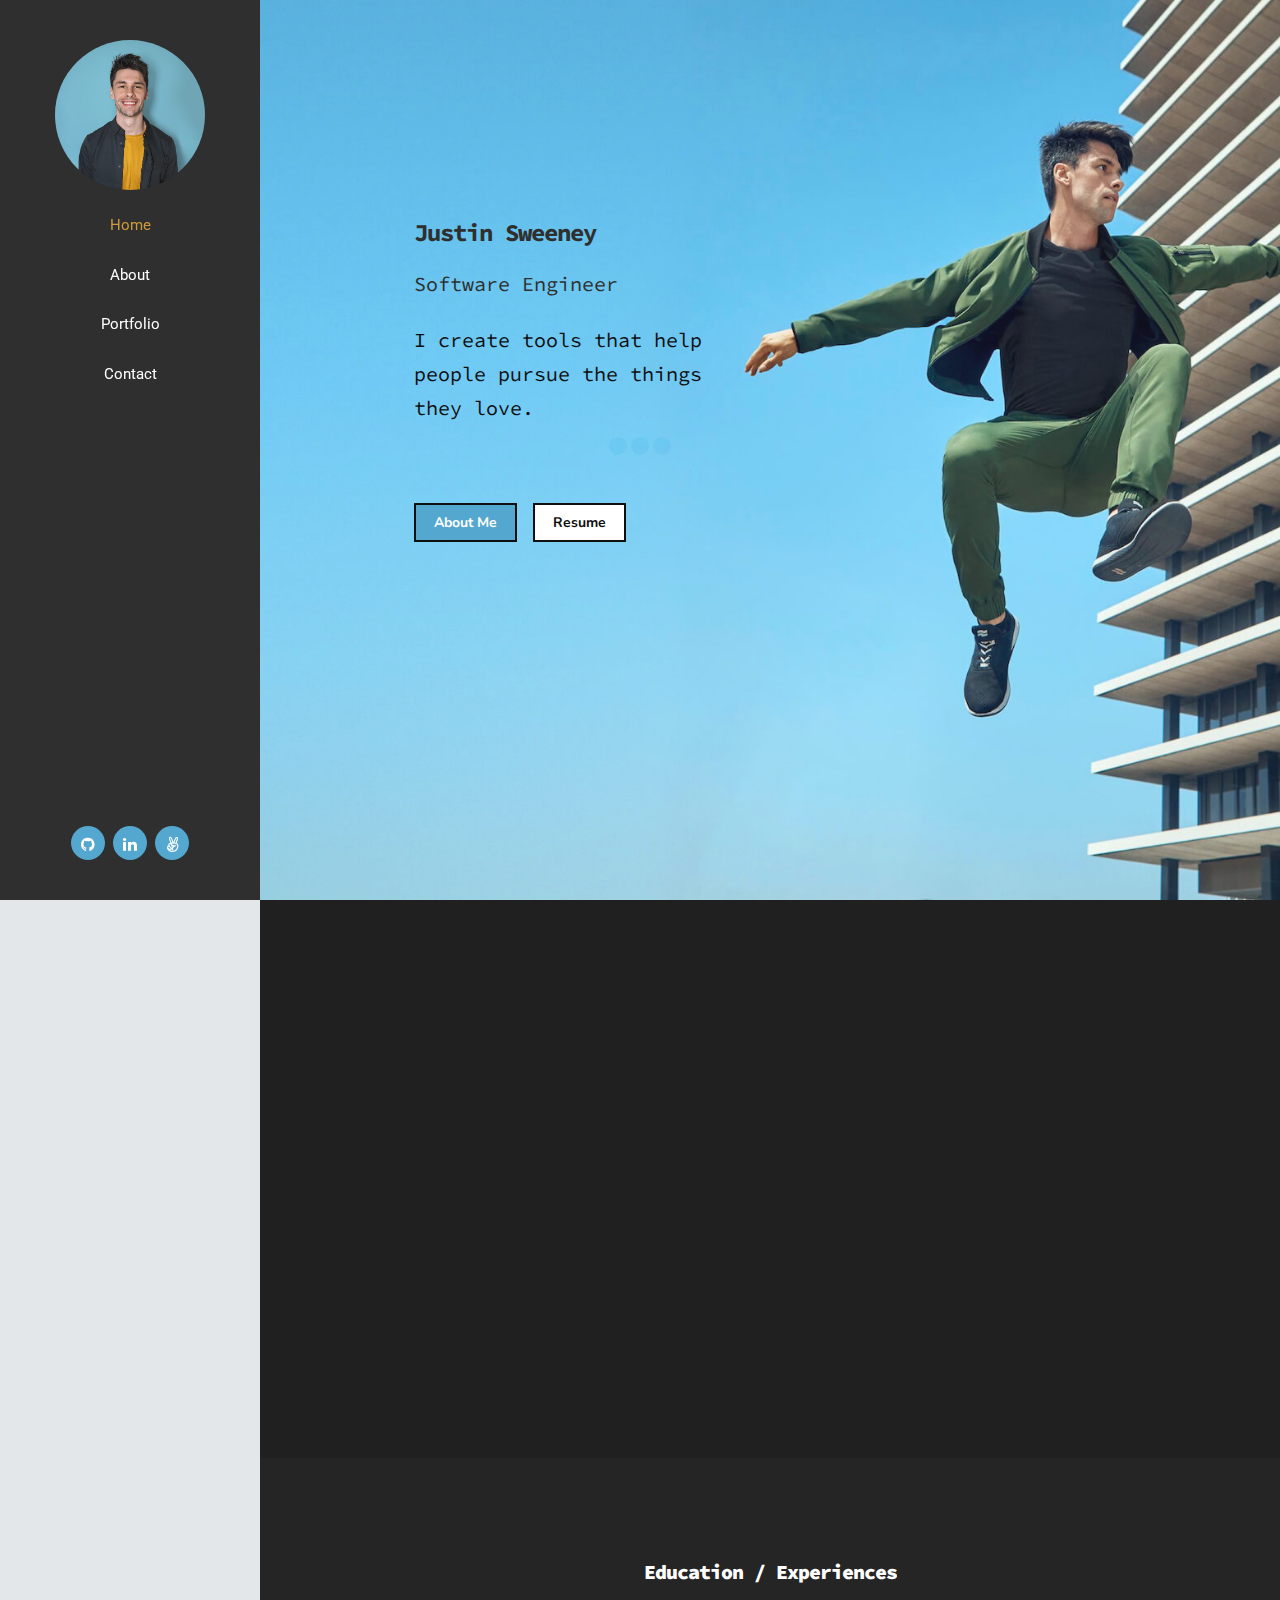
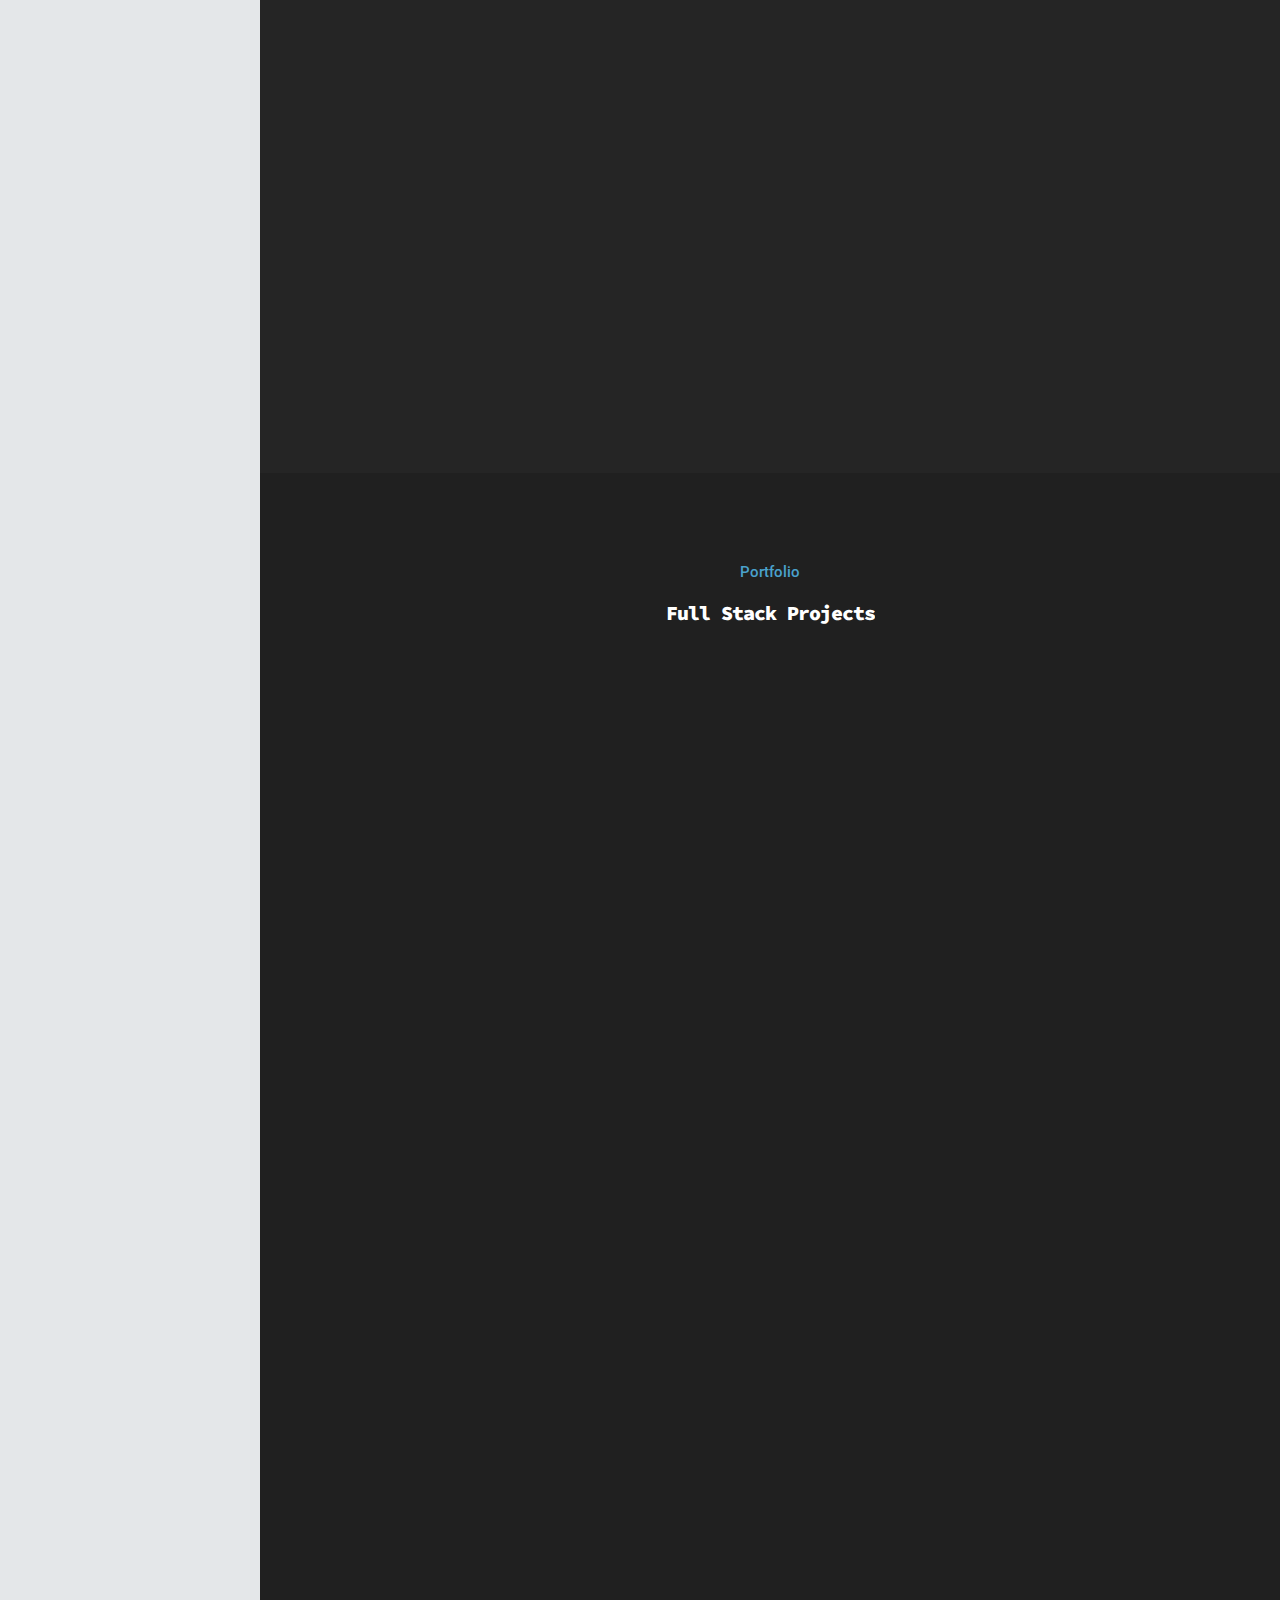
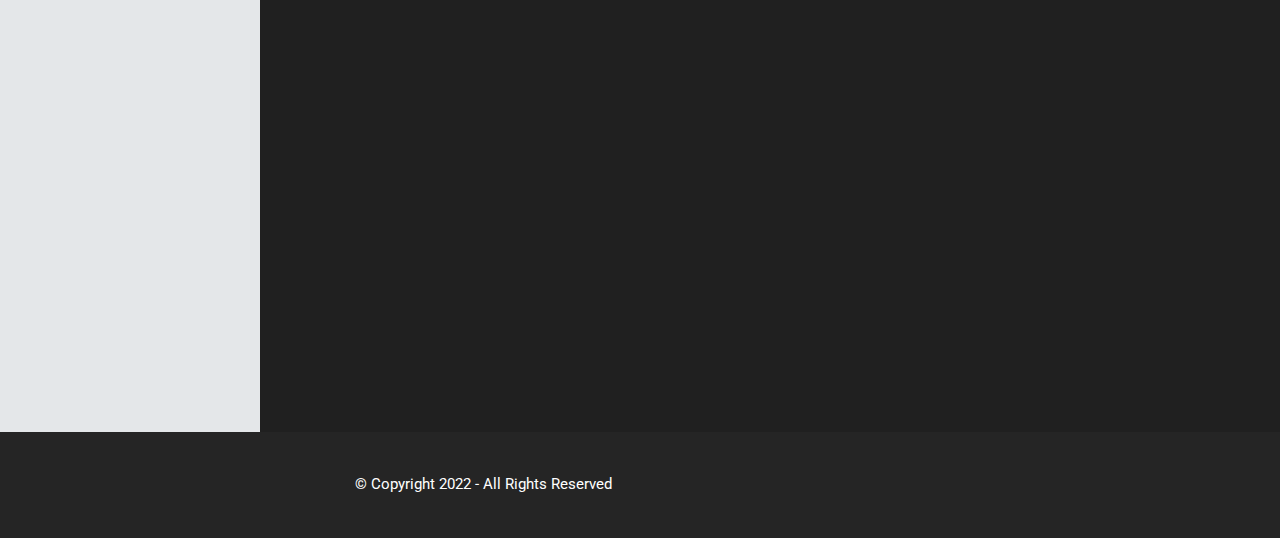
<file: index.html>
<!DOCTYPE html>
<html lang="zxx">

<head>
    <meta charset="utf-8" />
    <title>Justin Sweeney Software Engineer</title>
    <meta content="width=device-width, initial-scale=1.0" name="viewport" />

    <meta content="" name="keywords" />

    <meta property="og:type" content="Website">
    <meta name="image" property="og:image" content="https://photo-bucket-137.s3.us-east-2.amazonaws.com/seeds/portfolio-meta.png">
    <meta name="description" property="og:description" content="Portfolio website">
    <meta name="author" content="Justin Sweeney">

    <!--[if lt IE 9]>
            <script src="js/html5shiv.js"></script>
        <![endif]-->

    <!-- Favicon -->
    <link rel="shortcut icon" type="image/x-icon" href="favicon.ico">

    <!-- CSS Files
    ================================================== -->
    <link href="css/bootstrap.min.css" rel="stylesheet" type="text/css" />
    <link href="css/bootstrap-grid.min.css" rel="stylesheet" type="text/css" />
    <link href="css/bootstrap-reboot.min.css" rel="stylesheet" type="text/css" />
    <link href="css/animate.css" rel="stylesheet" type="text/css" />
    <link href="css/owl.carousel.css" rel="stylesheet" type="text/css" />
    <link href="css/owl.theme.css" rel="stylesheet" type="text/css" />
    <link href="css/owl.transitions.css" rel="stylesheet" type="text/css" />
    <link href="css/magnific-popup.css" rel="stylesheet" type="text/css" />
    <link href="css/jquery.countdown.css" rel="stylesheet" type="text/css" />
    <link href="css/style.css" rel="stylesheet" type="text/css" />

    <!-- color scheme -->
    <link id="colors" href="css/colors/scheme-02.css" rel="stylesheet" type="text/css" />
    <link href="css/coloring.css" rel="stylesheet" type="text/css" />
</head>

<body class="side-layout">
    <div id="wrapper">
        <div class="page-overlay">
            <div class="preloader-wrap">
                <div class="spinner">
                    <div class="bounce1"></div>
                    <div class="bounce2"></div>
                    <div class="bounce3"></div>
                </div>
            </div>
        </div>

        <!-- header for mobile begin -->
        <header class="header-light header-for-mobile transparent scroll-light">
            <div class="container">
                <div class="row">
                    <div class="col-md-12">
                        <div class="d-flex justify-content-between">
                            <div class="align-self-center header-col-left">
                                <!-- logo begin -->
                                <div id="logo">
                                    <a href="index.html">
                                        Justin Sweeney
                                    </a>
                                </div>
                                <!-- logo close -->
                            </div>
                            <div class="align-self-center ml-auto header-col-mid">
                                <!-- mainmenu begin -->
                                <ul id="mainmenu" class="scrollnav">
                                    <li><a href="#section-hero" class="active">Home</a></li>
                                    <li></li>
                                    <li></li>
                                    <li><a href="#section-about">About</a></li>
                                    <li></li>
                                    <!-- <li><a href="#section-services">Services</a></li>
                                        <li></li> -->
                                    <li><a href="#section-portfolio">Portfolio</a></li>
                                    <li></li>
                                    <!-- <li><a href="#section-blog">Blog</a></li>
                                        <li></li> -->
                                    <li><a href="#section-contact">Contact</a></li>
                                    <li></li>
                                </ul>

                                <!-- mainmenu close -->
                            </div>
                            <div class="align-self-center ml-auto header-col-right">
                                <div class="social-icons">
                                    <a href="https://github.com/jstnswn" target="_blank"><i
                                            class="fa fa-github fa-lg"></i></a>
                                    <a href="https://www.linkedin.com/in/jstnswn" target="_blank"><i
                                            class="fa fa-linkedin fa-lg"></i></a>
                                    <a href="https://angel.co/u/justin-sweeney-2" target="_blank"><i
                                            class="fa fa-angellist fa-lg"></i></a>
                                </div>

                                <span id="menu-btn"></span>
                            </div>
                            <div class="clearfix"></div>
                        </div>
                    </div>
                </div>
            </div>
        </header>
        <!-- header for mobile close -->

        <!-- header for desktop begin -->
        <div id="sidebar-content" class="sc-dark text-center">
            <div class="sc-inner">
                <!-- logo begin -->
                <div id="sc-logo">
                    <a href="index.html">
                        <img src="images/misc/Sween_Crop.jpeg" class="img-fluid" alt="">
                        <!-- <h1>Justin Sweeney</h1> -->
                    </a>
                </div>
                <!-- logo close -->

                <!-- mainmenu begin -->
                <ul id="menuside" class="scrollnav">
                    <li><a href="#section-hero" class="active">Home</a></li>
                    <li></li>
                    <li></li>
                    <li></li>
                    <li><a href="#section-about">About</a></li>
                    <li></li>
                    <li></li>
                    <!-- <li><a href="#section-services">Services</a></li> -->
                    <li></li>
                    <li><a href="#section-portfolio">Portfolio</a></li>
                    <li></li>
                    <li></li>
                    <!-- <li><a href="#section-blog">Blog</a></li> -->
                    <li></li>
                    <li><a href="#section-contact">Contact</a></li>
                    <li></li>
                </ul>
                <!-- mainmenu close -->

                <div class="social-icons">
                    <a href="https://github.com/jstnswn" target="_blank"><i class="fa fa-github fa-lg"></i></a>
                    <a href="https://www.linkedin.com/in/jstnswn" target="_blank"><i
                            class="fa fa-linkedin fa-lg"></i></a>
                    <a href="https://angel.co/u/justin-sweeney-2" target="_blank"><i
                            class="fa fa-angellist fa-lg"></i></a>
                </div>
            </div>

            <div class="sc-bg"></div>
        </div>
        <!-- header for desktop close -->

        <div id="main-content">
            <!-- content begin -->

            <!-- content begin -->
            <div class="no-bottom no-top text-light" id="content" data-bgcolor="#202020">
                <div id="top"></div>

                <section id="section-hero" class="vertical-center text-light"
                    data-bgimage="url(images/background/SweenHopCrop.jpeg) top" data-stellar-background-ratio=".5">
                    <!-- <style> .borderz {border: red 1px solid;}</style> -->

                    <div class="container-fluid header header-container borderz">
                        <!-- <style> .container-fluid.header {border-top: gray 1px solid;}</style> -->
                        <div class="row borderz">
                            <div class="col-lg-8 offset-md-1">
                                <!-- <h4 class="id-color">Welcome</h4> -->
                                <div class="spacer-10"></div>

                                <div class="h1 header text-black">
                                    Justin Sweeney
                                </div>

                                <div class="h2 subheader text-black">
                                    Software Engineer
                                </div>
                            </div>

                            <div class="spacer-30"></div>

                            <div class="col-md-5 offset-md-1 subheader">
                                <p class="lead wow fadeInUp subheader-text" data-wow-delay=".75s">I create tools that
                                    help people pursue the things they love.</p>
                                <div class="spacer-10"></div>
                                <a class="btn-custom my-btn one scroll-to wow fadeInUp" data-wow-delay="1s"
                                    href="#section-about">About Me</a>
                                <a class="btn-custom my-btn two scroll-to wow fadeInUp" data-wow-delay="1s"
                                    href="/docs/Justin_Sweeney_Resume.pdf" target="_blank">Resume</a>
                            </div>
                        </div>
                    </div>
                </section>

                <section id="section-about" data-bgcolor="#202020">
                    <div class="container-fluid">
                        <div class="row align-items-center">
                            <div class="col-lg-6 mb-sm-30 text-center">
                                <div class="de-images">
                                    <!-- <img class="di-small-2 wow fadeInLeft" src="images/misc/3b.jpg" alt="" /> -->
                                    <img class="img-fluid wow fadeInRight" src="images/misc/icons-line.png" alt="" />
                                </div>
                            </div>

                            <div class="col-lg-5 offset-md-1 wow fadeInLeft" data-wow-delay=".5s">
                                <h2>About Me...</h2>
                                <p class="gray-text">
                                    I am a software engineer who is passionate about problem solving and pushing play on
                                    creativity. As a
                                    former practicing doctor of physical therapy and stunt practitioner, I have always
                                    been devoted to overcoming challenges
                                    and giving people the tools they need to pursue what they love. Whether it’s
                                    learning a new skill, or writing a new
                                    feature for an application, I find great satisfaction in learning and solving
                                    complex problems.
                                </p>
                                <div class="spacer-10"></div>
                                <span id="btn-show-skills" class="btn-border wow fadeInUp" data-wow-delay="1s">Show My
                                    Skills</span>
                            </div>
                        </div>

                        <div id="skills" class="row">
                            <div class="spacer-double"></div>
                            <div class="spacer-double"></div>
                            <div class="col-md-4">
                                <div class="skill-bar style-2">
                                    <h5>JavaScript</h5>
                                    <div class="de-progress">
                                        <div class="value"></div>
                                        <div class="progress-bar" data-value="100%"></div>
                                    </div>
                                </div>

                                <div class="skill-bar style-2">
                                    <h5>React/Redux</h5>
                                    <div class="de-progress">
                                        <div class="value"></div>
                                        <div class="progress-bar" data-value="100%"></div>
                                    </div>
                                </div>
                            </div>

                            <div class="col-md-4">
                                <div class="skill-bar style-2">
                                    <h5>Express.js</h5>
                                    <div class="de-progress">
                                        <div class="value"></div>
                                        <div class="progress-bar" data-value="100%"></div>
                                    </div>
                                </div>

                                <div class="skill-bar style-2">
                                    <h5>Python</h5>
                                    <div class="de-progress">
                                        <div class="value"></div>
                                        <div class="progress-bar" data-value="100%"></div>
                                    </div>
                                </div>
                            </div>

                            <div class="col-md-4">
                                <div class="skill-bar style-2">
                                    <h5>Flask</h5>
                                    <div class="de-progress">
                                        <div class="value"></div>
                                        <div class="progress-bar" data-value="100%"></div>
                                    </div>
                                </div>

                                <div class="skill-bar style-2">
                                    <h5>Frontend & Backend Development</h5>
                                    <div class="de-progress">
                                        <div class="value"></div>
                                        <div class="progress-bar" data-value="100%"></div>
                                    </div>
                                </div>
                            </div>
                        </div>
                    </div>
                </section>

                <section id="section-services" data-bgcolor="#252525">
                    <div class="container-fluid">
                        <div class="row">
                            <div class="col-lg-6 offset-lg-3">
                                <div class="text-center">
                                    <h2>Education / Experiences</h2>
                                    <!-- <p>Lorem ipsum dolor sit amet, consectetur adipiscing elit, sed do eiusmod tempor incididunt ut labore et dolore magna aliqua.</p> -->
                                    <div class="spacer-30"></div>
                                </div>
                            </div>
                        </div>

                        <div class="row">
                            <div class="col-lg-4 col-md-6 mb30 wow fadeInRight" data-wow-delay="0s">
                                <div class="f-box f-icon-left f-icon-circle f-border">
                                    <i class="fa fa-graduation-cap fa-solid id-color"></i>
                                    <div class="fb-text gray-text">
                                        <h4>University of Puget Sound</h4>
                                        <p class="exp-mid-p">2016-2019</p>
                                        <p>Doctor of Physical Therapy</p>
                                        <h4>University of Washington</h4>
                                        <p class="exp-mid-p">2011-2013</p>
                                        <p>Bachelor of Arts in Psychology</p>
                                    </div>
                                </div>
                            </div>

                            <div class="col-lg-4 col-md-6 mb30 wow fadeInRight" data-wow-delay=".25s">
                                <div class="f-box f-icon-left f-icon-circle f-border">
                                    <i class="fa fa-laptop id-color"></i>
                                    <div class="fb-text gray-text">
                                        <h4>App Academy</h4>
                                        <p>Full Stack Web Development</p>
                                    </div>
                                </div>
                            </div>

                            <div class="col-lg-4 col-md-6 mb30 wow fadeInRight" data-wow-delay=".5s">
                                <div class="f-box f-icon-left f-icon-circle f-border">

                                    <i class="fa fa-medkit id-color"></i>
                                    <div class="fb-text gray-text">
                                        <h4>Physical Therapist</h4>
                                        <p>Practiced debugging the human anatomy as an orthopedic specialist</p>
                                    </div>
                                </div>
                            </div>

                            <!-- <div class="col-lg-4 col-md-6 mb30 wow fadeInRight" data-wow-delay="0s">
                                <div class="f-box f-icon-left f-icon-circle f-border">
                                    <i class="fa fa-graduation-cap fa-solid id-color"></i>
                                    <div class="fb-text">
                                        <h4>University of Washington</h4>
                                        <p>2011-2013</p>
                                        <p>Bachelor of Arts in Psychology</p>
                                    </div>
                                </div>
                            </div> -->

                            <!-- <div class="col-lg-4 col-md-6 mb30 wow fadeInRight" data-wow-delay=".25s">
                                <div class="f-box f-icon-left f-icon-circle f-border">
                                    <i class="fa fa-hdd-o id-color"></i>
                                    <div class="fb-text">
                                        <h4>Backup &amp; Security</h4>
                                        <p>Lorem ipsum dolor sit amet, consectetur adipiscing elit, sed do eiusmod tempor incididunt.</p>
                                    </div>
                                </div>
                            </div>

                            <div class="col-lg-4 col-md-6 mb30 wow fadeInRight" data-wow-delay=".5s">
                                <div class="f-box f-icon-left f-icon-circle f-border">
                                    <i class="fa fa-comments-o id-color"></i>
                                    <div class="fb-text">
                                        <h4>IT Consultancy</h4>
                                        <p>Lorem ipsum dolor sit amet, consectetur adipiscing elit, sed do eiusmod tempor incididunt.</p>
                                    </div>
                                </div>
                            </div>
                        </div>
                    </div> -->
                </section>

                <!-- <section id="section-cta" class="text-light" data-bgimage="url(images/background/5.jpeg) top" data-stellar-background-ratio=".5">
                    <div class="container">
                        <div class="row">
                            <div class="col-md-8 offset-md-2 text-center">
                                <h2>I Am Available For Freelancer</h2>
                                <div class="spacer-10"></div>
                                <a href="#" class="btn-custom">Hire Me Now</a>
                            </div>
                        </div>
                    </div>
                </section> -->

                <!-- section begin -->
                <!-- <section id="section-testimonial" data-bgcolor="#252525">
                    <div class="container">
                        <div class="row">
                            <div class="col-lg-6 offset-lg-3">
                                <div class="text-center">
                                    <h2>Testimonials</h2>
                                    <p>Lorem ipsum dolor sit amet, consectetur adipiscing elit, sed do eiusmod tempor incididunt ut labore et dolore magna aliqua.</p>
                                    <div class="spacer-30"></div>
                                </div>
                            </div>
                        </div>

                        <div class="row">
                            <div class="col-md-8 offset-md-2">
                                <div id="testimonial-carousel-single" class="owl-carousel owl-theme wow fadeInUp">
                                    <blockquote class="testimonial-big text-light">
                                        <img src="images/people/1.jpg" alt="" />
                                        I'm always impressed with the services. Lorem ipsum dolor sit amet, consectetur adipisicing elit, sed do eiusmod tempor incididunt ut labore et dolore magna aliqua. Ut enim ad minim veniam, quis
                                        nostrud exercitation ullamco laboris nisi ut aliquip.

                                        <span class="name">John, Customer</span>
                                    </blockquote>

                                    <blockquote class="testimonial-big text-light">
                                        <img src="images/people/2.jpg" alt="" />
                                        I'm always impressed with the services. Lorem ipsum dolor sit amet, consectetur adipisicing elit, sed do eiusmod tempor incididunt ut labore et dolore magna aliqua. Ut enim ad minim veniam, quis
                                        nostrud exercitation ullamco laboris nisi ut aliquip.

                                        <span class="name">Sandra, Customer</span>
                                    </blockquote>

                                    <blockquote class="testimonial-big text-light">
                                        <img src="images/people/3.jpg" alt="" />
                                        I'm always impressed with the services. Lorem ipsum dolor sit amet, consectetur adipisicing elit, sed do eiusmod tempor incididunt ut labore et dolore magna aliqua. Ut enim ad minim veniam, quis
                                        nostrud exercitation ullamco laboris nisi ut aliquip.

                                        <span class="name">Michael, Customer</span>
                                    </blockquote>
                                </div>
                            </div>
                        </div>
                    </div>
                </section> -->
                <!-- section close -->

                <!-- section begin -->
                <section id="section-portfolio" data-bgcolor="#202020">
                    <div class="container-fluid">
                        <!-- portfolio filter begin -->
                        <div class="row">
                            <div class="col-md-12 text-center">
                                <h5><span class="id-color">Portfolio</span></h5>
                                <h2>Full Stack Projects</h2>
                            </div>

                            <div class="spacer-single"></div>

                            <!-- <div class="col-md-12 text-center">
                                <ul id="filters"> -->
                            <!-- <li><a href="#" data-filter="*" class="selected">all projects</a></li> -->
                            <!-- <li><a href="#" data-filter=".illustration">illustration</a></li>
                                    <li><a href="#" data-filter=".mobile">mobile</a></li>
                                    <li><a href="#" data-filter=".photography">photography</a></li>
                                    <li><a href="#" data-filter=".website">website</a></li>
                                </ul> -->

                            <div id="gallery"
                                class="gallery full-gallery de-gallery pf_full_width pf_2_cols grid sequence">
                                <!-- gallery item -->
                                <div class="item illustration website gallery-item pf-click"
                                    data-value="project-cofi-details-image.html">
                                    <div class="picframe wow">
                                        <span class="overlay">
                                            <span class="pf_text">
                                                <span class="project-name">Cofi <br />React/Redux/Flask</span>
                                            </span>
                                        </span>
                                        <img src="images/projects/cofi-square.png" alt="" />
                                    </div>
                                </div>
                                <!-- close gallery item -->

                                <!-- gallery item -->
                                <div class="item photography gallery-item pf-click"
                                    data-value="project-loopr-details-image.html">
                                    <div class="picframe wow">
                                        <span class="overlay">
                                            <span class="pf_text">
                                                <span class="project-name">Loopr <br />React/Redux/Flask</span>
                                            </span>
                                        </span>
                                        <img src="images/projects/loopr-square.png" alt="" />
                                    </div>
                                </div>
                                <!-- close gallery item -->

                                <!-- gallery item -->
                                <div class="item illustration gallery-item pf-click"
                                    data-value="project-petstagram-details-image.html">
                                    <div class="picframe wow">
                                        <span class="overlay">
                                            <span class="pf_text">
                                                <span class="project-name">Petstagram <br />React/Redux/Express</span>
                                            </span>
                                        </span>
                                        <img src="images/projects/petstagram.png" alt="" />
                                    </div>
                                </div>
                                <!-- close gallery item -->

                                <!-- gallery item -->
                                <div class="item photography illustration mobile gallery-item pf-click"
                                    data-value="project-to-moo-list-details-image.html">
                                    <div class="picframe wow">
                                        <span class="overlay">
                                            <span class="pf_text">
                                                <span class="project-name">To-Moo List
                                                    <br />JavaScript/Pug/Express</span>

                                            </span>
                                        </span>
                                        <img src="images/projects/to-moo-list.jpg" alt="" />
                                    </div>
                                </div>
                                <!-- close gallery item -->

                                <!-- gallery item -->
                                <!-- <div class="item photography mobile website gallery-item pf-click" data-value="project-details-slider-big.html">
                                        <div class="picframe wow">
                                            <span class="overlay">
                                                <span class="pf_text">
                                                    <span class="project-name">Slider Images Big</span>
                                                </span>
                                            </span>
                                            <img src="images/portfolio-2/5.jpg" alt="" />
                                        </div>
                                    </div> -->
                                <!-- close gallery item -->

                                <!-- gallery item -->
                                <!-- <div class="item mobile website gallery-item pf-click" data-value="project-details-youtube-big.html">
                                        <div class="picframe wow">
                                            <span class="overlay">
                                                <span class="pf_text">
                                                    <span class="project-name">Youtube Video Big</span>
                                                </span>
                                            </span>
                                            <img src="images/portfolio-2/6.jpg" alt="" />
                                        </div>
                                    </div> -->
                                <!-- close gallery item -->
                            </div>
                        </div>
                        <!-- portfolio filter close -->
                    </div>
            </div>
            </section>
            <!-- section close -->

            <div id="loader-area" class="la-dark" data-bgcolor="#202020">
                <div class="container">
                    <div class="project-load"></div>
                </div>
            </div>
            <!--
                <section id="section-blog" data-bgcolor="#252525">
                    <div class="container">
                        <div class="row">
                            <div class="col-lg-6 offset-lg-3">
                                <div class="text-center">
                                    <h2>Our Blog</h2>
                                    <p>Lorem ipsum dolor sit amet, consectetur adipiscing elit, sed do eiusmod tempor incididunt ut labore et dolore magna aliqua.</p>
                                    <div class="spacer-30"></div>
                                </div>
                            </div>
                        </div>

                        <div class="row">
                            <div class="col-lg-4 col-md-6 mb30">
                                <div class="bloglist item">
                                    <div class="post-content">
                                        <div class="post-image">
                                            <img alt="" src="images/news/1.jpg" />
                                            <div class="post-info">
                                                <div class="inner"><span class="post-date">10 hours ago</span> <span class="post-author">Oscar Helman</span></div>
                                            </div>
                                        </div>
                                        <div class="post-text">
                                            <h4><a href="#">Better User Interface</a></h4>
                                            <p>Lorem ipsum dolor sit amet, consectetur adipisicing elit, sed do eiusmod tempor incididunt ut labore et dolore magna aliqua.</p>
                                        </div>
                                    </div>
                                </div>
                            </div>

                            <div class="col-lg-4 col-md-6 mb30">
                                <div class="bloglist item">
                                    <div class="post-content">
                                        <div class="post-image">
                                            <img alt="" src="images/news/2.jpg" />
                                            <div class="post-info">
                                                <div class="inner"><span class="post-date">10 hours ago</span> <span class="post-author">Oscar Helman</span></div>
                                            </div>
                                        </div>
                                        <div class="post-text">
                                            <h4><a href="#">Experts Web Design Tips</a></h4>
                                            <p>Lorem ipsum dolor sit amet, consectetur adipisicing elit, sed do eiusmod tempor incididunt ut labore et dolore magna aliqua.</p>
                                        </div>
                                    </div>
                                </div>
                            </div>

                            <div class="col-lg-4 col-md-6 mb30">
                                <div class="bloglist item">
                                    <div class="post-content">
                                        <div class="post-image">
                                            <img alt="" src="images/news/3.jpg" />
                                            <div class="post-info">
                                                <div class="inner"><span class="post-date">10 hours ago</span> <span class="post-author">Oscar Helman</span></div>
                                            </div>
                                        </div>
                                        <div class="post-text">
                                            <h4><a href="#">Importance Of Web Design</a></h4>
                                            <p>Lorem ipsum dolor sit amet, consectetur adipisicing elit, sed do eiusmod tempor incididunt ut labore et dolore magna aliqua.</p>
                                        </div>
                                    </div>
                                </div>
                            </div>
                        </div>
                    </div>
                </section> -->

            <!-- section begin -->
            <section id="section-contact" data-bgcolor="#202020">
                <div class="container">
                    <!-- <div class="row">
                            <div class="col-lg-6 offset-lg-3">
                                <div class="text-center">
                                    <h2>Contact Me</h2>
                                    <p>Lorem ipsum dolor sit amet, consectetur adipiscing elit, sed do eiusmod tempor incididunt ut labore et dolore magna aliqua.</p>
                                    <div class="spacer-30"></div>
                                </div>
                            </div>
                        </div> -->

                    <!-- <form name="contactForm" id="contact_form" class="row form-default form-dark" method="post" action="email.php">
                            <div class="col-md-6">
                                <div class="field-set">
                                    <input type="text" name="name" id="name" class="form-control" placeholder="Your Name" />
                                    <div class="line-fx"></div>
                                </div>

                                <div class="field-set">
                                    <input type="text" name="email" id="email" class="form-control" placeholder="Your Email" />
                                    <div class="line-fx"></div>
                                </div>

                                <div class="field-set">
                                    <input type="text" name="phone" id="phone" class="form-control" placeholder="Your Phone" />
                                    <div class="line-fx"></div>
                                </div>
                            </div>

                            <div class="col-md-6">
                                <div class="field-set">
                                    <textarea name="message" id="message" class="form-control" placeholder="Your Message"></textarea>
                                    <div class="line-fx"></div>
                                </div>
                            </div>

                            <div class="spacer-single"></div>

                            <div class="col-md-12 text-center">
                                <div id="submit">
                                    <input type="submit" id="send_message" value="Submit Form" class="btn btn-custom color-2" />
                                </div>
                                <div id="mail_success" class="success">Your message has been sent successfully.</div>
                                <div id="mail_fail" class="error">Sorry, error occured this time sending your message.</div>
                            </div>
                        </form> -->

                    <div class="spacer-double"></div>

                    <div class="row text-center wow fadeInUp">
                        <div class="col-md-4">
                            <div class="wm-1"></div>
                            <i class="icon_mobile id-color size40 mb20"></i>
                            <h6 class="id-color">Call Me</h6>
                            <p>(206) 414 9420</p>
                        </div>

                        <div class="col-md-4">
                            <div class="wm-1"></div>
                            <i class="icon_house_alt id-color size40 mb20"></i>
                            <h6 class="id-color">Location</h6>
                            <p>Seattle, WA</p>
                        </div>

                        <div class="col-md-4">
                            <div class="wm-1"></div>
                            <i class="icon_mail_alt id-color size40 mb20"></i>
                            <h6 class="id-color">Email me</h6>
                            <p>jstnswn@gmail.com</p>
                        </div>
                    </div>
                </div>
            </section>
        </div>
        <!-- content close -->

        <!-- footer begin -->
        <footer class="dark footer">
            <div class="container">
                <div class="row align-items-center justify-content-center">
                    <div class="col-md-6 sm-text-center mb-sm-30">
                        &copy; Copyright 2022 - All Rights Reserved
                    </div>
                </div>
            </div>
        </footer>
        <!-- footer close -->
    </div>

    <a href="#" id="back-to-top" class="custom-back-to-top"></a>

    <div id="preloader">
        <div class="spinner">
            <div class="bounce1"></div>
            <div class="bounce2"></div>
            <div class="bounce3"></div>
        </div>
    </div>
    </div>



    <!-- Javascript Files
    ================================================== -->
    <script src="js/jquery.min.js"></script>
    <script src="js/bootstrap.min.js"></script>
    <script src="js/wow.min.js"></script>
    <script src="js/jquery.isotope.min.js"></script>
    <script src="js/easing.js"></script>
    <script src="js/owl.carousel.js"></script>
    <script src="js/validation.js"></script>
    <script src="js/jquery.magnific-popup.min.js"></script>
    <script src="js/enquire.min.js"></script>
    <script src="js/jquery.stellar.min.js"></script>
    <script src="js/jquery.plugin.js"></script>
    <script src="js/typed.js"></script>
    <script src="js/typed-custom.js"></script>
    <script src="js/jquery.countTo.js"></script>
    <script src="js/jquery.countdown.js"></script>
    <script src="js/designesia.js"></script>
</body>

</html>
</file>
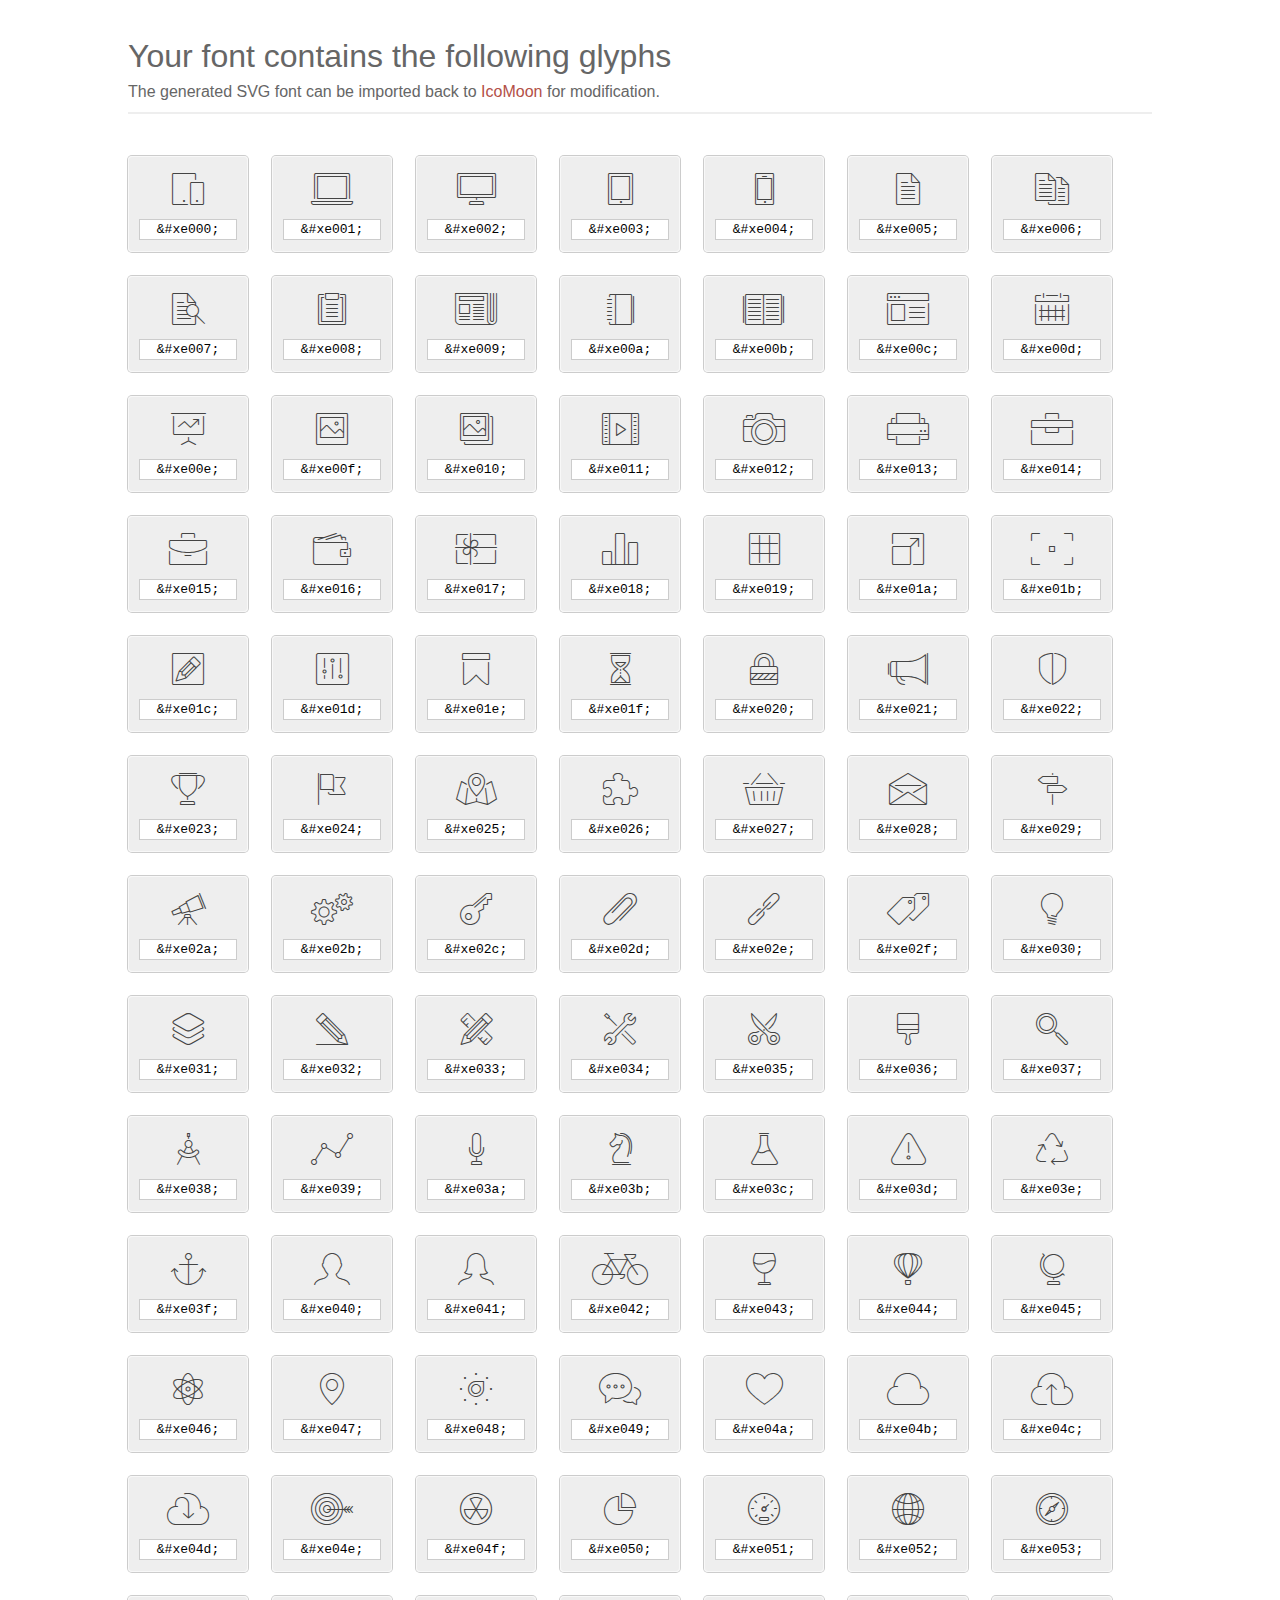
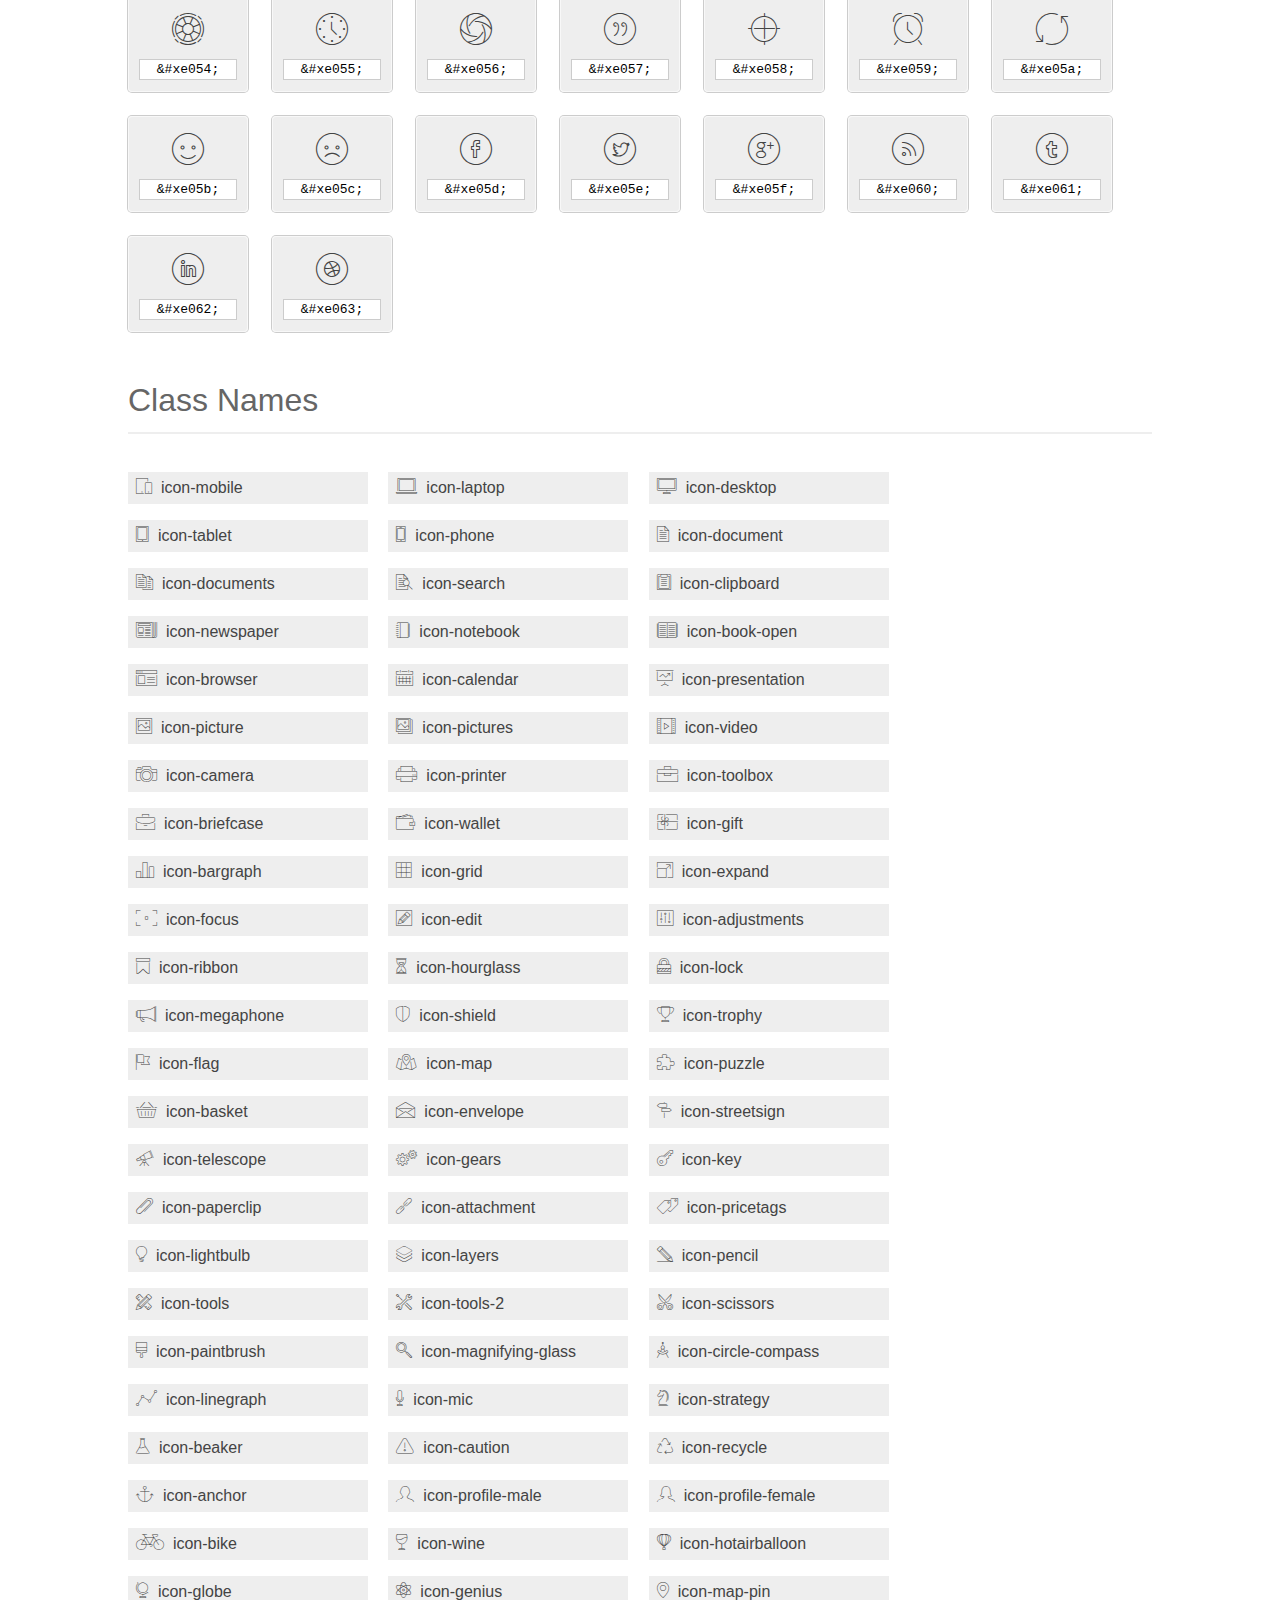
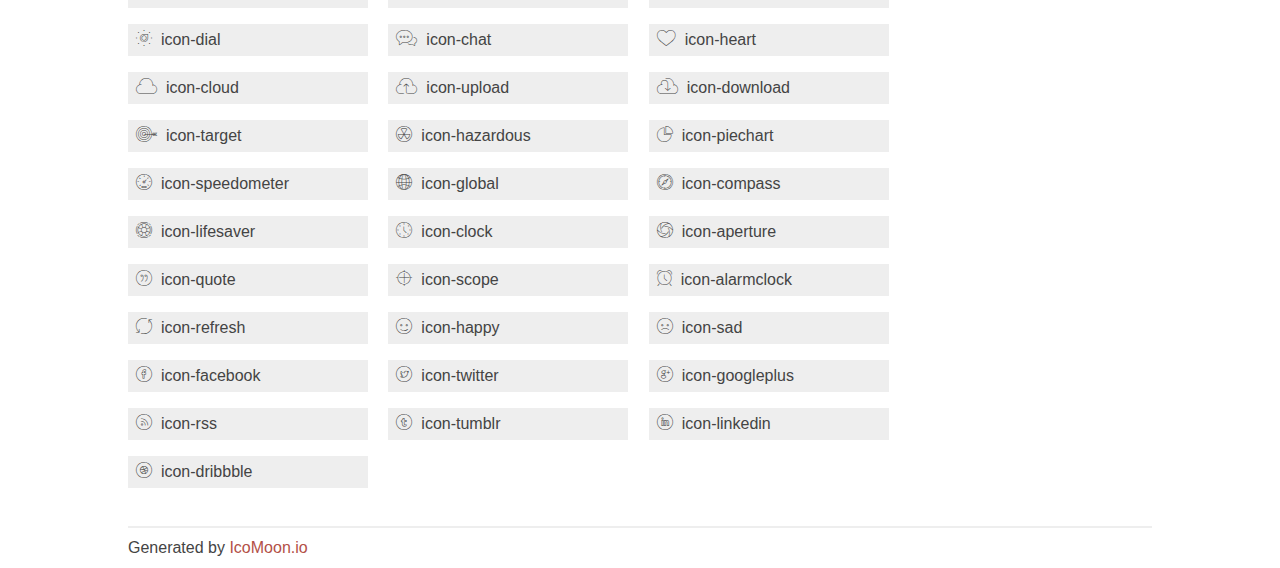
<file: fonts/et-line-font/index.html>
<!doctype html>
<html>
<head>
<title>Your Font/Glyphs</title>
<link rel="stylesheet" href="style.css" />
<!--[if lte IE 7]><script src="lte-ie7.js"></script><![endif]-->
<style>
	section, header, footer {display: block;}
	body {
		font-family: sans-serif;
		color: #444;
		line-height: 1.5;
		font-size: 1em;
	}
	* {
		-moz-box-sizing: border-box;
		-webkit-box-sizing: border-box;
		box-sizing: border-box;
		margin: 0;
		padding: 0;
	}
	.glyph {
		font-size: 16px;
		float: left;
		text-align: center;
		background: #eee;
		padding: .75em;
		margin: .75em 1.5em .75em 0;
		width: 7.5em;
		border-radius: .25em;
		box-shadow: inset 0 0 0 1px #f8f8f8, 0 0 0 1px #CCC;
	}
	.glyph input {
		font-family: consolas, monospace;
		font-size: 13px;
		width: 100%;
		text-align: center;
		border: 0;
		box-shadow: 0 0 0 1px #ccc;
		padding: .125em;
	}
	.w-main {
		width: 80%;
	}
	.centered {
		margin-left: auto;
		margin-right: auto;
	}
	.fs1 {
		font-size: 2em;
	}
	header {
		margin: 2em 0;
		padding-bottom: .5em;
		color: #666;
		box-shadow: 0 2px #eee;
	}
	header h1 {
		font-size: 2em;
		font-weight: normal;
	}
	.clearfix:before, .clearfix:after { content: ""; display: table; }
	.clearfix:after, .clear { clear: both; }
	footer {
		margin-top: 2em;
		padding: .5em 0;
		box-shadow: 0 -2px #eee;
	}
	a, a:visited {
		color: #B35047;
		text-decoration: none;
	}
	a:hover, a:focus {color: #000;}
	.box1 {
		font-size: 16px;
		display: inline-block;
		width: 15em;
		padding: .25em .5em;
		background: #eee;
		margin: .5em 1em .5em 0;
	}
</style>
</head>
<body>
	<div class="w-main centered">
	<section class="mtm clearfix" id="glyphs">
	<header>
		<h1>Your font contains the following glyphs</h1>
		<p>The generated SVG font can be imported back to <a href="http://icomoon.io/app">IcoMoon</a> for modification.</p>
	</header>
	<div class="glyph">
		<div class="fs1" aria-hidden="true" data-icon="&#xe000;"></div>
		<input type="text" readonly="readonly" value="&amp;#xe000;" />
	</div>
	<div class="glyph">
		<div class="fs1" aria-hidden="true" data-icon="&#xe001;"></div>
		<input type="text" readonly="readonly" value="&amp;#xe001;" />
	</div>
	<div class="glyph">
		<div class="fs1" aria-hidden="true" data-icon="&#xe002;"></div>
		<input type="text" readonly="readonly" value="&amp;#xe002;" />
	</div>
	<div class="glyph">
		<div class="fs1" aria-hidden="true" data-icon="&#xe003;"></div>
		<input type="text" readonly="readonly" value="&amp;#xe003;" />
	</div>
	<div class="glyph">
		<div class="fs1" aria-hidden="true" data-icon="&#xe004;"></div>
		<input type="text" readonly="readonly" value="&amp;#xe004;" />
	</div>
	<div class="glyph">
		<div class="fs1" aria-hidden="true" data-icon="&#xe005;"></div>
		<input type="text" readonly="readonly" value="&amp;#xe005;" />
	</div>
	<div class="glyph">
		<div class="fs1" aria-hidden="true" data-icon="&#xe006;"></div>
		<input type="text" readonly="readonly" value="&amp;#xe006;" />
	</div>
	<div class="glyph">
		<div class="fs1" aria-hidden="true" data-icon="&#xe007;"></div>
		<input type="text" readonly="readonly" value="&amp;#xe007;" />
	</div>
	<div class="glyph">
		<div class="fs1" aria-hidden="true" data-icon="&#xe008;"></div>
		<input type="text" readonly="readonly" value="&amp;#xe008;" />
	</div>
	<div class="glyph">
		<div class="fs1" aria-hidden="true" data-icon="&#xe009;"></div>
		<input type="text" readonly="readonly" value="&amp;#xe009;" />
	</div>
	<div class="glyph">
		<div class="fs1" aria-hidden="true" data-icon="&#xe00a;"></div>
		<input type="text" readonly="readonly" value="&amp;#xe00a;" />
	</div>
	<div class="glyph">
		<div class="fs1" aria-hidden="true" data-icon="&#xe00b;"></div>
		<input type="text" readonly="readonly" value="&amp;#xe00b;" />
	</div>
	<div class="glyph">
		<div class="fs1" aria-hidden="true" data-icon="&#xe00c;"></div>
		<input type="text" readonly="readonly" value="&amp;#xe00c;" />
	</div>
	<div class="glyph">
		<div class="fs1" aria-hidden="true" data-icon="&#xe00d;"></div>
		<input type="text" readonly="readonly" value="&amp;#xe00d;" />
	</div>
	<div class="glyph">
		<div class="fs1" aria-hidden="true" data-icon="&#xe00e;"></div>
		<input type="text" readonly="readonly" value="&amp;#xe00e;" />
	</div>
	<div class="glyph">
		<div class="fs1" aria-hidden="true" data-icon="&#xe00f;"></div>
		<input type="text" readonly="readonly" value="&amp;#xe00f;" />
	</div>
	<div class="glyph">
		<div class="fs1" aria-hidden="true" data-icon="&#xe010;"></div>
		<input type="text" readonly="readonly" value="&amp;#xe010;" />
	</div>
	<div class="glyph">
		<div class="fs1" aria-hidden="true" data-icon="&#xe011;"></div>
		<input type="text" readonly="readonly" value="&amp;#xe011;" />
	</div>
	<div class="glyph">
		<div class="fs1" aria-hidden="true" data-icon="&#xe012;"></div>
		<input type="text" readonly="readonly" value="&amp;#xe012;" />
	</div>
	<div class="glyph">
		<div class="fs1" aria-hidden="true" data-icon="&#xe013;"></div>
		<input type="text" readonly="readonly" value="&amp;#xe013;" />
	</div>
	<div class="glyph">
		<div class="fs1" aria-hidden="true" data-icon="&#xe014;"></div>
		<input type="text" readonly="readonly" value="&amp;#xe014;" />
	</div>
	<div class="glyph">
		<div class="fs1" aria-hidden="true" data-icon="&#xe015;"></div>
		<input type="text" readonly="readonly" value="&amp;#xe015;" />
	</div>
	<div class="glyph">
		<div class="fs1" aria-hidden="true" data-icon="&#xe016;"></div>
		<input type="text" readonly="readonly" value="&amp;#xe016;" />
	</div>
	<div class="glyph">
		<div class="fs1" aria-hidden="true" data-icon="&#xe017;"></div>
		<input type="text" readonly="readonly" value="&amp;#xe017;" />
	</div>
	<div class="glyph">
		<div class="fs1" aria-hidden="true" data-icon="&#xe018;"></div>
		<input type="text" readonly="readonly" value="&amp;#xe018;" />
	</div>
	<div class="glyph">
		<div class="fs1" aria-hidden="true" data-icon="&#xe019;"></div>
		<input type="text" readonly="readonly" value="&amp;#xe019;" />
	</div>
	<div class="glyph">
		<div class="fs1" aria-hidden="true" data-icon="&#xe01a;"></div>
		<input type="text" readonly="readonly" value="&amp;#xe01a;" />
	</div>
	<div class="glyph">
		<div class="fs1" aria-hidden="true" data-icon="&#xe01b;"></div>
		<input type="text" readonly="readonly" value="&amp;#xe01b;" />
	</div>
	<div class="glyph">
		<div class="fs1" aria-hidden="true" data-icon="&#xe01c;"></div>
		<input type="text" readonly="readonly" value="&amp;#xe01c;" />
	</div>
	<div class="glyph">
		<div class="fs1" aria-hidden="true" data-icon="&#xe01d;"></div>
		<input type="text" readonly="readonly" value="&amp;#xe01d;" />
	</div>
	<div class="glyph">
		<div class="fs1" aria-hidden="true" data-icon="&#xe01e;"></div>
		<input type="text" readonly="readonly" value="&amp;#xe01e;" />
	</div>
	<div class="glyph">
		<div class="fs1" aria-hidden="true" data-icon="&#xe01f;"></div>
		<input type="text" readonly="readonly" value="&amp;#xe01f;" />
	</div>
	<div class="glyph">
		<div class="fs1" aria-hidden="true" data-icon="&#xe020;"></div>
		<input type="text" readonly="readonly" value="&amp;#xe020;" />
	</div>
	<div class="glyph">
		<div class="fs1" aria-hidden="true" data-icon="&#xe021;"></div>
		<input type="text" readonly="readonly" value="&amp;#xe021;" />
	</div>
	<div class="glyph">
		<div class="fs1" aria-hidden="true" data-icon="&#xe022;"></div>
		<input type="text" readonly="readonly" value="&amp;#xe022;" />
	</div>
	<div class="glyph">
		<div class="fs1" aria-hidden="true" data-icon="&#xe023;"></div>
		<input type="text" readonly="readonly" value="&amp;#xe023;" />
	</div>
	<div class="glyph">
		<div class="fs1" aria-hidden="true" data-icon="&#xe024;"></div>
		<input type="text" readonly="readonly" value="&amp;#xe024;" />
	</div>
	<div class="glyph">
		<div class="fs1" aria-hidden="true" data-icon="&#xe025;"></div>
		<input type="text" readonly="readonly" value="&amp;#xe025;" />
	</div>
	<div class="glyph">
		<div class="fs1" aria-hidden="true" data-icon="&#xe026;"></div>
		<input type="text" readonly="readonly" value="&amp;#xe026;" />
	</div>
	<div class="glyph">
		<div class="fs1" aria-hidden="true" data-icon="&#xe027;"></div>
		<input type="text" readonly="readonly" value="&amp;#xe027;" />
	</div>
	<div class="glyph">
		<div class="fs1" aria-hidden="true" data-icon="&#xe028;"></div>
		<input type="text" readonly="readonly" value="&amp;#xe028;" />
	</div>
	<div class="glyph">
		<div class="fs1" aria-hidden="true" data-icon="&#xe029;"></div>
		<input type="text" readonly="readonly" value="&amp;#xe029;" />
	</div>
	<div class="glyph">
		<div class="fs1" aria-hidden="true" data-icon="&#xe02a;"></div>
		<input type="text" readonly="readonly" value="&amp;#xe02a;" />
	</div>
	<div class="glyph">
		<div class="fs1" aria-hidden="true" data-icon="&#xe02b;"></div>
		<input type="text" readonly="readonly" value="&amp;#xe02b;" />
	</div>
	<div class="glyph">
		<div class="fs1" aria-hidden="true" data-icon="&#xe02c;"></div>
		<input type="text" readonly="readonly" value="&amp;#xe02c;" />
	</div>
	<div class="glyph">
		<div class="fs1" aria-hidden="true" data-icon="&#xe02d;"></div>
		<input type="text" readonly="readonly" value="&amp;#xe02d;" />
	</div>
	<div class="glyph">
		<div class="fs1" aria-hidden="true" data-icon="&#xe02e;"></div>
		<input type="text" readonly="readonly" value="&amp;#xe02e;" />
	</div>
	<div class="glyph">
		<div class="fs1" aria-hidden="true" data-icon="&#xe02f;"></div>
		<input type="text" readonly="readonly" value="&amp;#xe02f;" />
	</div>
	<div class="glyph">
		<div class="fs1" aria-hidden="true" data-icon="&#xe030;"></div>
		<input type="text" readonly="readonly" value="&amp;#xe030;" />
	</div>
	<div class="glyph">
		<div class="fs1" aria-hidden="true" data-icon="&#xe031;"></div>
		<input type="text" readonly="readonly" value="&amp;#xe031;" />
	</div>
	<div class="glyph">
		<div class="fs1" aria-hidden="true" data-icon="&#xe032;"></div>
		<input type="text" readonly="readonly" value="&amp;#xe032;" />
	</div>
	<div class="glyph">
		<div class="fs1" aria-hidden="true" data-icon="&#xe033;"></div>
		<input type="text" readonly="readonly" value="&amp;#xe033;" />
	</div>
	<div class="glyph">
		<div class="fs1" aria-hidden="true" data-icon="&#xe034;"></div>
		<input type="text" readonly="readonly" value="&amp;#xe034;" />
	</div>
	<div class="glyph">
		<div class="fs1" aria-hidden="true" data-icon="&#xe035;"></div>
		<input type="text" readonly="readonly" value="&amp;#xe035;" />
	</div>
	<div class="glyph">
		<div class="fs1" aria-hidden="true" data-icon="&#xe036;"></div>
		<input type="text" readonly="readonly" value="&amp;#xe036;" />
	</div>
	<div class="glyph">
		<div class="fs1" aria-hidden="true" data-icon="&#xe037;"></div>
		<input type="text" readonly="readonly" value="&amp;#xe037;" />
	</div>
	<div class="glyph">
		<div class="fs1" aria-hidden="true" data-icon="&#xe038;"></div>
		<input type="text" readonly="readonly" value="&amp;#xe038;" />
	</div>
	<div class="glyph">
		<div class="fs1" aria-hidden="true" data-icon="&#xe039;"></div>
		<input type="text" readonly="readonly" value="&amp;#xe039;" />
	</div>
	<div class="glyph">
		<div class="fs1" aria-hidden="true" data-icon="&#xe03a;"></div>
		<input type="text" readonly="readonly" value="&amp;#xe03a;" />
	</div>
	<div class="glyph">
		<div class="fs1" aria-hidden="true" data-icon="&#xe03b;"></div>
		<input type="text" readonly="readonly" value="&amp;#xe03b;" />
	</div>
	<div class="glyph">
		<div class="fs1" aria-hidden="true" data-icon="&#xe03c;"></div>
		<input type="text" readonly="readonly" value="&amp;#xe03c;" />
	</div>
	<div class="glyph">
		<div class="fs1" aria-hidden="true" data-icon="&#xe03d;"></div>
		<input type="text" readonly="readonly" value="&amp;#xe03d;" />
	</div>
	<div class="glyph">
		<div class="fs1" aria-hidden="true" data-icon="&#xe03e;"></div>
		<input type="text" readonly="readonly" value="&amp;#xe03e;" />
	</div>
	<div class="glyph">
		<div class="fs1" aria-hidden="true" data-icon="&#xe03f;"></div>
		<input type="text" readonly="readonly" value="&amp;#xe03f;" />
	</div>
	<div class="glyph">
		<div class="fs1" aria-hidden="true" data-icon="&#xe040;"></div>
		<input type="text" readonly="readonly" value="&amp;#xe040;" />
	</div>
	<div class="glyph">
		<div class="fs1" aria-hidden="true" data-icon="&#xe041;"></div>
		<input type="text" readonly="readonly" value="&amp;#xe041;" />
	</div>
	<div class="glyph">
		<div class="fs1" aria-hidden="true" data-icon="&#xe042;"></div>
		<input type="text" readonly="readonly" value="&amp;#xe042;" />
	</div>
	<div class="glyph">
		<div class="fs1" aria-hidden="true" data-icon="&#xe043;"></div>
		<input type="text" readonly="readonly" value="&amp;#xe043;" />
	</div>
	<div class="glyph">
		<div class="fs1" aria-hidden="true" data-icon="&#xe044;"></div>
		<input type="text" readonly="readonly" value="&amp;#xe044;" />
	</div>
	<div class="glyph">
		<div class="fs1" aria-hidden="true" data-icon="&#xe045;"></div>
		<input type="text" readonly="readonly" value="&amp;#xe045;" />
	</div>
	<div class="glyph">
		<div class="fs1" aria-hidden="true" data-icon="&#xe046;"></div>
		<input type="text" readonly="readonly" value="&amp;#xe046;" />
	</div>
	<div class="glyph">
		<div class="fs1" aria-hidden="true" data-icon="&#xe047;"></div>
		<input type="text" readonly="readonly" value="&amp;#xe047;" />
	</div>
	<div class="glyph">
		<div class="fs1" aria-hidden="true" data-icon="&#xe048;"></div>
		<input type="text" readonly="readonly" value="&amp;#xe048;" />
	</div>
	<div class="glyph">
		<div class="fs1" aria-hidden="true" data-icon="&#xe049;"></div>
		<input type="text" readonly="readonly" value="&amp;#xe049;" />
	</div>
	<div class="glyph">
		<div class="fs1" aria-hidden="true" data-icon="&#xe04a;"></div>
		<input type="text" readonly="readonly" value="&amp;#xe04a;" />
	</div>
	<div class="glyph">
		<div class="fs1" aria-hidden="true" data-icon="&#xe04b;"></div>
		<input type="text" readonly="readonly" value="&amp;#xe04b;" />
	</div>
	<div class="glyph">
		<div class="fs1" aria-hidden="true" data-icon="&#xe04c;"></div>
		<input type="text" readonly="readonly" value="&amp;#xe04c;" />
	</div>
	<div class="glyph">
		<div class="fs1" aria-hidden="true" data-icon="&#xe04d;"></div>
		<input type="text" readonly="readonly" value="&amp;#xe04d;" />
	</div>
	<div class="glyph">
		<div class="fs1" aria-hidden="true" data-icon="&#xe04e;"></div>
		<input type="text" readonly="readonly" value="&amp;#xe04e;" />
	</div>
	<div class="glyph">
		<div class="fs1" aria-hidden="true" data-icon="&#xe04f;"></div>
		<input type="text" readonly="readonly" value="&amp;#xe04f;" />
	</div>
	<div class="glyph">
		<div class="fs1" aria-hidden="true" data-icon="&#xe050;"></div>
		<input type="text" readonly="readonly" value="&amp;#xe050;" />
	</div>
	<div class="glyph">
		<div class="fs1" aria-hidden="true" data-icon="&#xe051;"></div>
		<input type="text" readonly="readonly" value="&amp;#xe051;" />
	</div>
	<div class="glyph">
		<div class="fs1" aria-hidden="true" data-icon="&#xe052;"></div>
		<input type="text" readonly="readonly" value="&amp;#xe052;" />
	</div>
	<div class="glyph">
		<div class="fs1" aria-hidden="true" data-icon="&#xe053;"></div>
		<input type="text" readonly="readonly" value="&amp;#xe053;" />
	</div>
	<div class="glyph">
		<div class="fs1" aria-hidden="true" data-icon="&#xe054;"></div>
		<input type="text" readonly="readonly" value="&amp;#xe054;" />
	</div>
	<div class="glyph">
		<div class="fs1" aria-hidden="true" data-icon="&#xe055;"></div>
		<input type="text" readonly="readonly" value="&amp;#xe055;" />
	</div>
	<div class="glyph">
		<div class="fs1" aria-hidden="true" data-icon="&#xe056;"></div>
		<input type="text" readonly="readonly" value="&amp;#xe056;" />
	</div>
	<div class="glyph">
		<div class="fs1" aria-hidden="true" data-icon="&#xe057;"></div>
		<input type="text" readonly="readonly" value="&amp;#xe057;" />
	</div>
	<div class="glyph">
		<div class="fs1" aria-hidden="true" data-icon="&#xe058;"></div>
		<input type="text" readonly="readonly" value="&amp;#xe058;" />
	</div>
	<div class="glyph">
		<div class="fs1" aria-hidden="true" data-icon="&#xe059;"></div>
		<input type="text" readonly="readonly" value="&amp;#xe059;" />
	</div>
	<div class="glyph">
		<div class="fs1" aria-hidden="true" data-icon="&#xe05a;"></div>
		<input type="text" readonly="readonly" value="&amp;#xe05a;" />
	</div>
	<div class="glyph">
		<div class="fs1" aria-hidden="true" data-icon="&#xe05b;"></div>
		<input type="text" readonly="readonly" value="&amp;#xe05b;" />
	</div>
	<div class="glyph">
		<div class="fs1" aria-hidden="true" data-icon="&#xe05c;"></div>
		<input type="text" readonly="readonly" value="&amp;#xe05c;" />
	</div>
	<div class="glyph">
		<div class="fs1" aria-hidden="true" data-icon="&#xe05d;"></div>
		<input type="text" readonly="readonly" value="&amp;#xe05d;" />
	</div>
	<div class="glyph">
		<div class="fs1" aria-hidden="true" data-icon="&#xe05e;"></div>
		<input type="text" readonly="readonly" value="&amp;#xe05e;" />
	</div>
	<div class="glyph">
		<div class="fs1" aria-hidden="true" data-icon="&#xe05f;"></div>
		<input type="text" readonly="readonly" value="&amp;#xe05f;" />
	</div>
	<div class="glyph">
		<div class="fs1" aria-hidden="true" data-icon="&#xe060;"></div>
		<input type="text" readonly="readonly" value="&amp;#xe060;" />
	</div>
	<div class="glyph">
		<div class="fs1" aria-hidden="true" data-icon="&#xe061;"></div>
		<input type="text" readonly="readonly" value="&amp;#xe061;" />
	</div>
	<div class="glyph">
		<div class="fs1" aria-hidden="true" data-icon="&#xe062;"></div>
		<input type="text" readonly="readonly" value="&amp;#xe062;" />
	</div>
	<div class="glyph">
		<div class="fs1" aria-hidden="true" data-icon="&#xe063;"></div>
		<input type="text" readonly="readonly" value="&amp;#xe063;" />
	</div>
	</section>
	<div class="clear"></div>
	<section class="mtm clearfix" id="glyphs">
	<header>
		<h1>Class Names</h1>
	</header>
	<span class="box1">
		<span aria-hidden="true" class="icon-mobile"></span>
		&nbsp;icon-mobile
	</span>
	<span class="box1">
		<span aria-hidden="true" class="icon-laptop"></span>
		&nbsp;icon-laptop
	</span>
	<span class="box1">
		<span aria-hidden="true" class="icon-desktop"></span>
		&nbsp;icon-desktop
	</span>
	<span class="box1">
		<span aria-hidden="true" class="icon-tablet"></span>
		&nbsp;icon-tablet
	</span>
	<span class="box1">
		<span aria-hidden="true" class="icon-phone"></span>
		&nbsp;icon-phone
	</span>
	<span class="box1">
		<span aria-hidden="true" class="icon-document"></span>
		&nbsp;icon-document
	</span>
	<span class="box1">
		<span aria-hidden="true" class="icon-documents"></span>
		&nbsp;icon-documents
	</span>
	<span class="box1">
		<span aria-hidden="true" class="icon-search"></span>
		&nbsp;icon-search
	</span>
	<span class="box1">
		<span aria-hidden="true" class="icon-clipboard"></span>
		&nbsp;icon-clipboard
	</span>
	<span class="box1">
		<span aria-hidden="true" class="icon-newspaper"></span>
		&nbsp;icon-newspaper
	</span>
	<span class="box1">
		<span aria-hidden="true" class="icon-notebook"></span>
		&nbsp;icon-notebook
	</span>
	<span class="box1">
		<span aria-hidden="true" class="icon-book-open"></span>
		&nbsp;icon-book-open
	</span>
	<span class="box1">
		<span aria-hidden="true" class="icon-browser"></span>
		&nbsp;icon-browser
	</span>
	<span class="box1">
		<span aria-hidden="true" class="icon-calendar"></span>
		&nbsp;icon-calendar
	</span>
	<span class="box1">
		<span aria-hidden="true" class="icon-presentation"></span>
		&nbsp;icon-presentation
	</span>
	<span class="box1">
		<span aria-hidden="true" class="icon-picture"></span>
		&nbsp;icon-picture
	</span>
	<span class="box1">
		<span aria-hidden="true" class="icon-pictures"></span>
		&nbsp;icon-pictures
	</span>
	<span class="box1">
		<span aria-hidden="true" class="icon-video"></span>
		&nbsp;icon-video
	</span>
	<span class="box1">
		<span aria-hidden="true" class="icon-camera"></span>
		&nbsp;icon-camera
	</span>
	<span class="box1">
		<span aria-hidden="true" class="icon-printer"></span>
		&nbsp;icon-printer
	</span>
	<span class="box1">
		<span aria-hidden="true" class="icon-toolbox"></span>
		&nbsp;icon-toolbox
	</span>
	<span class="box1">
		<span aria-hidden="true" class="icon-briefcase"></span>
		&nbsp;icon-briefcase
	</span>
	<span class="box1">
		<span aria-hidden="true" class="icon-wallet"></span>
		&nbsp;icon-wallet
	</span>
	<span class="box1">
		<span aria-hidden="true" class="icon-gift"></span>
		&nbsp;icon-gift
	</span>
	<span class="box1">
		<span aria-hidden="true" class="icon-bargraph"></span>
		&nbsp;icon-bargraph
	</span>
	<span class="box1">
		<span aria-hidden="true" class="icon-grid"></span>
		&nbsp;icon-grid
	</span>
	<span class="box1">
		<span aria-hidden="true" class="icon-expand"></span>
		&nbsp;icon-expand
	</span>
	<span class="box1">
		<span aria-hidden="true" class="icon-focus"></span>
		&nbsp;icon-focus
	</span>
	<span class="box1">
		<span aria-hidden="true" class="icon-edit"></span>
		&nbsp;icon-edit
	</span>
	<span class="box1">
		<span aria-hidden="true" class="icon-adjustments"></span>
		&nbsp;icon-adjustments
	</span>
	<span class="box1">
		<span aria-hidden="true" class="icon-ribbon"></span>
		&nbsp;icon-ribbon
	</span>
	<span class="box1">
		<span aria-hidden="true" class="icon-hourglass"></span>
		&nbsp;icon-hourglass
	</span>
	<span class="box1">
		<span aria-hidden="true" class="icon-lock"></span>
		&nbsp;icon-lock
	</span>
	<span class="box1">
		<span aria-hidden="true" class="icon-megaphone"></span>
		&nbsp;icon-megaphone
	</span>
	<span class="box1">
		<span aria-hidden="true" class="icon-shield"></span>
		&nbsp;icon-shield
	</span>
	<span class="box1">
		<span aria-hidden="true" class="icon-trophy"></span>
		&nbsp;icon-trophy
	</span>
	<span class="box1">
		<span aria-hidden="true" class="icon-flag"></span>
		&nbsp;icon-flag
	</span>
	<span class="box1">
		<span aria-hidden="true" class="icon-map"></span>
		&nbsp;icon-map
	</span>
	<span class="box1">
		<span aria-hidden="true" class="icon-puzzle"></span>
		&nbsp;icon-puzzle
	</span>
	<span class="box1">
		<span aria-hidden="true" class="icon-basket"></span>
		&nbsp;icon-basket
	</span>
	<span class="box1">
		<span aria-hidden="true" class="icon-envelope"></span>
		&nbsp;icon-envelope
	</span>
	<span class="box1">
		<span aria-hidden="true" class="icon-streetsign"></span>
		&nbsp;icon-streetsign
	</span>
	<span class="box1">
		<span aria-hidden="true" class="icon-telescope"></span>
		&nbsp;icon-telescope
	</span>
	<span class="box1">
		<span aria-hidden="true" class="icon-gears"></span>
		&nbsp;icon-gears
	</span>
	<span class="box1">
		<span aria-hidden="true" class="icon-key"></span>
		&nbsp;icon-key
	</span>
	<span class="box1">
		<span aria-hidden="true" class="icon-paperclip"></span>
		&nbsp;icon-paperclip
	</span>
	<span class="box1">
		<span aria-hidden="true" class="icon-attachment"></span>
		&nbsp;icon-attachment
	</span>
	<span class="box1">
		<span aria-hidden="true" class="icon-pricetags"></span>
		&nbsp;icon-pricetags
	</span>
	<span class="box1">
		<span aria-hidden="true" class="icon-lightbulb"></span>
		&nbsp;icon-lightbulb
	</span>
	<span class="box1">
		<span aria-hidden="true" class="icon-layers"></span>
		&nbsp;icon-layers
	</span>
	<span class="box1">
		<span aria-hidden="true" class="icon-pencil"></span>
		&nbsp;icon-pencil
	</span>
	<span class="box1">
		<span aria-hidden="true" class="icon-tools"></span>
		&nbsp;icon-tools
	</span>
	<span class="box1">
		<span aria-hidden="true" class="icon-tools-2"></span>
		&nbsp;icon-tools-2
	</span>
	<span class="box1">
		<span aria-hidden="true" class="icon-scissors"></span>
		&nbsp;icon-scissors
	</span>
	<span class="box1">
		<span aria-hidden="true" class="icon-paintbrush"></span>
		&nbsp;icon-paintbrush
	</span>
	<span class="box1">
		<span aria-hidden="true" class="icon-magnifying-glass"></span>
		&nbsp;icon-magnifying-glass
	</span>
	<span class="box1">
		<span aria-hidden="true" class="icon-circle-compass"></span>
		&nbsp;icon-circle-compass
	</span>
	<span class="box1">
		<span aria-hidden="true" class="icon-linegraph"></span>
		&nbsp;icon-linegraph
	</span>
	<span class="box1">
		<span aria-hidden="true" class="icon-mic"></span>
		&nbsp;icon-mic
	</span>
	<span class="box1">
		<span aria-hidden="true" class="icon-strategy"></span>
		&nbsp;icon-strategy
	</span>
	<span class="box1">
		<span aria-hidden="true" class="icon-beaker"></span>
		&nbsp;icon-beaker
	</span>
	<span class="box1">
		<span aria-hidden="true" class="icon-caution"></span>
		&nbsp;icon-caution
	</span>
	<span class="box1">
		<span aria-hidden="true" class="icon-recycle"></span>
		&nbsp;icon-recycle
	</span>
	<span class="box1">
		<span aria-hidden="true" class="icon-anchor"></span>
		&nbsp;icon-anchor
	</span>
	<span class="box1">
		<span aria-hidden="true" class="icon-profile-male"></span>
		&nbsp;icon-profile-male
	</span>
	<span class="box1">
		<span aria-hidden="true" class="icon-profile-female"></span>
		&nbsp;icon-profile-female
	</span>
	<span class="box1">
		<span aria-hidden="true" class="icon-bike"></span>
		&nbsp;icon-bike
	</span>
	<span class="box1">
		<span aria-hidden="true" class="icon-wine"></span>
		&nbsp;icon-wine
	</span>
	<span class="box1">
		<span aria-hidden="true" class="icon-hotairballoon"></span>
		&nbsp;icon-hotairballoon
	</span>
	<span class="box1">
		<span aria-hidden="true" class="icon-globe"></span>
		&nbsp;icon-globe
	</span>
	<span class="box1">
		<span aria-hidden="true" class="icon-genius"></span>
		&nbsp;icon-genius
	</span>
	<span class="box1">
		<span aria-hidden="true" class="icon-map-pin"></span>
		&nbsp;icon-map-pin
	</span>
	<span class="box1">
		<span aria-hidden="true" class="icon-dial"></span>
		&nbsp;icon-dial
	</span>
	<span class="box1">
		<span aria-hidden="true" class="icon-chat"></span>
		&nbsp;icon-chat
	</span>
	<span class="box1">
		<span aria-hidden="true" class="icon-heart"></span>
		&nbsp;icon-heart
	</span>
	<span class="box1">
		<span aria-hidden="true" class="icon-cloud"></span>
		&nbsp;icon-cloud
	</span>
	<span class="box1">
		<span aria-hidden="true" class="icon-upload"></span>
		&nbsp;icon-upload
	</span>
	<span class="box1">
		<span aria-hidden="true" class="icon-download"></span>
		&nbsp;icon-download
	</span>
	<span class="box1">
		<span aria-hidden="true" class="icon-target"></span>
		&nbsp;icon-target
	</span>
	<span class="box1">
		<span aria-hidden="true" class="icon-hazardous"></span>
		&nbsp;icon-hazardous
	</span>
	<span class="box1">
		<span aria-hidden="true" class="icon-piechart"></span>
		&nbsp;icon-piechart
	</span>
	<span class="box1">
		<span aria-hidden="true" class="icon-speedometer"></span>
		&nbsp;icon-speedometer
	</span>
	<span class="box1">
		<span aria-hidden="true" class="icon-global"></span>
		&nbsp;icon-global
	</span>
	<span class="box1">
		<span aria-hidden="true" class="icon-compass"></span>
		&nbsp;icon-compass
	</span>
	<span class="box1">
		<span aria-hidden="true" class="icon-lifesaver"></span>
		&nbsp;icon-lifesaver
	</span>
	<span class="box1">
		<span aria-hidden="true" class="icon-clock"></span>
		&nbsp;icon-clock
	</span>
	<span class="box1">
		<span aria-hidden="true" class="icon-aperture"></span>
		&nbsp;icon-aperture
	</span>
	<span class="box1">
		<span aria-hidden="true" class="icon-quote"></span>
		&nbsp;icon-quote
	</span>
	<span class="box1">
		<span aria-hidden="true" class="icon-scope"></span>
		&nbsp;icon-scope
	</span>
	<span class="box1">
		<span aria-hidden="true" class="icon-alarmclock"></span>
		&nbsp;icon-alarmclock
	</span>
	<span class="box1">
		<span aria-hidden="true" class="icon-refresh"></span>
		&nbsp;icon-refresh
	</span>
	<span class="box1">
		<span aria-hidden="true" class="icon-happy"></span>
		&nbsp;icon-happy
	</span>
	<span class="box1">
		<span aria-hidden="true" class="icon-sad"></span>
		&nbsp;icon-sad
	</span>
	<span class="box1">
		<span aria-hidden="true" class="icon-facebook"></span>
		&nbsp;icon-facebook
	</span>
	<span class="box1">
		<span aria-hidden="true" class="icon-twitter"></span>
		&nbsp;icon-twitter
	</span>
	<span class="box1">
		<span aria-hidden="true" class="icon-googleplus"></span>
		&nbsp;icon-googleplus
	</span>
	<span class="box1">
		<span aria-hidden="true" class="icon-rss"></span>
		&nbsp;icon-rss
	</span>
	<span class="box1">
		<span aria-hidden="true" class="icon-tumblr"></span>
		&nbsp;icon-tumblr
	</span>
	<span class="box1">
		<span aria-hidden="true" class="icon-linkedin"></span>
		&nbsp;icon-linkedin
	</span>
	<span class="box1">
		<span aria-hidden="true" class="icon-dribbble"></span>
		&nbsp;icon-dribbble
	</span>
	</section>
	<footer>
		<p>Generated by <a href="http://icomoon.io">IcoMoon.io</a></p>
	</footer>
	</div>
	<script>
	document.getElementById("glyphs").addEventListener("click", function(e) {
		var target = e.target;
		if (target.tagName === "INPUT") {
			target.select();
		}
	});
	</script>
</body>
</html>
</file>
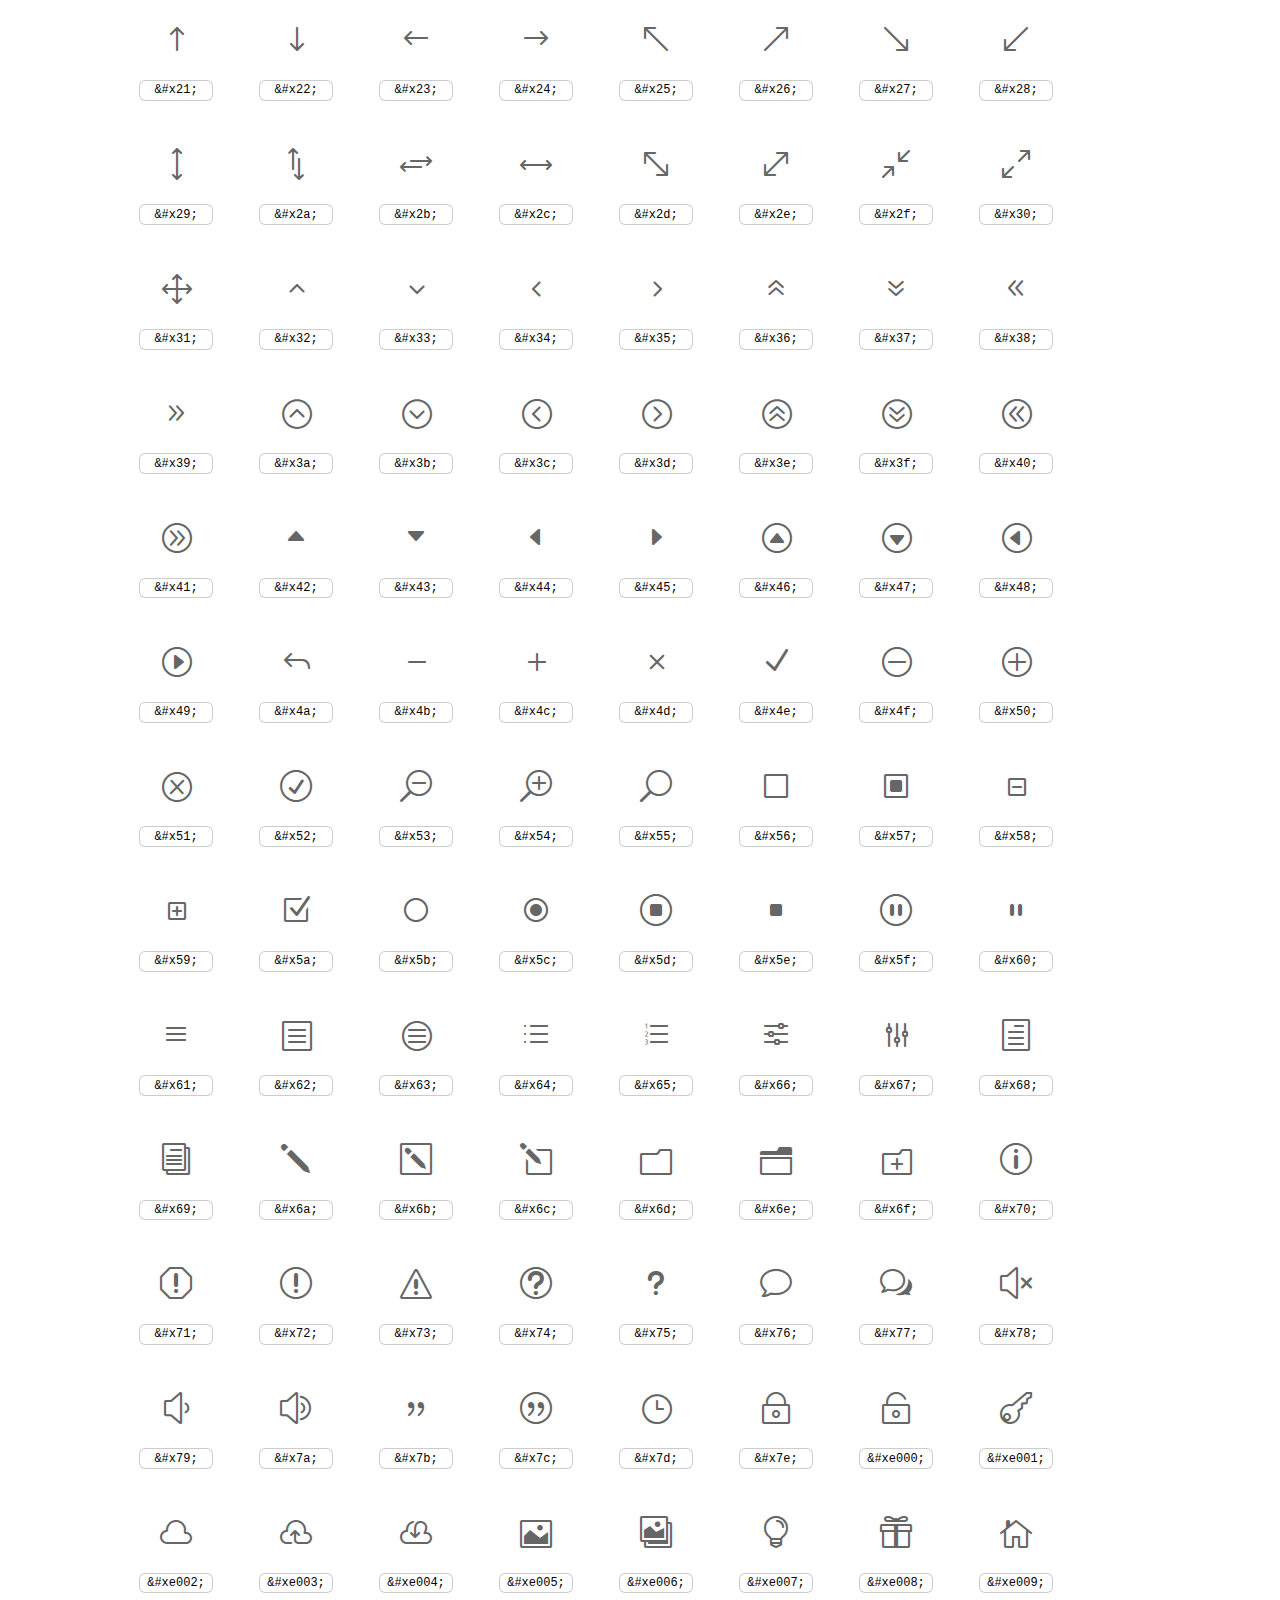
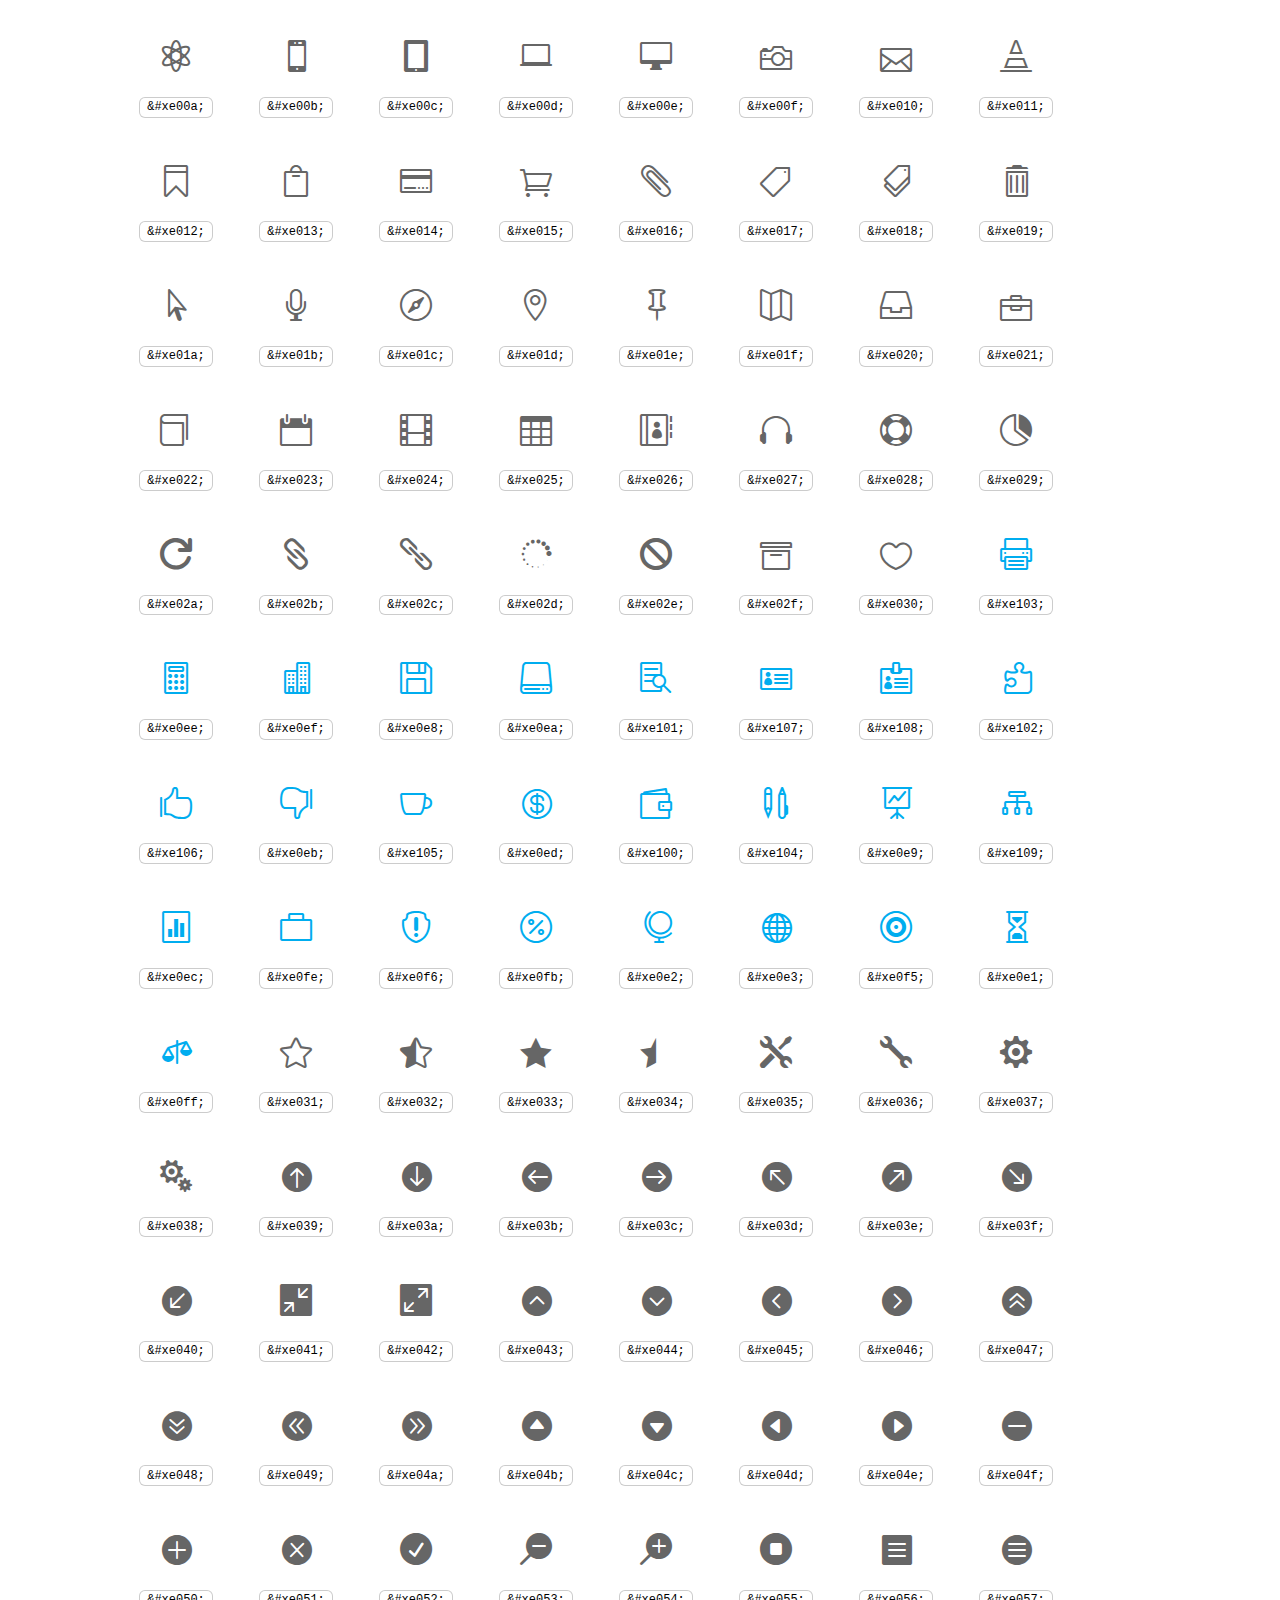
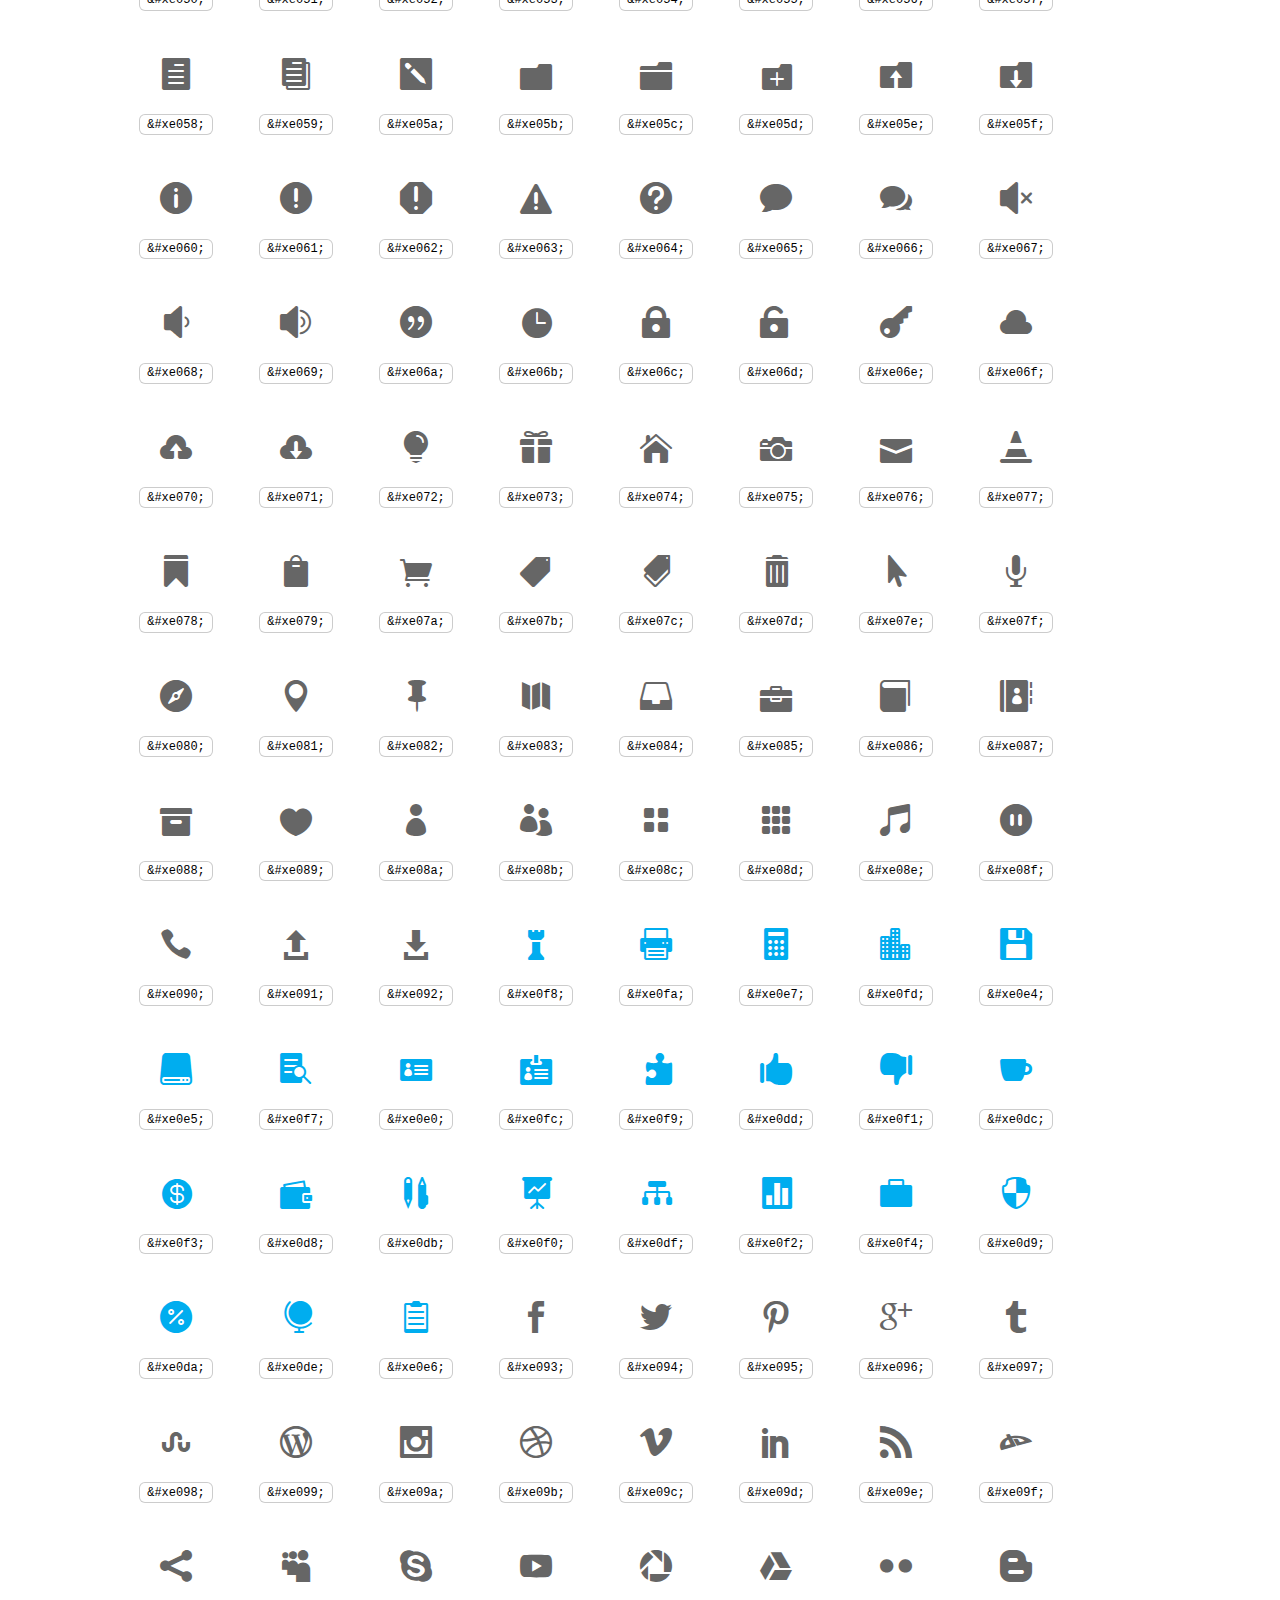
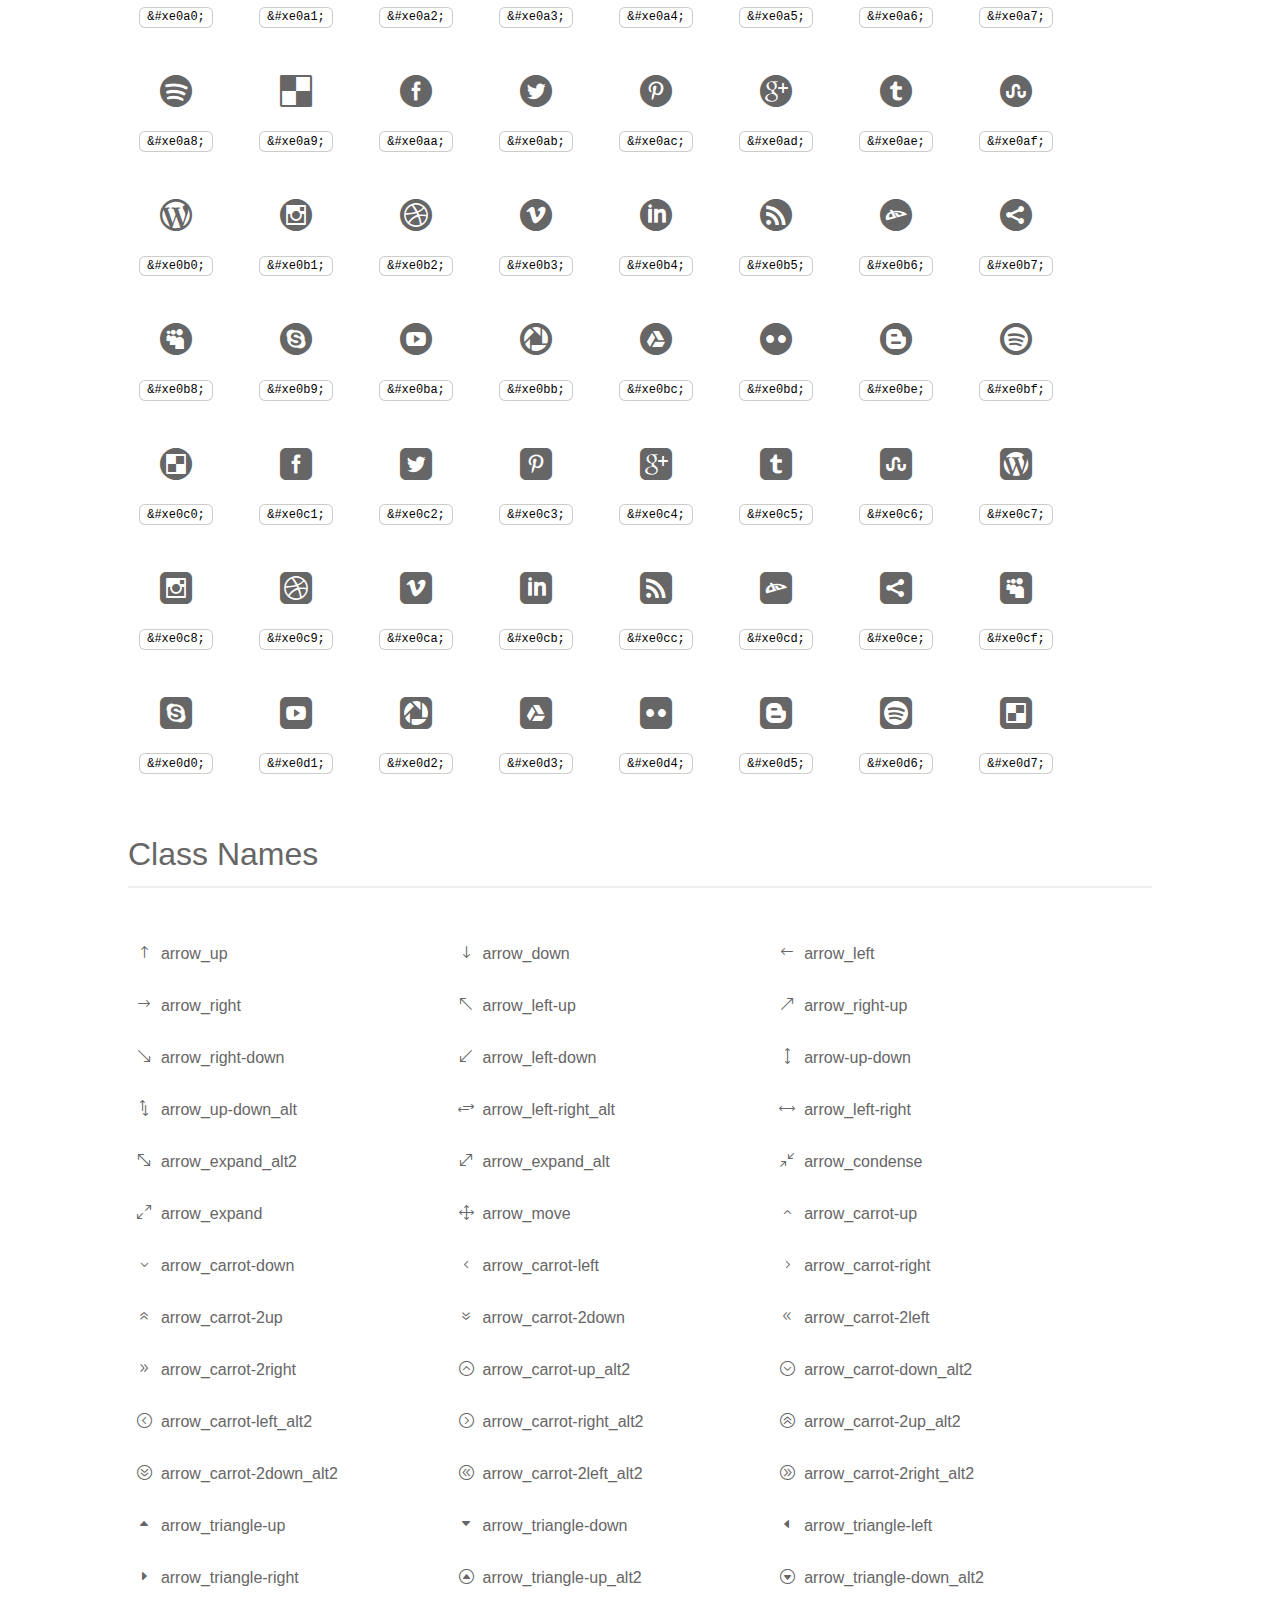
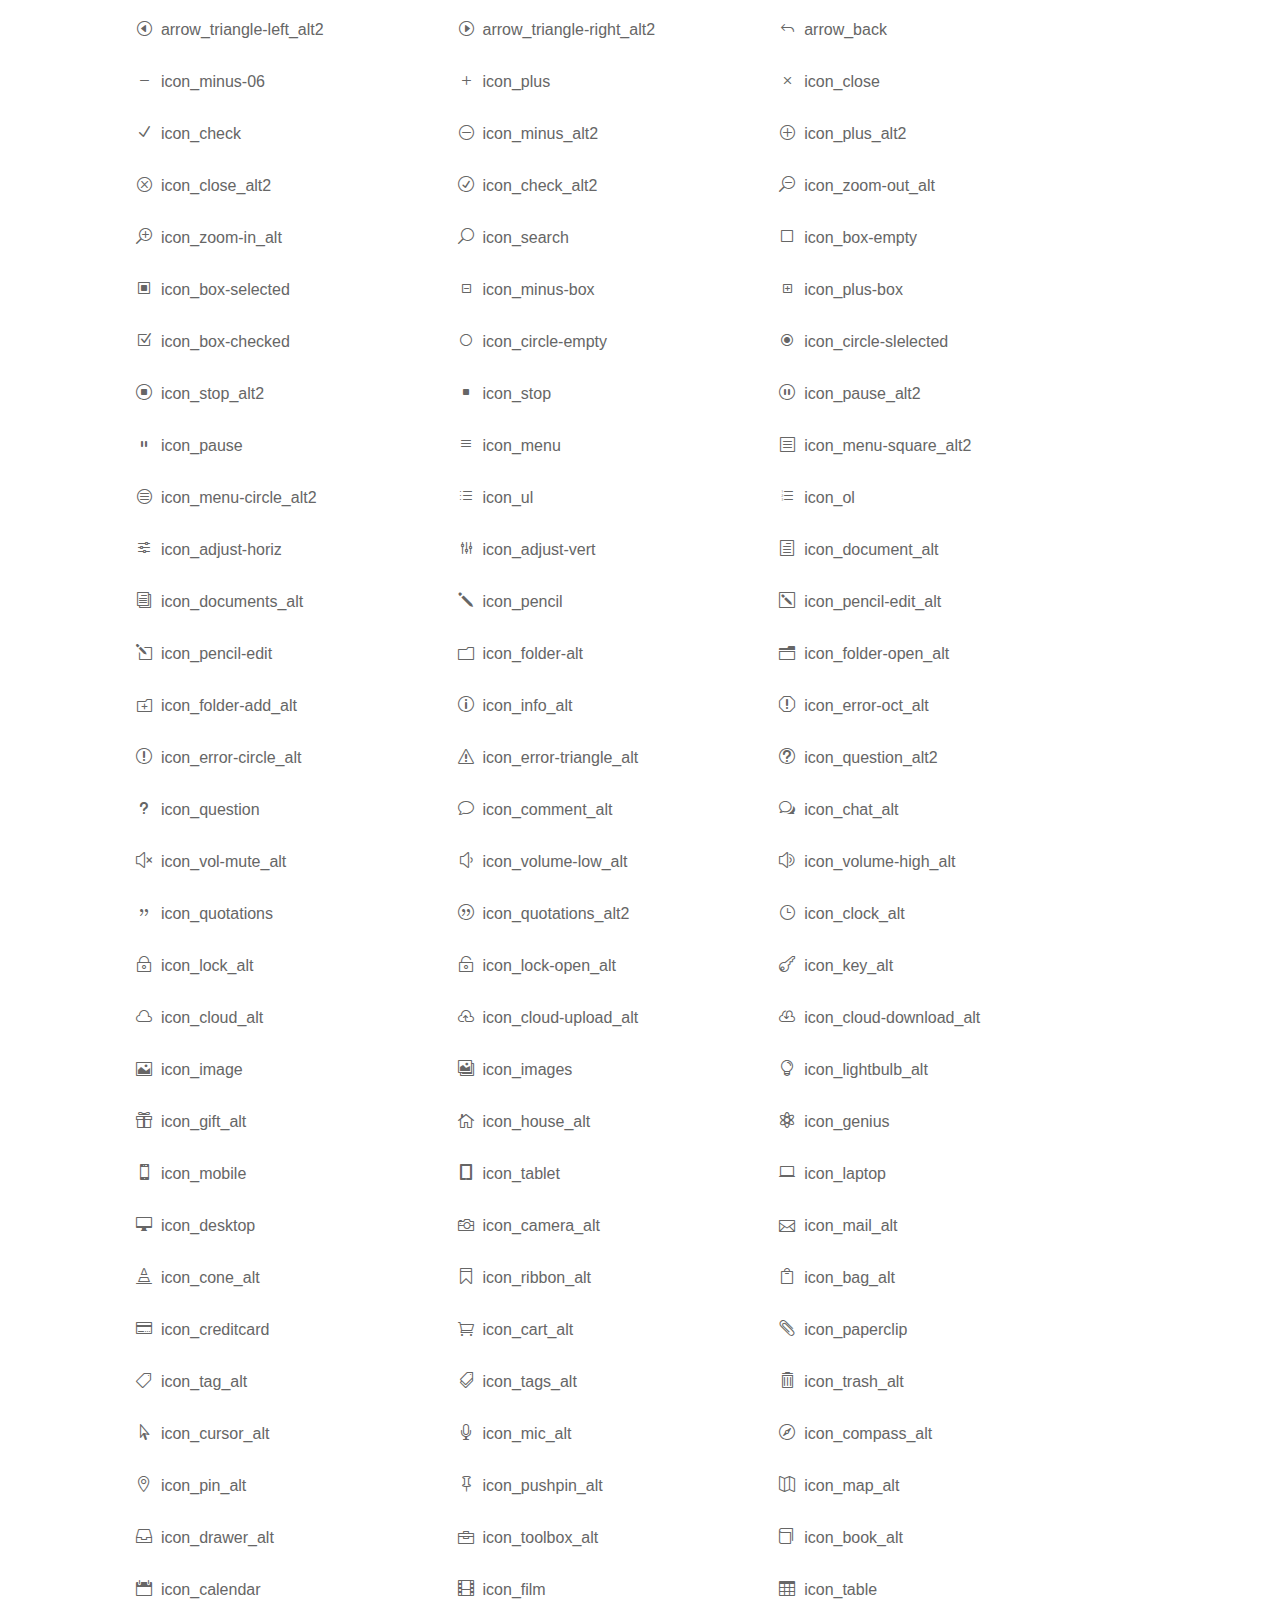
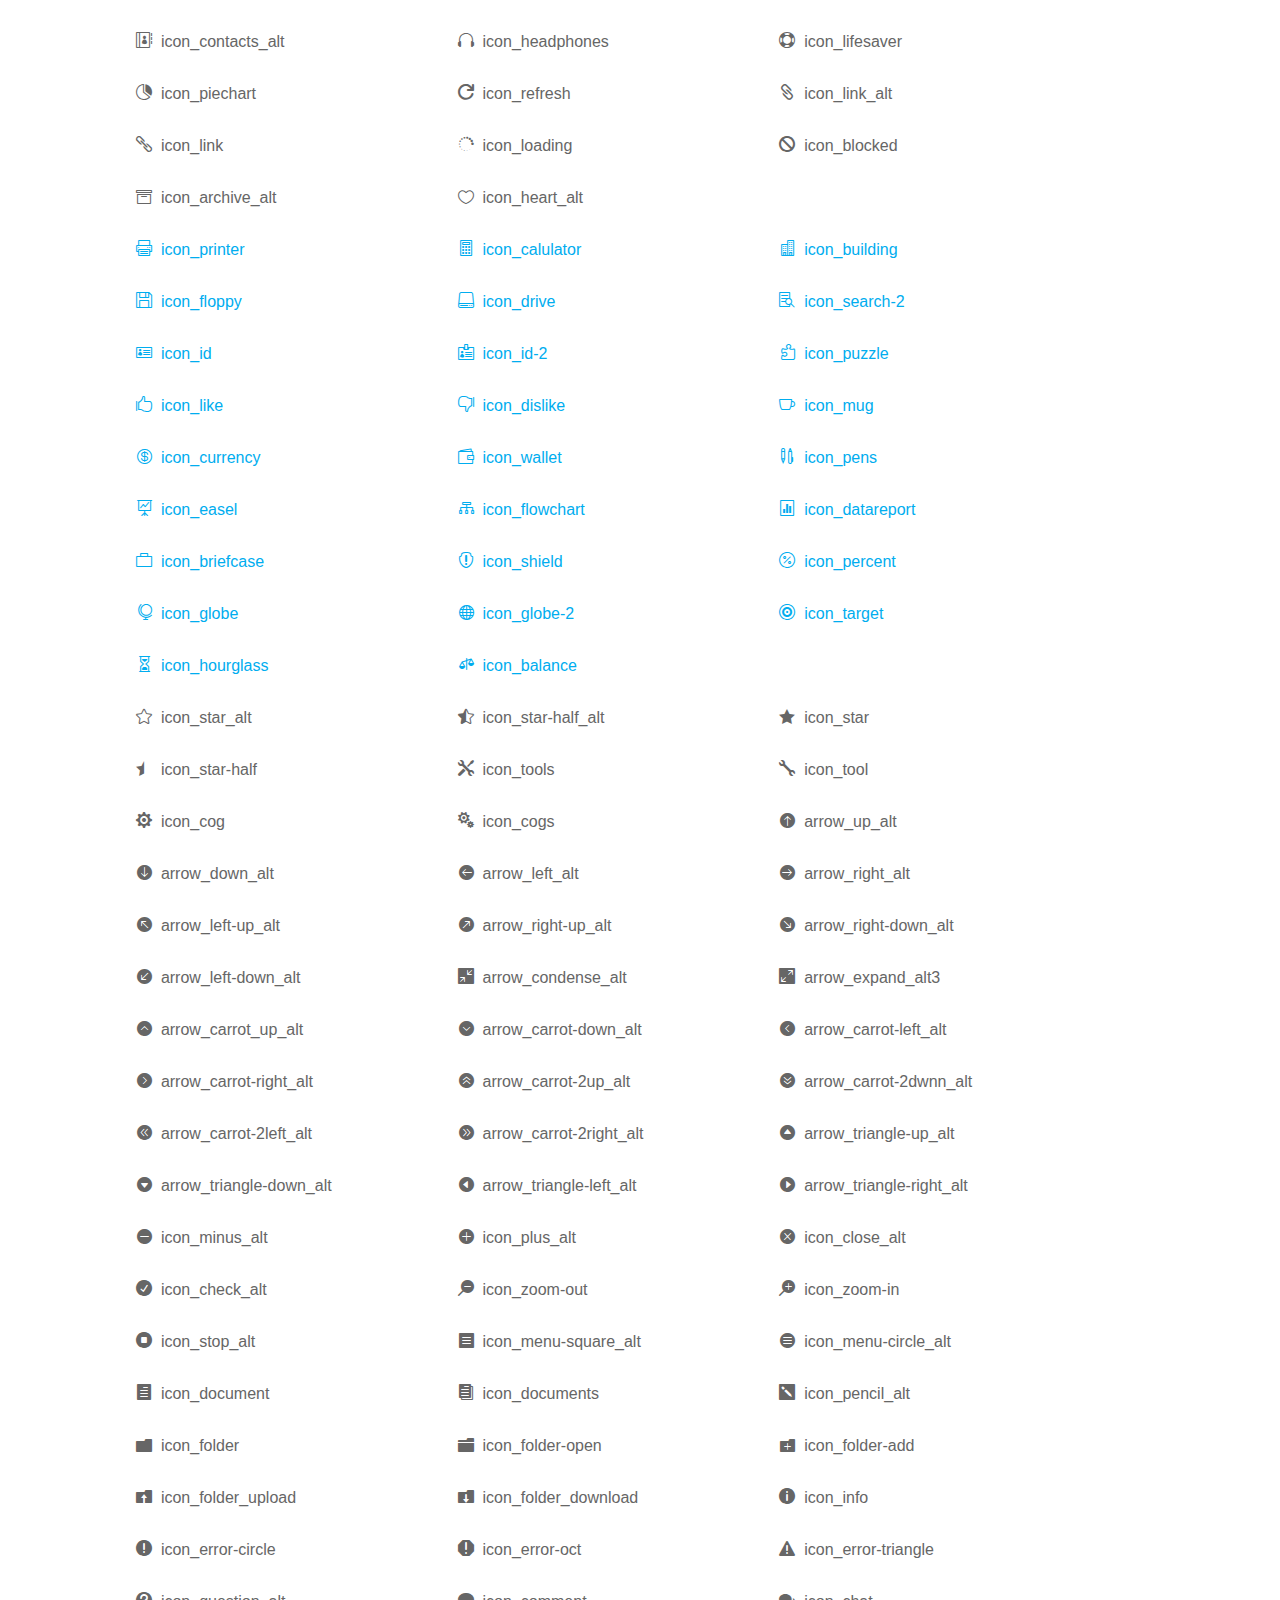
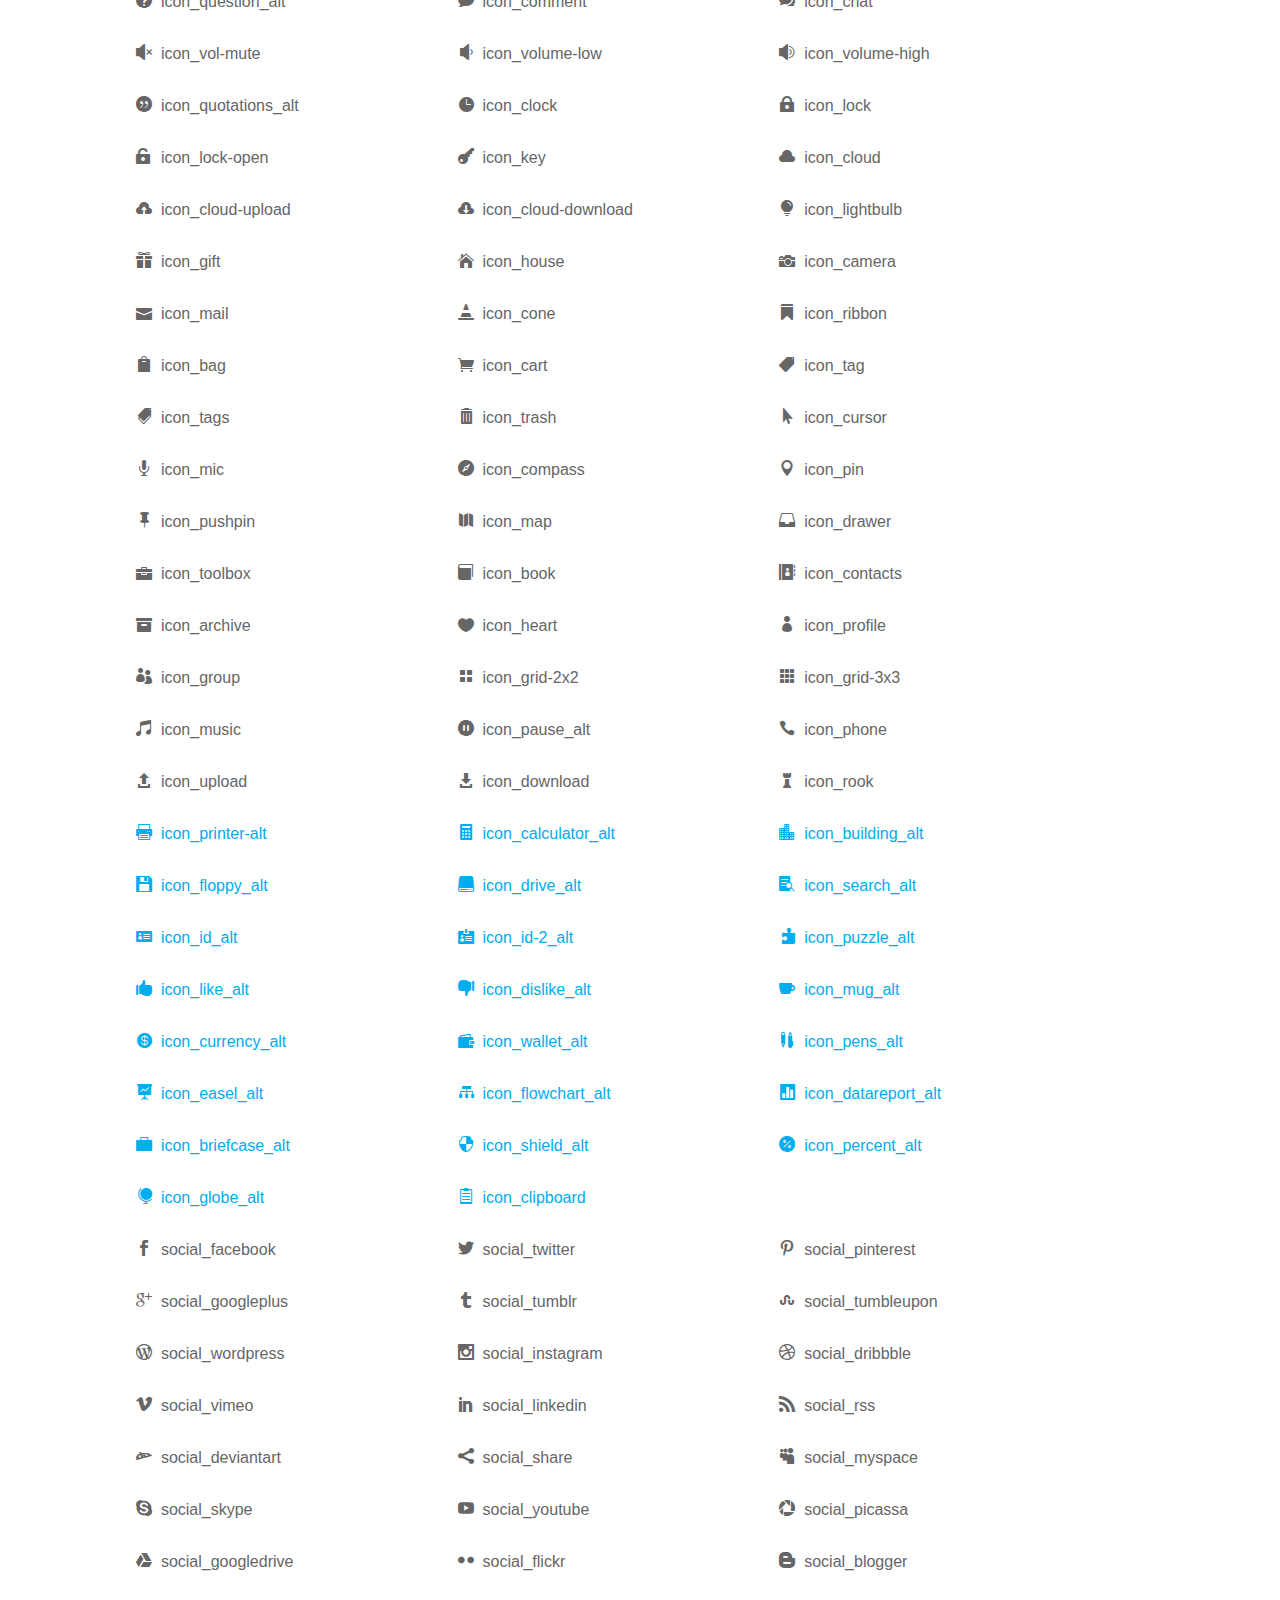
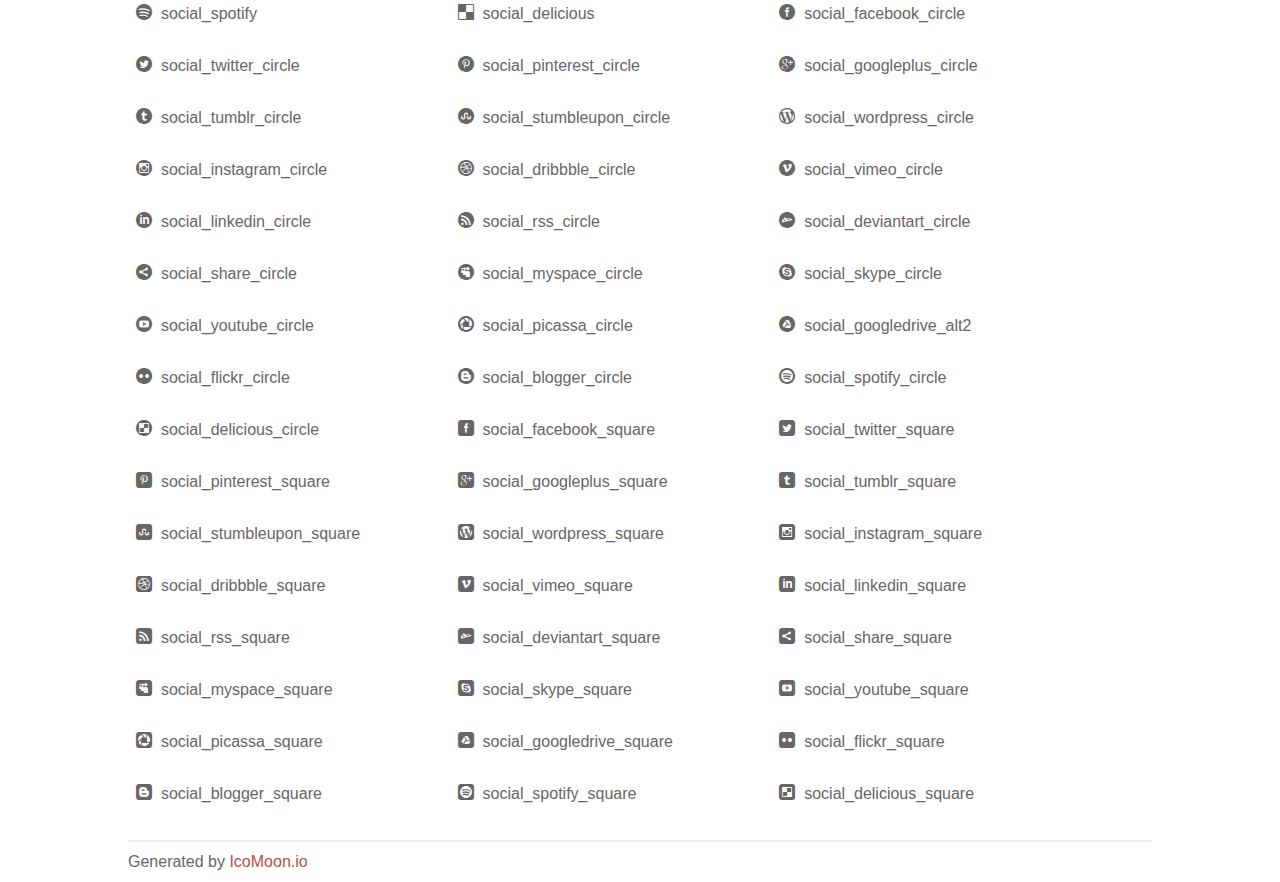
<file: fonts/elegant_font/HTML_CSS/index.html>
<!doctype html>
<html>
<head>
<title>Your Font/Glyphs</title>
<link rel="stylesheet" href="style.css" />
<!--[if lte IE 7]><script src="lte-ie7.js"></script><![endif]-->
<style>
	section, header, footer {display: block;}
	body {
		font-family: sans-serif;
		color: #666;
		line-height: 1.5;
		font-size: 1em;
	}
	* {
		-moz-box-sizing: border-box;
		-webkit-box-sizing: border-box;
		box-sizing: border-box;
		margin: 0;
		padding: 0;
	}
	.glyph {
		float: left;
		text-align: center;
		padding: .75em;
		margin: .4em 1.5em .75em 0;
		width: 6em;
		text-shadow: none;
	}
	
	.glyph input {
		font-family: consolas, monospace;
		font-size: 12px;
		width: 100%;
		text-align: center;
		border: 0;
		box-shadow: 0 0 0 1px #ccc;
		padding: .2em;
                -moz-border-radius: 5px;
                -webkit-border-radius: 5px;
	}
	
	

	.new {
		color:#00adef !important;
	}

	
	.w-main {
		width: 80%;
	}
	.centered {
		margin-left: auto;
		margin-right: auto;
	}
	.fs1 {
		font-size: 2em;
	}
	header {
		margin: 2em 0;
		padding-bottom: .5em;
		color: #666;
		box-shadow: 0 2px #eee;
	}
	header h1 {
		font-size: 2em;
		font-weight: normal;
	}
	.clearfix:before, .clearfix:after { content: ""; display: table; }
	.clearfix:after, .clear { clear: both; }
	footer {
		margin-top: 2em;
		padding: .5em 0;
		box-shadow: 0 -2px #eee;
	}
	a, a:visited {
		color: #B35047;
		text-decoration: none;
	}
	a:hover, a:focus {color: #000;}
	
	.box1 {
		font-size: 16px;
		display: inline-block;
		width: 30%;
		padding: .25em .5em;
		margin: 20px 10px 0 0;
	}
</style>
</head>
<body>
	<div class="w-main centered">
	<section class="mtm clearfix" id="glyphs">
	<div class="glyph">
		<div class="fs1" aria-hidden="true" data-icon="&#x21;"></div>
		<input type="text" readonly value="&amp;#x21;" />
	</div>
	<div class="glyph">
		<div class="fs1" aria-hidden="true" data-icon="&#x22;"></div>
		<input type="text" readonly value="&amp;#x22;" />
	</div>
	<div class="glyph">
		<div class="fs1" aria-hidden="true" data-icon="&#x23;"></div>
		<input type="text" readonly value="&amp;#x23;" />
	</div>
	<div class="glyph">
		<div class="fs1" aria-hidden="true" data-icon="&#x24;"></div>
		<input type="text" readonly value="&amp;#x24;" />
	</div>
	<div class="glyph">
		<div class="fs1" aria-hidden="true" data-icon="&#x25;"></div>
		<input type="text" readonly value="&amp;#x25;" />
	</div>
	<div class="glyph">
		<div class="fs1" aria-hidden="true" data-icon="&#x26;"></div>
		<input type="text" readonly value="&amp;#x26;" />
	</div>
	<div class="glyph">
		<div class="fs1" aria-hidden="true" data-icon="&#x27;"></div>
		<input type="text" readonly value="&amp;#x27;" />
	</div>
	<div class="glyph">
		<div class="fs1" aria-hidden="true" data-icon="&#x28;"></div>
		<input type="text" readonly value="&amp;#x28;" />
	</div>
	<div class="glyph">
		<div class="fs1" aria-hidden="true" data-icon="&#x29;"></div>
		<input type="text" readonly value="&amp;#x29;" />
	</div>
	<div class="glyph">
		<div class="fs1" aria-hidden="true" data-icon="&#x2a;"></div>
		<input type="text" readonly value="&amp;#x2a;" />
	</div>
	<div class="glyph">
		<div class="fs1" aria-hidden="true" data-icon="&#x2b;"></div>
		<input type="text" readonly value="&amp;#x2b;" />
	</div>
	<div class="glyph">
		<div class="fs1" aria-hidden="true" data-icon="&#x2c;"></div>
		<input type="text" readonly value="&amp;#x2c;" />
	</div>
	<div class="glyph">
		<div class="fs1" aria-hidden="true" data-icon="&#x2d;"></div>
		<input type="text" readonly value="&amp;#x2d;" />
	</div>
	<div class="glyph">
		<div class="fs1" aria-hidden="true" data-icon="&#x2e;"></div>
		<input type="text" readonly value="&amp;#x2e;" />
	</div>
	<div class="glyph">
		<div class="fs1" aria-hidden="true" data-icon="&#x2f;"></div>
		<input type="text" readonly value="&amp;#x2f;" />
	</div>
	<div class="glyph">
		<div class="fs1" aria-hidden="true" data-icon="&#x30;"></div>
		<input type="text" readonly value="&amp;#x30;" />
	</div>
	<div class="glyph">
		<div class="fs1" aria-hidden="true" data-icon="&#x31;"></div>
		<input type="text" readonly value="&amp;#x31;" />
	</div>
	<div class="glyph">
		<div class="fs1" aria-hidden="true" data-icon="&#x32;"></div>
		<input type="text" readonly value="&amp;#x32;" />
	</div>
	<div class="glyph">
		<div class="fs1" aria-hidden="true" data-icon="&#x33;"></div>
		<input type="text" readonly value="&amp;#x33;" />
	</div>
	<div class="glyph">
		<div class="fs1" aria-hidden="true" data-icon="&#x34;"></div>
		<input type="text" readonly value="&amp;#x34;" />
	</div>
	<div class="glyph">
		<div class="fs1" aria-hidden="true" data-icon="&#x35;"></div>
		<input type="text" readonly value="&amp;#x35;" />
	</div>
	<div class="glyph">
		<div class="fs1" aria-hidden="true" data-icon="&#x36;"></div>
		<input type="text" readonly value="&amp;#x36;" />
	</div>
	<div class="glyph">
		<div class="fs1" aria-hidden="true" data-icon="&#x37;"></div>
		<input type="text" readonly value="&amp;#x37;" />
	</div>
	<div class="glyph">
		<div class="fs1" aria-hidden="true" data-icon="&#x38;"></div>
		<input type="text" readonly value="&amp;#x38;" />
	</div>
	<div class="glyph">
		<div class="fs1" aria-hidden="true" data-icon="&#x39;"></div>
		<input type="text" readonly value="&amp;#x39;" />
	</div>
	<div class="glyph">
		<div class="fs1" aria-hidden="true" data-icon="&#x3a;"></div>
		<input type="text" readonly value="&amp;#x3a;" />
	</div>
	<div class="glyph">
		<div class="fs1" aria-hidden="true" data-icon="&#x3b;"></div>
		<input type="text" readonly value="&amp;#x3b;" />
	</div>
	<div class="glyph">
		<div class="fs1" aria-hidden="true" data-icon="&#x3c;"></div>
		<input type="text" readonly value="&amp;#x3c;" />
	</div>
	<div class="glyph">
		<div class="fs1" aria-hidden="true" data-icon="&#x3d;"></div>
		<input type="text" readonly value="&amp;#x3d;" />
	</div>
	<div class="glyph">
		<div class="fs1" aria-hidden="true" data-icon="&#x3e;"></div>
		<input type="text" readonly value="&amp;#x3e;" />
	</div>
	<div class="glyph">
		<div class="fs1" aria-hidden="true" data-icon="&#x3f;"></div>
		<input type="text" readonly value="&amp;#x3f;" />
	</div>
	<div class="glyph">
		<div class="fs1" aria-hidden="true" data-icon="&#x40;"></div>
		<input type="text" readonly value="&amp;#x40;" />
	</div>
	<div class="glyph">
		<div class="fs1" aria-hidden="true" data-icon="&#x41;"></div>
		<input type="text" readonly value="&amp;#x41;" />
	</div>
	<div class="glyph">
		<div class="fs1" aria-hidden="true" data-icon="&#x42;"></div>
		<input type="text" readonly value="&amp;#x42;" />
	</div>
	<div class="glyph">
		<div class="fs1" aria-hidden="true" data-icon="&#x43;"></div>
		<input type="text" readonly value="&amp;#x43;" />
	</div>
	<div class="glyph">
		<div class="fs1" aria-hidden="true" data-icon="&#x44;"></div>
		<input type="text" readonly value="&amp;#x44;" />
	</div>
	<div class="glyph">
		<div class="fs1" aria-hidden="true" data-icon="&#x45;"></div>
		<input type="text" readonly value="&amp;#x45;" />
	</div>
	<div class="glyph">
		<div class="fs1" aria-hidden="true" data-icon="&#x46;"></div>
		<input type="text" readonly value="&amp;#x46;" />
	</div>
	<div class="glyph">
		<div class="fs1" aria-hidden="true" data-icon="&#x47;"></div>
		<input type="text" readonly value="&amp;#x47;" />
	</div>
	<div class="glyph">
		<div class="fs1" aria-hidden="true" data-icon="&#x48;"></div>
		<input type="text" readonly value="&amp;#x48;" />
	</div>
	<div class="glyph">
		<div class="fs1" aria-hidden="true" data-icon="&#x49;"></div>
		<input type="text" readonly value="&amp;#x49;" />
	</div>
	<div class="glyph">
		<div class="fs1" aria-hidden="true" data-icon="&#x4a;"></div>
		<input type="text" readonly value="&amp;#x4a;" />
	</div>
	<div class="glyph">
		<div class="fs1" aria-hidden="true" data-icon="&#x4b;"></div>
		<input type="text" readonly value="&amp;#x4b;" />
	</div>
	<div class="glyph">
		<div class="fs1" aria-hidden="true" data-icon="&#x4c;"></div>
		<input type="text" readonly value="&amp;#x4c;" />
	</div>
	<div class="glyph">
		<div class="fs1" aria-hidden="true" data-icon="&#x4d;"></div>
		<input type="text" readonly value="&amp;#x4d;" />
	</div>
	<div class="glyph">
		<div class="fs1" aria-hidden="true" data-icon="&#x4e;"></div>
		<input type="text" readonly value="&amp;#x4e;" />
	</div>
	<div class="glyph">
		<div class="fs1" aria-hidden="true" data-icon="&#x4f;"></div>
		<input type="text" readonly value="&amp;#x4f;" />
	</div>
	<div class="glyph">
		<div class="fs1" aria-hidden="true" data-icon="&#x50;"></div>
		<input type="text" readonly value="&amp;#x50;" />
	</div>
	<div class="glyph">
		<div class="fs1" aria-hidden="true" data-icon="&#x51;"></div>
		<input type="text" readonly value="&amp;#x51;" />
	</div>
	<div class="glyph">
		<div class="fs1" aria-hidden="true" data-icon="&#x52;"></div>
		<input type="text" readonly value="&amp;#x52;" />
	</div>
	<div class="glyph">
		<div class="fs1" aria-hidden="true" data-icon="&#x53;"></div>
		<input type="text" readonly value="&amp;#x53;" />
	</div>
	<div class="glyph">
		<div class="fs1" aria-hidden="true" data-icon="&#x54;"></div>
		<input type="text" readonly value="&amp;#x54;" />
	</div>
	<div class="glyph">
		<div class="fs1" aria-hidden="true" data-icon="&#x55;"></div>
		<input type="text" readonly value="&amp;#x55;" />
	</div>
	<div class="glyph">
		<div class="fs1" aria-hidden="true" data-icon="&#x56;"></div>
		<input type="text" readonly value="&amp;#x56;" />
	</div>
	<div class="glyph">
		<div class="fs1" aria-hidden="true" data-icon="&#x57;"></div>
		<input type="text" readonly value="&amp;#x57;" />
	</div>
	<div class="glyph">
		<div class="fs1" aria-hidden="true" data-icon="&#x58;"></div>
		<input type="text" readonly value="&amp;#x58;" />
	</div>
	<div class="glyph">
		<div class="fs1" aria-hidden="true" data-icon="&#x59;"></div>
		<input type="text" readonly value="&amp;#x59;" />
	</div>
	<div class="glyph">
		<div class="fs1" aria-hidden="true" data-icon="&#x5a;"></div>
		<input type="text" readonly value="&amp;#x5a;" />
	</div>
	<div class="glyph">
		<div class="fs1" aria-hidden="true" data-icon="&#x5b;"></div>
		<input type="text" readonly value="&amp;#x5b;" />
	</div>
	<div class="glyph">
		<div class="fs1" aria-hidden="true" data-icon="&#x5c;"></div>
		<input type="text" readonly value="&amp;#x5c;" />
	</div>
	<div class="glyph">
		<div class="fs1" aria-hidden="true" data-icon="&#x5d;"></div>
		<input type="text" readonly value="&amp;#x5d;" />
	</div>
	<div class="glyph">
		<div class="fs1" aria-hidden="true" data-icon="&#x5e;"></div>
		<input type="text" readonly value="&amp;#x5e;" />
	</div>
	<div class="glyph">
		<div class="fs1" aria-hidden="true" data-icon="&#x5f;"></div>
		<input type="text" readonly value="&amp;#x5f;" />
	</div>
	<div class="glyph">
		<div class="fs1" aria-hidden="true" data-icon="&#x60;"></div>
		<input type="text" readonly value="&amp;#x60;" />
	</div>
	<div class="glyph">
		<div class="fs1" aria-hidden="true" data-icon="&#x61;"></div>
		<input type="text" readonly value="&amp;#x61;" />
	</div>
	<div class="glyph">
		<div class="fs1" aria-hidden="true" data-icon="&#x62;"></div>
		<input type="text" readonly value="&amp;#x62;" />
	</div>
	<div class="glyph">
		<div class="fs1" aria-hidden="true" data-icon="&#x63;"></div>
		<input type="text" readonly value="&amp;#x63;" />
	</div>
	<div class="glyph">
		<div class="fs1" aria-hidden="true" data-icon="&#x64;"></div>
		<input type="text" readonly value="&amp;#x64;" />
	</div>
	<div class="glyph">
		<div class="fs1" aria-hidden="true" data-icon="&#x65;"></div>
		<input type="text" readonly value="&amp;#x65;" />
	</div>
	<div class="glyph">
		<div class="fs1" aria-hidden="true" data-icon="&#x66;"></div>
		<input type="text" readonly value="&amp;#x66;" />
	</div>
	<div class="glyph">
		<div class="fs1" aria-hidden="true" data-icon="&#x67;"></div>
		<input type="text" readonly value="&amp;#x67;" />
	</div>
	<div class="glyph">
		<div class="fs1" aria-hidden="true" data-icon="&#x68;"></div>
		<input type="text" readonly value="&amp;#x68;" />
	</div>
	<div class="glyph">
		<div class="fs1" aria-hidden="true" data-icon="&#x69;"></div>
		<input type="text" readonly value="&amp;#x69;" />
	</div>
	<div class="glyph">
		<div class="fs1" aria-hidden="true" data-icon="&#x6a;"></div>
		<input type="text" readonly value="&amp;#x6a;" />
	</div>
	<div class="glyph">
		<div class="fs1" aria-hidden="true" data-icon="&#x6b;"></div>
		<input type="text" readonly value="&amp;#x6b;" />
	</div>
	<div class="glyph">
		<div class="fs1" aria-hidden="true" data-icon="&#x6c;"></div>
		<input type="text" readonly value="&amp;#x6c;" />
	</div>
	<div class="glyph">
		<div class="fs1" aria-hidden="true" data-icon="&#x6d;"></div>
		<input type="text" readonly value="&amp;#x6d;" />
	</div>
	<div class="glyph">
		<div class="fs1" aria-hidden="true" data-icon="&#x6e;"></div>
		<input type="text" readonly value="&amp;#x6e;" />
	</div>
	<div class="glyph">
		<div class="fs1" aria-hidden="true" data-icon="&#x6f;"></div>
		<input type="text" readonly value="&amp;#x6f;" />
	</div>
	<div class="glyph">
		<div class="fs1" aria-hidden="true" data-icon="&#x70;"></div>
		<input type="text" readonly value="&amp;#x70;" />
	</div>
	<div class="glyph">
		<div class="fs1" aria-hidden="true" data-icon="&#x71;"></div>
		<input type="text" readonly value="&amp;#x71;" />
	</div>
	<div class="glyph">
		<div class="fs1" aria-hidden="true" data-icon="&#x72;"></div>
		<input type="text" readonly value="&amp;#x72;" />
	</div>
	<div class="glyph">
		<div class="fs1" aria-hidden="true" data-icon="&#x73;"></div>
		<input type="text" readonly value="&amp;#x73;" />
	</div>
	<div class="glyph">
		<div class="fs1" aria-hidden="true" data-icon="&#x74;"></div>
		<input type="text" readonly value="&amp;#x74;" />
	</div>
	<div class="glyph">
		<div class="fs1" aria-hidden="true" data-icon="&#x75;"></div>
		<input type="text" readonly value="&amp;#x75;" />
	</div>
	<div class="glyph">
		<div class="fs1" aria-hidden="true" data-icon="&#x76;"></div>
		<input type="text" readonly value="&amp;#x76;" />
	</div>
	<div class="glyph">
		<div class="fs1" aria-hidden="true" data-icon="&#x77;"></div>
		<input type="text" readonly value="&amp;#x77;" />
	</div>
	<div class="glyph">
		<div class="fs1" aria-hidden="true" data-icon="&#x78;"></div>
		<input type="text" readonly value="&amp;#x78;" />
	</div>
	<div class="glyph">
		<div class="fs1" aria-hidden="true" data-icon="&#x79;"></div>
		<input type="text" readonly value="&amp;#x79;" />
	</div>
	<div class="glyph">
		<div class="fs1" aria-hidden="true" data-icon="&#x7a;"></div>
		<input type="text" readonly value="&amp;#x7a;" />
	</div>
	<div class="glyph">
		<div class="fs1" aria-hidden="true" data-icon="&#x7b;"></div>
		<input type="text" readonly value="&amp;#x7b;" />
	</div>
	<div class="glyph">
		<div class="fs1" aria-hidden="true" data-icon="&#x7c;"></div>
		<input type="text" readonly value="&amp;#x7c;" />
	</div>
	<div class="glyph">
		<div class="fs1" aria-hidden="true" data-icon="&#x7d;"></div>
		<input type="text" readonly value="&amp;#x7d;" />
	</div>
	<div class="glyph">
		<div class="fs1" aria-hidden="true" data-icon="&#x7e;"></div>
		<input type="text" readonly value="&amp;#x7e;" />
	</div>
	<div class="glyph">
		<div class="fs1" aria-hidden="true" data-icon="&#xe000;"></div>
		<input type="text" readonly value="&amp;#xe000;" />
	</div>
	<div class="glyph">
		<div class="fs1" aria-hidden="true" data-icon="&#xe001;"></div>
		<input type="text" readonly value="&amp;#xe001;" />
	</div>
	<div class="glyph">
		<div class="fs1" aria-hidden="true" data-icon="&#xe002;"></div>
		<input type="text" readonly value="&amp;#xe002;" />
	</div>
	<div class="glyph">
		<div class="fs1" aria-hidden="true" data-icon="&#xe003;"></div>
		<input type="text" readonly value="&amp;#xe003;" />
	</div>
	<div class="glyph">
		<div class="fs1" aria-hidden="true" data-icon="&#xe004;"></div>
		<input type="text" readonly value="&amp;#xe004;" />
	</div>
	<div class="glyph">
		<div class="fs1" aria-hidden="true" data-icon="&#xe005;"></div>
		<input type="text" readonly value="&amp;#xe005;" />
	</div>
	<div class="glyph">
		<div class="fs1" aria-hidden="true" data-icon="&#xe006;"></div>
		<input type="text" readonly value="&amp;#xe006;" />
	</div>
	<div class="glyph">
		<div class="fs1" aria-hidden="true" data-icon="&#xe007;"></div>
		<input type="text" readonly value="&amp;#xe007;" />
	</div>
	<div class="glyph">
		<div class="fs1" aria-hidden="true" data-icon="&#xe008;"></div>
		<input type="text" readonly value="&amp;#xe008;" />
	</div>
	<div class="glyph">
		<div class="fs1" aria-hidden="true" data-icon="&#xe009;"></div>
		<input type="text" readonly value="&amp;#xe009;" />
	</div>
	<div class="glyph">
		<div class="fs1" aria-hidden="true" data-icon="&#xe00a;"></div>
		<input type="text" readonly value="&amp;#xe00a;" />
	</div>
	<div class="glyph">
		<div class="fs1" aria-hidden="true" data-icon="&#xe00b;"></div>
		<input type="text" readonly value="&amp;#xe00b;" />
	</div>
	<div class="glyph">
		<div class="fs1" aria-hidden="true" data-icon="&#xe00c;"></div>
		<input type="text" readonly value="&amp;#xe00c;" />
	</div>
	<div class="glyph">
		<div class="fs1" aria-hidden="true" data-icon="&#xe00d;"></div>
		<input type="text" readonly value="&amp;#xe00d;" />
	</div>
	<div class="glyph">
		<div class="fs1" aria-hidden="true" data-icon="&#xe00e;"></div>
		<input type="text" readonly value="&amp;#xe00e;" />
	</div>
	<div class="glyph">
		<div class="fs1" aria-hidden="true" data-icon="&#xe00f;"></div>
		<input type="text" readonly value="&amp;#xe00f;" />
	</div>
	<div class="glyph">
		<div class="fs1" aria-hidden="true" data-icon="&#xe010;"></div>
		<input type="text" readonly value="&amp;#xe010;" />
	</div>
	<div class="glyph">
		<div class="fs1" aria-hidden="true" data-icon="&#xe011;"></div>
		<input type="text" readonly value="&amp;#xe011;" />
	</div>
	<div class="glyph">
		<div class="fs1" aria-hidden="true" data-icon="&#xe012;"></div>
		<input type="text" readonly value="&amp;#xe012;" />
	</div>
	<div class="glyph">
		<div class="fs1" aria-hidden="true" data-icon="&#xe013;"></div>
		<input type="text" readonly value="&amp;#xe013;" />
	</div>
	<div class="glyph">
		<div class="fs1" aria-hidden="true" data-icon="&#xe014;"></div>
		<input type="text" readonly value="&amp;#xe014;" />
	</div>
	<div class="glyph">
		<div class="fs1" aria-hidden="true" data-icon="&#xe015;"></div>
		<input type="text" readonly value="&amp;#xe015;" />
	</div>
	<div class="glyph">
		<div class="fs1" aria-hidden="true" data-icon="&#xe016;"></div>
		<input type="text" readonly value="&amp;#xe016;" />
	</div>
	<div class="glyph">
		<div class="fs1" aria-hidden="true" data-icon="&#xe017;"></div>
		<input type="text" readonly value="&amp;#xe017;" />
	</div>
	<div class="glyph">
		<div class="fs1" aria-hidden="true" data-icon="&#xe018;"></div>
		<input type="text" readonly value="&amp;#xe018;" />
	</div>
	<div class="glyph">
		<div class="fs1" aria-hidden="true" data-icon="&#xe019;"></div>
		<input type="text" readonly value="&amp;#xe019;" />
	</div>
	<div class="glyph">
		<div class="fs1" aria-hidden="true" data-icon="&#xe01a;"></div>
		<input type="text" readonly value="&amp;#xe01a;" />
	</div>
	<div class="glyph">
		<div class="fs1" aria-hidden="true" data-icon="&#xe01b;"></div>
		<input type="text" readonly value="&amp;#xe01b;" />
	</div>
	<div class="glyph">
		<div class="fs1" aria-hidden="true" data-icon="&#xe01c;"></div>
		<input type="text" readonly value="&amp;#xe01c;" />
	</div>
	<div class="glyph">
		<div class="fs1" aria-hidden="true" data-icon="&#xe01d;"></div>
		<input type="text" readonly value="&amp;#xe01d;" />
	</div>
	<div class="glyph">
		<div class="fs1" aria-hidden="true" data-icon="&#xe01e;"></div>
		<input type="text" readonly value="&amp;#xe01e;" />
	</div>
	<div class="glyph">
		<div class="fs1" aria-hidden="true" data-icon="&#xe01f;"></div>
		<input type="text" readonly value="&amp;#xe01f;" />
	</div>
	<div class="glyph">
		<div class="fs1" aria-hidden="true" data-icon="&#xe020;"></div>
		<input type="text" readonly value="&amp;#xe020;" />
	</div>
	<div class="glyph">
		<div class="fs1" aria-hidden="true" data-icon="&#xe021;"></div>
		<input type="text" readonly value="&amp;#xe021;" />
	</div>
	<div class="glyph">
		<div class="fs1" aria-hidden="true" data-icon="&#xe022;"></div>
		<input type="text" readonly value="&amp;#xe022;" />
	</div>
	<div class="glyph">
		<div class="fs1" aria-hidden="true" data-icon="&#xe023;"></div>
		<input type="text" readonly value="&amp;#xe023;" />
	</div>
	<div class="glyph">
		<div class="fs1" aria-hidden="true" data-icon="&#xe024;"></div>
		<input type="text" readonly value="&amp;#xe024;" />
	</div>
	<div class="glyph">
		<div class="fs1" aria-hidden="true" data-icon="&#xe025;"></div>
		<input type="text" readonly value="&amp;#xe025;" />
	</div>
	<div class="glyph">
		<div class="fs1" aria-hidden="true" data-icon="&#xe026;"></div>
		<input type="text" readonly value="&amp;#xe026;" />
	</div>
	<div class="glyph">
		<div class="fs1" aria-hidden="true" data-icon="&#xe027;"></div>
		<input type="text" readonly value="&amp;#xe027;" />
	</div>
	<div class="glyph">
		<div class="fs1" aria-hidden="true" data-icon="&#xe028;"></div>
		<input type="text" readonly value="&amp;#xe028;" />
	</div>
	<div class="glyph">
		<div class="fs1" aria-hidden="true" data-icon="&#xe029;"></div>
		<input type="text" readonly value="&amp;#xe029;" />
	</div>
	<div class="glyph">
		<div class="fs1" aria-hidden="true" data-icon="&#xe02a;"></div>
		<input type="text" readonly value="&amp;#xe02a;" />
	</div>
	<div class="glyph">
		<div class="fs1" aria-hidden="true" data-icon="&#xe02b;"></div>
		<input type="text" readonly value="&amp;#xe02b;" />
	</div>
	<div class="glyph">
		<div class="fs1" aria-hidden="true" data-icon="&#xe02c;"></div>
		<input type="text" readonly value="&amp;#xe02c;" />
	</div>
	<div class="glyph">
		<div class="fs1" aria-hidden="true" data-icon="&#xe02d;"></div>
		<input type="text" readonly value="&amp;#xe02d;" />
	</div>
	<div class="glyph">
		<div class="fs1" aria-hidden="true" data-icon="&#xe02e;"></div>
		<input type="text" readonly value="&amp;#xe02e;" />
	</div>
	<div class="glyph">
		<div class="fs1" aria-hidden="true" data-icon="&#xe02f;"></div>
		<input type="text" readonly value="&amp;#xe02f;" />
	</div>
	<div class="glyph">
		<div class="fs1" aria-hidden="true" data-icon="&#xe030;"></div>
		<input type="text" readonly value="&amp;#xe030;" />
	</div>
    
    <div class="new">
    
    <div class="glyph">
		<div class="fs1" aria-hidden="true" data-icon="&#xe103;"></div>
		<input type="text" readonly value="&amp;#xe103;" />
	</div>
	<div class="glyph">
		<div class="fs1" aria-hidden="true" data-icon="&#xe0ee;"></div>
		<input type="text" readonly value="&amp;#xe0ee;" />
	</div>
	<div class="glyph">
		<div class="fs1" aria-hidden="true" data-icon="&#xe0ef;"></div>
		<input type="text" readonly value="&amp;#xe0ef;" />
	</div>
	<div class="glyph">
		<div class="fs1" aria-hidden="true" data-icon="&#xe0e8;"></div>
		<input type="text" readonly value="&amp;#xe0e8;" />
	</div>
	<div class="glyph">
		<div class="fs1" aria-hidden="true" data-icon="&#xe0ea;"></div>
		<input type="text" readonly value="&amp;#xe0ea;" />
	</div>
	<div class="glyph">
		<div class="fs1" aria-hidden="true" data-icon="&#xe101;"></div>
		<input type="text" readonly value="&amp;#xe101;" />
	</div>
	<div class="glyph">
		<div class="fs1" aria-hidden="true" data-icon="&#xe107;"></div>
		<input type="text" readonly value="&amp;#xe107;" />
	</div>
	<div class="glyph">
		<div class="fs1" aria-hidden="true" data-icon="&#xe108;"></div>
		<input type="text" readonly value="&amp;#xe108;" />
	</div>
	<div class="glyph">
		<div class="fs1" aria-hidden="true" data-icon="&#xe102;"></div>
		<input type="text" readonly value="&amp;#xe102;" />
	</div>
	<div class="glyph">
		<div class="fs1" aria-hidden="true" data-icon="&#xe106;"></div>
		<input type="text" readonly value="&amp;#xe106;" />
	</div>
	<div class="glyph">
		<div class="fs1" aria-hidden="true" data-icon="&#xe0eb;"></div>
		<input type="text" readonly value="&amp;#xe0eb;" />
	</div>
	<div class="glyph">
		<div class="fs1" aria-hidden="true" data-icon="&#xe105;"></div>
		<input type="text" readonly value="&amp;#xe105;" />
	</div>
	<div class="glyph">
		<div class="fs1" aria-hidden="true" data-icon="&#xe0ed;"></div>
		<input type="text" readonly value="&amp;#xe0ed;" />
	</div>
	<div class="glyph">
		<div class="fs1" aria-hidden="true" data-icon="&#xe100;"></div>
		<input type="text" readonly value="&amp;#xe100;" />
	</div>
	<div class="glyph">
		<div class="fs1" aria-hidden="true" data-icon="&#xe104;"></div>
		<input type="text" readonly value="&amp;#xe104;" />
	</div>
	<div class="glyph">
		<div class="fs1" aria-hidden="true" data-icon="&#xe0e9;"></div>
		<input type="text" readonly value="&amp;#xe0e9;" />
	</div>
	<div class="glyph">
		<div class="fs1" aria-hidden="true" data-icon="&#xe109;"></div>
		<input type="text" readonly value="&amp;#xe109;" />
	</div>
	<div class="glyph">
		<div class="fs1" aria-hidden="true" data-icon="&#xe0ec;"></div>
		<input type="text" readonly value="&amp;#xe0ec;" />
	</div>
	<div class="glyph">
		<div class="fs1" aria-hidden="true" data-icon="&#xe0fe;"></div>
		<input type="text" readonly value="&amp;#xe0fe;" />
	</div>
	<div class="glyph">
		<div class="fs1" aria-hidden="true" data-icon="&#xe0f6;"></div>
		<input type="text" readonly value="&amp;#xe0f6;" />
	</div>
	<div class="glyph">
		<div class="fs1" aria-hidden="true" data-icon="&#xe0fb;"></div>
		<input type="text" readonly value="&amp;#xe0fb;" />
	</div>
	<div class="glyph">
		<div class="fs1" aria-hidden="true" data-icon="&#xe0e2;"></div>
		<input type="text" readonly value="&amp;#xe0e2;" />
	</div>
	<div class="glyph">
		<div class="fs1" aria-hidden="true" data-icon="&#xe0e3;"></div>
		<input type="text" readonly value="&amp;#xe0e3;" />
	</div>
	<div class="glyph">
		<div class="fs1" aria-hidden="true" data-icon="&#xe0f5;"></div>
		<input type="text" readonly value="&amp;#xe0f5;" />
	</div>
	<div class="glyph">
		<div class="fs1" aria-hidden="true" data-icon="&#xe0e1;"></div>
		<input type="text" readonly value="&amp;#xe0e1;" />
	</div>
	<div class="glyph">
		<div class="fs1" aria-hidden="true" data-icon="&#xe0ff;"></div>
		<input type="text" readonly value="&amp;#xe0ff;" />
	</div>
    
    </div>
    
	<div class="glyph">
		<div class="fs1" aria-hidden="true" data-icon="&#xe031;"></div>
		<input type="text" readonly value="&amp;#xe031;" />
	</div>
	<div class="glyph">
		<div class="fs1" aria-hidden="true" data-icon="&#xe032;"></div>
		<input type="text" readonly value="&amp;#xe032;" />
	</div>
	<div class="glyph">
		<div class="fs1" aria-hidden="true" data-icon="&#xe033;"></div>
		<input type="text" readonly value="&amp;#xe033;" />
	</div>
	<div class="glyph">
		<div class="fs1" aria-hidden="true" data-icon="&#xe034;"></div>
		<input type="text" readonly value="&amp;#xe034;" />
	</div>
	<div class="glyph">
		<div class="fs1" aria-hidden="true" data-icon="&#xe035;"></div>
		<input type="text" readonly value="&amp;#xe035;" />
	</div>
	<div class="glyph">
		<div class="fs1" aria-hidden="true" data-icon="&#xe036;"></div>
		<input type="text" readonly value="&amp;#xe036;" />
	</div>
	<div class="glyph">
		<div class="fs1" aria-hidden="true" data-icon="&#xe037;"></div>
		<input type="text" readonly value="&amp;#xe037;" />
	</div>
	<div class="glyph">
		<div class="fs1" aria-hidden="true" data-icon="&#xe038;"></div>
		<input type="text" readonly value="&amp;#xe038;" />
	</div>
	<div class="glyph">
		<div class="fs1" aria-hidden="true" data-icon="&#xe039;"></div>
		<input type="text" readonly value="&amp;#xe039;" />
	</div>
	<div class="glyph">
		<div class="fs1" aria-hidden="true" data-icon="&#xe03a;"></div>
		<input type="text" readonly value="&amp;#xe03a;" />
	</div>
	<div class="glyph">
		<div class="fs1" aria-hidden="true" data-icon="&#xe03b;"></div>
		<input type="text" readonly value="&amp;#xe03b;" />
	</div>
	<div class="glyph">
		<div class="fs1" aria-hidden="true" data-icon="&#xe03c;"></div>
		<input type="text" readonly value="&amp;#xe03c;" />
	</div>
	<div class="glyph">
		<div class="fs1" aria-hidden="true" data-icon="&#xe03d;"></div>
		<input type="text" readonly value="&amp;#xe03d;" />
	</div>
	<div class="glyph">
		<div class="fs1" aria-hidden="true" data-icon="&#xe03e;"></div>
		<input type="text" readonly value="&amp;#xe03e;" />
	</div>
	<div class="glyph">
		<div class="fs1" aria-hidden="true" data-icon="&#xe03f;"></div>
		<input type="text" readonly value="&amp;#xe03f;" />
	</div>
	<div class="glyph">
		<div class="fs1" aria-hidden="true" data-icon="&#xe040;"></div>
		<input type="text" readonly value="&amp;#xe040;" />
	</div>
	<div class="glyph">
		<div class="fs1" aria-hidden="true" data-icon="&#xe041;"></div>
		<input type="text" readonly value="&amp;#xe041;" />
	</div>
	<div class="glyph">
		<div class="fs1" aria-hidden="true" data-icon="&#xe042;"></div>
		<input type="text" readonly value="&amp;#xe042;" />
	</div>
	<div class="glyph">
		<div class="fs1" aria-hidden="true" data-icon="&#xe043;"></div>
		<input type="text" readonly value="&amp;#xe043;" />
	</div>
	<div class="glyph">
		<div class="fs1" aria-hidden="true" data-icon="&#xe044;"></div>
		<input type="text" readonly value="&amp;#xe044;" />
	</div>
	<div class="glyph">
		<div class="fs1" aria-hidden="true" data-icon="&#xe045;"></div>
		<input type="text" readonly value="&amp;#xe045;" />
	</div>
	<div class="glyph">
		<div class="fs1" aria-hidden="true" data-icon="&#xe046;"></div>
		<input type="text" readonly value="&amp;#xe046;" />
	</div>
	<div class="glyph">
		<div class="fs1" aria-hidden="true" data-icon="&#xe047;"></div>
		<input type="text" readonly value="&amp;#xe047;" />
	</div>
	<div class="glyph">
		<div class="fs1" aria-hidden="true" data-icon="&#xe048;"></div>
		<input type="text" readonly value="&amp;#xe048;" />
	</div>
	<div class="glyph">
		<div class="fs1" aria-hidden="true" data-icon="&#xe049;"></div>
		<input type="text" readonly value="&amp;#xe049;" />
	</div>
	<div class="glyph">
		<div class="fs1" aria-hidden="true" data-icon="&#xe04a;"></div>
		<input type="text" readonly value="&amp;#xe04a;" />
	</div>
	<div class="glyph">
		<div class="fs1" aria-hidden="true" data-icon="&#xe04b;"></div>
		<input type="text" readonly value="&amp;#xe04b;" />
	</div>
	<div class="glyph">
		<div class="fs1" aria-hidden="true" data-icon="&#xe04c;"></div>
		<input type="text" readonly value="&amp;#xe04c;" />
	</div>
	<div class="glyph">
		<div class="fs1" aria-hidden="true" data-icon="&#xe04d;"></div>
		<input type="text" readonly value="&amp;#xe04d;" />
	</div>
	<div class="glyph">
		<div class="fs1" aria-hidden="true" data-icon="&#xe04e;"></div>
		<input type="text" readonly value="&amp;#xe04e;" />
	</div>
	<div class="glyph">
		<div class="fs1" aria-hidden="true" data-icon="&#xe04f;"></div>
		<input type="text" readonly value="&amp;#xe04f;" />
	</div>
	<div class="glyph">
		<div class="fs1" aria-hidden="true" data-icon="&#xe050;"></div>
		<input type="text" readonly value="&amp;#xe050;" />
	</div>
	<div class="glyph">
		<div class="fs1" aria-hidden="true" data-icon="&#xe051;"></div>
		<input type="text" readonly value="&amp;#xe051;" />
	</div>
	<div class="glyph">
		<div class="fs1" aria-hidden="true" data-icon="&#xe052;"></div>
		<input type="text" readonly value="&amp;#xe052;" />
	</div>
	<div class="glyph">
		<div class="fs1" aria-hidden="true" data-icon="&#xe053;"></div>
		<input type="text" readonly value="&amp;#xe053;" />
	</div>
	<div class="glyph">
		<div class="fs1" aria-hidden="true" data-icon="&#xe054;"></div>
		<input type="text" readonly value="&amp;#xe054;" />
	</div>
	<div class="glyph">
		<div class="fs1" aria-hidden="true" data-icon="&#xe055;"></div>
		<input type="text" readonly value="&amp;#xe055;" />
	</div>
	<div class="glyph">
		<div class="fs1" aria-hidden="true" data-icon="&#xe056;"></div>
		<input type="text" readonly value="&amp;#xe056;" />
	</div>
	<div class="glyph">
		<div class="fs1" aria-hidden="true" data-icon="&#xe057;"></div>
		<input type="text" readonly value="&amp;#xe057;" />
	</div>
	<div class="glyph">
		<div class="fs1" aria-hidden="true" data-icon="&#xe058;"></div>
		<input type="text" readonly value="&amp;#xe058;" />
	</div>
	<div class="glyph">
		<div class="fs1" aria-hidden="true" data-icon="&#xe059;"></div>
		<input type="text" readonly value="&amp;#xe059;" />
	</div>
	<div class="glyph">
		<div class="fs1" aria-hidden="true" data-icon="&#xe05a;"></div>
		<input type="text" readonly value="&amp;#xe05a;" />
	</div>
	<div class="glyph">
		<div class="fs1" aria-hidden="true" data-icon="&#xe05b;"></div>
		<input type="text" readonly value="&amp;#xe05b;" />
	</div>
	<div class="glyph">
		<div class="fs1" aria-hidden="true" data-icon="&#xe05c;"></div>
		<input type="text" readonly value="&amp;#xe05c;" />
	</div>
	<div class="glyph">
		<div class="fs1" aria-hidden="true" data-icon="&#xe05d;"></div>
		<input type="text" readonly value="&amp;#xe05d;" />
	</div>
	<div class="glyph">
		<div class="fs1" aria-hidden="true" data-icon="&#xe05e;"></div>
		<input type="text" readonly value="&amp;#xe05e;" />
	</div>
	<div class="glyph">
		<div class="fs1" aria-hidden="true" data-icon="&#xe05f;"></div>
		<input type="text" readonly value="&amp;#xe05f;" />
	</div>
	<div class="glyph">
		<div class="fs1" aria-hidden="true" data-icon="&#xe060;"></div>
		<input type="text" readonly value="&amp;#xe060;" />
	</div>
	<div class="glyph">
		<div class="fs1" aria-hidden="true" data-icon="&#xe061;"></div>
		<input type="text" readonly value="&amp;#xe061;" />
	</div>
	<div class="glyph">
		<div class="fs1" aria-hidden="true" data-icon="&#xe062;"></div>
		<input type="text" readonly value="&amp;#xe062;" />
	</div>
	<div class="glyph">
		<div class="fs1" aria-hidden="true" data-icon="&#xe063;"></div>
		<input type="text" readonly value="&amp;#xe063;" />
	</div>
	<div class="glyph">
		<div class="fs1" aria-hidden="true" data-icon="&#xe064;"></div>
		<input type="text" readonly value="&amp;#xe064;" />
	</div>
	<div class="glyph">
		<div class="fs1" aria-hidden="true" data-icon="&#xe065;"></div>
		<input type="text" readonly value="&amp;#xe065;" />
	</div>
	<div class="glyph">
		<div class="fs1" aria-hidden="true" data-icon="&#xe066;"></div>
		<input type="text" readonly value="&amp;#xe066;" />
	</div>
	<div class="glyph">
		<div class="fs1" aria-hidden="true" data-icon="&#xe067;"></div>
		<input type="text" readonly value="&amp;#xe067;" />
	</div>
	<div class="glyph">
		<div class="fs1" aria-hidden="true" data-icon="&#xe068;"></div>
		<input type="text" readonly value="&amp;#xe068;" />
	</div>
	<div class="glyph">
		<div class="fs1" aria-hidden="true" data-icon="&#xe069;"></div>
		<input type="text" readonly value="&amp;#xe069;" />
	</div>
	<div class="glyph">
		<div class="fs1" aria-hidden="true" data-icon="&#xe06a;"></div>
		<input type="text" readonly value="&amp;#xe06a;" />
	</div>
	<div class="glyph">
		<div class="fs1" aria-hidden="true" data-icon="&#xe06b;"></div>
		<input type="text" readonly value="&amp;#xe06b;" />
	</div>
	<div class="glyph">
		<div class="fs1" aria-hidden="true" data-icon="&#xe06c;"></div>
		<input type="text" readonly value="&amp;#xe06c;" />
	</div>
	<div class="glyph">
		<div class="fs1" aria-hidden="true" data-icon="&#xe06d;"></div>
		<input type="text" readonly value="&amp;#xe06d;" />
	</div>
	<div class="glyph">
		<div class="fs1" aria-hidden="true" data-icon="&#xe06e;"></div>
		<input type="text" readonly value="&amp;#xe06e;" />
	</div>
	<div class="glyph">
		<div class="fs1" aria-hidden="true" data-icon="&#xe06f;"></div>
		<input type="text" readonly value="&amp;#xe06f;" />
	</div>
	<div class="glyph">
		<div class="fs1" aria-hidden="true" data-icon="&#xe070;"></div>
		<input type="text" readonly value="&amp;#xe070;" />
	</div>
	<div class="glyph">
		<div class="fs1" aria-hidden="true" data-icon="&#xe071;"></div>
		<input type="text" readonly value="&amp;#xe071;" />
	</div>
	<div class="glyph">
		<div class="fs1" aria-hidden="true" data-icon="&#xe072;"></div>
		<input type="text" readonly value="&amp;#xe072;" />
	</div>
	<div class="glyph">
		<div class="fs1" aria-hidden="true" data-icon="&#xe073;"></div>
		<input type="text" readonly value="&amp;#xe073;" />
	</div>
	<div class="glyph">
		<div class="fs1" aria-hidden="true" data-icon="&#xe074;"></div>
		<input type="text" readonly value="&amp;#xe074;" />
	</div>
	<div class="glyph">
		<div class="fs1" aria-hidden="true" data-icon="&#xe075;"></div>
		<input type="text" readonly value="&amp;#xe075;" />
	</div>
	<div class="glyph">
		<div class="fs1" aria-hidden="true" data-icon="&#xe076;"></div>
		<input type="text" readonly value="&amp;#xe076;" />
	</div>
	<div class="glyph">
		<div class="fs1" aria-hidden="true" data-icon="&#xe077;"></div>
		<input type="text" readonly value="&amp;#xe077;" />
	</div>
	<div class="glyph">
		<div class="fs1" aria-hidden="true" data-icon="&#xe078;"></div>
		<input type="text" readonly value="&amp;#xe078;" />
	</div>
	<div class="glyph">
		<div class="fs1" aria-hidden="true" data-icon="&#xe079;"></div>
		<input type="text" readonly value="&amp;#xe079;" />
	</div>
	<div class="glyph">
		<div class="fs1" aria-hidden="true" data-icon="&#xe07a;"></div>
		<input type="text" readonly value="&amp;#xe07a;" />
	</div>
	<div class="glyph">
		<div class="fs1" aria-hidden="true" data-icon="&#xe07b;"></div>
		<input type="text" readonly value="&amp;#xe07b;" />
	</div>
	<div class="glyph">
		<div class="fs1" aria-hidden="true" data-icon="&#xe07c;"></div>
		<input type="text" readonly value="&amp;#xe07c;" />
	</div>
	<div class="glyph">
		<div class="fs1" aria-hidden="true" data-icon="&#xe07d;"></div>
		<input type="text" readonly value="&amp;#xe07d;" />
	</div>
	<div class="glyph">
		<div class="fs1" aria-hidden="true" data-icon="&#xe07e;"></div>
		<input type="text" readonly value="&amp;#xe07e;" />
	</div>
	<div class="glyph">
		<div class="fs1" aria-hidden="true" data-icon="&#xe07f;"></div>
		<input type="text" readonly value="&amp;#xe07f;" />
	</div>
	<div class="glyph">
		<div class="fs1" aria-hidden="true" data-icon="&#xe080;"></div>
		<input type="text" readonly value="&amp;#xe080;" />
	</div>
	<div class="glyph">
		<div class="fs1" aria-hidden="true" data-icon="&#xe081;"></div>
		<input type="text" readonly value="&amp;#xe081;" />
	</div>
	<div class="glyph">
		<div class="fs1" aria-hidden="true" data-icon="&#xe082;"></div>
		<input type="text" readonly value="&amp;#xe082;" />
	</div>
	<div class="glyph">
		<div class="fs1" aria-hidden="true" data-icon="&#xe083;"></div>
		<input type="text" readonly value="&amp;#xe083;" />
	</div>
	<div class="glyph">
		<div class="fs1" aria-hidden="true" data-icon="&#xe084;"></div>
		<input type="text" readonly value="&amp;#xe084;" />
	</div>
	<div class="glyph">
		<div class="fs1" aria-hidden="true" data-icon="&#xe085;"></div>
		<input type="text" readonly value="&amp;#xe085;" />
	</div>
	<div class="glyph">
		<div class="fs1" aria-hidden="true" data-icon="&#xe086;"></div>
		<input type="text" readonly value="&amp;#xe086;" />
	</div>
	<div class="glyph">
		<div class="fs1" aria-hidden="true" data-icon="&#xe087;"></div>
		<input type="text" readonly value="&amp;#xe087;" />
	</div>
	<div class="glyph">
		<div class="fs1" aria-hidden="true" data-icon="&#xe088;"></div>
		<input type="text" readonly value="&amp;#xe088;" />
	</div>
	<div class="glyph">
		<div class="fs1" aria-hidden="true" data-icon="&#xe089;"></div>
		<input type="text" readonly value="&amp;#xe089;" />
	</div>
	<div class="glyph">
		<div class="fs1" aria-hidden="true" data-icon="&#xe08a;"></div>
		<input type="text" readonly value="&amp;#xe08a;" />
	</div>
	<div class="glyph">
		<div class="fs1" aria-hidden="true" data-icon="&#xe08b;"></div>
		<input type="text" readonly value="&amp;#xe08b;" />
	</div>
	<div class="glyph">
		<div class="fs1" aria-hidden="true" data-icon="&#xe08c;"></div>
		<input type="text" readonly value="&amp;#xe08c;" />
	</div>
	<div class="glyph">
		<div class="fs1" aria-hidden="true" data-icon="&#xe08d;"></div>
		<input type="text" readonly value="&amp;#xe08d;" />
	</div>
	<div class="glyph">
		<div class="fs1" aria-hidden="true" data-icon="&#xe08e;"></div>
		<input type="text" readonly value="&amp;#xe08e;" />
	</div>
	<div class="glyph">
		<div class="fs1" aria-hidden="true" data-icon="&#xe08f;"></div>
		<input type="text" readonly value="&amp;#xe08f;" />
	</div>
	<div class="glyph">
		<div class="fs1" aria-hidden="true" data-icon="&#xe090;"></div>
		<input type="text" readonly value="&amp;#xe090;" />
	</div>
	<div class="glyph">
		<div class="fs1" aria-hidden="true" data-icon="&#xe091;"></div>
		<input type="text" readonly value="&amp;#xe091;" />
	</div>
	<div class="glyph">
		<div class="fs1" aria-hidden="true" data-icon="&#xe092;"></div>
		<input type="text" readonly value="&amp;#xe092;" />
	</div>
    
    <div class="new">
    
    <div class="glyph">
		<div class="fs1" aria-hidden="true" data-icon="&#xe0f8;"></div>
		<input type="text" readonly value="&amp;#xe0f8;" />
	</div>
	<div class="glyph">
		<div class="fs1" aria-hidden="true" data-icon="&#xe0fa;"></div>
		<input type="text" readonly value="&amp;#xe0fa;" />
	</div>
	<div class="glyph">
		<div class="fs1" aria-hidden="true" data-icon="&#xe0e7;"></div>
		<input type="text" readonly value="&amp;#xe0e7;" />
	</div>
	<div class="glyph">
		<div class="fs1" aria-hidden="true" data-icon="&#xe0fd;"></div>
		<input type="text" readonly value="&amp;#xe0fd;" />
	</div>
	<div class="glyph">
		<div class="fs1" aria-hidden="true" data-icon="&#xe0e4;"></div>
		<input type="text" readonly value="&amp;#xe0e4;" />
	</div>
	<div class="glyph">
		<div class="fs1" aria-hidden="true" data-icon="&#xe0e5;"></div>
		<input type="text" readonly value="&amp;#xe0e5;" />
	</div>
	<div class="glyph">
		<div class="fs1" aria-hidden="true" data-icon="&#xe0f7;"></div>
		<input type="text" readonly value="&amp;#xe0f7;" />
	</div>
	<div class="glyph">
		<div class="fs1" aria-hidden="true" data-icon="&#xe0e0;"></div>
		<input type="text" readonly value="&amp;#xe0e0;" />
	</div>
	<div class="glyph">
		<div class="fs1" aria-hidden="true" data-icon="&#xe0fc;"></div>
		<input type="text" readonly value="&amp;#xe0fc;" />
	</div>
	<div class="glyph">
		<div class="fs1" aria-hidden="true" data-icon="&#xe0f9;"></div>
		<input type="text" readonly value="&amp;#xe0f9;" />
	</div>
	<div class="glyph">
		<div class="fs1" aria-hidden="true" data-icon="&#xe0dd;"></div>
		<input type="text" readonly value="&amp;#xe0dd;" />
	</div>
	<div class="glyph">
		<div class="fs1" aria-hidden="true" data-icon="&#xe0f1;"></div>
		<input type="text" readonly value="&amp;#xe0f1;" />
	</div>
	<div class="glyph">
		<div class="fs1" aria-hidden="true" data-icon="&#xe0dc;"></div>
		<input type="text" readonly value="&amp;#xe0dc;" />
	</div>
	<div class="glyph">
		<div class="fs1" aria-hidden="true" data-icon="&#xe0f3;"></div>
		<input type="text" readonly value="&amp;#xe0f3;" />
	</div>
	<div class="glyph">
		<div class="fs1" aria-hidden="true" data-icon="&#xe0d8;"></div>
		<input type="text" readonly value="&amp;#xe0d8;" />
	</div>
	<div class="glyph">
		<div class="fs1" aria-hidden="true" data-icon="&#xe0db;"></div>
		<input type="text" readonly value="&amp;#xe0db;" />
	</div>
	<div class="glyph">
		<div class="fs1" aria-hidden="true" data-icon="&#xe0f0;"></div>
		<input type="text" readonly value="&amp;#xe0f0;" />
	</div>
	<div class="glyph">
		<div class="fs1" aria-hidden="true" data-icon="&#xe0df;"></div>
		<input type="text" readonly value="&amp;#xe0df;" />
	</div>
	<div class="glyph">
		<div class="fs1" aria-hidden="true" data-icon="&#xe0f2;"></div>
		<input type="text" readonly value="&amp;#xe0f2;" />
	</div>
	<div class="glyph">
		<div class="fs1" aria-hidden="true" data-icon="&#xe0f4;"></div>
		<input type="text" readonly value="&amp;#xe0f4;" />
	</div>
	<div class="glyph">
		<div class="fs1" aria-hidden="true" data-icon="&#xe0d9;"></div>
		<input type="text" readonly value="&amp;#xe0d9;" />
	</div>
	<div class="glyph">
		<div class="fs1" aria-hidden="true" data-icon="&#xe0da;"></div>
		<input type="text" readonly value="&amp;#xe0da;" />
	</div>
	<div class="glyph">
		<div class="fs1" aria-hidden="true" data-icon="&#xe0de;"></div>
		<input type="text" readonly value="&amp;#xe0de;" />
	</div>
	<div class="glyph">
		<div class="fs1" aria-hidden="true" data-icon="&#xe0e6;"></div>
		<input type="text" readonly value="&amp;#xe0e6;" />
	</div>
    
    </div>
    
	<div class="glyph">
		<div class="fs1" aria-hidden="true" data-icon="&#xe093;"></div>
		<input type="text" readonly value="&amp;#xe093;" />
	</div>
	<div class="glyph">
		<div class="fs1" aria-hidden="true" data-icon="&#xe094;"></div>
		<input type="text" readonly value="&amp;#xe094;" />
	</div>
	<div class="glyph">
		<div class="fs1" aria-hidden="true" data-icon="&#xe095;"></div>
		<input type="text" readonly value="&amp;#xe095;" />
	</div>
	<div class="glyph">
		<div class="fs1" aria-hidden="true" data-icon="&#xe096;"></div>
		<input type="text" readonly value="&amp;#xe096;" />
	</div>
	<div class="glyph">
		<div class="fs1" aria-hidden="true" data-icon="&#xe097;"></div>
		<input type="text" readonly value="&amp;#xe097;" />
	</div>
	<div class="glyph">
		<div class="fs1" aria-hidden="true" data-icon="&#xe098;"></div>
		<input type="text" readonly value="&amp;#xe098;" />
	</div>
	<div class="glyph">
		<div class="fs1" aria-hidden="true" data-icon="&#xe099;"></div>
		<input type="text" readonly value="&amp;#xe099;" />
	</div>
	<div class="glyph">
		<div class="fs1" aria-hidden="true" data-icon="&#xe09a;"></div>
		<input type="text" readonly value="&amp;#xe09a;" />
	</div>
	<div class="glyph">
		<div class="fs1" aria-hidden="true" data-icon="&#xe09b;"></div>
		<input type="text" readonly value="&amp;#xe09b;" />
	</div>
	<div class="glyph">
		<div class="fs1" aria-hidden="true" data-icon="&#xe09c;"></div>
		<input type="text" readonly value="&amp;#xe09c;" />
	</div>
	<div class="glyph">
		<div class="fs1" aria-hidden="true" data-icon="&#xe09d;"></div>
		<input type="text" readonly value="&amp;#xe09d;" />
	</div>
	<div class="glyph">
		<div class="fs1" aria-hidden="true" data-icon="&#xe09e;"></div>
		<input type="text" readonly value="&amp;#xe09e;" />
	</div>
	<div class="glyph">
		<div class="fs1" aria-hidden="true" data-icon="&#xe09f;"></div>
		<input type="text" readonly value="&amp;#xe09f;" />
	</div>
	<div class="glyph">
		<div class="fs1" aria-hidden="true" data-icon="&#xe0a0;"></div>
		<input type="text" readonly value="&amp;#xe0a0;" />
	</div>
	<div class="glyph">
		<div class="fs1" aria-hidden="true" data-icon="&#xe0a1;"></div>
		<input type="text" readonly value="&amp;#xe0a1;" />
	</div>
	<div class="glyph">
		<div class="fs1" aria-hidden="true" data-icon="&#xe0a2;"></div>
		<input type="text" readonly value="&amp;#xe0a2;" />
	</div>
	<div class="glyph">
		<div class="fs1" aria-hidden="true" data-icon="&#xe0a3;"></div>
		<input type="text" readonly value="&amp;#xe0a3;" />
	</div>
	<div class="glyph">
		<div class="fs1" aria-hidden="true" data-icon="&#xe0a4;"></div>
		<input type="text" readonly value="&amp;#xe0a4;" />
	</div>
	<div class="glyph">
		<div class="fs1" aria-hidden="true" data-icon="&#xe0a5;"></div>
		<input type="text" readonly value="&amp;#xe0a5;" />
	</div>
	<div class="glyph">
		<div class="fs1" aria-hidden="true" data-icon="&#xe0a6;"></div>
		<input type="text" readonly value="&amp;#xe0a6;" />
	</div>
	<div class="glyph">
		<div class="fs1" aria-hidden="true" data-icon="&#xe0a7;"></div>
		<input type="text" readonly value="&amp;#xe0a7;" />
	</div>
	<div class="glyph">
		<div class="fs1" aria-hidden="true" data-icon="&#xe0a8;"></div>
		<input type="text" readonly value="&amp;#xe0a8;" />
	</div>
	<div class="glyph">
		<div class="fs1" aria-hidden="true" data-icon="&#xe0a9;"></div>
		<input type="text" readonly value="&amp;#xe0a9;" />
	</div>
	<div class="glyph">
		<div class="fs1" aria-hidden="true" data-icon="&#xe0aa;"></div>
		<input type="text" readonly value="&amp;#xe0aa;" />
	</div>
	<div class="glyph">
		<div class="fs1" aria-hidden="true" data-icon="&#xe0ab;"></div>
		<input type="text" readonly value="&amp;#xe0ab;" />
	</div>
	<div class="glyph">
		<div class="fs1" aria-hidden="true" data-icon="&#xe0ac;"></div>
		<input type="text" readonly value="&amp;#xe0ac;" />
	</div>
	<div class="glyph">
		<div class="fs1" aria-hidden="true" data-icon="&#xe0ad;"></div>
		<input type="text" readonly value="&amp;#xe0ad;" />
	</div>
	<div class="glyph">
		<div class="fs1" aria-hidden="true" data-icon="&#xe0ae;"></div>
		<input type="text" readonly value="&amp;#xe0ae;" />
	</div>
	<div class="glyph">
		<div class="fs1" aria-hidden="true" data-icon="&#xe0af;"></div>
		<input type="text" readonly value="&amp;#xe0af;" />
	</div>
	<div class="glyph">
		<div class="fs1" aria-hidden="true" data-icon="&#xe0b0;"></div>
		<input type="text" readonly value="&amp;#xe0b0;" />
	</div>
	<div class="glyph">
		<div class="fs1" aria-hidden="true" data-icon="&#xe0b1;"></div>
		<input type="text" readonly value="&amp;#xe0b1;" />
	</div>
	<div class="glyph">
		<div class="fs1" aria-hidden="true" data-icon="&#xe0b2;"></div>
		<input type="text" readonly value="&amp;#xe0b2;" />
	</div>
	<div class="glyph">
		<div class="fs1" aria-hidden="true" data-icon="&#xe0b3;"></div>
		<input type="text" readonly value="&amp;#xe0b3;" />
	</div>
	<div class="glyph">
		<div class="fs1" aria-hidden="true" data-icon="&#xe0b4;"></div>
		<input type="text" readonly value="&amp;#xe0b4;" />
	</div>
	<div class="glyph">
		<div class="fs1" aria-hidden="true" data-icon="&#xe0b5;"></div>
		<input type="text" readonly value="&amp;#xe0b5;" />
	</div>
	<div class="glyph">
		<div class="fs1" aria-hidden="true" data-icon="&#xe0b6;"></div>
		<input type="text" readonly value="&amp;#xe0b6;" />
	</div>
	<div class="glyph">
		<div class="fs1" aria-hidden="true" data-icon="&#xe0b7;"></div>
		<input type="text" readonly value="&amp;#xe0b7;" />
	</div>
	<div class="glyph">
		<div class="fs1" aria-hidden="true" data-icon="&#xe0b8;"></div>
		<input type="text" readonly value="&amp;#xe0b8;" />
	</div>
	<div class="glyph">
		<div class="fs1" aria-hidden="true" data-icon="&#xe0b9;"></div>
		<input type="text" readonly value="&amp;#xe0b9;" />
	</div>
	<div class="glyph">
		<div class="fs1" aria-hidden="true" data-icon="&#xe0ba;"></div>
		<input type="text" readonly value="&amp;#xe0ba;" />
	</div>
	<div class="glyph">
		<div class="fs1" aria-hidden="true" data-icon="&#xe0bb;"></div>
		<input type="text" readonly value="&amp;#xe0bb;" />
	</div>
	<div class="glyph">
		<div class="fs1" aria-hidden="true" data-icon="&#xe0bc;"></div>
		<input type="text" readonly value="&amp;#xe0bc;" />
	</div>
	<div class="glyph">
		<div class="fs1" aria-hidden="true" data-icon="&#xe0bd;"></div>
		<input type="text" readonly value="&amp;#xe0bd;" />
	</div>
	<div class="glyph">
		<div class="fs1" aria-hidden="true" data-icon="&#xe0be;"></div>
		<input type="text" readonly value="&amp;#xe0be;" />
	</div>
	<div class="glyph">
		<div class="fs1" aria-hidden="true" data-icon="&#xe0bf;"></div>
		<input type="text" readonly value="&amp;#xe0bf;" />
	</div>
	<div class="glyph">
		<div class="fs1" aria-hidden="true" data-icon="&#xe0c0;"></div>
		<input type="text" readonly value="&amp;#xe0c0;" />
	</div>
	<div class="glyph">
		<div class="fs1" aria-hidden="true" data-icon="&#xe0c1;"></div>
		<input type="text" readonly value="&amp;#xe0c1;" />
	</div>
	<div class="glyph">
		<div class="fs1" aria-hidden="true" data-icon="&#xe0c2;"></div>
		<input type="text" readonly value="&amp;#xe0c2;" />
	</div>
	<div class="glyph">
		<div class="fs1" aria-hidden="true" data-icon="&#xe0c3;"></div>
		<input type="text" readonly value="&amp;#xe0c3;" />
	</div>
	<div class="glyph">
		<div class="fs1" aria-hidden="true" data-icon="&#xe0c4;"></div>
		<input type="text" readonly value="&amp;#xe0c4;" />
	</div>
	<div class="glyph">
		<div class="fs1" aria-hidden="true" data-icon="&#xe0c5;"></div>
		<input type="text" readonly value="&amp;#xe0c5;" />
	</div>
	<div class="glyph">
		<div class="fs1" aria-hidden="true" data-icon="&#xe0c6;"></div>
		<input type="text" readonly value="&amp;#xe0c6;" />
	</div>
	<div class="glyph">
		<div class="fs1" aria-hidden="true" data-icon="&#xe0c7;"></div>
		<input type="text" readonly value="&amp;#xe0c7;" />
	</div>
	<div class="glyph">
		<div class="fs1" aria-hidden="true" data-icon="&#xe0c8;"></div>
		<input type="text" readonly value="&amp;#xe0c8;" />
	</div>
	<div class="glyph">
		<div class="fs1" aria-hidden="true" data-icon="&#xe0c9;"></div>
		<input type="text" readonly value="&amp;#xe0c9;" />
	</div>
	<div class="glyph">
		<div class="fs1" aria-hidden="true" data-icon="&#xe0ca;"></div>
		<input type="text" readonly value="&amp;#xe0ca;" />
	</div>
	<div class="glyph">
		<div class="fs1" aria-hidden="true" data-icon="&#xe0cb;"></div>
		<input type="text" readonly value="&amp;#xe0cb;" />
	</div>
	<div class="glyph">
		<div class="fs1" aria-hidden="true" data-icon="&#xe0cc;"></div>
		<input type="text" readonly value="&amp;#xe0cc;" />
	</div>
	<div class="glyph">
		<div class="fs1" aria-hidden="true" data-icon="&#xe0cd;"></div>
		<input type="text" readonly value="&amp;#xe0cd;" />
	</div>
	<div class="glyph">
		<div class="fs1" aria-hidden="true" data-icon="&#xe0ce;"></div>
		<input type="text" readonly value="&amp;#xe0ce;" />
	</div>
	<div class="glyph">
		<div class="fs1" aria-hidden="true" data-icon="&#xe0cf;"></div>
		<input type="text" readonly value="&amp;#xe0cf;" />
	</div>
	<div class="glyph">
		<div class="fs1" aria-hidden="true" data-icon="&#xe0d0;"></div>
		<input type="text" readonly value="&amp;#xe0d0;" />
	</div>
	<div class="glyph">
		<div class="fs1" aria-hidden="true" data-icon="&#xe0d1;"></div>
		<input type="text" readonly value="&amp;#xe0d1;" />
	</div>
	<div class="glyph">
		<div class="fs1" aria-hidden="true" data-icon="&#xe0d2;"></div>
		<input type="text" readonly value="&amp;#xe0d2;" />
	</div>
	<div class="glyph">
		<div class="fs1" aria-hidden="true" data-icon="&#xe0d3;"></div>
		<input type="text" readonly value="&amp;#xe0d3;" />
	</div>    
	<div class="glyph">
		<div class="fs1" aria-hidden="true" data-icon="&#xe0d4;"></div>
		<input type="text" readonly value="&amp;#xe0d4;" />
	</div>
	<div class="glyph">
		<div class="fs1" aria-hidden="true" data-icon="&#xe0d5;"></div>
		<input type="text" readonly value="&amp;#xe0d5;" />
	</div>
	<div class="glyph">
		<div class="fs1" aria-hidden="true" data-icon="&#xe0d6;"></div>
		<input type="text" readonly value="&amp;#xe0d6;" />
	</div>
	<div class="glyph">
		<div class="fs1" aria-hidden="true" data-icon="&#xe0d7;"></div>
		<input type="text" readonly value="&amp;#xe0d7;" />
	</div>    
	</section>
	<div class="clear"></div>
	<section class="mtm clearfix" id="glyphs">
	<header>
		<h1>Class Names</h1>
	</header>
	<span class="box1">
		<span aria-hidden="true" class="arrow_up"></span>
		&nbsp;arrow_up
	</span>
	<span class="box1">
		<span aria-hidden="true" class="arrow_down"></span>
		&nbsp;arrow_down
	</span>
	<span class="box1">
		<span aria-hidden="true" class="arrow_left"></span>
		&nbsp;arrow_left
	</span>
	<span class="box1">
		<span aria-hidden="true" class="arrow_right"></span>
		&nbsp;arrow_right
	</span>
	<span class="box1">
		<span aria-hidden="true" class="arrow_left-up"></span>
		&nbsp;arrow_left-up
	</span>
	<span class="box1">
		<span aria-hidden="true" class="arrow_right-up"></span>
		&nbsp;arrow_right-up
	</span>
	<span class="box1">
		<span aria-hidden="true" class="arrow_right-down"></span>
		&nbsp;arrow_right-down
	</span>
	<span class="box1">
		<span aria-hidden="true" class="arrow_left-down"></span>
		&nbsp;arrow_left-down
	</span>
	<span class="box1">
		<span aria-hidden="true" class="arrow-up-down"></span>
		&nbsp;arrow-up-down
	</span>
	<span class="box1">
		<span aria-hidden="true" class="arrow_up-down_alt"></span>
		&nbsp;arrow_up-down_alt
	</span>
	<span class="box1">
		<span aria-hidden="true" class="arrow_left-right_alt"></span>
		&nbsp;arrow_left-right_alt
	</span>
	<span class="box1">
		<span aria-hidden="true" class="arrow_left-right"></span>
		&nbsp;arrow_left-right
	</span>
	<span class="box1">
		<span aria-hidden="true" class="arrow_expand_alt2"></span>
		&nbsp;arrow_expand_alt2
	</span>
	<span class="box1">
		<span aria-hidden="true" class="arrow_expand_alt"></span>
		&nbsp;arrow_expand_alt
	</span>
	<span class="box1">
		<span aria-hidden="true" class="arrow_condense"></span>
		&nbsp;arrow_condense
	</span>
	<span class="box1">
		<span aria-hidden="true" class="arrow_expand"></span>
		&nbsp;arrow_expand
	</span>
	<span class="box1">
		<span aria-hidden="true" class="arrow_move"></span>
		&nbsp;arrow_move
	</span>
	<span class="box1">
		<span aria-hidden="true" class="arrow_carrot-up"></span>
		&nbsp;arrow_carrot-up
	</span>
	<span class="box1">
		<span aria-hidden="true" class="arrow_carrot-down"></span>
		&nbsp;arrow_carrot-down
	</span>
	<span class="box1">
		<span aria-hidden="true" class="arrow_carrot-left"></span>
		&nbsp;arrow_carrot-left
	</span>
	<span class="box1">
		<span aria-hidden="true" class="arrow_carrot-right"></span>
		&nbsp;arrow_carrot-right
	</span>
	<span class="box1">
		<span aria-hidden="true" class="arrow_carrot-2up"></span>
		&nbsp;arrow_carrot-2up
	</span>
	<span class="box1">
		<span aria-hidden="true" class="arrow_carrot-2down"></span>
		&nbsp;arrow_carrot-2down
	</span>
	<span class="box1">
		<span aria-hidden="true" class="arrow_carrot-2left"></span>
		&nbsp;arrow_carrot-2left
	</span>
	<span class="box1">
		<span aria-hidden="true" class="arrow_carrot-2right"></span>
		&nbsp;arrow_carrot-2right
	</span>
	<span class="box1">
		<span aria-hidden="true" class="arrow_carrot-up_alt2"></span>
		&nbsp;arrow_carrot-up_alt2
	</span>
	<span class="box1">
		<span aria-hidden="true" class="arrow_carrot-down_alt2"></span>
		&nbsp;arrow_carrot-down_alt2
	</span>
	<span class="box1">
		<span aria-hidden="true" class="arrow_carrot-left_alt2"></span>
		&nbsp;arrow_carrot-left_alt2
	</span>
	<span class="box1">
		<span aria-hidden="true" class="arrow_carrot-right_alt2"></span>
		&nbsp;arrow_carrot-right_alt2
	</span>
	<span class="box1">
		<span aria-hidden="true" class="arrow_carrot-2up_alt2"></span>
		&nbsp;arrow_carrot-2up_alt2
	</span>
	<span class="box1">
		<span aria-hidden="true" class="arrow_carrot-2down_alt2"></span>
		&nbsp;arrow_carrot-2down_alt2
	</span>
	<span class="box1">
		<span aria-hidden="true" class="arrow_carrot-2left_alt2"></span>
		&nbsp;arrow_carrot-2left_alt2
	</span>
	<span class="box1">
		<span aria-hidden="true" class="arrow_carrot-2right_alt2"></span>
		&nbsp;arrow_carrot-2right_alt2
	</span>
	<span class="box1">
		<span aria-hidden="true" class="arrow_triangle-up"></span>
		&nbsp;arrow_triangle-up
	</span>
	<span class="box1">
		<span aria-hidden="true" class="arrow_triangle-down"></span>
		&nbsp;arrow_triangle-down
	</span>
	<span class="box1">
		<span aria-hidden="true" class="arrow_triangle-left"></span>
		&nbsp;arrow_triangle-left
	</span>
	<span class="box1">
		<span aria-hidden="true" class="arrow_triangle-right"></span>
		&nbsp;arrow_triangle-right
	</span>
	<span class="box1">
		<span aria-hidden="true" class="arrow_triangle-up_alt2"></span>
		&nbsp;arrow_triangle-up_alt2
	</span>
	<span class="box1">
		<span aria-hidden="true" class="arrow_triangle-down_alt2"></span>
		&nbsp;arrow_triangle-down_alt2
	</span>
	<span class="box1">
		<span aria-hidden="true" class="arrow_triangle-left_alt2"></span>
		&nbsp;arrow_triangle-left_alt2
	</span>
	<span class="box1">
		<span aria-hidden="true" class="arrow_triangle-right_alt2"></span>
		&nbsp;arrow_triangle-right_alt2
	</span>
	<span class="box1">
		<span aria-hidden="true" class="arrow_back"></span>
		&nbsp;arrow_back
	</span>
	<span class="box1">
		<span aria-hidden="true" class="icon_minus-06"></span>
		&nbsp;icon_minus-06
	</span>
	<span class="box1">
		<span aria-hidden="true" class="icon_plus"></span>
		&nbsp;icon_plus
	</span>
	<span class="box1">
		<span aria-hidden="true" class="icon_close"></span>
		&nbsp;icon_close
	</span>
	<span class="box1">
		<span aria-hidden="true" class="icon_check"></span>
		&nbsp;icon_check
	</span>
	<span class="box1">
		<span aria-hidden="true" class="icon_minus_alt2"></span>
		&nbsp;icon_minus_alt2
	</span>
	<span class="box1">
		<span aria-hidden="true" class="icon_plus_alt2"></span>
		&nbsp;icon_plus_alt2
	</span>
	<span class="box1">
		<span aria-hidden="true" class="icon_close_alt2"></span>
		&nbsp;icon_close_alt2
	</span>
	<span class="box1">
		<span aria-hidden="true" class="icon_check_alt2"></span>
		&nbsp;icon_check_alt2
	</span>
	<span class="box1">
		<span aria-hidden="true" class="icon_zoom-out_alt"></span>
		&nbsp;icon_zoom-out_alt
	</span>
	<span class="box1">
		<span aria-hidden="true" class="icon_zoom-in_alt"></span>
		&nbsp;icon_zoom-in_alt
	</span>
	<span class="box1">
		<span aria-hidden="true" class="icon_search"></span>
		&nbsp;icon_search
	</span>
	<span class="box1">
		<span aria-hidden="true" class="icon_box-empty"></span>
		&nbsp;icon_box-empty
	</span>
	<span class="box1">
		<span aria-hidden="true" class="icon_box-selected"></span>
		&nbsp;icon_box-selected
	</span>
	<span class="box1">
		<span aria-hidden="true" class="icon_minus-box"></span>
		&nbsp;icon_minus-box
	</span>
	<span class="box1">
		<span aria-hidden="true" class="icon_plus-box"></span>
		&nbsp;icon_plus-box
	</span>
	<span class="box1">
		<span aria-hidden="true" class="icon_box-checked"></span>
		&nbsp;icon_box-checked
	</span>
	<span class="box1">
		<span aria-hidden="true" class="icon_circle-empty"></span>
		&nbsp;icon_circle-empty
	</span>
	<span class="box1">
		<span aria-hidden="true" class="icon_circle-slelected"></span>
		&nbsp;icon_circle-slelected
	</span>
	<span class="box1">
		<span aria-hidden="true" class="icon_stop_alt2"></span>
		&nbsp;icon_stop_alt2
	</span>
	<span class="box1">
		<span aria-hidden="true" class="icon_stop"></span>
		&nbsp;icon_stop
	</span>
	<span class="box1">
		<span aria-hidden="true" class="icon_pause_alt2"></span>
		&nbsp;icon_pause_alt2
	</span>
	<span class="box1">
		<span aria-hidden="true" class="icon_pause"></span>
		&nbsp;icon_pause
	</span>
	<span class="box1">
		<span aria-hidden="true" class="icon_menu"></span>
		&nbsp;icon_menu
	</span>
	<span class="box1">
		<span aria-hidden="true" class="icon_menu-square_alt2"></span>
		&nbsp;icon_menu-square_alt2
	</span>
	<span class="box1">
		<span aria-hidden="true" class="icon_menu-circle_alt2"></span>
		&nbsp;icon_menu-circle_alt2
	</span>
	<span class="box1">
		<span aria-hidden="true" class="icon_ul"></span>
		&nbsp;icon_ul
	</span>
	<span class="box1">
		<span aria-hidden="true" class="icon_ol"></span>
		&nbsp;icon_ol
	</span>
	<span class="box1">
		<span aria-hidden="true" class="icon_adjust-horiz"></span>
		&nbsp;icon_adjust-horiz
	</span>
	<span class="box1">
		<span aria-hidden="true" class="icon_adjust-vert"></span>
		&nbsp;icon_adjust-vert
	</span>
	<span class="box1">
		<span aria-hidden="true" class="icon_document_alt"></span>
		&nbsp;icon_document_alt
	</span>
	<span class="box1">
		<span aria-hidden="true" class="icon_documents_alt"></span>
		&nbsp;icon_documents_alt
	</span>
	<span class="box1">
		<span aria-hidden="true" class="icon_pencil"></span>
		&nbsp;icon_pencil
	</span>
	<span class="box1">
		<span aria-hidden="true" class="icon_pencil-edit_alt"></span>
		&nbsp;icon_pencil-edit_alt
	</span>
	<span class="box1">
		<span aria-hidden="true" class="icon_pencil-edit"></span>
		&nbsp;icon_pencil-edit
	</span>
	<span class="box1">
		<span aria-hidden="true" class="icon_folder-alt"></span>
		&nbsp;icon_folder-alt
	</span>
	<span class="box1">
		<span aria-hidden="true" class="icon_folder-open_alt"></span>
		&nbsp;icon_folder-open_alt
	</span>
	<span class="box1">
		<span aria-hidden="true" class="icon_folder-add_alt"></span>
		&nbsp;icon_folder-add_alt
	</span>
	<span class="box1">
		<span aria-hidden="true" class="icon_info_alt"></span>
		&nbsp;icon_info_alt
	</span>
	<span class="box1">
		<span aria-hidden="true" class="icon_error-oct_alt"></span>
		&nbsp;icon_error-oct_alt
	</span>
	<span class="box1">
		<span aria-hidden="true" class="icon_error-circle_alt"></span>
		&nbsp;icon_error-circle_alt
	</span>
	<span class="box1">
		<span aria-hidden="true" class="icon_error-triangle_alt"></span>
		&nbsp;icon_error-triangle_alt
	</span>
	<span class="box1">
		<span aria-hidden="true" class="icon_question_alt2"></span>
		&nbsp;icon_question_alt2
	</span>
	<span class="box1">
		<span aria-hidden="true" class="icon_question"></span>
		&nbsp;icon_question
	</span>
	<span class="box1">
		<span aria-hidden="true" class="icon_comment_alt"></span>
		&nbsp;icon_comment_alt
	</span>
	<span class="box1">
		<span aria-hidden="true" class="icon_chat_alt"></span>
		&nbsp;icon_chat_alt
	</span>
	<span class="box1">
		<span aria-hidden="true" class="icon_vol-mute_alt"></span>
		&nbsp;icon_vol-mute_alt
	</span>
	<span class="box1">
		<span aria-hidden="true" class="icon_volume-low_alt"></span>
		&nbsp;icon_volume-low_alt
	</span>
	<span class="box1">
		<span aria-hidden="true" class="icon_volume-high_alt"></span>
		&nbsp;icon_volume-high_alt
	</span>
	<span class="box1">
		<span aria-hidden="true" class="icon_quotations"></span>
		&nbsp;icon_quotations
	</span>
	<span class="box1">
		<span aria-hidden="true" class="icon_quotations_alt2"></span>
		&nbsp;icon_quotations_alt2
	</span>
	<span class="box1">
		<span aria-hidden="true" class="icon_clock_alt"></span>
		&nbsp;icon_clock_alt
	</span>
	<span class="box1">
		<span aria-hidden="true" class="icon_lock_alt"></span>
		&nbsp;icon_lock_alt
	</span>
	<span class="box1">
		<span aria-hidden="true" class="icon_lock-open_alt"></span>
		&nbsp;icon_lock-open_alt
	</span>
	<span class="box1">
		<span aria-hidden="true" class="icon_key_alt"></span>
		&nbsp;icon_key_alt
	</span>
	<span class="box1">
		<span aria-hidden="true" class="icon_cloud_alt"></span>
		&nbsp;icon_cloud_alt
	</span>
	<span class="box1">
		<span aria-hidden="true" class="icon_cloud-upload_alt"></span>
		&nbsp;icon_cloud-upload_alt
	</span>
	<span class="box1">
		<span aria-hidden="true" class="icon_cloud-download_alt"></span>
		&nbsp;icon_cloud-download_alt
	</span>
	<span class="box1">
		<span aria-hidden="true" class="icon_image"></span>
		&nbsp;icon_image
	</span>
	<span class="box1">
		<span aria-hidden="true" class="icon_images"></span>
		&nbsp;icon_images
	</span>
	<span class="box1">
		<span aria-hidden="true" class="icon_lightbulb_alt"></span>
		&nbsp;icon_lightbulb_alt
	</span>
	<span class="box1">
		<span aria-hidden="true" class="icon_gift_alt"></span>
		&nbsp;icon_gift_alt
	</span>
	<span class="box1">
		<span aria-hidden="true" class="icon_house_alt"></span>
		&nbsp;icon_house_alt
	</span>
	<span class="box1">
		<span aria-hidden="true" class="icon_genius"></span>
		&nbsp;icon_genius
	</span>
	<span class="box1">
		<span aria-hidden="true" class="icon_mobile"></span>
		&nbsp;icon_mobile
	</span>
	<span class="box1">
		<span aria-hidden="true" class="icon_tablet"></span>
		&nbsp;icon_tablet
	</span>
	<span class="box1">
		<span aria-hidden="true" class="icon_laptop"></span>
		&nbsp;icon_laptop
	</span>
	<span class="box1">
		<span aria-hidden="true" class="icon_desktop"></span>
		&nbsp;icon_desktop
	</span>
	<span class="box1">
		<span aria-hidden="true" class="icon_camera_alt"></span>
		&nbsp;icon_camera_alt
	</span>
	<span class="box1">
		<span aria-hidden="true" class="icon_mail_alt"></span>
		&nbsp;icon_mail_alt
	</span>
	<span class="box1">
		<span aria-hidden="true" class="icon_cone_alt"></span>
		&nbsp;icon_cone_alt
	</span>
	<span class="box1">
		<span aria-hidden="true" class="icon_ribbon_alt"></span>
		&nbsp;icon_ribbon_alt
	</span>
	<span class="box1">
		<span aria-hidden="true" class="icon_bag_alt"></span>
		&nbsp;icon_bag_alt
	</span>
	<span class="box1">
		<span aria-hidden="true" class="icon_creditcard"></span>
		&nbsp;icon_creditcard
	</span>
	<span class="box1">
		<span aria-hidden="true" class="icon_cart_alt"></span>
		&nbsp;icon_cart_alt
	</span>
	<span class="box1">
		<span aria-hidden="true" class="icon_paperclip"></span>
		&nbsp;icon_paperclip
	</span>
	<span class="box1">
		<span aria-hidden="true" class="icon_tag_alt"></span>
		&nbsp;icon_tag_alt
	</span>
	<span class="box1">
		<span aria-hidden="true" class="icon_tags_alt"></span>
		&nbsp;icon_tags_alt
	</span>
	<span class="box1">
		<span aria-hidden="true" class="icon_trash_alt"></span>
		&nbsp;icon_trash_alt
	</span>
	<span class="box1">
		<span aria-hidden="true" class="icon_cursor_alt"></span>
		&nbsp;icon_cursor_alt
	</span>
	<span class="box1">
		<span aria-hidden="true" class="icon_mic_alt"></span>
		&nbsp;icon_mic_alt
	</span>
	<span class="box1">
		<span aria-hidden="true" class="icon_compass_alt"></span>
		&nbsp;icon_compass_alt
	</span>
	<span class="box1">
		<span aria-hidden="true" class="icon_pin_alt"></span>
		&nbsp;icon_pin_alt
	</span>
	<span class="box1">
		<span aria-hidden="true" class="icon_pushpin_alt"></span>
		&nbsp;icon_pushpin_alt
	</span>
	<span class="box1">
		<span aria-hidden="true" class="icon_map_alt"></span>
		&nbsp;icon_map_alt
	</span>
	<span class="box1">
		<span aria-hidden="true" class="icon_drawer_alt"></span>
		&nbsp;icon_drawer_alt
	</span>
	<span class="box1">
		<span aria-hidden="true" class="icon_toolbox_alt"></span>
		&nbsp;icon_toolbox_alt
	</span>
	<span class="box1">
		<span aria-hidden="true" class="icon_book_alt"></span>
		&nbsp;icon_book_alt
	</span>
	<span class="box1">
		<span aria-hidden="true" class="icon_calendar"></span>
		&nbsp;icon_calendar
	</span>
	<span class="box1">
		<span aria-hidden="true" class="icon_film"></span>
		&nbsp;icon_film
	</span>
	<span class="box1">
		<span aria-hidden="true" class="icon_table"></span>
		&nbsp;icon_table
	</span>
	<span class="box1">
		<span aria-hidden="true" class="icon_contacts_alt"></span>
		&nbsp;icon_contacts_alt
	</span>
	<span class="box1">
		<span aria-hidden="true" class="icon_headphones"></span>
		&nbsp;icon_headphones
	</span>
	<span class="box1">
		<span aria-hidden="true" class="icon_lifesaver"></span>
		&nbsp;icon_lifesaver
	</span>
	<span class="box1">
		<span aria-hidden="true" class="icon_piechart"></span>
		&nbsp;icon_piechart
	</span>
	<span class="box1">
		<span aria-hidden="true" class="icon_refresh"></span>
		&nbsp;icon_refresh
	</span>
	<span class="box1">
		<span aria-hidden="true" class="icon_link_alt"></span>
		&nbsp;icon_link_alt
	</span>
	<span class="box1">
		<span aria-hidden="true" class="icon_link"></span>
		&nbsp;icon_link
	</span>
	<span class="box1">
		<span aria-hidden="true" class="icon_loading"></span>
		&nbsp;icon_loading
	</span>
	<span class="box1">
		<span aria-hidden="true" class="icon_blocked"></span>
		&nbsp;icon_blocked
	</span>
	<span class="box1">
		<span aria-hidden="true" class="icon_archive_alt"></span>
		&nbsp;icon_archive_alt
	</span>
	<span class="box1">
		<span aria-hidden="true" class="icon_heart_alt"></span>
		&nbsp;icon_heart_alt
	</span>
    
    <div class="new">
    
    <span class="box1">
		<span aria-hidden="true" class="icon_printer"></span>
		&nbsp;icon_printer
	</span>
	<span class="box1">
		<span aria-hidden="true" class="icon_calulator"></span>
		&nbsp;icon_calulator
	</span>
	<span class="box1">
		<span aria-hidden="true" class="icon_building"></span>
		&nbsp;icon_building
	</span>
	<span class="box1">
		<span aria-hidden="true" class="icon_floppy"></span>
		&nbsp;icon_floppy
	</span>
	<span class="box1">
		<span aria-hidden="true" class="icon_drive"></span>
		&nbsp;icon_drive
	</span>
	<span class="box1">
		<span aria-hidden="true" class="icon_search-2"></span>
		&nbsp;icon_search-2
	</span>
	<span class="box1">
		<span aria-hidden="true" class="icon_id"></span>
		&nbsp;icon_id
	</span>
	<span class="box1">
		<span aria-hidden="true" class="icon_id-2"></span>
		&nbsp;icon_id-2
	</span>
	<span class="box1">
		<span aria-hidden="true" class="icon_puzzle"></span>
		&nbsp;icon_puzzle
	</span>
	<span class="box1">
		<span aria-hidden="true" class="icon_like"></span>
		&nbsp;icon_like
	</span>
	<span class="box1">
		<span aria-hidden="true" class="icon_dislike"></span>
		&nbsp;icon_dislike
	</span>
	<span class="box1">
		<span aria-hidden="true" class="icon_mug"></span>
		&nbsp;icon_mug
	</span>
	<span class="box1">
		<span aria-hidden="true" class="icon_currency"></span>
		&nbsp;icon_currency
	</span>
	<span class="box1">
		<span aria-hidden="true" class="icon_wallet"></span>
		&nbsp;icon_wallet
	</span>
	<span class="box1">
		<span aria-hidden="true" class="icon_pens"></span>
		&nbsp;icon_pens
	</span>
	<span class="box1">
		<span aria-hidden="true" class="icon_easel"></span>
		&nbsp;icon_easel
	</span>
	<span class="box1">
		<span aria-hidden="true" class="icon_flowchart"></span>
		&nbsp;icon_flowchart
	</span>
	<span class="box1">
		<span aria-hidden="true" class="icon_datareport"></span>
		&nbsp;icon_datareport
	</span>
	<span class="box1">
		<span aria-hidden="true" class="icon_briefcase"></span>
		&nbsp;icon_briefcase
	</span>
	<span class="box1">
		<span aria-hidden="true" class="icon_shield"></span>
		&nbsp;icon_shield
	</span>
	<span class="box1">
		<span aria-hidden="true" class="icon_percent"></span>
		&nbsp;icon_percent
	</span>
	<span class="box1">
		<span aria-hidden="true" class="icon_globe"></span>
		&nbsp;icon_globe
	</span>
	<span class="box1">
		<span aria-hidden="true" class="icon_globe-2"></span>
		&nbsp;icon_globe-2
	</span>
	<span class="box1">
		<span aria-hidden="true" class="icon_target"></span>
		&nbsp;icon_target
	</span>
	<span class="box1">
		<span aria-hidden="true" class="icon_hourglass"></span>
		&nbsp;icon_hourglass
	</span>
	<span class="box1">
		<span aria-hidden="true" class="icon_balance"></span>
		&nbsp;icon_balance
	</span>
    
    </div>
    
	<span class="box1">
		<span aria-hidden="true" class="icon_star_alt"></span>
		&nbsp;icon_star_alt
	</span>
	<span class="box1">
		<span aria-hidden="true" class="icon_star-half_alt"></span>
		&nbsp;icon_star-half_alt
	</span>
	<span class="box1">
		<span aria-hidden="true" class="icon_star"></span>
		&nbsp;icon_star
	</span>
	<span class="box1">
		<span aria-hidden="true" class="icon_star-half"></span>
		&nbsp;icon_star-half
	</span>
	<span class="box1">
		<span aria-hidden="true" class="icon_tools"></span>
		&nbsp;icon_tools
	</span>
	<span class="box1">
		<span aria-hidden="true" class="icon_tool"></span>
		&nbsp;icon_tool
	</span>
	<span class="box1">
		<span aria-hidden="true" class="icon_cog"></span>
		&nbsp;icon_cog
	</span>
	<span class="box1">
		<span aria-hidden="true" class="icon_cogs"></span>
		&nbsp;icon_cogs
	</span>
	<span class="box1">
		<span aria-hidden="true" class="arrow_up_alt"></span>
		&nbsp;arrow_up_alt
	</span>
	<span class="box1">
		<span aria-hidden="true" class="arrow_down_alt"></span>
		&nbsp;arrow_down_alt
	</span>
	<span class="box1">
		<span aria-hidden="true" class="arrow_left_alt"></span>
		&nbsp;arrow_left_alt
	</span>
	<span class="box1">
		<span aria-hidden="true" class="arrow_right_alt"></span>
		&nbsp;arrow_right_alt
	</span>
	<span class="box1">
		<span aria-hidden="true" class="arrow_left-up_alt"></span>
		&nbsp;arrow_left-up_alt
	</span>
	<span class="box1">
		<span aria-hidden="true" class="arrow_right-up_alt"></span>
		&nbsp;arrow_right-up_alt
	</span>
	<span class="box1">
		<span aria-hidden="true" class="arrow_right-down_alt"></span>
		&nbsp;arrow_right-down_alt
	</span>
	<span class="box1">
		<span aria-hidden="true" class="arrow_left-down_alt"></span>
		&nbsp;arrow_left-down_alt
	</span>
	<span class="box1">
		<span aria-hidden="true" class="arrow_condense_alt"></span>
		&nbsp;arrow_condense_alt
	</span>
	<span class="box1">
		<span aria-hidden="true" class="arrow_expand_alt3"></span>
		&nbsp;arrow_expand_alt3
	</span>
	<span class="box1">
		<span aria-hidden="true" class="arrow_carrot_up_alt"></span>
		&nbsp;arrow_carrot_up_alt
	</span>
	<span class="box1">
		<span aria-hidden="true" class="arrow_carrot-down_alt"></span>
		&nbsp;arrow_carrot-down_alt
	</span>
	<span class="box1">
		<span aria-hidden="true" class="arrow_carrot-left_alt"></span>
		&nbsp;arrow_carrot-left_alt
	</span>
	<span class="box1">
		<span aria-hidden="true" class="arrow_carrot-right_alt"></span>
		&nbsp;arrow_carrot-right_alt
	</span>
	<span class="box1">
		<span aria-hidden="true" class="arrow_carrot-2up_alt"></span>
		&nbsp;arrow_carrot-2up_alt
	</span>
	<span class="box1">
		<span aria-hidden="true" class="arrow_carrot-2dwnn_alt"></span>
		&nbsp;arrow_carrot-2dwnn_alt
	</span>
	<span class="box1">
		<span aria-hidden="true" class="arrow_carrot-2left_alt"></span>
		&nbsp;arrow_carrot-2left_alt
	</span>
	<span class="box1">
		<span aria-hidden="true" class="arrow_carrot-2right_alt"></span>
		&nbsp;arrow_carrot-2right_alt
	</span>
	<span class="box1">
		<span aria-hidden="true" class="arrow_triangle-up_alt"></span>
		&nbsp;arrow_triangle-up_alt
	</span>
	<span class="box1">
		<span aria-hidden="true" class="arrow_triangle-down_alt"></span>
		&nbsp;arrow_triangle-down_alt
	</span>
	<span class="box1">
		<span aria-hidden="true" class="arrow_triangle-left_alt"></span>
		&nbsp;arrow_triangle-left_alt
	</span>
	<span class="box1">
		<span aria-hidden="true" class="arrow_triangle-right_alt"></span>
		&nbsp;arrow_triangle-right_alt
	</span>
	<span class="box1">
		<span aria-hidden="true" class="icon_minus_alt"></span>
		&nbsp;icon_minus_alt
	</span>
	<span class="box1">
		<span aria-hidden="true" class="icon_plus_alt"></span>
		&nbsp;icon_plus_alt
	</span>
	<span class="box1">
		<span aria-hidden="true" class="icon_close_alt"></span>
		&nbsp;icon_close_alt
	</span>
	<span class="box1">
		<span aria-hidden="true" class="icon_check_alt"></span>
		&nbsp;icon_check_alt
	</span>
	<span class="box1">
		<span aria-hidden="true" class="icon_zoom-out"></span>
		&nbsp;icon_zoom-out
	</span>
	<span class="box1">
		<span aria-hidden="true" class="icon_zoom-in"></span>
		&nbsp;icon_zoom-in
	</span>
	<span class="box1">
		<span aria-hidden="true" class="icon_stop_alt"></span>
		&nbsp;icon_stop_alt
	</span>
	<span class="box1">
		<span aria-hidden="true" class="icon_menu-square_alt"></span>
		&nbsp;icon_menu-square_alt
	</span>
	<span class="box1">
		<span aria-hidden="true" class="icon_menu-circle_alt"></span>
		&nbsp;icon_menu-circle_alt
	</span>
	<span class="box1">
		<span aria-hidden="true" class="icon_document"></span>
		&nbsp;icon_document
	</span>
	<span class="box1">
		<span aria-hidden="true" class="icon_documents"></span>
		&nbsp;icon_documents
	</span>
	<span class="box1">
		<span aria-hidden="true" class="icon_pencil_alt"></span>
		&nbsp;icon_pencil_alt
	</span>
	<span class="box1">
		<span aria-hidden="true" class="icon_folder"></span>
		&nbsp;icon_folder
	</span>
	<span class="box1">
		<span aria-hidden="true" class="icon_folder-open"></span>
		&nbsp;icon_folder-open
	</span>
	<span class="box1">
		<span aria-hidden="true" class="icon_folder-add"></span>
		&nbsp;icon_folder-add
	</span>
	<span class="box1">
		<span aria-hidden="true" class="icon_folder_upload"></span>
		&nbsp;icon_folder_upload
	</span>
	<span class="box1">
		<span aria-hidden="true" class="icon_folder_download"></span>
		&nbsp;icon_folder_download
	</span>
	<span class="box1">
		<span aria-hidden="true" class="icon_info"></span>
		&nbsp;icon_info
	</span>
	<span class="box1">
		<span aria-hidden="true" class="icon_error-circle"></span>
		&nbsp;icon_error-circle
	</span>
	<span class="box1">
		<span aria-hidden="true" class="icon_error-oct"></span>
		&nbsp;icon_error-oct
	</span>
	<span class="box1">
		<span aria-hidden="true" class="icon_error-triangle"></span>
		&nbsp;icon_error-triangle
	</span>
	<span class="box1">
		<span aria-hidden="true" class="icon_question_alt"></span>
		&nbsp;icon_question_alt
	</span>
	<span class="box1">
		<span aria-hidden="true" class="icon_comment"></span>
		&nbsp;icon_comment
	</span>
	<span class="box1">
		<span aria-hidden="true" class="icon_chat"></span>
		&nbsp;icon_chat
	</span>
	<span class="box1">
		<span aria-hidden="true" class="icon_vol-mute"></span>
		&nbsp;icon_vol-mute
	</span>
	<span class="box1">
		<span aria-hidden="true" class="icon_volume-low"></span>
		&nbsp;icon_volume-low
	</span>
	<span class="box1">
		<span aria-hidden="true" class="icon_volume-high"></span>
		&nbsp;icon_volume-high
	</span>
	<span class="box1">
		<span aria-hidden="true" class="icon_quotations_alt"></span>
		&nbsp;icon_quotations_alt
	</span>
	<span class="box1">
		<span aria-hidden="true" class="icon_clock"></span>
		&nbsp;icon_clock
	</span>
	<span class="box1">
		<span aria-hidden="true" class="icon_lock"></span>
		&nbsp;icon_lock
	</span>
	<span class="box1">
		<span aria-hidden="true" class="icon_lock-open"></span>
		&nbsp;icon_lock-open
	</span>
	<span class="box1">
		<span aria-hidden="true" class="icon_key"></span>
		&nbsp;icon_key
	</span>
	<span class="box1">
		<span aria-hidden="true" class="icon_cloud"></span>
		&nbsp;icon_cloud
	</span>
	<span class="box1">
		<span aria-hidden="true" class="icon_cloud-upload"></span>
		&nbsp;icon_cloud-upload
	</span>
	<span class="box1">
		<span aria-hidden="true" class="icon_cloud-download"></span>
		&nbsp;icon_cloud-download
	</span>
	<span class="box1">
		<span aria-hidden="true" class="icon_lightbulb"></span>
		&nbsp;icon_lightbulb
	</span>
	<span class="box1">
		<span aria-hidden="true" class="icon_gift"></span>
		&nbsp;icon_gift
	</span>
	<span class="box1">
		<span aria-hidden="true" class="icon_house"></span>
		&nbsp;icon_house
	</span>
	<span class="box1">
		<span aria-hidden="true" class="icon_camera"></span>
		&nbsp;icon_camera
	</span>
	<span class="box1">
		<span aria-hidden="true" class="icon_mail"></span>
		&nbsp;icon_mail
	</span>
	<span class="box1">
		<span aria-hidden="true" class="icon_cone"></span>
		&nbsp;icon_cone
	</span>
	<span class="box1">
		<span aria-hidden="true" class="icon_ribbon"></span>
		&nbsp;icon_ribbon
	</span>
	<span class="box1">
		<span aria-hidden="true" class="icon_bag"></span>
		&nbsp;icon_bag
	</span>
	<span class="box1">
		<span aria-hidden="true" class="icon_cart"></span>
		&nbsp;icon_cart
	</span>
	<span class="box1">
		<span aria-hidden="true" class="icon_tag"></span>
		&nbsp;icon_tag
	</span>
	<span class="box1">
		<span aria-hidden="true" class="icon_tags"></span>
		&nbsp;icon_tags
	</span>
	<span class="box1">
		<span aria-hidden="true" class="icon_trash"></span>
		&nbsp;icon_trash
	</span>
	<span class="box1">
		<span aria-hidden="true" class="icon_cursor"></span>
		&nbsp;icon_cursor
	</span>
	<span class="box1">
		<span aria-hidden="true" class="icon_mic"></span>
		&nbsp;icon_mic
	</span>
	<span class="box1">
		<span aria-hidden="true" class="icon_compass"></span>
		&nbsp;icon_compass
	</span>
	<span class="box1">
		<span aria-hidden="true" class="icon_pin"></span>
		&nbsp;icon_pin
	</span>
	<span class="box1">
		<span aria-hidden="true" class="icon_pushpin"></span>
		&nbsp;icon_pushpin
	</span>
	<span class="box1">
		<span aria-hidden="true" class="icon_map"></span>
		&nbsp;icon_map
	</span>
	<span class="box1">
		<span aria-hidden="true" class="icon_drawer"></span>
		&nbsp;icon_drawer
	</span>
	<span class="box1">
		<span aria-hidden="true" class="icon_toolbox"></span>
		&nbsp;icon_toolbox
	</span>
	<span class="box1">
		<span aria-hidden="true" class="icon_book"></span>
		&nbsp;icon_book
	</span>
	<span class="box1">
		<span aria-hidden="true" class="icon_contacts"></span>
		&nbsp;icon_contacts
	</span>
	<span class="box1">
		<span aria-hidden="true" class="icon_archive"></span>
		&nbsp;icon_archive
	</span>
	<span class="box1">
		<span aria-hidden="true" class="icon_heart"></span>
		&nbsp;icon_heart
	</span>
	<span class="box1">
		<span aria-hidden="true" class="icon_profile"></span>
		&nbsp;icon_profile
	</span>
	<span class="box1">
		<span aria-hidden="true" class="icon_group"></span>
		&nbsp;icon_group
	</span>
	<span class="box1">
		<span aria-hidden="true" class="icon_grid-2x2"></span>
		&nbsp;icon_grid-2x2
	</span>
	<span class="box1">
		<span aria-hidden="true" class="icon_grid-3x3"></span>
		&nbsp;icon_grid-3x3
	</span>
	<span class="box1">
		<span aria-hidden="true" class="icon_music"></span>
		&nbsp;icon_music
	</span>
	<span class="box1">
		<span aria-hidden="true" class="icon_pause_alt"></span>
		&nbsp;icon_pause_alt
	</span>
	<span class="box1">
		<span aria-hidden="true" class="icon_phone"></span>
		&nbsp;icon_phone
	</span>
	<span class="box1">
		<span aria-hidden="true" class="icon_upload"></span>
		&nbsp;icon_upload
	</span>
	<span class="box1">
		<span aria-hidden="true" class="icon_download"></span>
		&nbsp;icon_download
	</span>
    <span class="box1">
		<span aria-hidden="true" class="icon_rook"></span>
		&nbsp;icon_rook
	</span>
    
    <div class="new">
    
	<span class="box1">
		<span aria-hidden="true" class="icon_printer-alt"></span>
		&nbsp;icon_printer-alt
	</span>
	<span class="box1">
		<span aria-hidden="true" class="icon_calculator_alt"></span>
		&nbsp;icon_calculator_alt
	</span>
	<span class="box1">
		<span aria-hidden="true" class="icon_building_alt"></span>
		&nbsp;icon_building_alt
	</span>
	<span class="box1">
		<span aria-hidden="true" class="icon_floppy_alt"></span>
		&nbsp;icon_floppy_alt
	</span>
	<span class="box1">
		<span aria-hidden="true" class="icon_drive_alt"></span>
		&nbsp;icon_drive_alt
	</span>
	<span class="box1">
		<span aria-hidden="true" class="icon_search_alt"></span>
		&nbsp;icon_search_alt
	</span>
	<span class="box1">
		<span aria-hidden="true" class="icon_id_alt"></span>
		&nbsp;icon_id_alt
	</span>
	<span class="box1">
		<span aria-hidden="true" class="icon_id-2_alt"></span>
		&nbsp;icon_id-2_alt
	</span>
	<span class="box1">
		<span aria-hidden="true" class="icon_puzzle_alt"></span>
		&nbsp;icon_puzzle_alt
	</span>
	<span class="box1">
		<span aria-hidden="true" class="icon_like_alt"></span>
		&nbsp;icon_like_alt
	</span>
	<span class="box1">
		<span aria-hidden="true" class="icon_dislike_alt"></span>
		&nbsp;icon_dislike_alt
	</span>
	<span class="box1">
		<span aria-hidden="true" class="icon_mug_alt"></span>
		&nbsp;icon_mug_alt
	</span>
	<span class="box1">
		<span aria-hidden="true" class="icon_currency_alt"></span>
		&nbsp;icon_currency_alt
	</span>
	<span class="box1">
		<span aria-hidden="true" class="icon_wallet_alt"></span>
		&nbsp;icon_wallet_alt
	</span>
	<span class="box1">
		<span aria-hidden="true" class="icon_pens_alt"></span>
		&nbsp;icon_pens_alt
	</span>
	<span class="box1">
		<span aria-hidden="true" class="icon_easel_alt"></span>
		&nbsp;icon_easel_alt
	</span>
	<span class="box1">
		<span aria-hidden="true" class="icon_flowchart_alt"></span>
		&nbsp;icon_flowchart_alt
	</span>
	<span class="box1">
		<span aria-hidden="true" class="icon_datareport_alt"></span>
		&nbsp;icon_datareport_alt
	</span>
	<span class="box1">
		<span aria-hidden="true" class="icon_briefcase_alt"></span>
		&nbsp;icon_briefcase_alt
	</span>
	<span class="box1">
		<span aria-hidden="true" class="icon_shield_alt"></span>
		&nbsp;icon_shield_alt
	</span>
	<span class="box1">
		<span aria-hidden="true" class="icon_percent_alt"></span>
		&nbsp;icon_percent_alt
	</span>
	<span class="box1">
		<span aria-hidden="true" class="icon_globe_alt"></span>
		&nbsp;icon_globe_alt
	</span>
	<span class="box1">
		<span aria-hidden="true" class="icon_clipboard"></span>
		&nbsp;icon_clipboard
	</span>
    
    </div>
    
	<span class="box1">
		<span aria-hidden="true" class="social_facebook"></span>
		&nbsp;social_facebook
	</span>
	<span class="box1">
		<span aria-hidden="true" class="social_twitter"></span>
		&nbsp;social_twitter
	</span>
	<span class="box1">
		<span aria-hidden="true" class="social_pinterest"></span>
		&nbsp;social_pinterest
	</span>
	<span class="box1">
		<span aria-hidden="true" class="social_googleplus"></span>
		&nbsp;social_googleplus
	</span>
	<span class="box1">
		<span aria-hidden="true" class="social_tumblr"></span>
		&nbsp;social_tumblr
	</span>
	<span class="box1">
		<span aria-hidden="true" class="social_tumbleupon"></span>
		&nbsp;social_tumbleupon
	</span>
	<span class="box1">
		<span aria-hidden="true" class="social_wordpress"></span>
		&nbsp;social_wordpress
	</span>
	<span class="box1">
		<span aria-hidden="true" class="social_instagram"></span>
		&nbsp;social_instagram
	</span>
	<span class="box1">
		<span aria-hidden="true" class="social_dribbble"></span>
		&nbsp;social_dribbble
	</span>
	<span class="box1">
		<span aria-hidden="true" class="social_vimeo"></span>
		&nbsp;social_vimeo
	</span>
	<span class="box1">
		<span aria-hidden="true" class="social_linkedin"></span>
		&nbsp;social_linkedin
	</span>
	<span class="box1">
		<span aria-hidden="true" class="social_rss"></span>
		&nbsp;social_rss
	</span>
	<span class="box1">
		<span aria-hidden="true" class="social_deviantart"></span>
		&nbsp;social_deviantart
	</span>
	<span class="box1">
		<span aria-hidden="true" class="social_share"></span>
		&nbsp;social_share
	</span>
	<span class="box1">
		<span aria-hidden="true" class="social_myspace"></span>
		&nbsp;social_myspace
	</span>
	<span class="box1">
		<span aria-hidden="true" class="social_skype"></span>
		&nbsp;social_skype
	</span>
	<span class="box1">
		<span aria-hidden="true" class="social_youtube"></span>
		&nbsp;social_youtube
	</span>
	<span class="box1">
		<span aria-hidden="true" class="social_picassa"></span>
		&nbsp;social_picassa
	</span>
	<span class="box1">
		<span aria-hidden="true" class="social_googledrive"></span>
		&nbsp;social_googledrive
	</span>
	<span class="box1">
		<span aria-hidden="true" class="social_flickr"></span>
		&nbsp;social_flickr
	</span>
	<span class="box1">
		<span aria-hidden="true" class="social_blogger"></span>
		&nbsp;social_blogger
	</span>
	<span class="box1">
		<span aria-hidden="true" class="social_spotify"></span>
		&nbsp;social_spotify
	</span>
	<span class="box1">
		<span aria-hidden="true" class="social_delicious"></span>
		&nbsp;social_delicious
	</span>
	<span class="box1">
		<span aria-hidden="true" class="social_facebook_circle"></span>
		&nbsp;social_facebook_circle
	</span>
	<span class="box1">
		<span aria-hidden="true" class="social_twitter_circle"></span>
		&nbsp;social_twitter_circle
	</span>
	<span class="box1">
		<span aria-hidden="true" class="social_pinterest_circle"></span>
		&nbsp;social_pinterest_circle
	</span>
	<span class="box1">
		<span aria-hidden="true" class="social_googleplus_circle"></span>
		&nbsp;social_googleplus_circle
	</span>
	<span class="box1">
		<span aria-hidden="true" class="social_tumblr_circle"></span>
		&nbsp;social_tumblr_circle
	</span>
	<span class="box1">
		<span aria-hidden="true" class="social_stumbleupon_circle"></span>
		&nbsp;social_stumbleupon_circle
	</span>
	<span class="box1">
		<span aria-hidden="true" class="social_wordpress_circle"></span>
		&nbsp;social_wordpress_circle
	</span>
	<span class="box1">
		<span aria-hidden="true" class="social_instagram_circle"></span>
		&nbsp;social_instagram_circle
	</span>
	<span class="box1">
		<span aria-hidden="true" class="social_dribbble_circle"></span>
		&nbsp;social_dribbble_circle
	</span>
	<span class="box1">
		<span aria-hidden="true" class="social_vimeo_circle"></span>
		&nbsp;social_vimeo_circle
	</span>
	<span class="box1">
		<span aria-hidden="true" class="social_linkedin_circle"></span>
		&nbsp;social_linkedin_circle
	</span>
	<span class="box1">
		<span aria-hidden="true" class="social_rss_circle"></span>
		&nbsp;social_rss_circle
	</span>
	<span class="box1">
		<span aria-hidden="true" class="social_deviantart_circle"></span>
		&nbsp;social_deviantart_circle
	</span>
	<span class="box1">
		<span aria-hidden="true" class="social_share_circle"></span>
		&nbsp;social_share_circle
	</span>
	<span class="box1">
		<span aria-hidden="true" class="social_myspace_circle"></span>
		&nbsp;social_myspace_circle
	</span>
	<span class="box1">
		<span aria-hidden="true" class="social_skype_circle"></span>
		&nbsp;social_skype_circle
	</span>
	<span class="box1">
		<span aria-hidden="true" class="social_youtube_circle"></span>
		&nbsp;social_youtube_circle
	</span>
	<span class="box1">
		<span aria-hidden="true" class="social_picassa_circle"></span>
		&nbsp;social_picassa_circle
	</span>
	<span class="box1">
		<span aria-hidden="true" class="social_googledrive_alt2"></span>
		&nbsp;social_googledrive_alt2
	</span>
	<span class="box1">
		<span aria-hidden="true" class="social_flickr_circle"></span>
		&nbsp;social_flickr_circle
	</span>
	<span class="box1">
		<span aria-hidden="true" class="social_blogger_circle"></span>
		&nbsp;social_blogger_circle
	</span>
	<span class="box1">
		<span aria-hidden="true" class="social_spotify_circle"></span>
		&nbsp;social_spotify_circle
	</span>
	<span class="box1">
		<span aria-hidden="true" class="social_delicious_circle"></span>
		&nbsp;social_delicious_circle
	</span>
	<span class="box1">
		<span aria-hidden="true" class="social_facebook_square"></span>
		&nbsp;social_facebook_square
	</span>
	<span class="box1">
		<span aria-hidden="true" class="social_twitter_square"></span>
		&nbsp;social_twitter_square
	</span>
	<span class="box1">
		<span aria-hidden="true" class="social_pinterest_square"></span>
		&nbsp;social_pinterest_square
	</span>
	<span class="box1">
		<span aria-hidden="true" class="social_googleplus_square"></span>
		&nbsp;social_googleplus_square
	</span>
	<span class="box1">
		<span aria-hidden="true" class="social_tumblr_square"></span>
		&nbsp;social_tumblr_square
	</span>
	<span class="box1">
		<span aria-hidden="true" class="social_stumbleupon_square"></span>
		&nbsp;social_stumbleupon_square
	</span>
	<span class="box1">
		<span aria-hidden="true" class="social_wordpress_square"></span>
		&nbsp;social_wordpress_square
	</span>
	<span class="box1">
		<span aria-hidden="true" class="social_instagram_square"></span>
		&nbsp;social_instagram_square
	</span>
	<span class="box1">
		<span aria-hidden="true" class="social_dribbble_square"></span>
		&nbsp;social_dribbble_square
	</span>
	<span class="box1">
		<span aria-hidden="true" class="social_vimeo_square"></span>
		&nbsp;social_vimeo_square
	</span>
	<span class="box1">
		<span aria-hidden="true" class="social_linkedin_square"></span>
		&nbsp;social_linkedin_square
	</span>
	<span class="box1">
		<span aria-hidden="true" class="social_rss_square"></span>
		&nbsp;social_rss_square
	</span>
	<span class="box1">
		<span aria-hidden="true" class="social_deviantart_square"></span>
		&nbsp;social_deviantart_square
	</span>
	<span class="box1">
		<span aria-hidden="true" class="social_share_square"></span>
		&nbsp;social_share_square
	</span>
	<span class="box1">
		<span aria-hidden="true" class="social_myspace_square"></span>
		&nbsp;social_myspace_square
	</span>
	<span class="box1">
		<span aria-hidden="true" class="social_skype_square"></span>
		&nbsp;social_skype_square
	</span>
	<span class="box1">
		<span aria-hidden="true" class="social_youtube_square"></span>
		&nbsp;social_youtube_square
	</span>
	<span class="box1">
		<span aria-hidden="true" class="social_picassa_square"></span>
		&nbsp;social_picassa_square
	</span>
	<span class="box1">
		<span aria-hidden="true" class="social_googledrive_square"></span>
		&nbsp;social_googledrive_square
	</span>
	<span class="box1">
		<span aria-hidden="true" class="social_flickr_square"></span>
		&nbsp;social_flickr_square
	</span>
	<span class="box1">
		<span aria-hidden="true" class="social_blogger_square"></span>
		&nbsp;social_blogger_square
	</span>
	<span class="box1">
		<span aria-hidden="true" class="social_spotify_square"></span>
		&nbsp;social_spotify_square
	</span>
	<span class="box1">
		<span aria-hidden="true" class="social_delicious_square"></span>
		&nbsp;social_delicious_square
	</span>
	</section>
	<footer>
		<p>Generated by <a href="http://icomoon.io">IcoMoon.io</a></p>
	</footer>
	</div>
	<script>
	document.getElementById("glyphs").addEventListener("click", function(e) {
		var target = e.target;
		if (target.tagName === "INPUT") {
			target.select();
		}
	});
	</script>
</body>
</html>
</file>
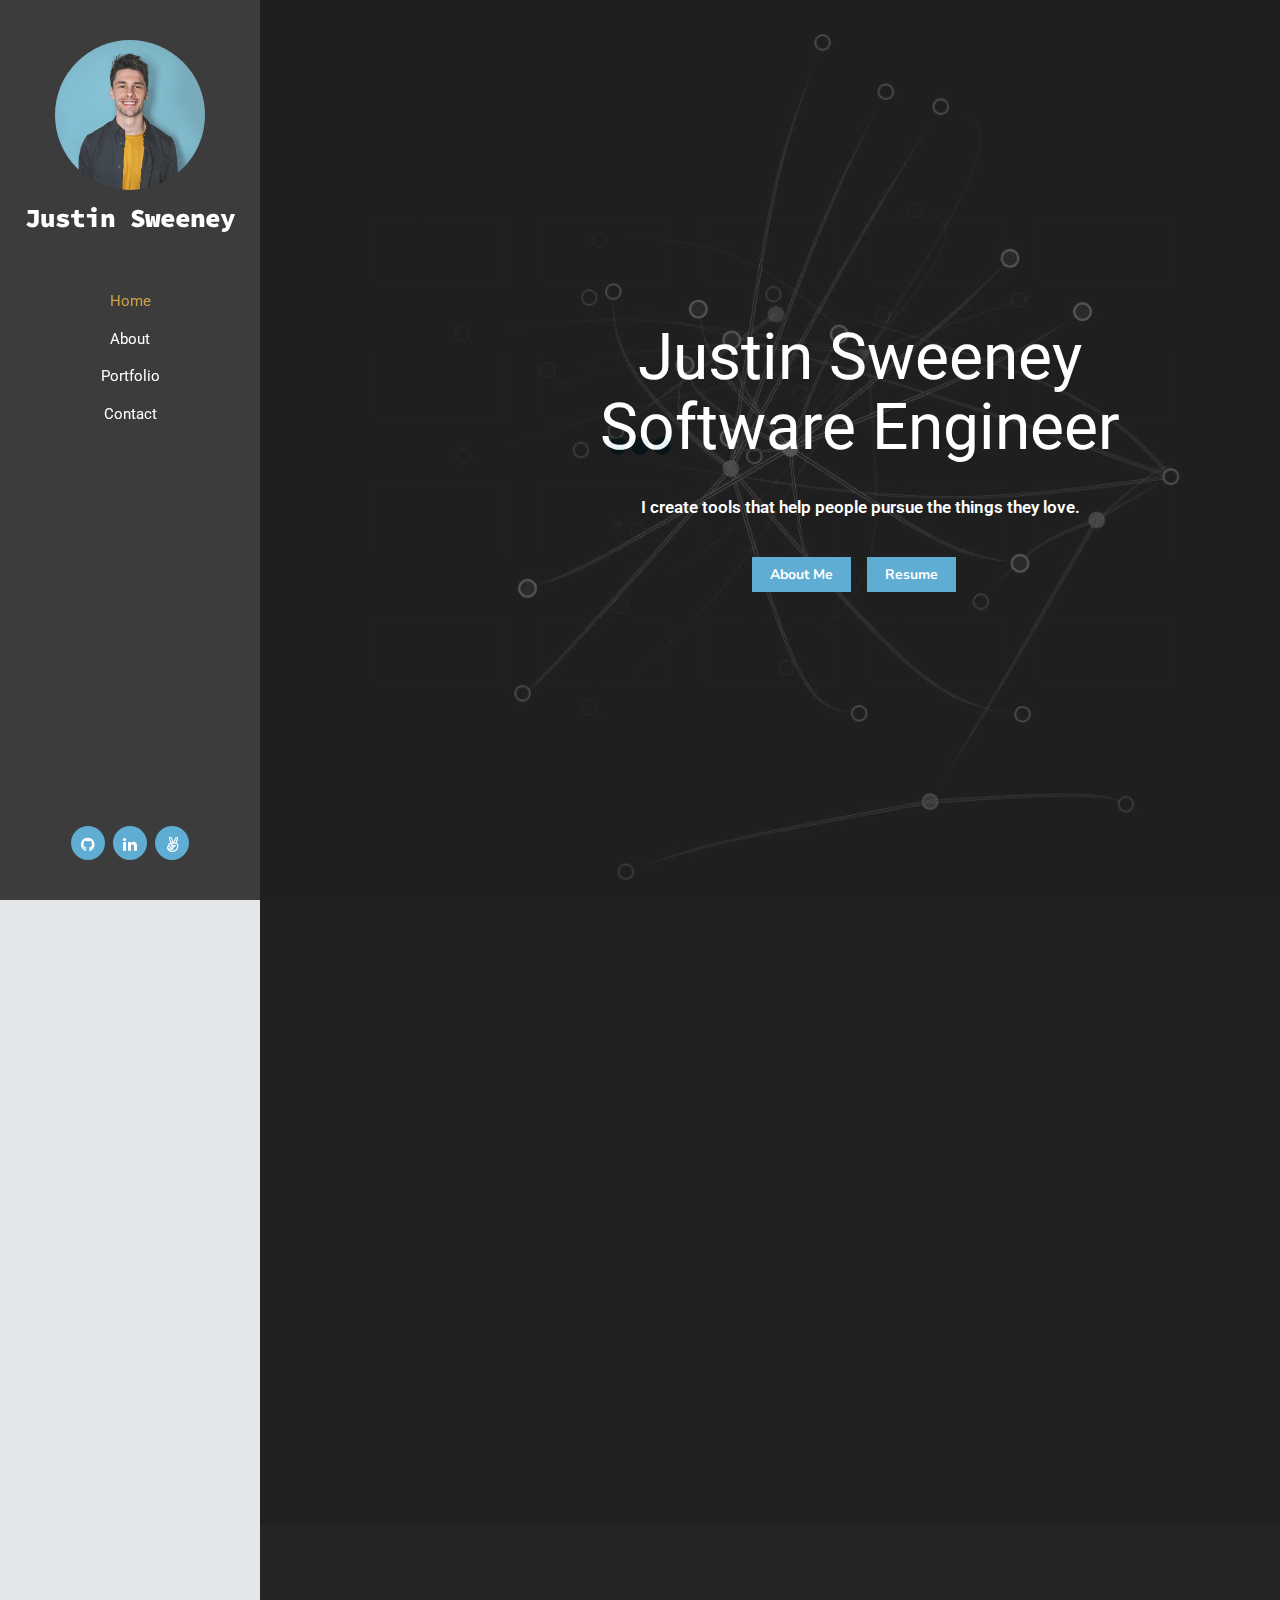
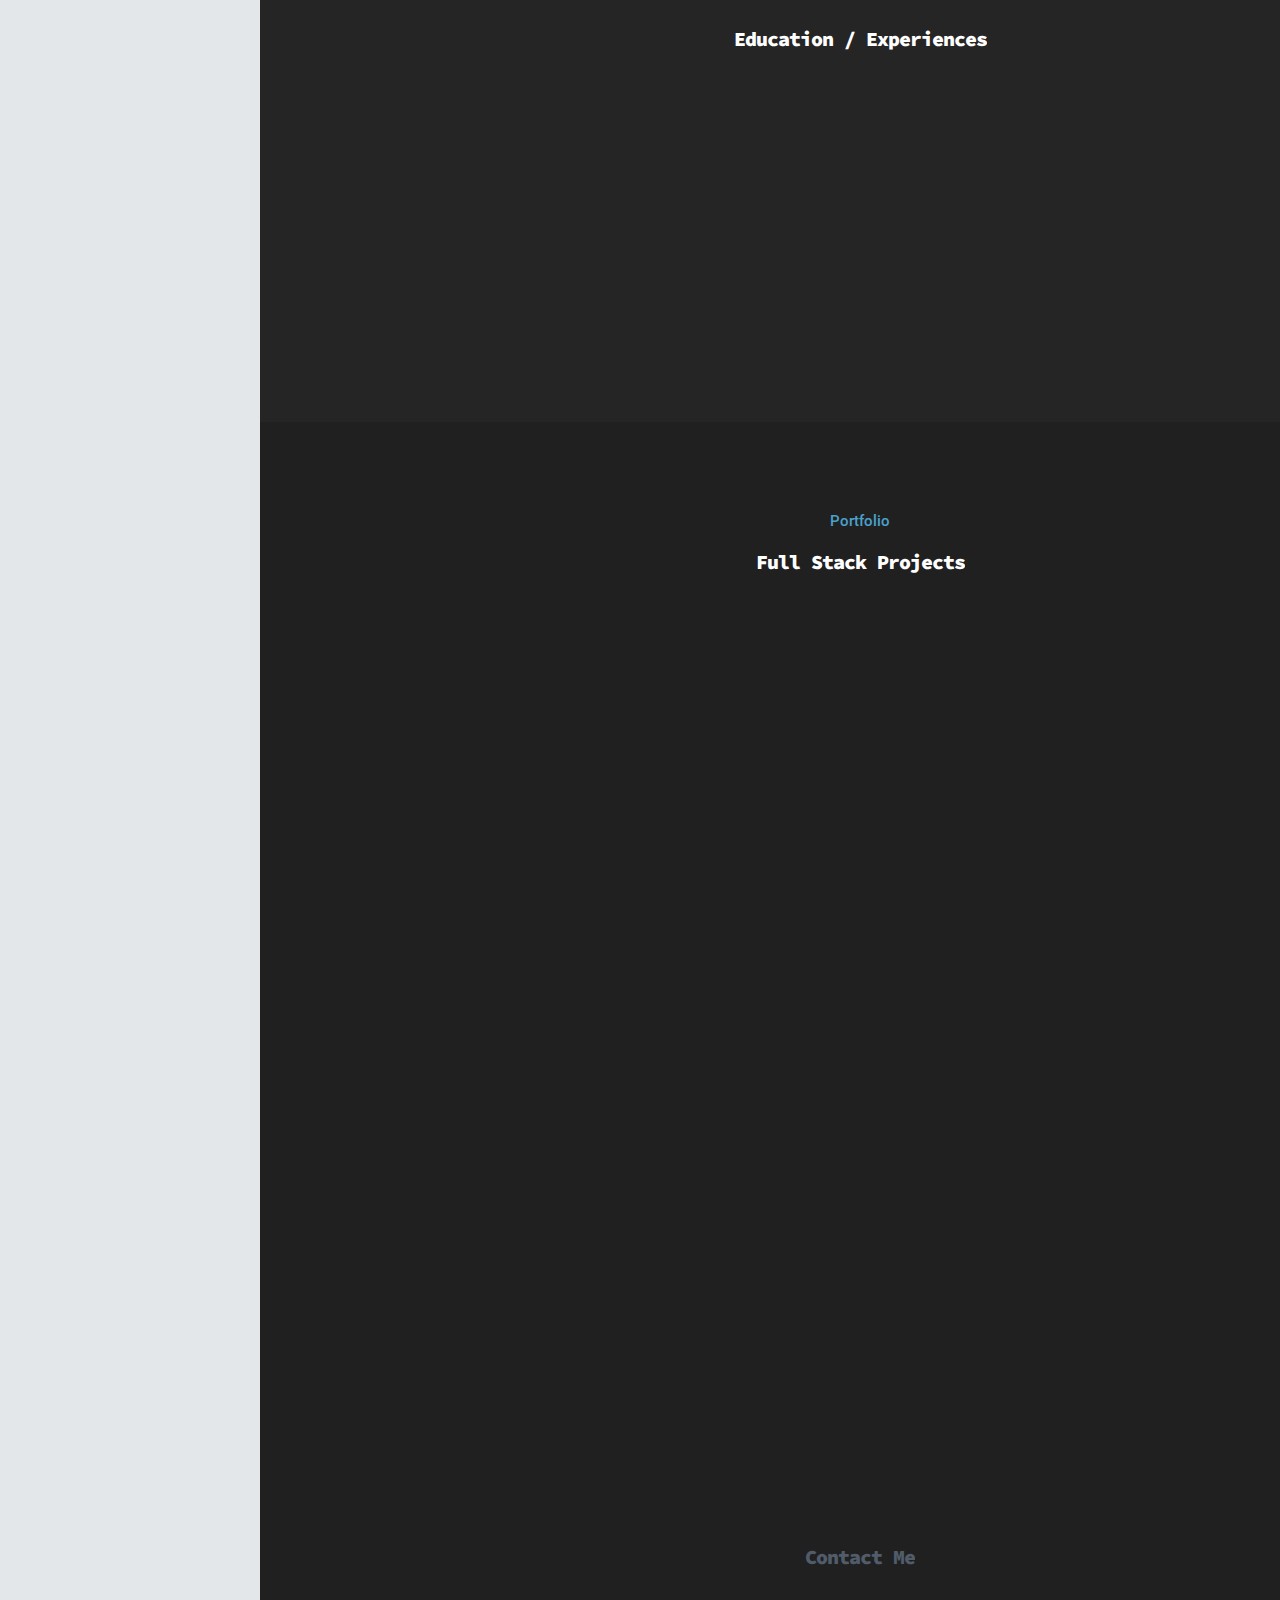
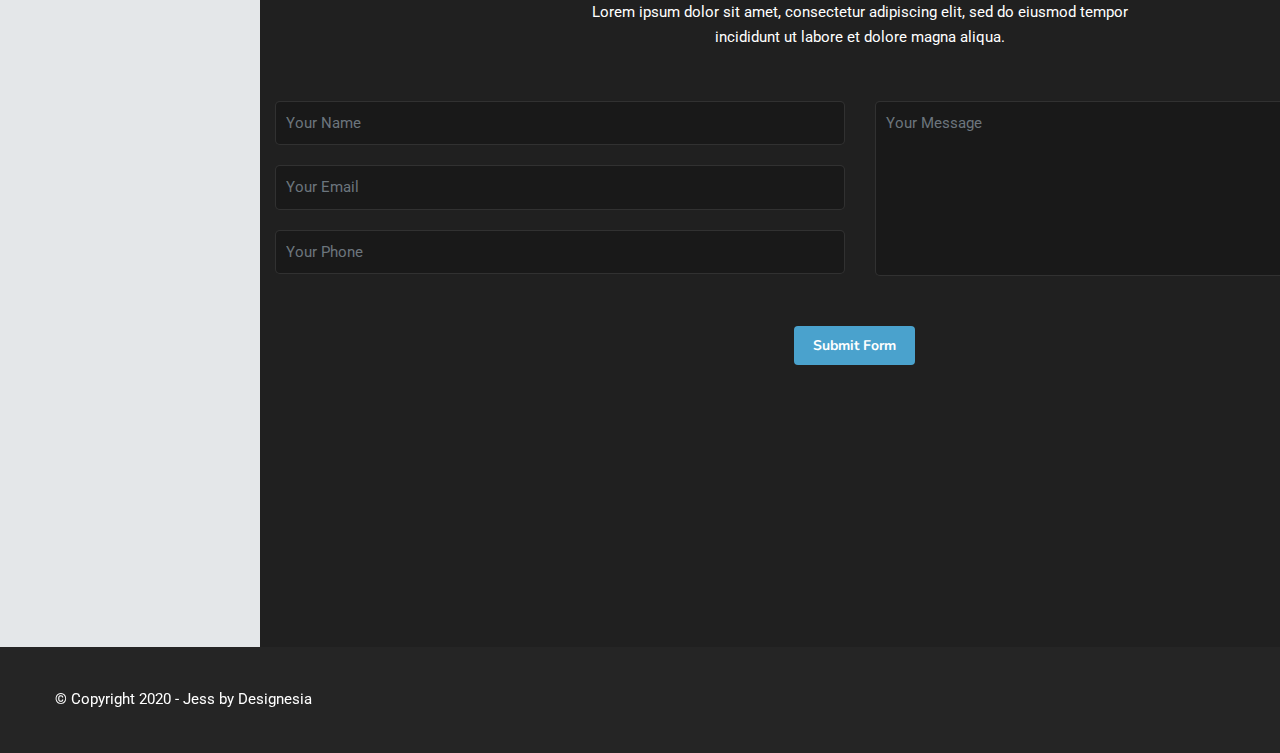
<file: index-sidebar-dark-scheme.html>
<!DOCTYPE html>
<html lang="zxx">
    <head>
        <meta charset="utf-8" />
        <title>Jess - Responsive Bootstrap 4 Personal Website</title>
        <meta content="width=device-width, initial-scale=1.0" name="viewport" />
        <meta content="" name="description" />
        <meta content="" name="keywords" />
        <meta content="" name="author" />

        <!--[if lt IE 9]>
            <script src="js/html5shiv.js"></script>
        <![endif]-->

        <!-- CSS Files
    ================================================== -->
        <link href="css/bootstrap.min.css" rel="stylesheet" type="text/css" />
        <link href="css/bootstrap-grid.min.css" rel="stylesheet" type="text/css" />
        <link href="css/bootstrap-reboot.min.css" rel="stylesheet" type="text/css" />
        <link href="css/animate.css" rel="stylesheet" type="text/css" />
        <link href="css/owl.carousel.css" rel="stylesheet" type="text/css" />
        <link href="css/owl.theme.css" rel="stylesheet" type="text/css" />
        <link href="css/owl.transitions.css" rel="stylesheet" type="text/css" />
        <link href="css/magnific-popup.css" rel="stylesheet" type="text/css" />
        <link href="css/jquery.countdown.css" rel="stylesheet" type="text/css" />
        <link href="css/style.css" rel="stylesheet" type="text/css" />

        <!-- color scheme -->
        <link id="colors" href="css/colors/scheme-02.css" rel="stylesheet" type="text/css" />
        <link href="css/coloring.css" rel="stylesheet" type="text/css" />
    </head>

     <body class="side-layout">
        <div id="wrapper">
            <div class="page-overlay">
                <div class="preloader-wrap">
                    <div class="spinner">
                        <div class="bounce1"></div>
                        <div class="bounce2"></div>
                        <div class="bounce3"></div>
                    </div>
                </div>
            </div>

            <!-- header for mobile begin -->
            <header class="header-light header-for-mobile transparent scroll-light">
                <div class="container">
                    <div class="row">
                        <div class="col-md-12">
                            <div class="d-flex justify-content-between">
                                <div class="align-self-center header-col-left">
                                    <!-- logo begin -->
                                    <div id="logo">
                                        <a href="index.html">
                                            Justin Sweeney
                                        </a>
                                    </div>
                                    <!-- logo close -->
                                </div>
                                <div class="align-self-center ml-auto header-col-mid">
                                    <!-- mainmenu begin -->
                                    <ul id="mainmenu" class="scrollnav">
                                        <li><a href="#section-hero" class="active">Home</a></li>
                                        <li></li>
                                        <li><a href="#section-about">About</a></li>
                                        <li></li>
                                        <!-- <li><a href="#section-services">Services</a></li>
                                        <li></li> -->
                                        <li><a href="#section-portfolio">Portfolio</a></li>
                                        <li></li>
                                        <!-- <li><a href="#section-blog">Blog</a></li>
                                        <li></li> -->
                                        <li><a href="#section-contact">Contact</a></li>
                                        <li></li>
                                    </ul>

                                    <!-- mainmenu close -->
                                </div>
                                <div class="align-self-center ml-auto header-col-right">
                                    <div class="social-icons">
                                        <a href="https://github.com/jstnswn" target="_blank"><i class="fa fa-github fa-lg"></i></a>
                                        <a href="https://www.linkedin.com/in/jstnswn" target="_blank"><i class="fa fa-linkedin fa-lg"></i></a>
                                        <a href="https://angel.co/u/justin-sweeney-2" target="_blank"><i class="fa fa-angellist fa-lg"></i></a>
                                    </div>

                                    <span id="menu-btn"></span>
                                </div>
                                <div class="clearfix"></div>
                            </div>
                        </div>
                    </div>
                </div>
            </header>
            <!-- header for mobile close -->

            <!-- header for desktop begin -->
            <div id="sidebar-content" class="sc-dark text-center">
                <div class="sc-inner">
                    <!-- logo begin -->
                    <div id="sc-logo">
                        <a href="index.html">
                            <img src="images/misc/Sween_Crop.jpeg" class="img-fluid" alt="">
                            <h1>Justin Sweeney</h1>
                        </a>
                    </div>
                    <!-- logo close -->

                    <!-- mainmenu begin -->
                    <ul id="menuside" class="scrollnav">
                        <li><a href="#section-hero" class="active">Home</a></li>
                        <li></li>
                        <li><a href="#section-about">About</a></li>
                        <li></li>
                        <!-- <li><a href="#section-services">Services</a></li>
                        <li></li> -->
                        <li><a href="#section-portfolio">Portfolio</a></li>
                        <li></li>
                        <!-- <li><a href="#section-blog">Blog</a></li>
                        <li></li> -->
                        <li><a href="#section-contact">Contact</a></li>
                        <li></li>
                    </ul>
                    <!-- mainmenu close -->

                    <div class="social-icons">
                        <a href="https://github.com/jstnswn" target="_blank"><i class="fa fa-github fa-lg"></i></a>
                        <a href="https://www.linkedin.com/in/jstnswn" target="_blank"><i class="fa fa-linkedin fa-lg"></i></a>
                        <a href="https://angel.co/u/justin-sweeney-2" target="_blank"><i class="fa fa-angellist fa-lg"></i></a>
                    </div>
                </div>

                <div class="sc-bg"></div>
            </div>
            <!-- header for desktop close -->

            <div id="main-content">
            <!-- content begin -->

            <!-- content begin -->
            <div class="no-bottom no-top text-light" id="content" data-bgcolor="#202020">
                <div id="top"></div>

                <section id="section-hero" class="vertical-center text-light" data-bgimage="url(images/background/5.jpeg) top" data-stellar-background-ratio=".5">
                    <div class="container">
                        <div class="row">
                            <div class="col-lg-8 offset-md-2 text-center">
                                <!-- <h4 class="id-color">Welcome</h4> -->
                                <div class="spacer-10"></div>

                                <div class="h1_big text-white">
                                    Justin Sweeney <br/> Software Engineer
                                    <!-- <div class="typed-strings">
                                        <p>Designer</p>
                                        <p>Programmer</p>
                                        <p>Photographer</p>
                                        <p>Justin Sweeney</p>
                                    </div>
                                    <div class="typed"></div> -->
                                </div>
                            </div>

                            <div class="spacer-30"></div>

                            <div class="col-md-6 offset-md-3 text-center">
                                <p class="lead wow fadeInUp" data-wow-delay=".75s">I create tools that help people pursue the things they love.</p>
                                <div class="spacer-20"></div>
                                <a class="btn-custom scroll-to wow fadeInUp" data-wow-delay="1s" href="#section-about">About Me</a>
                                <a class="btn-custom scroll-to wow fadeInUp" data-wow-delay="1s" href="#section-about">Resume</a>
                            </div>
                        </div>
                    </div>
                </section>

                <section id="section-about" data-bgcolor="#202020">
                    <div class="container">
                        <div class="row align-items-center">
                            <div class="col-lg-6 mb-sm-30 text-center">
                                <div class="de-images">
                                    <!-- <img class="di-small-2 wow fadeInLeft" src="images/misc/3b.jpg" alt="" /> -->
                                    <img class="img-fluid wow fadeInRight" src="images/misc/test9.png" alt="" />
                                </div>
                            </div>

                            <div class="col-lg-5 offset-md-1 wow fadeInLeft" data-wow-delay=".5s">
                                <h2>About Me</h2>
                                <p>
                                    I am a former practicing doctor of physical therapy and stunt practitioner who is passionate about problem solving and
                                    pushing play on creativity. From my love of video games at a young age, I have always been fascinated by the endless
                                    sandbox of opportunities the tech world has to offer. As an athlete, I learned the benefits of gradual progression to
                                    eventually overcome seemingly impossible obstacles. As a physical therapist, I fell in love with the problem solving
                                    process of debugging anatomy/physiology to find the source of an injury. I found that the software engineering space has
                                    afforded me the opportunity to combine all of my passions by building useful applications via steady progression and
                                    creative problem solving.
                                </p>
                                <div class="spacer-10"></div>
                                <span id="btn-show-skills" class="btn-border wow fadeInUp" data-wow-delay="1s">Show My Skills</span>
                            </div>
                        </div>

                        <div id="skills" class="row">
                            <div class="spacer-double"></div>
                            <div class="spacer-double"></div>
                            <div class="col-md-4">
                                <div class="skill-bar style-2">
                                    <h5>JavaScript</h5>
                                    <div class="de-progress">
                                        <div class="value"></div>
                                        <div class="progress-bar" data-value="80%"></div>
                                    </div>
                                </div>

                                <div class="skill-bar style-2">
                                    <h5>React/Redux</h5>
                                    <div class="de-progress">
                                        <div class="value"></div>
                                        <div class="progress-bar" data-value="70%"></div>
                                    </div>
                                </div>
                            </div>

                            <div class="col-md-4">
                                <div class="skill-bar style-2">
                                    <h5>Express.js</h5>
                                    <div class="de-progress">
                                        <div class="value"></div>
                                        <div class="progress-bar" data-value="70%"></div>
                                    </div>
                                </div>

                                <div class="skill-bar style-2">
                                    <h5>Python</h5>
                                    <div class="de-progress">
                                        <div class="value"></div>
                                        <div class="progress-bar" data-value="90%"></div>
                                    </div>
                                </div>
                            </div>

                            <div class="col-md-4">
                                <div class="skill-bar style-2">
                                    <h5>Flask</h5>
                                    <div class="de-progress">
                                        <div class="value"></div>
                                        <div class="progress-bar" data-value="90%"></div>
                                    </div>
                                </div>

                                <div class="skill-bar style-2">
                                    <h5>Frontend & Backend Development</h5>
                                    <div class="de-progress">
                                        <div class="value"></div>
                                        <div class="progress-bar" data-value="75%"></div>
                                    </div>
                                </div>
                            </div>
                        </div>
                    </div>
                </section>

                <section id="section-services" data-bgcolor="#252525">
                    <div class="container">
                        <div class="row">
                            <div class="col-lg-6 offset-lg-3">
                                <div class="text-center">
                                    <h2>Education / Experiences</h2>
                                    <!-- <p>Lorem ipsum dolor sit amet, consectetur adipiscing elit, sed do eiusmod tempor incididunt ut labore et dolore magna aliqua.</p> -->
                                    <div class="spacer-30"></div>
                                </div>
                            </div>
                        </div>

                        <div class="row">
                            <div class="col-lg-4 col-md-6 mb30 wow fadeInRight" data-wow-delay="0s">
                                <div class="f-box f-icon-left f-icon-circle f-border">
                                    <i class="fa fa-graduation-cap fa-solid id-color"></i>
                                    <div class="fb-text">
                                        <h4>Cofi</h4>
                                        <p>Spotify clone.</p>
                                    </div>
                                </div>
                            </div>

                            <div class="col-lg-4 col-md-6 mb30 wow fadeInRight" data-wow-delay=".25s">
                                <div class="f-box f-icon-left f-icon-circle f-border">
                                    <i class="fa fa-laptop id-color"></i>
                                    <div class="fb-text">
                                        <h4>Loopr</h4>
                                        <p>Flickr clone.</p>
                                    </div>
                                </div>
                            </div>

                            <div class="col-lg-4 col-md-6 mb30 wow fadeInRight" data-wow-delay=".5s">
                                <div class="f-box f-icon-left f-icon-circle f-border">
                                    <i class="fa fa-medkit id-color"></i>
                                    <div class="fb-text">
                                        <h4>Petstagram</h4>
                                        <p>Instagram clone.</p>
                                    </div>
                                </div>
                            </div>

                            <div class="col-lg-4 col-md-6 mb30 wow fadeInRight" data-wow-delay="0s">
                                <div class="f-box f-icon-left f-icon-circle f-border">
                                    <i class="fa fa-object-group id-color"></i>
                                    <div class="fb-text">
                                        <h4>To-Moo List</h4>
                                        <p>Remember the Milk clone.</p>
                                    </div>
                                </div>
                            </div>

                            <!-- <div class="col-lg-4 col-md-6 mb30 wow fadeInRight" data-wow-delay=".25s">
                                <div class="f-box f-icon-left f-icon-circle f-border">
                                    <i class="fa fa-hdd-o id-color"></i>
                                    <div class="fb-text">
                                        <h4>Backup &amp; Security</h4>
                                        <p>Lorem ipsum dolor sit amet, consectetur adipiscing elit, sed do eiusmod tempor incididunt.</p>
                                    </div>
                                </div>
                            </div>

                            <div class="col-lg-4 col-md-6 mb30 wow fadeInRight" data-wow-delay=".5s">
                                <div class="f-box f-icon-left f-icon-circle f-border">
                                    <i class="fa fa-comments-o id-color"></i>
                                    <div class="fb-text">
                                        <h4>IT Consultancy</h4>
                                        <p>Lorem ipsum dolor sit amet, consectetur adipiscing elit, sed do eiusmod tempor incididunt.</p>
                                    </div>
                                </div>
                            </div>
                        </div>
                    </div> -->
                </section>

                <!-- <section id="section-cta" class="text-light" data-bgimage="url(images/background/5.jpeg) top" data-stellar-background-ratio=".5">
                    <div class="container">
                        <div class="row">
                            <div class="col-md-8 offset-md-2 text-center">
                                <h2>I Am Available For Freelancer</h2>
                                <div class="spacer-10"></div>
                                <a href="#" class="btn-custom">Hire Me Now</a>
                            </div>
                        </div>
                    </div>
                </section> -->

                <!-- section begin -->
                <!-- <section id="section-testimonial" data-bgcolor="#252525">
                    <div class="container">
                        <div class="row">
                            <div class="col-lg-6 offset-lg-3">
                                <div class="text-center">
                                    <h2>Testimonials</h2>
                                    <p>Lorem ipsum dolor sit amet, consectetur adipiscing elit, sed do eiusmod tempor incididunt ut labore et dolore magna aliqua.</p>
                                    <div class="spacer-30"></div>
                                </div>
                            </div>
                        </div>

                        <div class="row">
                            <div class="col-md-8 offset-md-2">
                                <div id="testimonial-carousel-single" class="owl-carousel owl-theme wow fadeInUp">
                                    <blockquote class="testimonial-big text-light">
                                        <img src="images/people/1.jpg" alt="" />
                                        I'm always impressed with the services. Lorem ipsum dolor sit amet, consectetur adipisicing elit, sed do eiusmod tempor incididunt ut labore et dolore magna aliqua. Ut enim ad minim veniam, quis
                                        nostrud exercitation ullamco laboris nisi ut aliquip.

                                        <span class="name">John, Customer</span>
                                    </blockquote>

                                    <blockquote class="testimonial-big text-light">
                                        <img src="images/people/2.jpg" alt="" />
                                        I'm always impressed with the services. Lorem ipsum dolor sit amet, consectetur adipisicing elit, sed do eiusmod tempor incididunt ut labore et dolore magna aliqua. Ut enim ad minim veniam, quis
                                        nostrud exercitation ullamco laboris nisi ut aliquip.

                                        <span class="name">Sandra, Customer</span>
                                    </blockquote>

                                    <blockquote class="testimonial-big text-light">
                                        <img src="images/people/3.jpg" alt="" />
                                        I'm always impressed with the services. Lorem ipsum dolor sit amet, consectetur adipisicing elit, sed do eiusmod tempor incididunt ut labore et dolore magna aliqua. Ut enim ad minim veniam, quis
                                        nostrud exercitation ullamco laboris nisi ut aliquip.

                                        <span class="name">Michael, Customer</span>
                                    </blockquote>
                                </div>
                            </div>
                        </div>
                    </div>
                </section> -->
                <!-- section close -->

                <!-- section begin -->
                <section id="section-portfolio" data-bgcolor="#202020">
                    <div class="container">
                        <!-- portfolio filter begin -->
                        <div class="row">
                            <div class="col-md-12 text-center">
                                <h5><span class="id-color">Portfolio</span></h5>
                                <h2>Full Stack Projects</h2>
                            </div>

                            <div class="spacer-single"></div>

                            <!-- <div class="col-md-12 text-center">
                                <ul id="filters"> -->
                                    <!-- <li><a href="#" data-filter="*" class="selected">all projects</a></li> -->
                                    <!-- <li><a href="#" data-filter=".illustration">illustration</a></li>
                                    <li><a href="#" data-filter=".mobile">mobile</a></li>
                                    <li><a href="#" data-filter=".photography">photography</a></li>
                                    <li><a href="#" data-filter=".website">website</a></li>
                                </ul> -->

                                <div id="gallery" class="gallery full-gallery de-gallery pf_full_width pf_3_cols grid sequence">
                                    <!-- gallery item -->
                                    <div class="item illustration website gallery-item pf-click" data-value="project-cofi-details-image.html">
                                        <div class="picframe wow">
                                            <span class="overlay">
                                                <span class="pf_text">
                                                    <span class="project-name">Cofi <br/>React/Redux/Flask</span>
                                                </span>
                                            </span>
                                            <img src="images/projects/cofi.png" alt="" />
                                        </div>
                                    </div>
                                    <!-- close gallery item -->

                                    <!-- gallery item -->
                                    <div class="item photography gallery-item pf-click" data-value="project-details-slider.html">
                                        <div class="picframe wow">
                                            <span class="overlay">
                                                <span class="pf_text">
                                                    <span class="project-name">Loopr <br/>React/Redux/Flask</span>
                                                </span>
                                            </span>
                                            <img src="images/projects/loopr.png" alt="" />
                                        </div>
                                    </div>
                                    <!-- close gallery item -->

                                    <!-- gallery item -->
                                    <div class="item illustration gallery-item pf-click" data-value="project-details-youtube.html">
                                        <div class="picframe wow">
                                            <span class="overlay">
                                                <span class="pf_text">
                                                    <span class="project-name">Petstagram <br/>React/Redux/Express</span>
                                                </span>
                                            </span>
                                            <img src="images/projects/petstagram.png" alt="" />
                                        </div>
                                    </div>
                                    <!-- close gallery item -->

                                    <!-- gallery item -->
                                    <div class="item photography illustration mobile gallery-item pf-click" data-value="project-details-image-big.html">
                                        <div class="picframe wow">
                                            <span class="overlay">
                                                <span class="pf_text">
                                                    <span class="project-name">To-Moo List <br/>JavaScript/Pug/Express</span>

                                                </span>
                                            </span>
                                            <img src="images/projects/to-moo-list.png" alt="" />
                                        </div>
                                    </div>
                                    <!-- close gallery item -->

                                    <!-- gallery item -->
                                    <!-- <div class="item photography mobile website gallery-item pf-click" data-value="project-details-slider-big.html">
                                        <div class="picframe wow">
                                            <span class="overlay">
                                                <span class="pf_text">
                                                    <span class="project-name">Slider Images Big</span>
                                                </span>
                                            </span>
                                            <img src="images/portfolio-2/5.jpg" alt="" />
                                        </div>
                                    </div> -->
                                    <!-- close gallery item -->

                                    <!-- gallery item -->
                                    <!-- <div class="item mobile website gallery-item pf-click" data-value="project-details-youtube-big.html">
                                        <div class="picframe wow">
                                            <span class="overlay">
                                                <span class="pf_text">
                                                    <span class="project-name">Youtube Video Big</span>
                                                </span>
                                            </span>
                                            <img src="images/portfolio-2/6.jpg" alt="" />
                                        </div>
                                    </div> -->
                                    <!-- close gallery item -->
                                </div>
                            </div>
                            <!-- portfolio filter close -->
                        </div>
                    </div>
                </section>
                <!-- section close -->

                <div id="loader-area" class="la-dark" data-bgcolor="#202020">
                    <div class="container">
                        <div class="project-load"></div>
                    </div>
                </div>
<!--
                <section id="section-blog" data-bgcolor="#252525">
                    <div class="container">
                        <div class="row">
                            <div class="col-lg-6 offset-lg-3">
                                <div class="text-center">
                                    <h2>Our Blog</h2>
                                    <p>Lorem ipsum dolor sit amet, consectetur adipiscing elit, sed do eiusmod tempor incididunt ut labore et dolore magna aliqua.</p>
                                    <div class="spacer-30"></div>
                                </div>
                            </div>
                        </div>

                        <div class="row">
                            <div class="col-lg-4 col-md-6 mb30">
                                <div class="bloglist item">
                                    <div class="post-content">
                                        <div class="post-image">
                                            <img alt="" src="images/news/1.jpg" />
                                            <div class="post-info">
                                                <div class="inner"><span class="post-date">10 hours ago</span> <span class="post-author">Oscar Helman</span></div>
                                            </div>
                                        </div>
                                        <div class="post-text">
                                            <h4><a href="#">Better User Interface</a></h4>
                                            <p>Lorem ipsum dolor sit amet, consectetur adipisicing elit, sed do eiusmod tempor incididunt ut labore et dolore magna aliqua.</p>
                                        </div>
                                    </div>
                                </div>
                            </div>

                            <div class="col-lg-4 col-md-6 mb30">
                                <div class="bloglist item">
                                    <div class="post-content">
                                        <div class="post-image">
                                            <img alt="" src="images/news/2.jpg" />
                                            <div class="post-info">
                                                <div class="inner"><span class="post-date">10 hours ago</span> <span class="post-author">Oscar Helman</span></div>
                                            </div>
                                        </div>
                                        <div class="post-text">
                                            <h4><a href="#">Experts Web Design Tips</a></h4>
                                            <p>Lorem ipsum dolor sit amet, consectetur adipisicing elit, sed do eiusmod tempor incididunt ut labore et dolore magna aliqua.</p>
                                        </div>
                                    </div>
                                </div>
                            </div>

                            <div class="col-lg-4 col-md-6 mb30">
                                <div class="bloglist item">
                                    <div class="post-content">
                                        <div class="post-image">
                                            <img alt="" src="images/news/3.jpg" />
                                            <div class="post-info">
                                                <div class="inner"><span class="post-date">10 hours ago</span> <span class="post-author">Oscar Helman</span></div>
                                            </div>
                                        </div>
                                        <div class="post-text">
                                            <h4><a href="#">Importance Of Web Design</a></h4>
                                            <p>Lorem ipsum dolor sit amet, consectetur adipisicing elit, sed do eiusmod tempor incididunt ut labore et dolore magna aliqua.</p>
                                        </div>
                                    </div>
                                </div>
                            </div>
                        </div>
                    </div>
                </section> -->

                <!-- section begin -->
                <section id="section-contact" data-bgcolor="#202020">
                    <div class="container">
                        <div class="row">
                            <div class="col-lg-6 offset-lg-3">
                                <div class="text-center">
                                    <h2>Contact Me</h2>
                                    <p>Lorem ipsum dolor sit amet, consectetur adipiscing elit, sed do eiusmod tempor incididunt ut labore et dolore magna aliqua.</p>
                                    <div class="spacer-30"></div>
                                </div>
                            </div>
                        </div>

                        <form name="contactForm" id="contact_form" class="row form-default form-dark" method="post" action="email.php">
                            <div class="col-md-6">
                                <div class="field-set">
                                    <input type="text" name="name" id="name" class="form-control" placeholder="Your Name" />
                                    <div class="line-fx"></div>
                                </div>

                                <div class="field-set">
                                    <input type="text" name="email" id="email" class="form-control" placeholder="Your Email" />
                                    <div class="line-fx"></div>
                                </div>

                                <div class="field-set">
                                    <input type="text" name="phone" id="phone" class="form-control" placeholder="Your Phone" />
                                    <div class="line-fx"></div>
                                </div>
                            </div>

                            <div class="col-md-6">
                                <div class="field-set">
                                    <textarea name="message" id="message" class="form-control" placeholder="Your Message"></textarea>
                                    <div class="line-fx"></div>
                                </div>
                            </div>

                            <div class="spacer-single"></div>

                            <div class="col-md-12 text-center">
                                <div id="submit">
                                    <input type="submit" id="send_message" value="Submit Form" class="btn btn-custom color-2" />
                                </div>
                                <div id="mail_success" class="success">Your message has been sent successfully.</div>
                                <div id="mail_fail" class="error">Sorry, error occured this time sending your message.</div>
                            </div>
                        </form>

                        <div class="spacer-double"></div>

                        <div class="row text-center wow fadeInUp">
                            <div class="col-md-4">
                                <div class="wm-1"></div>
                                <i class="icon_mobile id-color size40 mb20"></i>
                                <h6 class="id-color">Call Us</h6>
                                <p>(208) 333 9296</p>
                            </div>

                            <div class="col-md-4">
                                <div class="wm-1"></div>
                                <i class="icon_house_alt id-color size40 mb20"></i>
                                <h6 class="id-color">Visit Office</h6>
                                <p>Collins Street West, London, UK</p>
                            </div>

                            <div class="col-md-4">
                                <div class="wm-1"></div>
                                <i class="icon_mail_alt id-color size40 mb20"></i>
                                <h6 class="id-color">Email Us</h6>
                                <p>contact@jess-template.com</p>
                            </div>
                        </div>
                    </div>
                </section>
            </div>
            <!-- content close -->

            <!-- footer begin -->
            <footer class="dark">
                <div class="container">
                    <div class="row align-items-center">
                        <div class="col-md-6 sm-text-center mb-sm-30">
                            &copy; Copyright 2020 - Jess by Designesia
                        </div>
                    </div>
                </div>
            </footer>
            <!-- footer close -->
            </div>

            <a href="#" id="back-to-top"></a>

            <div id="preloader">
                <div class="spinner">
                    <div class="bounce1"></div>
                    <div class="bounce2"></div>
                    <div class="bounce3"></div>
                </div>
            </div>
        </div>



        <!-- Javascript Files
    ================================================== -->
        <script src="js/jquery.min.js"></script>
        <script src="js/bootstrap.min.js"></script>
        <script src="js/wow.min.js"></script>
        <script src="js/jquery.isotope.min.js"></script>
        <script src="js/easing.js"></script>
        <script src="js/owl.carousel.js"></script>
        <script src="js/validation.js"></script>
        <script src="js/jquery.magnific-popup.min.js"></script>
        <script src="js/enquire.min.js"></script>
        <script src="js/jquery.stellar.min.js"></script>
        <script src="js/jquery.plugin.js"></script>
        <script src="js/typed.js"></script>
        <script src="js/typed-custom.js"></script>
        <script src="js/jquery.countTo.js"></script>
        <script src="js/jquery.countdown.js"></script>
        <script src="js/designesia.js"></script>
    </body>
</html>
</file>
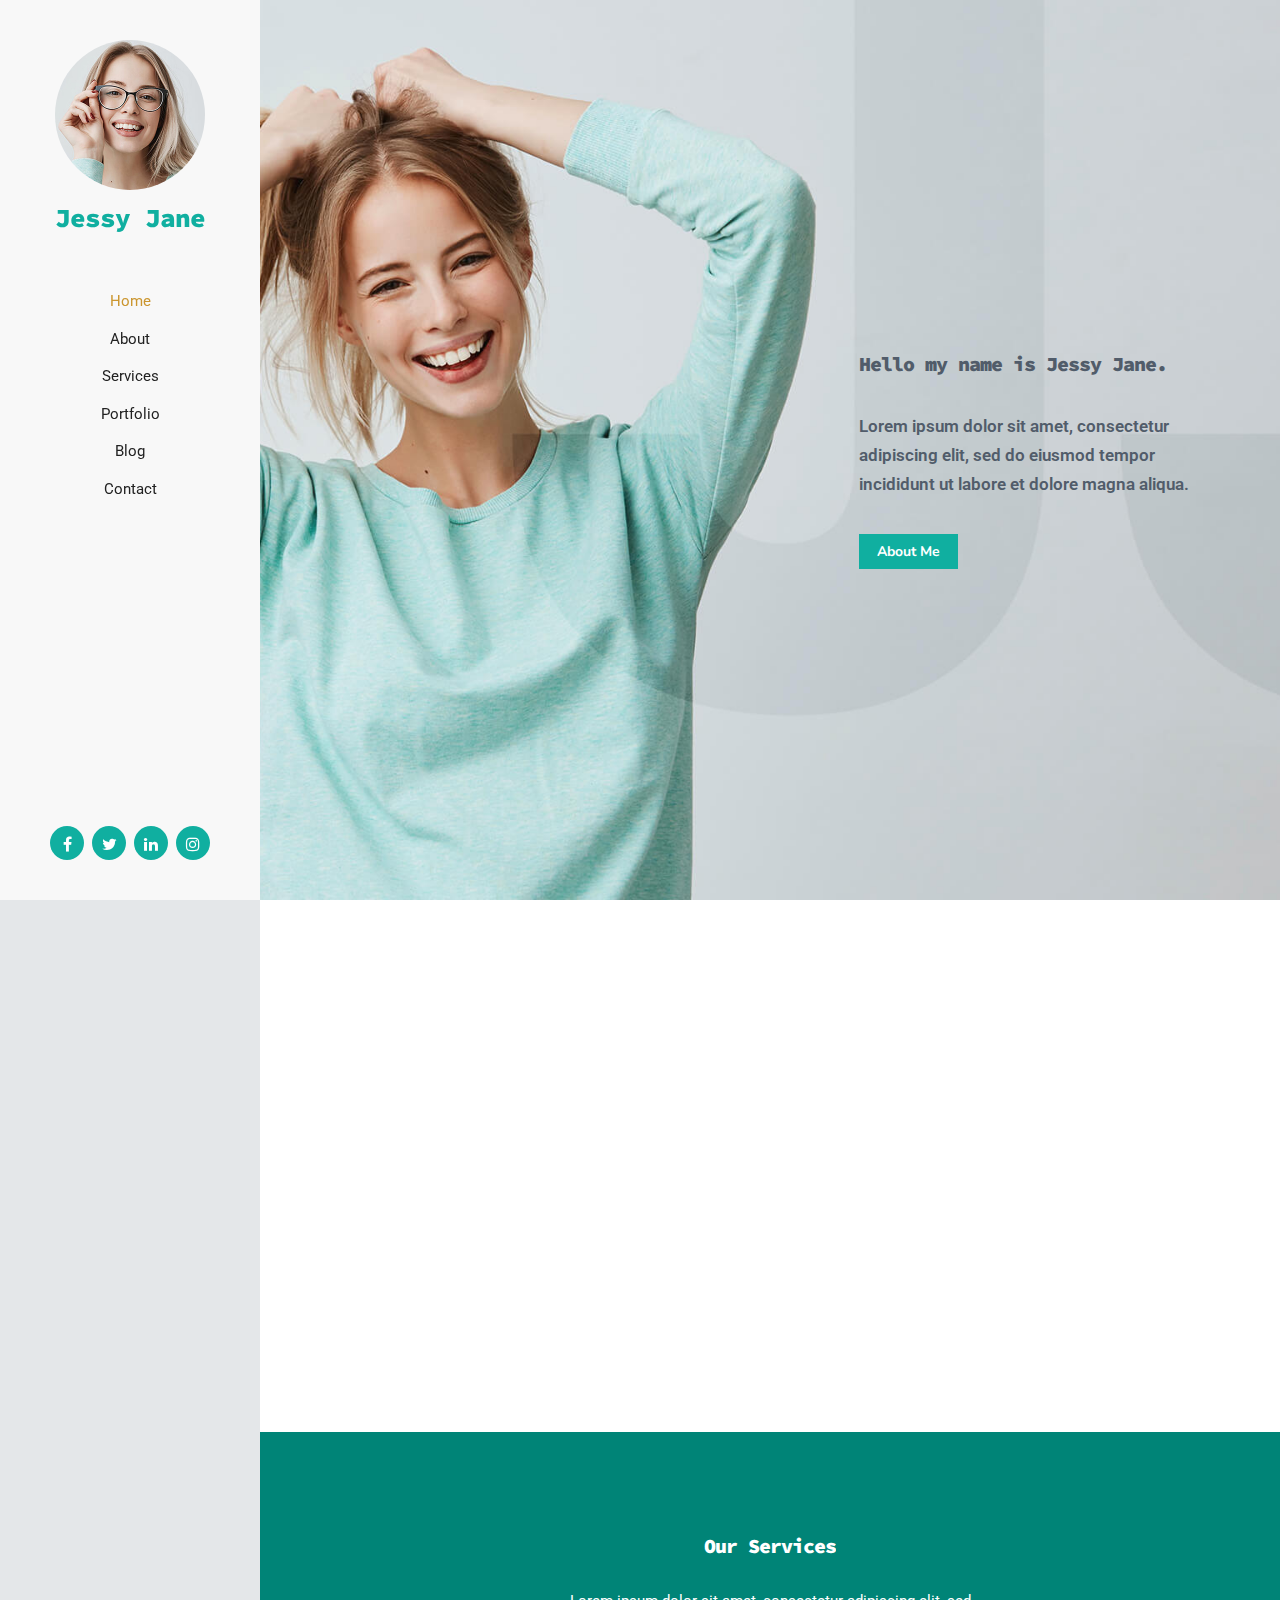
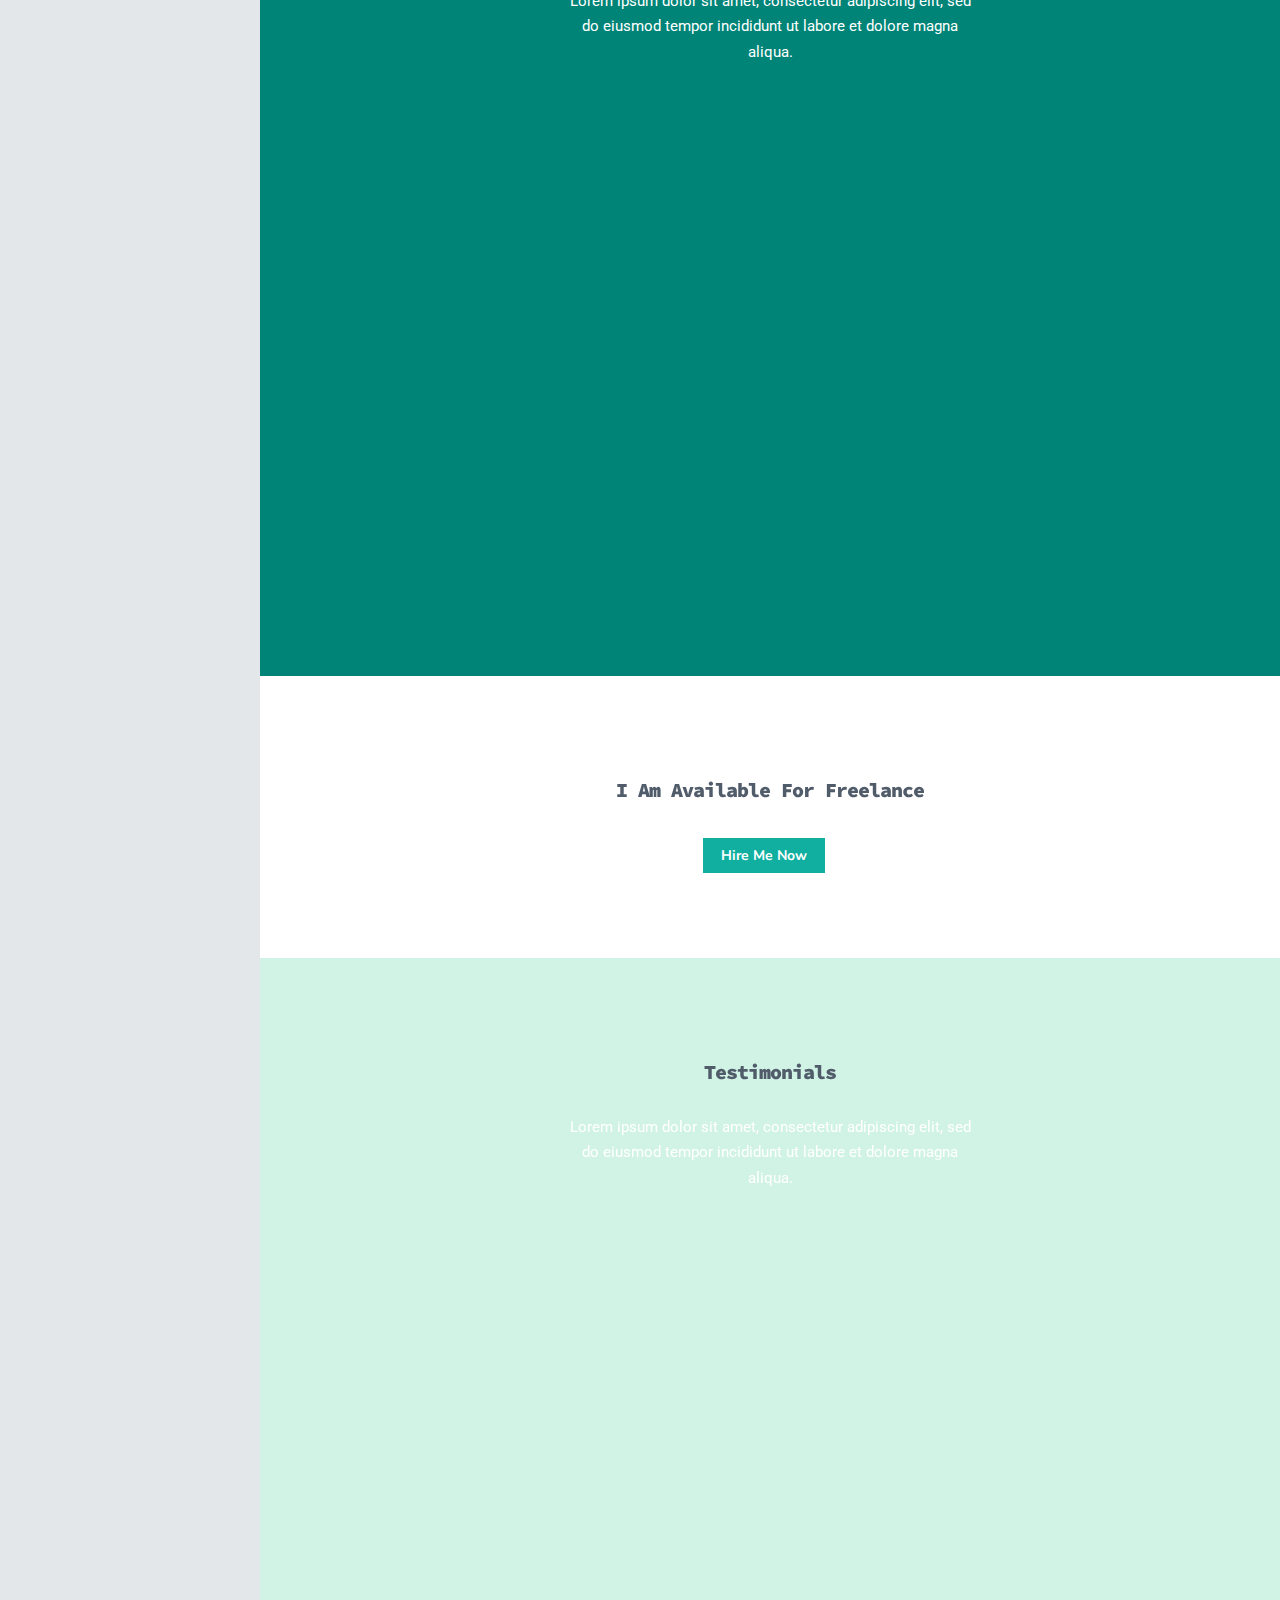
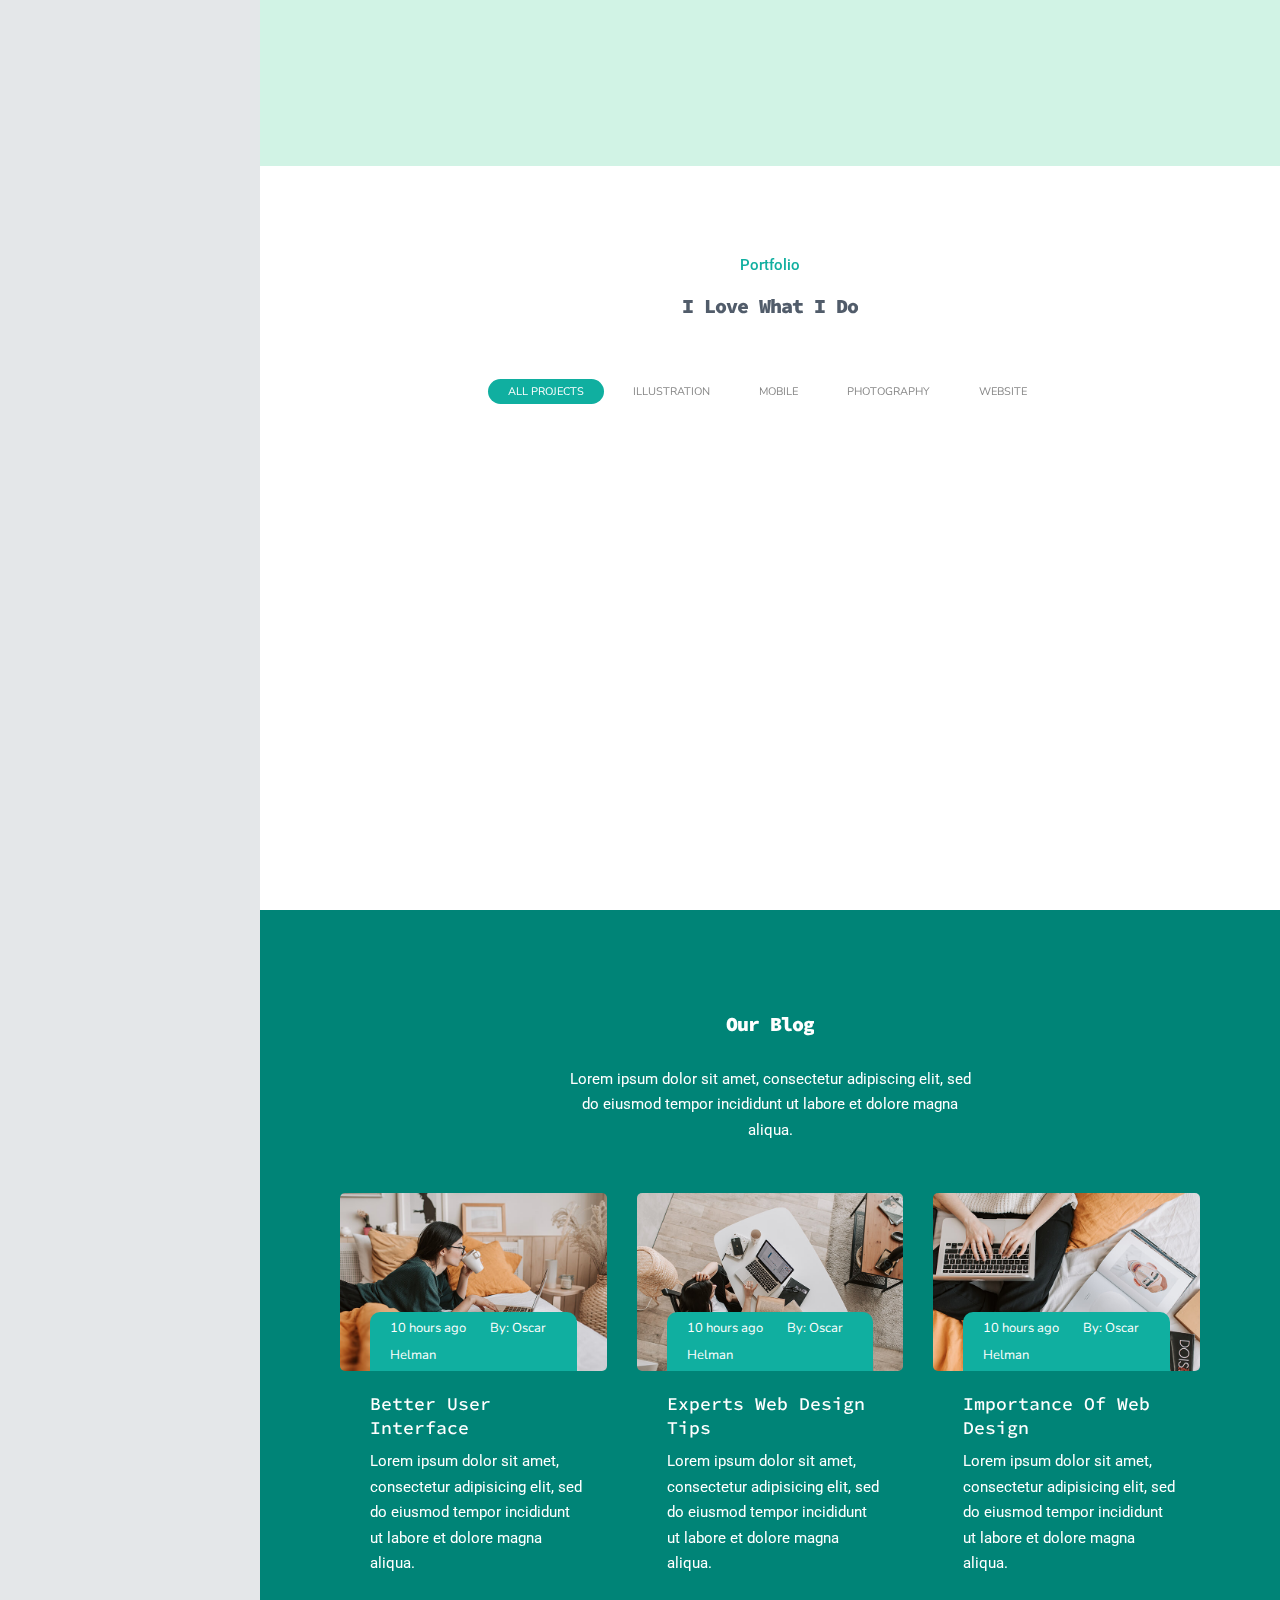
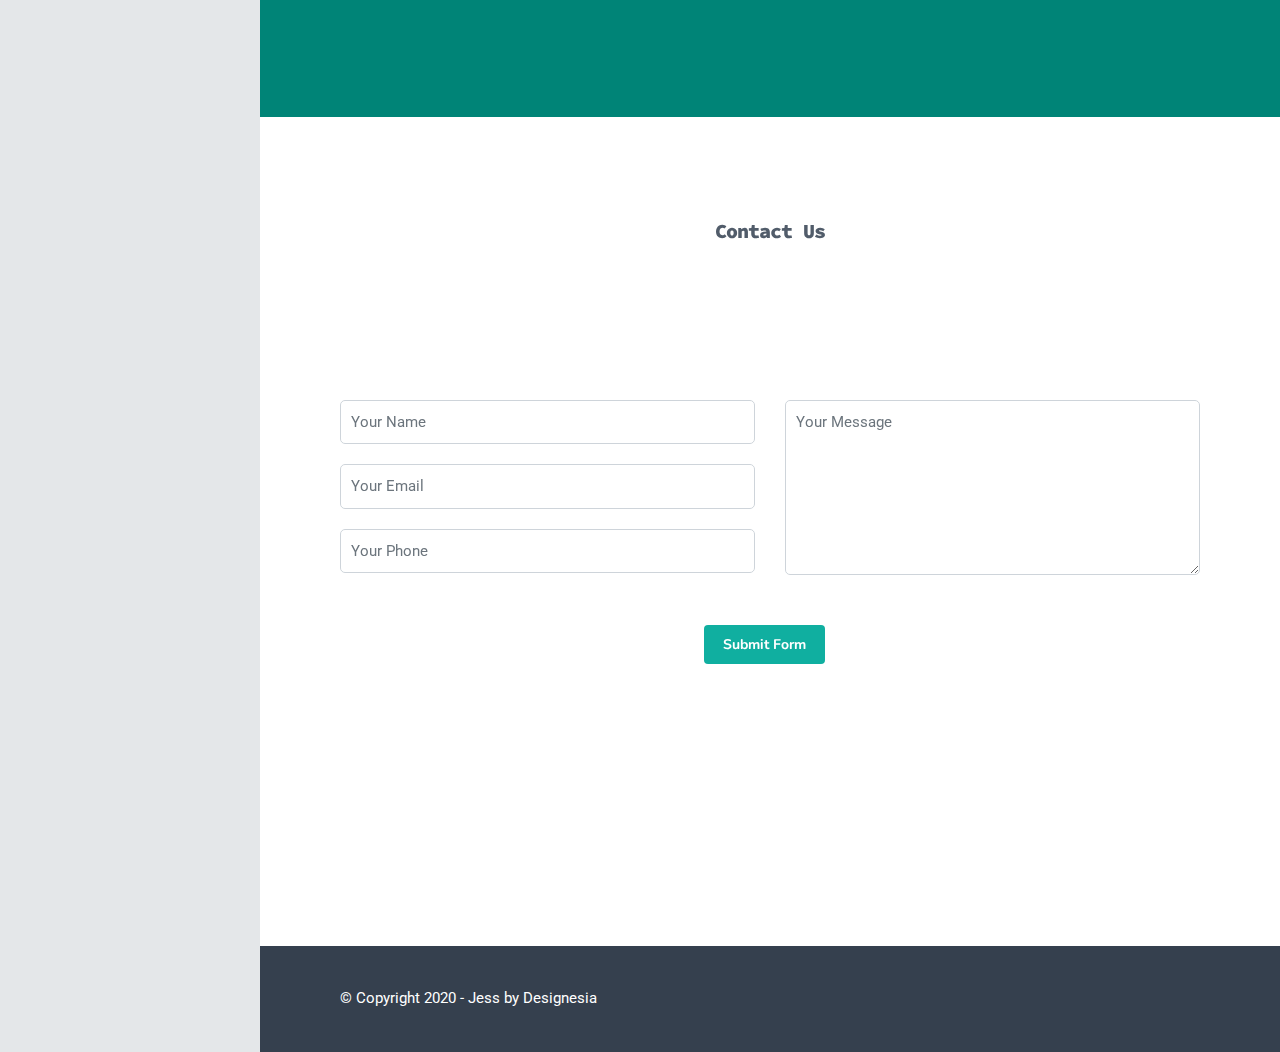
<file: index-sidebar.html>
<!DOCTYPE html>
<html lang="zxx">
    <head>
        <meta charset="utf-8" />
        <title>Jess - Responsive Bootstrap 4 Personal Website</title>
        <meta content="width=device-width, initial-scale=1.0" name="viewport" />
        <meta content="" name="description" />
        <meta content="" name="keywords" />
        <meta content="" name="author" />

        <!--[if lt IE 9]>
            <script src="js/html5shiv.js"></script>
        <![endif]-->

        <!-- CSS Files
    ================================================== -->
        <link href="css/bootstrap.min.css" rel="stylesheet" type="text/css" />
        <link href="css/bootstrap-grid.min.css" rel="stylesheet" type="text/css" />
        <link href="css/bootstrap-reboot.min.css" rel="stylesheet" type="text/css" />
        <link href="css/animate.css" rel="stylesheet" type="text/css" />
        <link href="css/owl.carousel.css" rel="stylesheet" type="text/css" />
        <link href="css/owl.theme.css" rel="stylesheet" type="text/css" />
        <link href="css/owl.transitions.css" rel="stylesheet" type="text/css" />
        <link href="css/magnific-popup.css" rel="stylesheet" type="text/css" />
        <link href="css/jquery.countdown.css" rel="stylesheet" type="text/css" />
        <link href="css/style.css" rel="stylesheet" type="text/css" />

        <!-- color scheme -->
        <link id="colors" href="css/colors/scheme-01.css" rel="stylesheet" type="text/css" />
        <link href="css/coloring.css" rel="stylesheet" type="text/css" />
    </head>

    
    <body class="side-layout">
        <div id="wrapper">
            <div class="page-overlay">
                <div class="preloader-wrap">
                    <div class="spinner">
                        <div class="bounce1"></div>
                        <div class="bounce2"></div>
                        <div class="bounce3"></div>
                    </div>
                </div>
            </div>

            <!-- header for mobile begin -->
            <header class="header-light header-for-mobile transparent scroll-light">
                <div class="container">
                    <div class="row">
                        <div class="col-md-12">
                            <div class="d-flex justify-content-between">
                                <div class="align-self-center header-col-left">
                                    <!-- logo begin -->
                                    <div id="logo">
                                        <a href="index.html">
                                            Jessy Jane
                                        </a>
                                    </div>
                                    <!-- logo close -->
                                </div>
                                <div class="align-self-center ml-auto header-col-mid">
                                    <!-- mainmenu begin -->
                                    <ul id="mainmenu" class="scrollnav">
                                        <li><a href="#section-hero" class="active">Home</a></li>
                                        <li></li>
                                        <li><a href="#section-about">About</a></li>
                                        <li></li>
                                        <li><a href="#section-services">Services</a></li>
                                        <li></li>
                                        <li><a href="#section-portfolio">Portfolio</a></li>
                                        <li></li>
                                        <li><a href="#section-blog">Blog</a></li>
                                        <li></li>
                                        <li><a href="#section-contact">Contact</a></li>
                                        <li></li>
                                    </ul>

                                    <!-- mainmenu close -->
                                </div>
                                <div class="align-self-center ml-auto header-col-right">
                                    <div class="social-icons">
                                        <a href="#"><i class="fa fa-facebook fa-lg"></i></a>
                                        <a href="#"><i class="fa fa-twitter fa-lg"></i></a>
                                        <a href="#"><i class="fa fa-linkedin fa-lg"></i></a>
                                        <a href="#"><i class="fa fa-instagram fa-lg"></i></a>
                                    </div>

                                    <span id="menu-btn"></span>
                                </div>
                                <div class="clearfix"></div>
                            </div>
                        </div>
                    </div>
                </div>
            </header>
            <!-- header for mobile close -->

            <!-- header for desktop begin -->
            <div id="sidebar-content" class="text-center">
                <div class="sc-inner">
                    <!-- logo begin -->
                    <div id="sc-logo">
                        <a href="index.html">
                            <img src="images/misc/profile-1.jpg" class="img-fluid" alt="">
                            <h1>Jessy Jane</h1>
                        </a>
                    </div>
                    <!-- logo close -->

                    <!-- mainmenu begin -->
                    <ul id="menuside" class="scrollnav">
                        <li><a href="#section-hero" class="active">Home</a></li>
                        <li></li>
                        <li><a href="#section-about">About</a></li>
                        <li></li>
                        <li><a href="#section-services">Services</a></li>
                        <li></li>
                        <li><a href="#section-portfolio">Portfolio</a></li>
                        <li></li>
                        <li><a href="#section-blog">Blog</a></li>
                        <li></li>
                        <li><a href="#section-contact">Contact</a></li>
                        <li></li>
                    </ul>
                    <!-- mainmenu close -->

                    <div class="social-icons">
                        <a href="#"><i class="fa fa-facebook fa-lg"></i></a>
                        <a href="#"><i class="fa fa-twitter fa-lg"></i></a>
                        <a href="#"><i class="fa fa-linkedin fa-lg"></i></a>
                        <a href="#"><i class="fa fa-instagram fa-lg"></i></a>
                    </div>
                </div>

                <div class="sc-bg"></div>
            </div>
            <!-- header for desktop close -->

            <div id="main-content">
            <!-- content begin -->
            <div class="no-bottom no-top" id="content">
                <div id="top"></div>

                <section id="section-hero" class="vertical-center" data-bgimage="url(images/background/1.jpg) top" data-stellar-background-ratio=".5">
                    <div class="container-fluid">
                        <div class="row">
                            <div class="col-lg-5 offset-lg-7">
                                <h1 class="wow fadeInUp" data-wow-delay=".5s">Hello my name is Jessy Jane.</h1>
                                <p class="lead wow fadeInUp" data-wow-delay=".75s">Lorem ipsum dolor sit amet, consectetur adipiscing elit, sed do eiusmod tempor incididunt ut labore et dolore magna aliqua.</p>
                                <div class="spacer-20"></div>
                                <a class="btn-custom scroll-to wow fadeInUp" data-wow-delay="1s" href="#section-about">About Me</a>
                            </div>
                        </div>
                    </div>
                </section>

                <section id="section-about">
                    <div class="container-fluid">
                        <div class="row align-items-center">
                            <div class="col-lg-6 mb-sm-30 text-center">
                                <div class="de-images">
                                    <img class="di-small-2 wow fadeInLeft" src="images/misc/3.jpg" alt="" />
                                    <img class="img-fluid wow fadeInRight" src="images/misc/1.jpg" alt="" />
                                </div>
                            </div>

                            <div class="col-lg-5 offset-md-1 wow fadeInLeft" data-wow-delay=".5s">
                                <h2>About <span class="id-color">Me</span></h2>
                                <p>
                                    At vero eos et accusamus et iusto odio dignissimos ducimus qui blanditiis praesentium voluptatum deleniti atque corrupti quos dolores et quas molestias excepturi sint occaecati cupiditate non provident,
                                    similique sunt in culpa qui officia deserunt mollitia animi, id est laborum et dolorum fuga. Et harum quidem rerum facilis est et expedita distinctio.
                                </p>
                                <div class="spacer-10"></div>
                                <span id="btn-show-skills" class="btn-border wow fadeInUp" data-wow-delay="1s">Show My Skills</span>
                            </div>
                        </div>

                        <div id="skills" class="row">
                            <div class="spacer-double"></div>
                            <div class="spacer-double"></div>
                            <div class="col-md-4">
                                <div class="skill-bar style-2">
                                    <h5>Design</h5>
                                    <div class="de-progress">
                                        <div class="value"></div>
                                        <div class="progress-bar" data-value="80%"></div>
                                    </div>
                                </div>

                                <div class="skill-bar style-2">
                                    <h5>Branding</h5>
                                    <div class="de-progress">
                                        <div class="value"></div>
                                        <div class="progress-bar" data-value="70%"></div>
                                    </div>
                                </div>
                            </div>

                            <div class="col-md-4">
                                <div class="skill-bar style-2">
                                    <h5>Marketing</h5>
                                    <div class="de-progress">
                                        <div class="value"></div>
                                        <div class="progress-bar" data-value="70%"></div>
                                    </div>
                                </div>

                                <div class="skill-bar style-2">
                                    <h5>Development</h5>
                                    <div class="de-progress">
                                        <div class="value"></div>
                                        <div class="progress-bar" data-value="90%"></div>
                                    </div>
                                </div>
                            </div>

                            <div class="col-md-4">
                                <div class="skill-bar style-2">
                                    <h5>Photography</h5>
                                    <div class="de-progress">
                                        <div class="value"></div>
                                        <div class="progress-bar" data-value="90%"></div>
                                    </div>
                                </div>

                                <div class="skill-bar style-2">
                                    <h5>SEO</h5>
                                    <div class="de-progress">
                                        <div class="value"></div>
                                        <div class="progress-bar" data-value="75%"></div>
                                    </div>
                                </div>
                            </div>
                        </div>
                    </div>
                </section>

                <section id="section-services" class="text-light" data-bgcolor="#008477">
                    <div class="container-fluid">
                        <div class="row">
                            <div class="col-lg-6 offset-lg-3">
                                <div class="text-center">
                                    <h2>Our Services</h2>
                                    <p>Lorem ipsum dolor sit amet, consectetur adipiscing elit, sed do eiusmod tempor incididunt ut labore et dolore magna aliqua.</p>
                                    <div class="spacer-30"></div>
                                </div>
                            </div>
                        </div>

                        <div class="row">
                            <div class="col-lg-4 col-md-6 mb30 wow fadeInRight" data-wow-delay="0s">
                                <div class="f-box f-icon-left f-icon-circle f-border">
                                    <i class="fa fa-laptop id-color"></i>
                                    <div class="fb-text">
                                        <h4>Website Design</h4>
                                        <p>Lorem ipsum dolor sit amet, consectetur adipiscing elit, sed do eiusmod tempor incididunt.</p>
                                    </div>
                                </div>
                            </div>

                            <div class="col-lg-4 col-md-6 mb30 wow fadeInRight" data-wow-delay=".25s">
                                <div class="f-box f-icon-left f-icon-circle f-border">
                                    <i class="fa fa-paper-plane-o id-color"></i>
                                    <div class="fb-text">
                                        <h4>Email Marketing</h4>
                                        <p>Lorem ipsum dolor sit amet, consectetur adipiscing elit, sed do eiusmod tempor incididunt.</p>
                                    </div>
                                </div>
                            </div>

                            <div class="col-lg-4 col-md-6 mb30 wow fadeInRight" data-wow-delay=".5s">
                                <div class="f-box f-icon-left f-icon-circle f-border">
                                    <i class="fa fa-line-chart id-color"></i>
                                    <div class="fb-text">
                                        <h4>Digital Analytics</h4>
                                        <p>Lorem ipsum dolor sit amet, consectetur adipiscing elit, sed do eiusmod tempor incididunt.</p>
                                    </div>
                                </div>
                            </div>

                            <div class="col-lg-4 col-md-6 mb30 wow fadeInRight" data-wow-delay="0s">
                                <div class="f-box f-icon-left f-icon-circle f-border">
                                    <i class="fa fa-object-group id-color"></i>
                                    <div class="fb-text">
                                        <h4>Visual Editor</h4>
                                        <p>Lorem ipsum dolor sit amet, consectetur adipiscing elit, sed do eiusmod tempor incididunt.</p>
                                    </div>
                                </div>
                            </div>

                            <div class="col-lg-4 col-md-6 mb30 wow fadeInRight" data-wow-delay=".25s">
                                <div class="f-box f-icon-left f-icon-circle f-border">
                                    <i class="fa fa-hdd-o id-color"></i>
                                    <div class="fb-text">
                                        <h4>Backup &amp; Security</h4>
                                        <p>Lorem ipsum dolor sit amet, consectetur adipiscing elit, sed do eiusmod tempor incididunt.</p>
                                    </div>
                                </div>
                            </div>

                            <div class="col-lg-4 col-md-6 mb30 wow fadeInRight" data-wow-delay=".5s">
                                <div class="f-box f-icon-left f-icon-circle f-border">
                                    <i class="fa fa-comments-o id-color"></i>
                                    <div class="fb-text">
                                        <h4>IT Consultancy</h4>
                                        <p>Lorem ipsum dolor sit amet, consectetur adipiscing elit, sed do eiusmod tempor incididunt.</p>
                                    </div>
                                </div>
                            </div>
                        </div>
                    </div>
                </section>

                <section id="section-cta">
                    <div class="container-fluid">
                        <div class="row">
                            <div class="col-md-8 offset-md-2 text-center">
                                <h2>I Am Available For Freelance</h2>
                                <div class="spacer-10"></div>
                                <a href="#" class="btn-custom">Hire Me Now</a>
                            </div>
                        </div>
                    </div>
                </section>

                <!-- section begin -->
                <section id="section-testimonial" data-bgcolor="#D1F3E5">
                    <div class="container-fluid">
                        <div class="row">
                            <div class="col-lg-6 offset-lg-3">
                                <div class="text-center">
                                    <h2>Testimonials</h2>
                                    <p>Lorem ipsum dolor sit amet, consectetur adipiscing elit, sed do eiusmod tempor incididunt ut labore et dolore magna aliqua.</p>
                                    <div class="spacer-30"></div>
                                </div>
                            </div>
                        </div>

                        <div class="row">
                            <div class="col-md-8 offset-md-2">
                                <div id="testimonial-carousel-single" class="owl-carousel owl-theme wow fadeInUp">
                                    <blockquote class="testimonial-big">
                                        <img src="images/people/1.jpg" alt="" />
                                        I'm always impressed with the services. Lorem ipsum dolor sit amet, consectetur adipisicing elit, sed do eiusmod tempor incididunt ut labore et dolore magna aliqua. Ut enim ad minim veniam, quis
                                        nostrud exercitation ullamco laboris nisi ut aliquip.

                                        <span class="name">John, Customer</span>
                                    </blockquote>

                                    <blockquote class="testimonial-big">
                                        <img src="images/people/2.jpg" alt="" />
                                        I'm always impressed with the services. Lorem ipsum dolor sit amet, consectetur adipisicing elit, sed do eiusmod tempor incididunt ut labore et dolore magna aliqua. Ut enim ad minim veniam, quis
                                        nostrud exercitation ullamco laboris nisi ut aliquip.

                                        <span class="name">Sandra, Customer</span>
                                    </blockquote>

                                    <blockquote class="testimonial-big">
                                        <img src="images/people/3.jpg" alt="" />
                                        I'm always impressed with the services. Lorem ipsum dolor sit amet, consectetur adipisicing elit, sed do eiusmod tempor incididunt ut labore et dolore magna aliqua. Ut enim ad minim veniam, quis
                                        nostrud exercitation ullamco laboris nisi ut aliquip.

                                        <span class="name">Michael, Customer</span>
                                    </blockquote>
                                </div>
                            </div>
                        </div>
                    </div>
                </section>
                <!-- section close -->

                <!-- section begin -->
                <section id="section-portfolio">
                    <div class="container-fluid">
                        <!-- portfolio filter begin -->
                        <div class="row">
                            <div class="col-md-12 text-center">
                                <h5><span class="id-color">Portfolio</span></h5>
                                <h2>I Love What I Do</h2>
                            </div>

                            <div class="spacer-single"></div>

                            <div class="col-md-12 text-center">
                                <ul id="filters">
                                    <li><a href="#" data-filter="*" class="selected">all projects</a></li>
                                    <li><a href="#" data-filter=".illustration">illustration</a></li>
                                    <li><a href="#" data-filter=".mobile">mobile</a></li>
                                    <li><a href="#" data-filter=".photography">photography</a></li>
                                    <li><a href="#" data-filter=".website">website</a></li>
                                </ul>

                                <div id="gallery" class="gallery full-gallery de-gallery pf_full_width pf_3_cols grid sequence">
                                    <!-- gallery item -->
                                    <div class="item illustration website gallery-item pf-click" data-value="project-details-image.html">
                                        <div class="picframe wow">
                                            <span class="overlay">
                                                <span class="pf_text">
                                                    <span class="project-name">Multi Images</span>
                                                </span>
                                            </span>
                                            <img src="images/portfolio/1.jpg" alt="" />
                                        </div>
                                    </div>
                                    <!-- close gallery item -->

                                    <!-- gallery item -->
                                    <div class="item photography gallery-item pf-click" data-value="project-details-slider.html">
                                        <div class="picframe wow">
                                            <span class="overlay">
                                                <span class="pf_text">
                                                    <span class="project-name">Slider Images</span>
                                                </span>
                                            </span>
                                            <img src="images/portfolio/2.jpg" alt="" />
                                        </div>
                                    </div>
                                    <!-- close gallery item -->

                                    <!-- gallery item -->
                                    <div class="item illustration gallery-item pf-click" data-value="project-details-youtube.html">
                                        <div class="picframe wow">
                                            <span class="overlay">
                                                <span class="pf_text">
                                                    <span class="project-name">Youtube Video</span>
                                                </span>
                                            </span>
                                            <img src="images/portfolio/3.jpg" alt="" />
                                        </div>
                                    </div>
                                    <!-- close gallery item -->

                                    <!-- gallery item -->
                                    <div class="item photography illustration mobile gallery-item pf-click" data-value="project-details-image-big.html">
                                        <div class="picframe wow">
                                            <span class="overlay">
                                                <span class="pf_text">
                                                    <span class="project-name">Multi Images Big</span>
                                                </span>
                                            </span>
                                            <img src="images/portfolio/4.jpg" alt="" />
                                        </div>
                                    </div>
                                    <!-- close gallery item -->

                                    <!-- gallery item -->
                                    <div class="item photography mobile website gallery-item pf-click" data-value="project-details-slider-big.html">
                                        <div class="picframe wow">
                                            <span class="overlay">
                                                <span class="pf_text">
                                                    <span class="project-name">Slider Images Big</span>
                                                </span>
                                            </span>
                                            <img src="images/portfolio/5.jpg" alt="" />
                                        </div>
                                    </div>
                                    <!-- close gallery item -->

                                    <!-- gallery item -->
                                    <div class="item mobile website gallery-item pf-click" data-value="project-details-youtube-big.html">
                                        <div class="picframe wow">
                                            <span class="overlay">
                                                <span class="pf_text">
                                                    <span class="project-name">Youtube Video Big</span>
                                                </span>
                                            </span>
                                            <img src="images/portfolio/6.jpg" alt="" />
                                        </div>
                                    </div>
                                    <!-- close gallery item -->
                                </div>
                            </div>
                            <!-- portfolio filter close -->
                        </div>
                    </div>
                </section>
                <!-- section close -->

                <div id="loader-area">
                    <div class="container-fluid">
                        <div class="project-load"></div>
                    </div>
                </div>

                <section id="section-blog" class="text-light" data-bgcolor="#008477">
                    <div class="container-fluid">
                        <div class="row">
                            <div class="col-lg-6 offset-lg-3">
                                <div class="text-center">
                                    <h2>Our Blog</h2>
                                    <p>Lorem ipsum dolor sit amet, consectetur adipiscing elit, sed do eiusmod tempor incididunt ut labore et dolore magna aliqua.</p>
                                    <div class="spacer-30"></div>
                                </div>
                            </div>
                        </div>

                        <div class="row">
                            <div class="col-lg-4 col-md-6 mb30">
                                <div class="bloglist item">
                                    <div class="post-content">
                                        <div class="post-image">
                                            <img alt="" src="images/news/1.jpg" />
                                            <div class="post-info">
                                                <div class="inner"><span class="post-date">10 hours ago</span> <span class="post-author">Oscar Helman</span></div>
                                            </div>
                                        </div>
                                        <div class="post-text">
                                            <h4><a href="#">Better User Interface</a></h4>
                                            <p>Lorem ipsum dolor sit amet, consectetur adipisicing elit, sed do eiusmod tempor incididunt ut labore et dolore magna aliqua.</p>
                                        </div>
                                    </div>
                                </div>
                            </div>

                            <div class="col-lg-4 col-md-6 mb30">
                                <div class="bloglist item">
                                    <div class="post-content">
                                        <div class="post-image">
                                            <img alt="" src="images/news/2.jpg" />
                                            <div class="post-info">
                                                <div class="inner"><span class="post-date">10 hours ago</span> <span class="post-author">Oscar Helman</span></div>
                                            </div>
                                        </div>
                                        <div class="post-text">
                                            <h4><a href="#">Experts Web Design Tips</a></h4>
                                            <p>Lorem ipsum dolor sit amet, consectetur adipisicing elit, sed do eiusmod tempor incididunt ut labore et dolore magna aliqua.</p>
                                        </div>
                                    </div>
                                </div>
                            </div>

                            <div class="col-lg-4 col-md-6 mb30">
                                <div class="bloglist item">
                                    <div class="post-content">
                                        <div class="post-image">
                                            <img alt="" src="images/news/3.jpg" />
                                            <div class="post-info">
                                                <div class="inner"><span class="post-date">10 hours ago</span> <span class="post-author">Oscar Helman</span></div>
                                            </div>
                                        </div>
                                        <div class="post-text">
                                            <h4><a href="#">Importance Of Web Design</a></h4>
                                            <p>Lorem ipsum dolor sit amet, consectetur adipisicing elit, sed do eiusmod tempor incididunt ut labore et dolore magna aliqua.</p>
                                        </div>
                                    </div>
                                </div>
                            </div>
                        </div>
                    </div>
                </section>

                <!-- section begin -->
                <section id="section-contact" class="no-bg">
                    <div class="container-fluid">
                        <div class="row">
                            <div class="col-lg-6 offset-lg-3">
                                <div class="text-center">
                                    <h2>Contact Us</h2>
                                    <p>Lorem ipsum dolor sit amet, consectetur adipiscing elit, sed do eiusmod tempor incididunt ut labore et dolore magna aliqua.</p>
                                    <div class="spacer-30"></div>
                                </div>
                            </div>
                        </div>

                        <form name="contactForm" id="contact_form" class="row form-default" method="post" action="email.php">
                            <div class="col-md-6">
                                <div class="field-set">
                                    <input type="text" name="name" id="name" class="form-control" placeholder="Your Name" />
                                    <div class="line-fx"></div>
                                </div>

                                <div class="field-set">
                                    <input type="text" name="email" id="email" class="form-control" placeholder="Your Email" />
                                    <div class="line-fx"></div>
                                </div>

                                <div class="field-set">
                                    <input type="text" name="phone" id="phone" class="form-control" placeholder="Your Phone" />
                                    <div class="line-fx"></div>
                                </div>
                            </div>

                            <div class="col-md-6">
                                <div class="field-set">
                                    <textarea name="message" id="message" class="form-control" placeholder="Your Message"></textarea>
                                    <div class="line-fx"></div>
                                </div>
                            </div>

                            <div class="spacer-single"></div>

                            <div class="col-md-12 text-center">
                                <div id="submit">
                                    <input type="submit" id="send_message" value="Submit Form" class="btn btn-custom color-2" />
                                </div>
                                <div id="mail_success" class="success">Your message has been sent successfully.</div>
                                <div id="mail_fail" class="error">Sorry, error occured this time sending your message.</div>
                            </div>
                        </form>

                        <div class="spacer-double"></div>

                        <div class="row text-center wow fadeInUp">
                            <div class="col-md-4">
                                <div class="wm-1"></div>
                                <i class="icon_mobile id-color size40 mb20"></i>
                                <h6 class="id-color">Call Us</h6>
                                <p>(208) 333 9296</p>
                            </div>

                            <div class="col-md-4">
                                <div class="wm-1"></div>
                                <i class="icon_house_alt id-color size40 mb20"></i>
                                <h6 class="id-color">Visit Office</h6>
                                <p>Collins Street West, London, UK</p>
                            </div>

                            <div class="col-md-4">
                                <div class="wm-1"></div>
                                <i class="icon_mail_alt id-color size40 mb20"></i>
                                <h6 class="id-color">Email Us</h6>
                                <p>contact@jess-template.com</p>
                            </div>
                        </div>
                    </div>
                </section>
            </div>
            <!-- content close -->

            <!-- footer begin -->
            <footer class="footer">
                <div class="container-fluid">
                    <div class="row align-items-center">
                        <div class="col-md-6 sm-text-center mb-sm-30">
                            &copy; Copyright 2020 - Jess by Designesia
                        </div>
                    </div>
                </div>
            </footer>
            <!-- footer close -->
            </div>

            <a href="#" id="back-to-top"></a>

            <div id="preloader">
                <div class="spinner">
                    <div class="bounce1"></div>
                    <div class="bounce2"></div>
                    <div class="bounce3"></div>
                </div>
            </div>
        </div>



        <!-- Javascript Files
    ================================================== -->
        <script src="js/jquery.min.js"></script>
        <script src="js/bootstrap.min.js"></script>
        <script src="js/wow.min.js"></script>
        <script src="js/jquery.isotope.min.js"></script>
        <script src="js/easing.js"></script>
        <script src="js/owl.carousel.js"></script>
        <script src="js/validation.js"></script>
        <script src="js/jquery.magnific-popup.min.js"></script>
        <script src="js/enquire.min.js"></script>
        <script src="js/jquery.stellar.min.js"></script>
        <script src="js/jquery.plugin.js"></script>
        <script src="js/typed.js"></script>
        <script src="js/jquery.countTo.js"></script>
        <script src="js/jquery.countdown.js"></script>
        <script src="js/designesia.js"></script>
    </body>
</html>
</file>
<file: css/style.css>
/* ================================================== */


/* JESS
/* created by designesia

* body
* header
	* subheader
* navigation
* content
* section
* footer
* sidebar
* blog
* products
* contact
* coming soon page
* elements
	* address
	* border
	* box icon
	* breadcrumb
	* button and link
	* columns
	* counter
	* divider
	* dropcap
	* heading
	* icon font
	* list
	* map
	* package
	* page heading
	* pagination
	* pricing
	* preloader
	* progress bar
	* social icons
	* spacer
	* tabs
	* team
	* testimonial
* plugin
* media query
*/

@charset "utf-8";

/* ================================================== */


/* import custom fonts */


/* ================================================== */

@import url('https://fonts.googleapis.com/css2?family=Nunito:ital,wght@0,200;0,300;0,400;0,600;0,700;0,800;1,200;1,300;1,400;1,600;1,700;1,800&display=swap');
@import url('https://fonts.googleapis.com/css2?family=Poppins:ital,wght@0,800;0,900;1,800;1,900&display=swap');
@import url('https://fonts.googleapis.com/css2?family=Source+Code+Pro:wght@400;500;600;700;900&display=swap');
@import url('https://fonts.googleapis.com/css2?family=Roboto&family=Source+Code+Pro:wght@400;500;600;700;900&display=swap');
/* ================================================== */


/* import fonts icon */


/* ================================================== */

@import url("../fonts/font-awesome/css/font-awesome.css");
@import url("../fonts/elegant_font/HTML_CSS/style.css");
@import url("../fonts/et-line-font/style.css");

/* ================================================== */


/* body */

/* ================================================== */

html {
	overflow-x: hidden;
	padding: 0;
	margin: 0;
	background: #fff;
}
body {
	/* font-family:"Nunito", Helvetica, Arial, sans-serif; */
	font-family: 'Roboto',
	sans-serif;
	font-size: 15px;
	font-weight: 400;
	color: #515c6a;
	line-height: 1.7em;
	padding: 0;
	display: none;
	background:#e4e7e9;
}
body.boxed {
	margin: 30px;
	overflow: hidden;
	border:solid 1px #eee;
}
body .owl-stage .owl-item {
    display: inline-block;
}
#wrapper {
	overflow: hidden;
}
.de-navbar-left #wrapper {
	overflow: visible;
}
a,a:hover{
	text-decoration:none;
}


/* ================================================== */


/*  header	*/


/* ================================================== */

header {
	width: 100%;
	position: absolute;
	left: 0;
	z-index: 1001;
	background: #2b313f;
	margin:0;
	height:90px;
	/*border-bottom:solid 1px rgba(255,255,255,0);*/
}
header.smaller.has-topbar{
	height:105px;
}
header.header-s1{
	/*border-bottom:solid 1px rgba(255,255,255,.2);*/
	top:0;
}
header .info {
	display: none;
	color: #fff;
	padding: 10px 0 10px 0;
	width: 100%;
	z-index: 100;
	background: #242424;
}
header .info .col {
	display: inline-block;
	font-size: 12px;
}
header .info .col {
	padding-right: 30px;
}
header .info .col:last-child {
	padding-right: 0px;
}
header .info i {
	font-size: 14px;
	margin-right: 15px;
}
header .info .social.col {
	border: none;
}
header .info .social i {
	color: #fff;
	font-size: 14px;
	display: inline-block;
	float: none;
	padding: 0 10px 0 10px;
	margin: 0;
}
header .info strong {
	font-size: 12px;
}
header.header-bg {
	background: rgba(0, 0, 0, 0.5);
}
header.transparent {
	background: none;
}
body:not(.side-layout) header:not(.smaller):not(.header-mobile).header-light.transparent {
	background: rgba(255, 255, 255, 0.0);
}
header.autoshow {
	top: -120px;
	height: 70px !important;
}
header.autoshow.scrollOn, header.autoshow.scrollOff {
	-o-transition: .5s;
	-ms-transition: .5s;
	-moz-transition: .5s;
	-webkit-transition: .5s;
	transition: .5s;
	outline: none;
}
header.autoshow.scrollOn {
	top: 0;
}
header.autoshow.scrollOff {
	top: -120px;
}
header div#logo {
	display: inline-block;
	height: 100%;
	font-family: "Poppins", sans-serif;
	font-weight:bold;
	font-size:24px;
	color: white;
	line-height:86px;
	-webkit-transition: all 0.3s;
	-moz-transition: all 0.3s;
	-ms-transition: all 0.3s;
	-o-transition: all 0.3s;
	transition: all 0.3s;
}
header div#logo a{
	color:#ffffff;
}
header.header-mobile div#logo a{
	/* color:#35404e; */

}
header .logo-2 {
	display: none;
}
header .logo-scroll {
	display: none;
}
header .logo, header .logo-2{
	font-family:"Nunito";
	color:#fff;
	font-size:40px;
	font-weight:300;
}
header .logo-2{
	color:#333;
}
header.header-full nav{
	float: left;
}
header nav a {
	-webkit-transition: all 0.3s;
	-moz-transition: all 0.3s;
	-ms-transition: all 0.3s;
	-o-transition: all 0.3s;
	transition: all 0.3s;
}
header nav a:hover {
	color: #555;
}
header.smaller #mainmenu ul ul {
	top: 0px;
}
header.smaller {
	background: rgba(0, 0, 0, .8);
	position: fixed;
	top: 0px;
	padding:0;
	-webkit-box-shadow: 0 4px 6px 0 rgba(10,10,10, 0.05);
	-moz-box-shadow: 0 4px 6px 0 rgba(10,10,10, 0.05);
	box-shadow: 0 4px 6px 0 rgba(10,10,10, 0.05);
	border:0;
}
header.smaller .btn-rsvp {
	height: 100px;
	padding-top: 55px;
}
.boxed header.smaller {
	margin-top: 0px;
}
header.smaller div#logo,
header.s2 div#logo {

}
header.smaller.scroll-light {
	background: #ffffff;
	/*border-bottom:solid 1px #eeeeee;*/
}
header:not(.header-light).smaller.scroll-light div#logo .logo {
	display: none;
}
header.smaller.scroll-light div#logo .logo-2 {
	display: inline-block;
}
header.smaller.scroll-light div#logo .logo-scroll {
	display: inline-block;
}
header.smaller.header-light div#logo .logo {
	display: none;
}
header.smaller.scroll-light #mainmenu a{
	color:#35404e;
}
header.smaller.scroll-light #mainmenu li li a:hover{
	color:#ffffff;
}
.logo-smaller div#logo {
	width: 150px;
	height: 30px;
	line-height: 65px;
	font-size: 30px;
}
.logo-smaller div#logo img {
	font-size: 30px;
}
.logo-smaller div#logo .logo-1 {
	display: none;
}
.logo-smaller div#logo .logo-2 {
	display: inline-block;
}
.logo-small {
	margin-bottom: 20px;
}
header.de_header_2 {
	height: 125px;
}
header.de_header_2.smaller {
	height: 70px;
}
header.de_header_2.smaller .info {
	position: absolute;
	opacity: 0;
	z-index: -1;
}
header.header-full{
	padding-left:40px;
	padding-right:40px;
}

header .header-row{
	text-align:center;
}

header .header-col{
	position: relative;
	height:100%;
}

/* left col header */
header .header-col.left{
	float:left;
	padding:0 30px 0 0;
	/* border-right:solid 1px rgba(255,255,255,.2); */
}
/* middle col header */
header .header-col.mid{
	float:right;
}

header .header-col.mid .social-icons{
	float:right;
	/* border-left:solid 1px rgba(255,255,255,.2); */
	padding:0 30px 0 30px;
}


.header-col-right{
	text-align:right;
}


.de-navbar-left {
	background: #151618;
}
.de-navbar-left #logo {
	padding: 40px;
	text-align: center;
	width: 100%;
}
.de-navbar-left header {
	position: relative;
	display: block;
	width: 100%;
	height: 100%;
	left: 0;
	background: none;
	padding: 30px;
	padding-right: 20px;
}
.de-navbar-left header #mainmenu {
	float: none;
	margin: 0;
	padding: 0;
}
.de-navbar-left header #mainmenu>li {
	display: block;
	margin: 0;
	float: none;
	text-align: center;
	font-family: "Nunito";
	letter-spacing: 5px;
	font-size: 14px;
	padding: 0;
	padding-top: 10px;
	padding-bottom: 10px;
	border-bottom: solid 1px rgba(255, 255, 255, .1);
}
.de_light.de-navbar-left header #mainmenu>li {
	border-bottom: solid 1px rgba(0, 0, 0, .05);
}
.de-navbar-left header #mainmenu>li>a {
	padding: 0;
	opacity: .5;
}
.de_light.de-navbar-left header #mainmenu>li>a {
	color: #222;
}
.de-navbar-left header #mainmenu>li a:hover {
	opacity: 1;
}
.de-navbar-left header #mainmenu>li>a:after {
	content: none;
}
.de-navbar-left header nav {
	float: none;
}

/* subheader */

#subheader {
	text-align: center;
	overflow: hidden;
	padding: 100px 0 100px 0;
}
#subheader h1 {
	margin-top: 50px;
	margin-bottom:10px;
}
#subheader.dark{
	background-color:#1A1C26;
}
#subheader.dark h1{
	color:#fff;
}
.de-navbar-left #subheader {
	padding-bottom: 120px;
}
#subheader span {
	letter-spacing: 2px;
	display: inline-block;
	font-size: 15px;
	margin-top: 88px;
	color: #fff;
}
#subheader .crumb {
	font-size: 10px;
	letter-spacing: 3px;
	margin-top: 20px;
}
#subheader.dark .crumb {
	color: #fff;
}
#subheader .small-border-deco {
	display: block;
	margin: 0 auto;
	margin-top: 20px;
	width: 100%;
	height: 1px;
	background: rgba(255, 255, 255, .1);
}
#subheader .small-border-deco span {
	display: block;
	margin: 0 auto;
	height: 2px;
	width: 100px;
}
#subheader.dark h2, #subheader.dark h4 {
	color: #fff;
}
#subheader.dark h2 {
	font-size: 48px;
}
#subheader.s2{
	background:#F5F9FD;
	text-align:left;
	padding:120px 0 60px;
	border:solid 1px #eee;
	border-left:none;
	border-right:none;
}

#subheader.s2 h1,#subheader.s2 .crumb{
	margin:0;
	padding:0;
}

#subheader.s2 .crumb{
	float:right;
	margin-top:15px;
}

.de-navbar-left.de_light #subheader h1 {
	color: #222;
}

/* ================================================== */


/* navigation */


/* ================================================== */

#mainmenu {
	display:inline-block;
	font-family: "Nunito";
	font-size: 16px;
	margin:0 auto;
	float:none;
	padding-right:20px;
	height:70px;
}
#mainmenu ul {
	margin: 0px 0px;
	padding: 10px;
	height: 30px;
	border-radius:10px;
	-moz-border-radius:10px;
	-webkit-border-radius:10px;
	overflow:hidden;
	background: #ffffff;
	-webkit-box-shadow: 2px 2px 30px 0px rgba(20,20,20, 0.1);
	-moz-box-shadow: 2px 2px 30px 0px rgba(20,20,20, 0.1);
	box-shadow: 2px 2px 30px 0px rgba(20,20,20, 0.1);
}
#mainmenu li {
	margin: 0px 0px;
	padding: 0px 0px;
	float: left;
	display: inline;
	list-style: none;
	position: relative;
}
#mainmenu > li{
	font-weight:500;
}
#mainmenu a {
	display: inline-block;
	padding:30px 18px;
	padding-top:29px;
	text-decoration: none;
	color: #fff;
	text-align: center;
	outline: none;
	border-radius:5px;
}
#mainmenu a span{
	color:#ffffff;
	display:inline-block;
	margin-left:10px;
	padding:3px 5px 2px 5px;
	font-size:10px;
	text-transform:uppercase;
	line-height:14px;
	border-radius:3px;
}
#mainmenu li li a span{
	float:right;
	margin-top:5px;
}
#mainmenu a.active span{
	width:100%;
	margin-left:0%;
}
.header-light #mainmenu>li>a {
	color: #222;
	font-weight:600;
}
#mainmenu li li{
	font-size:14px;
}
#mainmenu li li:last-child {
	border-bottom: none;
}
#mainmenu li li a {
	padding: 5px 15px;
	border-top: none;
	color: #35404e;
	width: 100%;
	border-left: none;
	text-align: left;
	font-weight: normal;
	border-bottom: solid 1px rgba(255,255,255,.1);
}
#mainmenu li li a:hover {
	color: #111;
}
#mainmenu li li a:after {
	content: none;
}
#mainmenu li li li a {
	padding: 2px 15px 2px 15px;
	background: #171A21;
}
#mainmenu li li a:hover, #mainmenu ul li:hover>a {
	color: #fff;
	background: #1a8b49;
}
#mainmenu li ul {
	width: 210px;
	height: auto;
	position: absolute;
	left: 0px;
	z-index: 10;
	visibility: hidden;
	opacity: 0;
}
#mainmenu li li {
	display: block;
	float: none;
	text-transform: none;
}
#mainmenu li:hover>ul {
	visibility: visible;
	opacity: 1;
	margin-top: 0px;
}
#mainmenu li ul ul {
	left: 100%;
	top: 0px;
}
#mainmenu li ul ul li a {
	background: #202020;
}
#mainmenu li:hover>ul {
	color: #1a8b49;
}
#mainmenu select {
	padding: 10px;
	height: 36px;
	font-size: 14px;
	border: none;
	background: #ff4200;
	color: #eceff3;
}
#mainmenu select option {
	padding: 10px;
}
#mainmenu .btn-type {
	padding: 0;
	margin: 0;
}
#mainmenu .btn-type a {
	background: #eee;
	padding: 0;
	margin: 0;
}

#mainmenu > li ul.mega{
	position:fixed;
	left:0;
	height:0%;
	width:100%;
	visibility: hidden;
	opacity: 0;
	overflow:hidden;
	padding-left:40px;
	padding-right:40px;
	}
	#mainmenu li:hover ul.mega{
	visibility: visible;
	opacity: 1;
	}
	#mainmenu li ul.mega > li,
	#mainmenu li ul.mega > li a{
		width:100%;
	}
	#mainmenu li ul.mega li.title{
		padding:0px 10px 15px 10px;
		text-align:left;
		color:#fff;
		font-weight:bold;
	}
	#mainmenu li ul.mega > li ul{
		position:static;
		visibility: visible;
		opacity: 1;
		left:0;
		float:none;
		width:100%;
	}
	#mainmenu ul.mega > li ul li{
		margin:0;
		padding:0;
	}

	#mainmenu ul.mega > li ul li:last-child{
		border-bottom:solid 1px #333333;
	}

	#mainmenu li ul.mega .menu-content{
		background:#171A21;
		padding:30px;
	}
	header.header-mobile #mainmenu > li ul.mega{
	visibility: visible;
	opacity: 1;
}
	header:not(.header-mobile) #mainmenu > li:hover ul.mega{
		height:auto;
	}

/* menu toggle for mobile */

#menu-btn {
	display: none;
	float: right;
	margin-top: -3px;
	width: 32px;
	height: 32px;
	padding: 4px;
	text-align: center;
	cursor: pointer;
	color:#fff;
	margin-left:20px;

}
#menu-btn:before {
	font-family: FontAwesome;
	content: "\f0c9";
	font-size: 20px;
	transition: .4s;
}
#menu-btn:hover {
	background: #fff;
}
#menu-btn:hover:before {
	color: #333;
}

#menu-btn.s1{
	display: block;
	position: fixed;
	left: 20px;
	top: 20px;
	z-index: 100;
}

header.header-mobile.header-light, header.header-mobile.header-light #menu-btn, header.header-mobile.header-light #menu-btn:hover {
	background: none;
}
header.header-mobile #menu-btn {
	color: #8888;
}

/* ================================================== */


/* content */


/* ================================================== */

#content {
	width: 100%;
	background: #fff;
	padding: 90px 0 90px 0;
	z-index: 100;
}
.de_light #content {
	background: #ffffff;
}
#content {
	background: #ffffff;
}

/* ================================================== */


/* section */


/* ================================================== */

section {
	padding: 90px 0 90px 0;
	position: relative;
}
section:not(.relative){

}
section.no-bg, #content.no-bg{
	background:none !important;
}
section.custom-1{
	border-bottom-left-radius: 50% 20%;
	border-bottom-right-radius: 50% 20%;
}
#content.dark,
section.dark{
	background:#35404e;
}
.bgcolor-variation{
	background:#f6f6f6;
}
.overlay-gradient {
	width: 100%;
	height: 100%;
	z-index: 100;
	top: 0;
	padding: 90px 0 90px 0;
}

.de-navbar-left .container-fluid .container {
	width: 100%;
}
.de-navbar-left section {
	padding: 70px;
}
.de_light section {
	background: #ffffff;
}
.section-fixed {
	position: fixed;
	width: 100%;
	min-height: 100%;
	height: auto;
}
.full-height {
	overflow: hidden;
}
#particles-js{
	width:100%;
	height:100%;
	position:absolute;
	z-index:0;
}

/* ================================================== */


/* footer */


/* ================================================== */

footer {
	background: #35404e;
	color:#ffffff;
	padding: 40px 0 40px 0;
}

footer.footer-light{
	background:#F5F9FD;
	color:#8492a6;
}

footer.footer-light a{
	color:#8492a6;
}

footer.footer-black{
	background:#222222;
}

footer h5, .de_light footer h5 {
	color: #fff;
	font-size: 16px;
	text-transform: none;
}
footer a {
	color: #ffffff;
	text-decoration:none !important;
}
footer.dark{
	background: #252525;
}
.de-navbar-left footer {
	padding: 70px 70px 0 70px;
}
.subfooter {
	font-size:13px;
	border-top:solid 1px rgba(255,255,255,.1);
	background: #202020;
	margin-top: 80px;
	padding: 20px 0 20px 0;
}
.de-navbar-left .subfooter {
	background: none;
}
header.side-header {
	border-bottom: none;
	margin: 0;
}
header.side-header .social-icons-2 {
	margin: 0 auto;
	margin-top: 50px;
	float: none;
	text-align: center;
}
header.side-header .social-icons-2 a {
	display: inline-block;
	margin: 0 2px 0 2px;
	background: #555;
	width: 36px;
	height: 36px;
	padding-top: 5px;
	display: inline-block;
	text-align: center;
	border-radius: 20px;
	-moz-border-radius: 20px;
	-webkit-border-radius: 20px;
	opacity: .2;
}
.de_light header.side-header .social-icons-2 a {
	background: #fff;
	color: #333;
}
header.side-header .social-icons-2 a:hover {
	opacity: 1;
}
.de-navbar-left.de_light header, .de-navbar-left.de_light {
	background: #f9f9f9;
}
header.header-light-transparent {
	background: rgba(255, 255, 255, .5);
}
header.header-solid.header-light #mainmenu>li>a {
	color: #555;
}
header.header-solid.header-light .info {
	background: #eee;
	color: #555;
}
header.header-solid.header-light .info .social i {
	color: #222;
}
header.header-solid {
	background: #fff;
}
header.header-light {
	background: rgba(255, 255, 255, .8);
}
header.smaller.header-dark {
	background:#222222;
	border:none;
}
header.smaller.header-dark #mainmenu a {
	color:#fff;
}
header.s2{
	background:#ffffff !important;
	border-bottom:solid 1px #eee;
	top:0;
}
header.s2 #mainmenu > li > a{
	padding-top:18px;
	padding-bottom:18px;
}
header.header-mobile {
	position:absolute;
	background:#fff;
	top:0;
	height:90px;
}
header.header-mobile.has-topbar{
	height:100px;
}
header.header-mobile.has-topbar .header-row,
header.header-mobile.has-topbar .header-col{
	margin-top:10px;
}
header.header-mobile.has-topbar #topbar{
	margin-top:-15px;
	padding:0;
}
header.header-mobile nav{
	float:none;
}
header.header-mobile .logo {
	display: none;
}
header.header-mobile .btn-rsvp {
	padding-top: 40px;
	height: 90px;
}
header.header-mobile .logo-2 {
	display: inline-block;
}
header.header-mobile.header-light {
	background: #fff;
	background-color: rgb(31, 31, 31);
}
header.header-mobile #mainmenu ul{
	padding:0;
}
header.header-solid.header-light {
	background: #fff;
}
header.header-light .logo{
	display:none;
}
header.header-light .logo-2{
	display:inline-block;
}
header.header-for-mobile{
	display: none;
}

/* topbar start here */

#topbar{
	pos-top:fixed;
	z-index:1000;
	width:100%;
	padding:0 30px;
	overflow:hidden;
	top:0;
}
#topbar.topbar-dark{
	background:#202020;
}
#topbar a{
	color:#fff;
	text-decoration:none;
}
.topbar-left,.topbar-right{
	display:flex;
}
.topbar-right{
	float:right;
}
.topbar-solid{
	background:#ffffff;
}

.tb-light{
	background:#ffffff;
}
#topbar:not(.topbar-noborder) .topbar-right .topbar-widget{border-left:solid 1px rgba(255,255,255,.1);}
#topbar:not(.topbar-noborder) .topbar-right span:last-child{border-right:solid 1px rgba(255,255,255,.1);}
#topbar:not(.topbar-noborder) .topbar-light .topbar-right .topbar-widget{border-left:solid 1px #eee;}
#topbar:not(.topbar-noborder) .topbar-light .topbar-right span:last-child{border-right:solid 1px #eee;}
#topbar:not(.topbar-noborder) .tb-light .topbar-right .topbar-widget{border-left:solid 1px #eeeeee;}
#topbar:not(.topbar-noborder) .tb-light  .topbar-right span:last-child{border-right:solid 1px #eeeeee;}

/* topbar left content */
.topbar-left{
	float:left;
}
#topbar:not(.topbar-noborder) .topbar-left .topbar-widget{border-right:solid 1px rgba(255,255,255,.1);}
#topbar:not(.topbar-noborder) .topbar-light .topbar-left .topbar-widget{border-right:solid 1px #eee;}
#topbar:not(.topbar-noborder) .topbar-left span:first-child{border-left:solid 1px rgba(255,255,255,.1);}
#topbar:not(.topbar-noborder) .tb-light .topbar-left .topbar-widget{border-right:solid 1px #eeeeee;}
#topbar:not(.topbar-noborder) .tb-light .topbar-left span:first-child{border-left:solid 1px #eeeeee;}

/* topbar widget */
.topbar-widget{
	font-size:13px;
	display:flex;
	padding:8px 15px;
	font-weight:400;
	height:40px;
}
.topbar-widget i{
	font-size:16px;
	margin-top:8px;
	margin-right:10px;
}
.h-sub .topbar-widget{
	padding:12px;
}
.topbar-widget:before{
	float: left;
	position: relative;
	font-family: "FontAwesome";
	font-size: 16px;
	margin-right:10px;
}
.topbar-widget.tb-phone:before{
	content: "\f095";
}
.topbar-widget.tb-email:before{
	content: "\f003";
}
.topbar-widget.tb-opening-hours:before{
	content: "\f017";
}
.topbar-widget.tb-social{
	padding:0;
}
.topbar-widget.tb-social a{
	font-size:14px;
	display:flex;
	padding:5px;
	padding-left:15px;
	display:inline-block;
	text-align:center;
	color:#ffffff;
}
#topbar:not(.topbar-noborder) .topbar-light .topbar-widget.tb-social a,
#topbar:not(.topbar-noborder) .topbar-light .topbar-widget.tb-social a:first-child
{border-left:solid 1px #eeeeee;}

#topbar:not(.topbar-noborder) .topbar-widget.tb-social a{
	border-left:solid 1px rgba(255,255,255,.1);
}

.tb-light .topbar-widget.tb-social a{border-left:solid 1px #eeeeee;}
.topbar-widget.tb-social a:first-child{
	border:none;
}

/* topbar end here */

#de-sidebar {
	padding: 0px;
}

/* ================================================== */


/* blog */


/* ================================================== */

.blog-list {
	margin: 0;
	padding: 0;
}

/* blog list */

.blog-list>div {
	list-style: none;
	line-height: 1.7em;
	margin-top: 0px;
	border-bottom: solid 1px rgba(255, 255, 255, .1);
	margin-bottom: 20px;
}
.blog-list img {
	margin-bottom: 20px;
}
.de_light .blog-list li {
	border-bottom: solid 1px #ddd;
}
.blog-list h4 {
	margin-top: 20px;
}
.blog-list h4 a {
	color: #fff;
}
.de_light .blog-list h4 a {
	color: #222222;
}
.de_light .text-light .blog-list h4 a {
	color: #fff;
}
.blog-list .btn-more {
	padding: 3px 25px 3px 25px;
	color: #111;
	text-transform: uppercase;
	text-decoration: none;
	font-weight: 700;
	float: right;
}
.blog-list .btn-more:hover {
	background: #fff;
}
.de_light .blog-list .btn-more:hover {
	background: #222;
	color: #fff;
}
.blog-list .post-text {
	padding-left: 80px;
}
.blog-list .blog-slider {
	margin-bottom: -60px;
}
.blog-list .date-box {
	position: absolute;
	text-align: center;
	text-shadow: none;
}
.blog-list .date-box .day, .blog-list .date-box .month {
	display: block;
	color: #fff;
	text-align: center;
	width: 40px;
	z-index: 100;
}
.de_light .blog-list .date-box .month {
	color: #222222;
}
.blog-list .date-box {
	text-align: center;
	background: #f6f6f6;
	padding: 10px;
}
.blog-list .date-box .month {
	font-size: 14px;
}
.blog-list .date-box .day {
	font-family: "Nunito";
	color: #222222;
	font-weight: bold;
	font-size: 28px;
}
.blog-list .date-box .month {
	font-family: "Nunito";
	color: #fff;
	font-size: 13px;
	letter-spacing: 3px;
}
.de_light .blog-list .date-box .month {
	border-bottom-color: #ddd;
}
.de_light .text-light .blog-list .date-box .month {
	color: #fff;
}
.blog-snippet li {
	border-bottom: none;
	margin-bottom: 0;
}
#blog-carousel .item.item {
	width: 100%;
}

/* blog comment */

#blog-comment {
	margin-top: 40px;
}
#blog-comment h5 {
	margin-bottom: 10px;
}
#blog-comment ul, #blog-comment li {
	list-style: none;
	margin-left: -40px;
	padding-left: 0;
}
#blog-comment li {
	min-height: 70px;
	margin-bottom: 20px;
	padding-bottom: 20px;
	border-bottom: solid 1px #eee;
}
#blog-comment li .avatar {
	position: absolute;
	margin-top: 5px;
}
#blog-comment .comment {
	margin-left: 85px;
}
#blog-comment li {
	min-height: 70px;
	font-size: 14px;
	line-height: 1.6em;
}
#blog-comment li li {
	margin-left: 55px;
	padding-bottom: 0px;
	margin-top: 20px;
	padding-top: 10px;
	border-top: solid 1px #eee;
	border-bottom: none;
}
#blog-comment li li .avatar {
	position: absolute;
}
#blog-comment li li .comment {}
.comment-info {
	margin-left: 85px;
	margin-bottom: 5px;
}
.comment-info span {}
.comment-info .c_name {
	display: block;
	font-weight: 700;
	color: #555555;
}
.comment-info .c_reply {
	padding-left: 20px;
	margin-left: 20px;
	border-left: solid 1px #ddd;
	font-size: 12px;
}
.comment-info .c_date {
	font-size: 12px;
}
.blog-list h4 {
	color: #333;
}
.blog-list .post-wrapper {}
.blog-read h4 {
	color: #333;
	letter-spacing: normal;
	font-size: 24px;
	text-transform: none;
}
.blog-carousel ul, .blog-carousel li {
	margin: 0;
	list-style: none;
}
.blog-carousel h4 {
	margin-bottom: 0px;
}
.blog-carousel p {
	margin-bottom: 10px;
}
.blog-carousel .post-date {
	text-transform: uppercase;
	letter-spacing: 3px;
	font-size: 11px;
	color: #888;
}

.post-content{

}
.post-text{
	padding:10px 20px 0 30px;
}
.post-text h4{
	margin-top:10px;
	margin-bottom:10px;
}

.post-text h4 a{
	color:#1A1C26;
	text-decoration:none;
	font-size:18px;
}

.text-light .post-text h4 a{
	color:#ffffff;
}

.post-text .tags{
	font-size:10px;
	text-transform:uppercase;
}
.post-info{
	border-top:solid 1px #eeeeee;
	padding-top:15px;
}
.blog-read img{
	margin-bottom:20px;
}

.blog-read .post-text{
	padding:0;
}

.post-date,.post-comment,.post-like,.post-by,.post-author{
	margin-right:20px;
	font-size: 13px;
	color:#999;
	font-family:"Nunito";
}
.post-author{
	color:#777;
}
.post-date:before,.post-comment:before,.post-like:before,.post-by:before{
	font-family: FontAwesome;
	padding-right: 10px;
	font-size: 11px;
}

/*.post-date:before{
	content: "\f133";
}*/
.post-comment:before{
	content: "\f0e5";
}
.post-like:before{
	content: "\f08a";
}
.post-author:before{
	content: "By: ";
}

/* blog comment form */

#commentform label {
	display: block;
}
#commentform input {
	width: 290px;
}
#commentform input:focus {
	border: solid 1px #999;
	background: #fff;
}
#commentform textarea {
	width: 97%;
	padding: 5px;
	height: 150px;
	color: #333;
}
#commentform textarea:focus {
	border: solid 1px #999;
	background: #fff;
}
#commentform input.btn {
	width: auto;
}
.post-meta {
	margin: 0px 0 10px 0px;
	border: solid 1px #eee;
	border-left:none;
	border-right:none;
	border-left: none;
	font-size: 11px;
	display: table;
	width: 100%;
	table-layout: fixed;
}
.post-meta a {
	color: #888;
}
.post-meta span {
	display: table-cell;
	padding: 10px 0 10px 0;
	text-align: center;
}
.post-meta span i {
	float: none;
}
.post-image img {
	width: 100%;
	margin-bottom: 0px;
	border-radius:5px;
	-moz-border-radius:5px;
	-webkit-border-radius:5px;

}
.blog-slide {
	padding: 0;
	margin: 0;
}
.blog-item{
	margin-bottom:60px;
}
.blog-item img.preview{
	width:100%;
	margin-bottom:30px;
}

.post-image{
	position:relative;
}
.post-image .post-info{
	position:absolute;
	bottom:0;
	padding:0;
	border:none;
	width:100%;
}
.post-image .post-info .inner{
	margin:0 30px 0 30px;
	padding:3px 20px;
	border-radius:10px 10px 0 0;
}

.post-image .post-date, .post-image .post-author{
	color:#ffffff;
}

/* ================================================== */


/* products */


/* ================================================== */

.products {
	padding: 0;
	list-style: none;
	text-align: center;
}
.products li {
	margin-bottom: 40px;
}
.product .price {
	margin-bottom: 10px;
	font-size: 20px;
	color: #222;
}
.de_light .product h4 {
	font-size: 16px;
	margin: 0;
	margin-top: 20px;
}
.product img {
	padding: 2px;
	background: #333;
	border: solid 1px #fff;
}
.de_light .product img {
	padding: 0;
	border: solid 1px #eee;
}
.ratings {
	color: #F86E4E;
}
.product .ratings {
	margin: 5px 0 5px 0;
}

/* ================================================== */


/* contact form */


/* ================================================== */

.error {
	clear:both;
	display: none;
	color: #e7505a;
	padding-top:20px;
}
.success {
	clear:both;
	display: none;
	color: #96c346;
	padding-top:20px;
}
.error img {
	vertical-align: top;
}
.full {
	width: 98%;
}
#contact_form textarea {
	height: 195px;
}
#contact_form.s2 textarea {
	height: 180px;
}


.form-underline input[type=text], .form-underline textarea, .form-underline input[type=email], .form-underline select {
	padding: 10px 0 10px 0;
	margin-bottom: 20px;
	border: none;
	border-bottom: solid 2px #bbbbbb;
	background: none;
	border-radius: 0;
	height: auto;
	box-shadow: none;
	-moz-box-shadow: none;
	-webkit-box-shadow: none;
}
.form-underline select {
	-webkit-appearance: none;
	-webkit-border-radius: 0px;
	-moz-appearance: none;
	appearance: none;
	background: url('../images/ui/arrow-down-form.png') no-repeat 98% 60%;
}
.form-underline select:focus {
	background: url('../images/ui/arrow-down-form-hover.png') no-repeat 98% 60%;
}
.form-underline input[type=text], .form-underline textarea, .form-underline input[type=email], .form-underline select {
	color: #333;
	border-bottom: solid 1px #bbb;
}

.form-default input[type=text], .form-default textarea, .form-default input[type=email], .form-default select {
	padding: 10px;
	margin-bottom: 20px;
	background:rgba(255,255,255,.5);
	border-radius: 5px;
	-moz-border-radius: 5px;
	-webkit-border-radius: 5px;
	height: auto;
	box-shadow: none;
	-moz-box-shadow: none;
	-webkit-box-shadow: none;
	font-weight:400;
	font-size:15px;
}

#contact_form.form-default textarea{
	padding: 10px;
	height:175px;
	border-radius: 5px;
	-moz-border-radius: 5px;
	-webkit-border-radius: 5px;
}

#form_subscribe input[type=text]{
	padding:8px 12px 9px 12px;
	width:80%;
	float:left;
	display:table-cell;
	border-radius:60px 0 0 60px;
	-moz-border-radius:60px 0 0 60px;
	-webkit-border-radius:60px 0 0 60px;
	border:none;
	background:rgba(255,255,255,.7);
	-webkit-box-shadow: 2px 2px 20px 0px rgba(20,20,20, 0.05);
	-moz-box-shadow: 2px 2px 20px 0px rgba(20,20,20, 0.05);
	box-shadow: 2px 2px 20px 0px rgba(20,20,20, 0.05);
}

.form-dark input[type=text], .form-dark textarea, .form-dark input[type=email], .form-dark select {
	border-color:rgba(255,255,255,.1);
	background:rgba(0,0,0,.2);
	color:#ffffff;
}

#form_subscribe input[type=text]:focus{
	background:#ffffff;
}

#form_subscribe #btn-submit i{
	text-align:center;
	font-size:30px;
	float:left;
	width:20%;
	background:#171A21;
	color:#ffffff;
	display:table-cell;
	padding:5px 0 6px 0;
	border-radius:0 60px 60px 0 ;
	-moz-border-radius:0 60px 60px 0 ;
	-webkit-border-radius:0 60px 60px 0 ;
}
.form-default input[type=text]:focus, .form-default textarea:focus, .form-default input[type=email]:focus, .form-default select:focus{
	background:#f6f6f6;
}

.form-dark input[type=text]:focus, .form-dark textarea:focus, .form-dark input[type=email]:focus, .form-dark select:focus {
	background:rgba(0,0,0,.5);
	color:#fff;
}

.error_input{
	border-bottom:solid 1px #ff0000 !important;
}


/* ================================================== */


/* coming soon page */


/* ================================================== */

.coming-soon .logo {
	margin: 0;
	padding: 0;
}
.coming-soon h2 {
	margin-top: 0;
	color: rgba(255, 255, 255, .8);
	font-weight: 400;
}
.coming-soon .social-icons i {
	font-size: 20px;
	margin-left: 10px;
	margin-right: 10px;
}
.coming-soon .social-icons i:hover {
	background: none;
	color: rgba(255, 255, 255, .2);
}
.arrow-up, .arrow-down {
	width: 0;
	height: 0;
	border-left: 40px solid transparent;
	border-right: 40px solid transparent;
	border-bottom: 40px solid #fff;
	position: fixed;
	margin-left: auto;
	margin-right: auto;
	left: 0;
	right: 0;
	bottom: 0;
	cursor: pointer;
	z-index: 101;
}
.arrow-down {
	border-top: 40px solid #fff;
	border-bottom: none;
	position: fixed;
	z-index: 102;
	top: -40px;
}
.arrow-up:before {
	font-family: "FontAwesome";
	font-size: 20px;
	content: "\f067";
	color: #222;
	position: relative;
	top: 12px;
	margin: 0 0 0 -8px;
}
.arrow-down:before {
	font-family: "FontAwesome";
	font-size: 20px;
	content: "\f068";
	color: #222;
	position: relative;
	top: -35px;
	margin: 0 0 0 -8px;
}

/* ================================================== */


/* elements */


/* ================================================== */


/* address */


/* ------------------------------ */
address{
	margin-top:20px;
}

address span {
display: block;
margin-bottom:10px;
font-size:18px;
padding:14.5px;
background:#f5f5f5;
border-radius:300px;
}

address span i{
margin-top:5px;
margin-left:5px;
margin-right:15px;
}

address span a{
	color: #707070;
}

.text-light address span a{
	color:#ffffff;
}

.text-white address span a,
.text-white address span a:hover{
	color:#fff;
}


address.s1 span{
	background:none;
	margin:0;
	padding:0;
	font-size:15px;
	line-height:1.7em;
}
address.s1 span i{
	font-size:15px;
}

address span strong {
display: inline-block;
}

.de_light #sidebar .widget address span {
	border-bottom: solid 1px #ddd;
}
.de_light #sidebar .widget address a {
	color: #333;
}

/* border */


/* ------------------------------ */

.small-border {
	height: 2px;
	width: 100px;
	background: #ccc;
	display: block;
	margin: 0 auto;
	margin-top: 30px;
	margin-bottom: 30px;
}
.tiny-border {
	height: 1px;
	background: #333;
	width: 40px;
	margin: 20px 0 20px 0;
	display: block;
}
.tiny-border.center {
	margin-left: auto;
	margin-right: auto;
}

/* breadcrumb */


/* ------------------------------ */

.crumb {
	color: #777;
	font-size: 12px;
	margin: 0;
	padding: 0;
}
.de-navbar-left.de_light #subheader .crumb {
	color: #333;
}
.crumb li {
	display: inline;
	text-decoration: none;
	padding: 0 2px 0 2px;
	letter-spacing: 0;
	font-size: 12px;
}
.crumb li.sep:after {
	font-family: "FontAwesome";
	content: "\f105";
}
.crumb a {
	text-decoration: none;
}
.de_light .crumb a:hover {
	color: #fff;
}

/* box icon */

.icon_box .icon_wrapper {
	margin-bottom: 20px;
}
.icon_box .icon_wrapper i {
	font-size: 60px;
}
.icon_box.icon_left .icon_wrapper {
	position: absolute;
	width: 80px;
}
.icon_box.icon_left .desc_wrapper {
	margin-left: 80px;
}
.icon_box.icon_right .icon_wrapper {
	position: absolute;
	right: 0;
	width: 80px;
}
.icon_box.icon_right .desc_wrapper {
	margin-right: 80px;
	text-align: right;
}

/* button and link */


/* ------------------------------ */

a {
	text-decoration: none;
}
.text-light a{
	color:#ffffff;
}
.de_light a {
	color: #888;
}
.de_light a:hover {
	color: #555;
}
.btn-line, a.btn-line {
	border: solid 1px #222;
	color: #fff;
	font-weight: 500;
	font-size: 12px;
	border-radius: 0;
	-moz-border-radius: 0;
	-webkit-border-radius: 0;
	padding: 3px;
	padding-left: 30px;
	padding-right: 30px;
	text-transform: uppercase;
	display: inline-block;
	text-align: center;
	letter-spacing: 2px;
	text-decoration: none;
}
.btn-line, a.btn-line {
	border: solid 1px rgba(255, 255, 255, .2);
	color: #fff;
}
.de_light .btn-line, .de_light a.btn-line {
	border: solid 1px rgba(var(--primary-color-rgb), .2);
	color: #333;
}
.text-light .btn-line, .text-light a.btn-line {
	border: solid 1px rgba(255, 255, 255, .2);
	color: #fff;
}
.btn-line:hover, a.btn-line:hover {
	background: #fff;
	color: #111;
	border-color: #fff;
}
.btn-line:after, a.btn-line:after {
	color: #fff;
}
.btn-line:hover:after, a.btn-line:hover:after, a.btn-line.hover:after {
	color: #fff;
}
.btn-line:hover:after, a.btn-line:hover:after, a.btn-line.hover:after {
	color: #111;
}
a.btn-text {
	text-decoration: none;
	display: inline-block;
	color: #111;
	font-weight: 600;
	padding: 0;
}
a.btn-text:after {
	font-family: FontAwesome;
	content: "\f054";
	padding-left: 10px;
}
a.btn-text {
	color: #fff;
}
a.btn-big {
	font-size: 14px;
	color: #eceff3;
	letter-spacing: 1px;
	line-height: normal;
	font-weight: bold;
	text-transform: uppercase;
	border: solid 1px #fff;
	padding: 10px 30px 10px 30px;
}
a.btn-big:after {
	font-family: FontAwesome;
	content: "\f054";
	margin-left: 20px;
}
a.btn, .btn {
	position: relative;
	z-index: 1;
	overflow: hidden;
}
a.btn:before {
	content: "";
	background: rgba(0, 0, 0, 0);
	width: 0;
	height: 100%;
	position: absolute;
	z-index: -1;
}
a.btn-fx:after {
	font-family: FontAwesome;
	content: "\f178";
	margin-left: 15px;
	position: absolute;
	right: -20px;
	margin-top: 0px;
}
a.btn-fx {
	font-size: 14px;
	color: #eceff3;
	letter-spacing: 1px;
	line-height: normal;
	font-weight: bold;
	text-transform: uppercase;
	border: solid 1px #fff;
	padding: 10px 30px 10px 30px;
}
a.btn-fx:hover {
	padding-left: 20px;
	padding-right: 40px;
}
a.btn-fx:before {
	width: 0;
	height: 100%;
	left: 0;
	top: 0;
	position: absolute;
}
a.btn-fx:hover:after {
	right: 15px;
}
a.btn-fx:hover:before {
	width: 100%;
	background: rgba(0, 0, 0, 1);
}
a.btn-fx.light:hover:before {
	width: 100%;
	background: rgba(255, 255, 255, 1);
}
.btn-line, a.btn-line {
	color: #eceff3;
}
.btn-line:after, a.btn-line:after {
	font-family: FontAwesome;
	content: "\f054";
	margin-left: 10px;
}
a.btn-line-white, .de_light a.btn-line-white {
	background: none;
	border: solid 2px #fff;
	color: #fff;
	border-radius: 0;
	-moz-border-radius: 0;
	-webkit-border-radius: 0;
}
a.btn-line-black, .de_light a.btn-line-black {
	background: none;
	border: solid 2px #111;
	color: #111;
	border-radius: 0;
	-moz-border-radius: 0;
	-webkit-border-radius: 0;
}
a.btn-line-black:hover {
	color: #fff;
}
.de_light a.btn-line-black:hover {
	color: #fff;
}
a.btn-line-white:hover {
	color: #000;
}
a.btn-line-white:hover:before {
	background: #fff;
}
.btn-fullwidth {
	width: 100%;
}
a.btn-slider {
	font-size: 14px;
	font-weight: bold;
	color: #fff;
	line-height: normal;
	text-decoration: none;
	text-transform: uppercase;
	border: solid 2px #fff;
	padding: 10px 30px 10px 30px;
	border-radius: 60px;
}
a.btn-slider:hover {
	color: #222;
	background: #fff;
	border-color: #000;
	border: solid 2px #fff;
}
a.btn-custom:hover, .btn-custom:hover {
	color: #fff;
	-webkit-box-shadow: 2px 2px 20px 0px rgba(20,20,20, 0.3);
	-moz-box-shadow: 2px 2px 20px 0px rgba(20,20,20, 0.3);
	box-shadow: 2px 2px 20px 0px rgba(20,20,20, 0.3);
}
a.btn-slider:hover:after {
	color: #222;
}
a.btn-id, a.btn-id:hover {
	border: none;
}
a.btn-light.btn-id {
	color: #222;
}
a.btn-dark.btn-id {
	color: #fff;
}
.btn-custom.btn-small {
	padding: 5px 20px 5px 20px;
	font-weight: bold;
	text-transform: uppercase;
}
.btn-fx.btn-custom {
	text-transform: normal;
}
a.btn-bg-dark {
	background: #222;
}
a.btn-text-light {
	color: #fff;
}
.btn-icon-left i {
	margin-right: 12px;
	color: #fff;
}
.btn-add_to_cart, a.btn-add_to_cart {
	border: solid 1px #bbb;
	font-size: 12px;
	border-radius: 0;
	-moz-border-radius: 0;
	-webkit-border-radius: 0;
	padding: 3px;
	padding-left: 40px;
	padding-right: 20px;
	display: inline-block;
	text-align: center;
	text-decoration: none;
	color: #555;
}
.btn-add_to_cart:before, a.btn-add_to_cart:before {
	font-family: "FontAwesome";
	content: "\f07a";
	position: absolute;
	left: 20px;
}
a.btn-custom, .btn-custom, a.btn-slider, .btn-slider {
	font-family: "Nunito";
	font-size: 12px;
	min-width: 120px;
}
a.btn-custom,a.btn-custom:active,a.btn-custom:focus,a.btn-custom:visited,
.btn-custom {
	color: #fff;
	/* border-radius: 8px; */
	/* -moz-border-radius: 8px; */
	/* -webkit-border-radius: 8px; */
	padding: 8px 18px;
	min-width: 120px;
	outline:0;
	font-weight:bold;
	text-decoration:none;
	text-transform:none;
	font-size:14px;

	/* background-color: black; */
}

a.btn-border{
	color:#35404e;
	font-weight:bold;
}

header a.btn-custom{
	padding:8px 20px;
}
.col-right a.btn-custom{
	font-size:14px;
	text-transform:none;
}
a.btn-border,.btn-border {
	display:inline-block;
	cursor:pointer;
	border: solid 1px #1A1C26;
	border-radius: 5px;
	-moz-border-radius: 5px;
	-webkit-border-radius: 5px;
	padding: 12px 30px;
	min-width: 120px;
	outline:0;
	font-weight:bold;
	text-decoration:none;
	text-transform:none;
	font-size:14px;
	}

a.btn-border:hover {
	color: #ffffff;
	border-color:rgba(255, 255, 255, 0);
	margin-top:-2px;
	margin-bottom:2px;
	box-sizing: border-box
}

a.btn-border.light{
	border: solid 1px #ffffff;
	color:#ffffff;
}

a.btn-border.light:hover{
	background:#ffffff;
}

.btn-close {
	color: #ffffff;
	cursor: pointer;
	text-align: center;
	display: block;
	text-align: center;
	width: 60px;
	height: 60px;
	background: #333;
	font-size: 32px;
	font-weight: bold;
	text-decoration: none;
	margin: 0 auto;
	padding-top: 12px;
	position: absolute;
	left: 0;
	right: 0;
}

a.btn-link{
	display:block;
	text-decoration:none;
	margin-top:10px;
}

.cover a.btn-link:hover{
	color:#fff;
}

/*
	a.btn-rsvp:before{
	font-size:32px;
	font-family:"FontAwesome";
	content:"\f073";
	margin-right:15px;
	display:block;
	margin:0 auto;
	margin-bottom:10px;
	}
	*/

.play-button {
	border-radius: 60px;
	-moz-border-radius: 60px;
	-webkit-border-radius: 60px;
	color: #fff;
	text-decoration: none;
	border: solid 5px rgba(255, 255, 255, .3);
	display: inline-block;
	text-align: center;
	width: 80px;
	height: 80px;
	padding-top: 22px;
	padding-left: 5px;
}
.play-button:before {
	font-family: "FontAwesome";
	font-size: 20px;
	content: "\f04b";
	position: relative;
	color: #fff;
}
.play-button:hover {
	border: solid 5px rgba(255, 255, 255, 1);
}
.play-button.dark {
	color: #222;
	border: solid 5px rgba(0, 0, 0, .1);
}
.play-button.dark:before {
	color: #222;
}
.play-button.dark:hover {
	border: solid 5px rgba(0, 0, 0, .5);
}
.text-light .play-button {
	border-radius: 60px;
	-moz-border-radius: 60px;
	-webkit-border-radius: 60px;
	color: #fff;
	text-decoration: none;
	border: solid 5px rgba(255, 255, 255, .3);
	display: inline-block;
	text-align: center;
	width: 80px;
	height: 80px;
	padding-top: 22px;
	padding-left: 5px;
}
.text-light .play-button:before {
	font-family: "FontAwesome";
	font-size: 20px;
	content: "\f04b";
	position: relative;
	color: #fff;
}
.text-light .play-button.dark {
	color: #fff;
	border: solid 5px rgba(255, 255, 255, .3);
}
.text-light .play-button.dark:before {
	color: #fff;
}
.text-light .play-button.dark:hover {
	border: solid 5px rgba(255, 255, 255, 1);
}

/* columns */


/* ------------------------------ */


/* counter */


/* ------------------------------ */

.de_count {
	text-align: center;
	padding: 20px 0 10px 0;
	background: none;
}
.de_count h3 {
	font-size: 40px;
	letter-spacing: 0px;
	margin:0;
	padding:0;
	margin-bottom:15px;
	line-height:.5em;
	font-weight:600;
}
.de_count.big h3{
	font-size:120px;
}
.de_count span {
	font-size: 12px;
	text-transform:uppercase;
}
.de_count i {
	display: block;
	font-size: 30px;
	margin: 0 auto;
	margin-bottom: 0px;
	width: 100%;
	font-weight: lighter;
}
.de_count.small h4{
	font-size:28px;
	margin-bottom:0;

}

/* divider */


/* ------------------------------ */

.spacer-single {
	width: 100%;
	height: 30px;
	display: block;
	clear: both;
}
.spacer-double {
	width: 100%;
	height: 60px;
	display: block;
	clear: both;
}
.spacer-half {
	width: 100%;
	height: 15px;
	display: block;
	clear: both;
}

.spacer-10 {
	width: 100%;
	height: 10px;
	display: block;
	clear: both;
}

.spacer-20 {
	width: 100%;
	height: 20px;
	display: block;
	clear: both;
}

.spacer-30 {
	width: 100%;
	height: 30px;
	display: block;
	clear: both;
}

.spacer-40 {
	width: 100%;
	height: 40px;
	display: block;
	clear: both;
}

.spacer-50 {
	width: 100%;
	height: 50px;
	display: block;
	clear: both;
}

.spacer-60 {
	width: 100%;
	height: 60px;
	display: block;
	clear: both;
}

hr {
	display: block;
	clear: both;
	border-top: solid 1px #ddd;
	margin: 40px 0 40px 0;
}

/* dropcap */


/* ------------------------------ */

.dropcap {
	display: inline-block;
	font-size: 48px;
	float: left;
	margin: 10px 15px 15px 0;
	color: #eceff3;
	padding: 20px 10px 20px 10px;
}

/* heading */


/* ------------------------------ */

.form-transparent input[type=text], .form-transparent textarea, .form-transparent input[type=email] {
	padding: 10px;
	margin-bottom: 20px;
	color: #fff;
	border: solid 1px rgba(0, 0, 0, .3);
	background: rgba(0, 0, 0, .2);
	border-radius: 0;
	height: auto;
}

.form-border input[type=text], .form-border textarea, .form-underline input[type=email], .form-border input[type=password], .form-border select {
	padding: 8px;
	margin-bottom: 20px;
	border: none;
	border: solid 1px #cccccc;
	background: none;
	border-radius: 6px;
	-moz-border-radius: 6px;
	-webkit-border-radius: 6px;
	height: auto;
	box-shadow: none;
	-moz-box-shadow: none;
	-webkit-box-shadow: none;
	color:#333;
}
.form-border input[type=text]:focus, .form-border textarea:focus, .form-underline input[type=email]:focus, .form-border select:focus{
background: #F5F9FD;
}

.form-subscribe{
	display:table;
	margin:0 auto;
}

.form-subscribe input[type=text]{
	display:table-cell;
	border: solid 1px rgba(255, 255, 255, .3);
	border-right:none;
	background: rgba(255, 255, 255, .1);
	padding:6px 20px 6px 20px;
	border-radius:60px 0 0 60px;
	height:40px;
	vertical-align:middle;
}
.form-subscribe .btn-custom{
	display:table-cell;
	border-radius:0 60px 60px 0;
	height:40px;
	vertical-align:middle;
}
.form-subscribe input[type=text]:hover{
	background: rgba(255, 255, 255, .3);
}

.field-set label{
	color:#35404e;
	font-weight:500;
}

/* heading */


/* ------------------------------ */

h1, h2, h4, h3, h5, h6,
.h1_big,
.h1,.h2,.h3,.h4,.h5,.h6,
footer.footer-light h5, header.header-light div#logo a,
header.smaller.scroll-light div#logo a {
	margin-top:0;
	/* font-family: "Poppins"; */
	/* font-weight: bold; */
	/* color: #35404e; */
}
footer h1, footer h2, footer h4, footer h4, footer h5, footer h6 {
	color: #fff;
}
h2.text-light, footer h4, footer h4, footer h5, footer h6 {
	color: #fff;
}
h1, .h1 {
	font-size: 52px;
	margin-bottom:20px;
	line-height:56px;
	letter-spacing:-1px;
}
h1 .label{
	display:inline-block;
	font-size:36px;
	padding:0 6px;
	margin-left:10px;
	border-radius:5px;
	-moz-border-radius:5px;
	-webkit-border-radius:5px;
}
h1.s1{
	letter-spacing:30px;
	font-size:26px;
}
h1 .small-border {
	margin-top: 30px;
}
h1.big, .h1_big {
	font-size: 64px;
	margin: 0;
	line-height: 70px;
}
h1.very-big {
	font-size: 120px;
	letter-spacing:-5px;
}
h1.ultra-big {
	font-size: 140px;
	line-height:120px;
	letter-spacing:-6px;
	font-weight:700;
	margin-bottom:0;
}
h1.ultra-big span{
	display:inline-block;
}
h1.ultra-big span.underline span{
	display:block;
	border-bottom:solid 12px #fff;
	position:relative;
	margin-top:-5px;
}
h1.very-big-2 {
	font-size: 90px;
	letter-spacing:25px;
	text-transform:uppercase;
	font-weight:bold;
}
.h2_title {
	font-size: 28px;
	display: block;
	margin-top: 0;
	line-height: 1.2em;
}
h2 .small-border {
	margin-left: 0;
	margin-bottom: 15px;
	width: 40px;
}
h2 {
	margin-top:0;
	margin-bottom:10px;
	font-size: 40px;
	line-height:48px;
	letter-spacing:-1px;
}
h2.big{
	font-size:48px;
	line-height:1.3em;
	margin-bottom:0;
}
h2 .uptitle{
	display:block;
	font-size:18px;
	line-height:28px;
	letter-spacing:0;
}
h2.s1,.h2_s1{
	font-size:24px;
}
h2.deco-text span {
	font-family: "Parisienne";
	display: block;
	line-height: .85em;
	font-weight: lighter;
	-webkit-transform: rotate(-5deg);
	-moz-transform: rotate(-5deg);
	-o-transform: rotate(-5deg);
	transform: rotate(-5deg);
}
h2.deco-text .md {
	font-size: 80px;
}
h2.deco-text .lg {
	font-size: 120px;
}
h2.deco-text .xl {
	font-size: 150px;
}
h3 {
	font-size: 24px;
	margin-bottom: 25px;
}
h4 {
	font-size: 19px;
	margin-top: 0;
	margin-bottom: 10px;
}
h4.teaser{
	font-weight:300;
	font-size:22px;
}
.subtitle.s2 {
	font-size: 20px;
	font-weight: 500;
	line-height: 32px;
}
.subtitle.s2 span {
	margin-right: 20px;
	padding-left: 20px;
}
.subtitle.s2 i {
	margin-right: 10px;
}
.subtitle.s2 span:first-child {
	padding-left: 0;
}
h4.s1{
	letter-spacing:10px;
	font-weight:400;
	font-size:16px;
}
h4.s2{
	font-family: "Nunito", Arial, Helvetica, sans-serif;
	font-weight:200;
	line-height:1.8em;
}
h4.s3 {
	font-family: "Parisienne";
	font-size: 60px;
	font-weight: lighter;
}
h4.s3 {
	font-family: "Nunito";
	font-weight: 300;
	font-size: 12px;
	letter-spacing: 15px;
}
.1A1C26-to-action h4 {
	text-transform: none;
	font-size: 20px;
}
h1.slogan_big {
	font-weight: 300;
	font-size: 64px;
	line-height: 64px;
	letter-spacing: -2px;
	padding: 0;
	margin: 0px 0 30px 0;
}
h1.title {
	font-size: 64px;
	letter-spacing: 10px;
}
h1.title strong {
	text-transform: none;
	letter-spacing: 0;
	font-weight: normal;
}
h1.hs1 {
	font-family: "Parisienne";
	font-size: 96px;
	display: inline-block;
	-webkit-transform: rotate(-5deg);
	-moz-transform: rotate(-5deg);
	-o-transform: rotate(-5deg);
	transform: rotate(-5deg);
}
h1.hs2 {
	font-family: "Parisienne";
	font-size: 72px;
	display: inline-block;
	font-weight: lighter;
}
h2.subtitle {
	margin-top: 0;
}
h2.name {
	font-family: "Nunito";
	color: #fff;
	font-size: 84px;
	line-height: 50px;
}
h2.name span {
	display: block;
	font-size: 32px;
}
h2.name-s1 {
	font-family: "Nunito";
	color: #fff;
	font-size: 84px;
	font-weight: 700;
	line-height: 50px;
}
h2.name-s1 span {
	display: block;
	font-size: 32px;
}
h2.hw {
	display: block;
	font-family: "Parisienne";
	font-size: 48px;
	text-transform: none;
	font-weight: lighter;
}
h2.deco {
	font-family: "Nunito";
	text-align: center;
	font-weight: 600;
	font-size: 20px;
}
h2.deco span {
	display: inline-block;
	position: relative;
}
h2.deco span:before, h2.deco span:after {
	content: "";
	position: absolute;
	border-top: 1px solid #bbb;
	top: 10px;
	width: 100px;
}
h2.deco span:before {
	right: 100%;
	margin-right: 15px;
}
h2.deco span:after {
	left: 100%;
	margin-left: 15px;
}
h2.hs1 {
	font-family: "Nunito";
	font-size: 40px;
}
h2.hs1 i {
	font-size: 48px;
	position: relative;
	top: 10px;
	color: #ff0042;
	margin: 0 10px 0 10px;
}
h2.hs1 span {
	font-size: 48px;
	position: relative;
	top: 10px;
	font-family: "Miama";
	margin: 0 15px 0 10px;
	font-weight: normal;
}
h2 .de_light .text-light h2 {
	color: #fff;
}
.text-light h2.deco span:before, .text-light h2.deco span:after {
	border-top: 1px solid rgba(255, 255, 255, .5);
}
h2.s2 {
	font-family: "Nunito";
	font-weight: 400;
}
h2.s3{
	font-size:36px;
	margin-bottom:20px;
}
h4.title {
	border-bottom: solid 1px #ddd;
	margin-bottom: 20px;
}
h4.style-2 {
	font-size: 18px;
}
h4.title {
	border-bottom: solid 1px #ddd;
	padding-bottom: 10px;
	margin-bottom: 20px;
}
h5.s2 {
	font-family: "Nunito";
	letter-spacing: 1px;
	font-size: 14px;
}
h5 {
	font-size:15px;
}
h4.s1 {
	font-size:12px;
	letter-spacing:20px;
	text-transform:uppercase;
	font-weight:500;
}
span.teaser {
	font-family: "Georgia";
	font-style: italic;
	font-size: 18px;
}

.wm{
	font-size:200px;
	opacity:.2;
	position:absolute;
	left:0;
	z-index:0;
	letter-spacing:-.05em;
}


.text-light,
.text-light p,
.text-light p.lead {
	color: #ffffff;
}

.text-dark{
	color:#223044;
}

.pricing-s2.bg.text-light .top p{
	color:#fff;
}

.text-white,.de_light .text-white {
	color: #fff;
}
.text-light h1, .text-light h2, .text-light h3, .text-light h4, .text-light h5, .text-light h6 {
	color: #fff;
}
.de_light .text-light h1, .de_light .text-light h2, .de_light .text-light h4, .de_light .text-light h4, .de_light .text-light h5, .de_light .text-light h6 {
	color: #fff;
}
.text-white h1, .text-white h2, .text-white h4, .text-white h4, .text-white h5, .text-white h6 {
	color: #fff;
}
.de_light .text-white h1, .de_light .text-white h2, .de_light .text-white h4, .de_light .text-white h4, .de_light .text-white h5, .de_light .text-white h6 {
	color: #fff;
}
.de_light h1, .de_light h2, .de_light h4, .de_light h4, .de_light h5, .de_light h6 {
	color: #202020;
}

/* feature box style 1 */


.feature-box .inner{
	position:relative;
	overflow:hidden;
	padding:40px;
	border-radius:8px;
	-moz-border-radius:8px;
	-webkit-border-radius:8px;
}

.feature-box.s1 .inner{
	background:#ffffff;
}

.feature-box.s1:hover .inner i{
	background:none;
	color:#303030;
}


.text-light .feature-box .inner{
	color:#fff;
}

.feature-box i{
	font-size:40px;
	margin-bottom:20px;
}

.feature-box.left i{
	position:absolute;
}

.feature-box.left .text{
	padding-left:70px;
}

.feature-box.center{
	text-align:center;
}

.feature-box i.circle,
.feature-box i.square{
	display: inline-block;
	padding: 20px;
	font-size: 40px;
	font-weight: 500;
	color: #fff;
	width: 80px;
	height: 80px;
	border-radius: 60px;
	-moz-border-radius: 60px;
	-webkit-border-radius: 60px;
	position:relative;
	z-index:2;
}

.feature-box i.square{
	border-radius: 0px;
	-moz-border-radius: 0px;
	-webkit-border-radius: 0px;
}

.feature-box i.circle{
	display: inline-block;
	padding: 20px;
	font-size: 40px;
	font-weight: 500;
	color: #fff;
	width: 80px;
	height: 80px;
	border-radius: 60px;
	-moz-border-radius: 60px;
	-webkit-border-radius: 60px;
	position:relative;
	z-index:2;
}

i.font60{
	font-size:60px;
}


.feature-box i.wm{
	font-size:800px;
	position:absolute;
	top:0%;
	width:100%;
	left:50%;
}
.feature-box:hover .inner i.wm{
	transform: scale(1.2);
	color:rgba(0,0,0,.05);
	z-index:0;
}
.feature-box:hover .inner i.circle{
	-webkit-box-shadow: 5px 5px 40px 0px rgba(0, 0, 0, 0.3);
	-moz-box-shadow: 5px 5px 40px 0px rgba(0, 0, 0, 0.3);
	box-shadow: 5px 5px 40px 0px rgba(0, 0, 0, 0.3);
}

.feature-box.style-3{
	position:relative;
	overflow:hidden !important;
}

.feature-box.style-3 i{
	text-align:center;
	font-size:28px;
	color:#ffffff;
	padding:14px 0;
	width:56px;
	height:56px;
	border-radius:3px;
	-moz-border-radius:3px;
	-webkit-border-radius:3px;

	/*-webkit-box-shadow: 8px 8px 18px 0px rgba(0,0,0,0.2);
	-moz-box-shadow: 8px 8px 18px 0px rgba(0,0,0,0.2);
	box-shadow: 8px 8px 18px 0px rgba(0,0,0,0.2);*/
}

.feature-box.style-3 i.wm{
	position:absolute;
	font-size:240px;
	background:none;
	width:auto;
	height:auto;
	color:rgba(0,0,0,.2);
	right:0;
	top:30%;
}

.feature-box.style-3:hover i.wm{
	-webkit-transform: rotate(-25deg);
	-moz-transform: rotate(-25deg);
	-o-transform: rotate(-25deg);
	transform: rotate(-25deg);
}


.feature-box.f-boxed{
	overflow:none;
	padding:50px;
	background:#f5f9fd;
	border-radius:15px;
	-moz-border-radius:15px;
	-webkit-border-radius:15px;
	/*-webkit-box-shadow: 8px 8px 60px 0px rgba(0,0,0,0.1);
	-moz-box-shadow: 8px 8px 60px 0px rgba(0,0,0,0.1);
	box-shadow: 2px 2px 60px 0px rgba(0,0,0,0.1);*/
}

.feature-box.f-boxed:hover{
	color:#ffffff;
	-webkit-box-shadow: 8px 8px 60px 0px rgba(20,20,20,0.3);
	-moz-box-shadow: 8px 8px 60px 0px rgba(20,20,20,0.3);
	box-shadow: 2px 2px 60px 0px rgba(20,20,20,0.3);
}
.feature-box.f-boxed:hover h4{
	color:#ffffff;
}
.feature-box i.i-circle{
	border-radius:60px;
}

.feature-box-small-icon.center {
	text-align: center;
}
.dark .feature-box-small-icon .inner:hover>i {
	color: #fff;
}
.feature-box-small-icon .text {
	padding-left: 80px;
}
.feature-box-small-icon.center .text {
	padding-left: 0;
	display: block;
}
.feature-box-small-icon i {
	text-shadow: none;
	font-size: 40px;
	width: 68px;
	height: 68px;
	text-align: center;
	position: absolute;
	text-align: center;
}
.feature-box-small-icon i.hover {
	color: #333;
}
.feature-box-small-icon .border {
	height: 2px;
	width: 30px;
	background: #ccc;
	display: block;
	margin-top: 20px;
	margin-left: 85px;
}
.feature-box-small-icon .btn {
	margin-top: 10px;
}
.feature-box-small-icon.center i {
	position: inherit;
	float: none;
	display: inline-block;
	margin-bottom: 20px;
	border: none;
	font-size: 60px;
	background: none;
	padding: 0px;
}
.feature-box-small-icon.center .fs1 {
	position: inherit;
	float: none;
	display: inline-block;
	margin-bottom: 20px;
	border: none;
	font-size: 60px;
	background: none;
	padding: 0px;
}
.feature-box-small-icon i.dark {
	background-color: #1A1C26;
}
.feature-box-small-icon h4 {
	line-height: normal;
	margin-bottom: 5px;
}
.feature-box-small-icon.no-bg h2 {
	padding-top: 12px;
}
.feature-box-small-icon .number {
	font-size: 40px;
	text-align: center;
	position: absolute;
	width: 70px;
	margin-top: -5px;
}
.feature-box-small-icon .number.circle {
	border-bottom: solid 2px rgba(255, 255, 255, .3);
	padding: 20px;
	width: 70px;
	height: 70px;
}
.feature-box-small-icon.style-2 .number {
	font-size: 32px;
	color: #fff;
	padding-top: 22px;
	background: #253545;
	width: 70px;
	height: 70px;
}
.feature-box-small-icon.no-bg .inner, .feature-box-small-icon.no-bg .inner:hover {
	padding: 0;
	background: none;
}
.f-hover {
	-o-transition: .5s;
	-ms-transition: .5s;
	-moz-transition: .5s;
	-webkit-transition: .5s;
	transition: .5s;
	outline: none;
}

/* feature-box style 2 */

.feature-box-small-icon-2 {
	margin-bottom: 30px;
}
.feature-box-small-icon-2 .text {
	padding-left: 48px;
}
.feature-box-small-icon-2 i {
	text-shadow: none;
	color: #eceff3;
	font-size: 24px;
	text-align: center;
	position: absolute;
}
.feature-box-small-icon-2 i.dark {
	background-color: #1A1C26;
}
.feature-box-small-icon-2 h4 {
	line-height: normal;
	margin-bottom: 5px;
}
.feature-box-small-icon-2.no-bg h2 {
	padding-top: 12px;
}
.feature-box-small-icon-2.no-bg .inner, .feature-box-small-icon-2.no-bg .inner:hover {
	padding: 0;
	background: none;
}

/* feature-box image style 3 */

.feature-box-image-2 {
	margin-bottom: 30px;
}
.feature-box-image-2 .text {
	padding-left: 100px;
}
.feature-box-image-2 img {
	position: absolute;
}
.feature-box-image-2 i {
	background-color: #1A1C26;
}
.feature-box-image-2 h4 {
	line-height: normal;
	margin-bottom: 5px;
}
.feature-box-image-2.no-bg h2 {
	padding-top: 12px;
}
.feature-box-image-2.no-bg {}
.feature-box-image-2.no-bg .inner, .feature-box-image-2.no-bg .inner:hover {
	padding: 0;
	background: none;
}

/* with image */

.feature-box-image img {
	width: 100%;
	margin-bottom: 10px;
	height: auto;
}
.feature-box-image h4 {
	line-height: normal;
	margin-bottom: 5px;
	font-size: 20px;
	font-weight: bold;
}

/* feature-box image style 4 */

.feature-box-big-icon {
	text-align: center;
}
.feature-box-big-icon .text {}
.feature-box-big-icon i {
	float: none;
	display: inline-block;
	text-shadow: none;
	color: #eceff3;
	font-size: 40px;
	padding: 40px;
	width: 120x;
	height: 120x;
	text-align: center;
	border: none;
	border-radius: 10px;
	-moz-border-radius: 10px;
	-web-kit-border-radius: 10px;
	background: #333;
	margin-bottom: 40px;
	cursor: default;
}
.feature-box-big-icon i:after {
	content: "";
	position: absolute;
	margin: 75px 0 0 -40px;
	border-width: 20px 20px 0 20px;
	/*size of the triangle*/
	border-style: solid;
}
.feature-box-big-icon:hover i, .feature-box-big-icon:hover i:after {
	-o-transition: .5s;
	-ms-transition: .5s;
	-moz-transition: .5s;
	-webkit-transition: .5s;
	transition: .5s;
}
.feature-box-big-icon:hover i {
	background: #333;
}
.feature-box-big-icon:hover i:after {
	border-color: #333 transparent;
}

.feature-box-type-1{
	position:relative;
	background:#ffffff;
	border-radius:7px;
	overflow:hidden;
	-webkit-box-shadow: 8px 8px 40px 0px rgba(0, 0, 0, 0.1);
	-moz-box-shadow: 8px 8px 40px 0px rgba(0, 0, 0, 0.1);
	box-shadow: 8px 8px 40px 0px rgba(0, 0, 0, 0.1);
}
.feature-box-type-1.s2{
	border:solid 1px #eeeeee;
	-webkit-box-shadow: 2px 2px 10px 0px rgba(0, 0, 0, 0.05);
	-moz-box-shadow: 2px 2px 10px 0px rgba(0, 0, 0, 0.05);
	box-shadow: 2px 2px 10px 0px rgba(0, 0, 0, 0.05);
}
.feature-box-type-1 i{
	text-align:center;
	position:absolute;
	font-size:36px;
	color:#ffffff;
	padding:12px;
	border-radius:0 0 7px 0;
}
.feature-box-type-1.s2 i,
.feature-box-type-1.s2:hover i{
	background:#F5F9FD;
	color:#111111;
}
.feature-box-type-1 .text{
	padding:30px;
	padding-left:80px;
}

.feature-box-type-2{
	padding:50px;
	padding-bottom:30px;
	border-radius:10px;
	background:#ffffff;
	position:relative;
	overflow:hidden;
	-webkit-box-shadow: 2px 10px 30px 0px rgba(10,10,10, 0.1);
	-moz-box-shadow: 2px 10px 30px 0px rgba(10,10,10, 0.1);
	box-shadow: 2px 10px 30px 0px rgba(10,10,10, 0.1);
}
.feature-box-type-2 i{
	font-size:60px;
	margin-bottom:20px;
}
.feature-box-type-2:hover i{
	text-shadow: 0px 0px 0px #ffffff;
}
.feature-box-type-2 .wm{
	font-size:200px;
	top:50%;
	right:-50%;
	opacity:.1;
}


.feature-box-type-2 i{
	/*text-shadow: 5px 5px 5px rgba(var(--primary-color-rgb), 0.3);*/
}

.f-box i{
	font-size:36px;
}

.f-box.f-icon-rounded i{
	display:block;
	text-align:center;
	padding:22px;
	width:80px;
	height:80px;
	border-radius:10px;
}

.f-box.f-icon-rounded:hover i{
border-radius:10px;
-webkit-box-shadow: 5px 5px 30px 0px rgba(20,20,20,0.2);
-moz-box-shadow: 5px 5px 30px 0px rgba(20,20,20,0.2);
box-shadow: 5px 5px 30px 0px rgba(20,20,20,0.2);
}


.f-box.f-icon-circle i{
	display:block;
	text-align:center;
	padding:22px 0;
	min-width:80px;
	height:80px;
	border-radius:60px;
	-moz-border-radius:60px;
	-webkit-border-radius:60px;
}

.f-box.f-icon-left {
	display:flex;
}

.f-box.f-icon-left i{
	margin-right:30px;
}

.f-box.f-border i{
	border:solid 1px #dddddd;
}

.f-box.f-icon-left .fb-text{
}

.d-gallery-item{
	overflow:hidden;
	position:relative;
	color:#ffffff;
}
.d-gallery-item img{
	width:100%;
	height:100%;
}

.d-gallery-item .dgi-1{
	position:absolute;
	z-index:1;
	width:100%;
	height:100%;
	opacity:0;
}

.d-gallery-item .dgi-2{
	display:table;
	width:100%;
	height:100%;
	position:absolute;
}

.d-gallery-item .dgi-3{
	display:table-cell;
	vertical-align:middle;
	text-align:center;
	color:#fff;
	font-size:18px;
	font-weight:bold;
}

.d-gallery-item:hover .dgi-1{
	opacity:.8;
}

.d-gallery-item:hover img{
transform: scale(1.2);
}


.exp-box{
	border-bottom:solid 1px rgba(255,255,255,.1);
	margin-bottom:30px;
	padding-bottom:10px;
}
.exp-box h5{
	border:solid 2px rgba(255,255,255,.5);
	display:inline-block;
	padding:6px 10px 5px 10px;
	margin-bottom:20px;
	border-radius: 3px;
	-moz-border-radius: 3px;
	-webkit-border-radius: 3px;
}
.box-fx .inner {
	position: relative;
	overflow: hidden;
	border-bottom: solid 2px;
}
.box-fx .inner {
	border-bottom: solid 2px;
}
.box-fx .front {
	padding: 60px 0 60px 0;
}
.box-fx .front span {
	font-size: 14px;
}
.box-fx .info {
	position: absolute;
	padding: 60px 30px 60px 30px;
	background: #fff;
	color: #fff;
}
.box-fx i {
	font-size: 72px;
	margin-bottom: 20px;
}
.box-fx .btn-line, .box-fx .btn-line a.btn-line {
	border: solid 1px rgba(255, 255, 255, 0.5);
	color: #fff;
}
.box-fx .btn-line:hover, .box-fx a.btn-line:hover {
	background: #fff;
	color: #111;
	border-color: #fff;
}
.box-fx .btn-line:after, .box-fx a.btn-line:after {
	color: #fff;
}
.box-fx .btn-line:hover:after, .box-fx a.btn-line:hover:after, .box-fx a.btn-line.hover:after {
	color: #111;
}
.box-fx .bg-icon {
	left: 50%;
	bottom: 50px;
	color: #f6f6f6;
	position: absolute;
	font-size: 190px;
	z-index: -1;
}

.box-icon-simple i {
    color: #222;
}

.box-icon-simple.right {
    margin-right: 70px;
    text-align: right;
}

.box-icon-simple.right i {
    font-size: 42px;
    right: 0;
    position: absolute;
}

.box-icon-simple .num{
	display:block;
	font-size:20px;
	color:#ffffff;
	background:#333333;
	width:48px;
	height:48px;
	padding:12px 12px;
	position:absolute;
	text-align:center;
	font-weight:bold;
	border-radius:30px;
}

.box-icon-simple.right .num{
	right:10px;
}

.box-icon-simple.left .text {
    margin-left: 70px;
}

.box-icon-simple.left i {
    font-size: 42px;
    position: absolute;
}

.box-number .number {
	display: block;
	font-size: 48px;
	color: #222;
	width: 80px;
	height: 80px;
	text-align: center;
	padding: 25px;
	border-radius: 60px;
	position: absolute;
}
.box-number .text {
	margin-left: 100px;
}
.box-border {
	border: solid 2px #333;
}

/* list */

.ul-style-2 {
	padding: 0;
	list-style: none;
}
.ul-style-2 li {
	margin: 5px 0 5px 0;
}
.ul-style-2 li:before {
	font-family: "FontAwesome";
	content: "\f00c";
	margin-right: 15px;
}

/* pagination */


/* ======================================== */

.pagination li a {
	font-size: 12px;
	color: #888;
	border: solid 1px #eee;
	border-right: none;
	background: none;
	padding: 15px 20px 15px 20px;
	border-radius: 0;
	-moz-border-radius: 0;
	-webkit-border-radius: 0;
}
.pagination li:last-child a {
	border-right: solid 1px #eee;
}

/* pricing table */


/* ================================================== */

.pricing-box {
	color: #888;
}
.pricing-2-col {
	border-right: solid 1px #eee;
}
.pricing-2-col .pricing-box {
	width: 49%;
}
.pricing-3-col {}
.pricing-3-col .pricing-box {
	width: 32.33%;
}
.pricing-4-col {}
.pricing-4-col .pricing-box {
	width: 24%;
}
.pricing-5-col {}
.pricing-5-col .pricing-box {
	width: 19%;
}
.pricing-2-col, .pricing-3-col, .pricing-4-col, .pricing-5-col {}
.pricing-box {
	float: left;
	text-align: center;
	margin: 5px;
	padding: 0;
	opacity: .8;
}
.pricing-box ul {
	margin: 0;
	padding: 0;
}
.pricing-box li {
	list-style: none;
	margin: 0;
	padding: 15px 0 15px 0;
	background: #eee;
}
.pricing-box li h4 {
	font-size: 22px;
	margin: 0;
	padding: 0;
	font-weight: 400;
	color: #888;
}
.pricing-box li h1 {
	font-size: 48px;
	margin: 0;
	margin-bottom: 5px;
	color: #1a8b49;
	letter-spacing: 0px;
}
.pricing-box li.title-row {
	padding: 15px 0 15px 0;
}
.pricing-box li.title-row h4 {}
.pricing-box li.price-row {
	padding: 15px 0 15px 0;
	background: #F5F9FD;
}
.pricing-box li.deco {
	background: #f6f6f6;
}
.pricing-box a.btn {
	color: #eceff3;
}
.pricing-box li.price-row span {
	display: block;
	font-weight: 600;
}
.pricing-box li.btn-row {
	background: #ddd;
}
.pricing.pricing-box {}
.pricing.pricing-box ul {
	margin: 0;
	padding: 0;
}
.pricing.pricing-box li {
	background: #3b3b3b;
	color: #bbb;
	list-style: none;
	margin: 0;
	padding: 15px 0 15px 0;
}
.pricing.pricing-box li.deco {
	background: #333;
}
.pricing.pricing-box li h4 {
	font-size: 22px;
	margin: 0;
	padding: 0;
	font-weight: 400;
	color: #eceff3;
}
.pricing.pricing-box li h1 {
	font-size: 48px;
	margin: 0;
	margin-bottom: 5px;
	font-weight: 600;
	color: #eceff3;
}
.pricing.pricing-box li.title-row {
	background: #323232;
	padding: 15px 0 15px 0;
}
.pricing.pricing-box li.price-row {
	background: #2b2b2b;
	padding: 15px 0 15px 0;
}
.pricing.pricing-box li.price-row h1 {
	font-weight: 300;
}
.pricing.pricing-box li.price-row h1 span {
	display: inline-block;
	font-weight: 600;
}
.pricing.pricing-box li.price-row span {
	display: block;
	font-weight: 600;
}
.pricing.pricing-box li.btn-row {
	background: #202220;
}
.pricing-featured {
	position: relative;
}
.pricing-featured li {
	padding-top: 17px;
	padding-bottom: 17px;
}
.pricing-s1 {
	overflow: hidden;
	position: relative;
	border-radius: 10px;
	-webkit-border-radius: 10px;
	-moz-border-radius: 10px;
	background:#ffffff;
	-webkit-box-shadow: 2px 2px 20px 0px rgba(0, 0, 0, 0.05);
	-moz-box-shadow: 2px 2px 20px 0px rgba(0, 0, 0, 0.05);
	box-shadow: 2px 2px 20px 0px rgba(0, 0, 0, 0.05);
}
.pricing-s1 .top {
	padding: 30px;
	text-align: center;
}
.pricing-s1 .top h2 {
	font-size: 32px;
	letter-spacing:normal;
	line-height:1em;
	margin-bottom:0;
}
.pricing-s1 .top p.plan-tagline{
	margin:0;
	padding:0;
	font-size:18px;
}
.top .num {
	font-size:40px;
	font-weight:500;
}
.opt-2{
	display:none;
}
.pricing-s1 .top>* {
	margin: 0px;
}
.pricing-s1 .top .price{
	margin-top:40px;
	margin-bottom:30px;
}
.pricing-s1 .top .price .currency {
	font-size: 24px;
	vertical-align: top;
	display: inline-block;
}
.pricing-s1 .top .price b {
	color: #fff;
	font-family:"Nunito";
	font-weight:500;
}
.pricing-s1 .top .price .month {
	color: #fff;
	font-size:14px;
}
.pricing-s1 .top .price .txt{
	display:block;
	margin-bottom:10px;
	font-size:13px;
	color:rgba(255,255,255,.5);
}
.pricing-s1  .m,
.pricing-s1  .y{
	font-size:48px;
	font-weight:500;
}
.pricing-s1 .top .y{
	display:none;
}
.pricing-s1 .mid{
	padding:40px;
	padding-bottom:10px;
	text-align:center;
}
.pricing-s1 .bottom {
	border-top: 0px;
	text-align: center;
}
.pricing-s1 .bottom ul {
	display:block;
	list-style: none;
	list-style-type: none;
	margin:  30px 0;
	padding: 0px;
	text-align: left;
	overflow:hidden;
}
.pricing-s1 .bottom ul li {
	padding: 10px 30px;
	color:#505050;
}
.pricing-s1 .bottom ul li>span {
	color: #16A085;
	font-size: 20px;
	margin-right: 20px;
}
.pricing-s1.zebra .bottom ul li:nth-child(odd) {
	background: #ffffff;
}
.pricing-s1.zebra .bottom ul li:nth-child(even) {
	background: #F5F9FD;
}
.pricing-s1 .bottom>a {
	margin: 40px;
	width: auto;
}
.pricing-s1 .bottom i {
	margin-right: 10px;
}
.pricing-s1 .ribbon {
	width: 200px;
	position: absolute;
	top: 25px;
	left: -55px;
	text-align: center;
	line-height: 40px;
	letter-spacing: 1px;
	color: #ffffff;
	font-weight: bold;
	transform: rotate(-45deg);
	-webkit-transform: rotate(-45deg);
	-moz-transform: rotate(-45deg);
}

.pricing-s1.light {
	color:#222;
}
.pricing-s1.light .top {
	background: #f9f9f9;
	color: #222;
}
.pricing-s1.light .top h2 {
	color: #222;
}
.pricing-s1.light .top .price b,
.pricing-s1.light .top .price .txt {
	color: #222;
}

.pricing-s1.light .top .price .txt {
	color: #555;
}
.pricing-s1.light .top .price .month {
	color: #555;
}
.pricing-s1.light .top .price .currency {
	color: #555;
}
.pricing-s1.light .bottom {
	background: #eee;
}
.pricing-s1.light .bottom ul li>span {
	color: #16A085;
}
.pricing-s1.light .bottom ul li:nth-child(odd) {
	background: #ffffff;
}
.pricing-s1.light .bottom ul li:nth-child(even) {
	background: #f9f9f9;
}
.pricing-s1 .ribbon {
	color: #fff;
}
.pricing-s1.rec{
	-webkit-box-shadow: 8px 8px 40px 0px rgba(0, 0, 0, 0.2);
	-moz-box-shadow: 8px 8px 40px 0px rgba(0, 0, 0, 0.2);
	box-shadow: 0px 0px 60px 0px rgba(0, 0, 0, 0.2);
}

.pricing-s1 .action{
	text-align:center;
	padding:20px;
	background:#fcfcfc;
	border-top:solid 1px #eeeeee;
}

.pricing-s1 a.btn-custom{
	display:inline-block;
}

.pricing-s2 {
	background:#ffffff;
	overflow: hidden;
	position: relative;
	border-radius: 5px;
	-webkit-border-radius: 5px;
	-moz-border-radius: 5px;
	-webkit-box-shadow: 5px 5px 40px 0px rgba(0, 0, 0, 0.1);
	-moz-box-shadow: 5px 5px 40px 0px rgba(0, 0, 0, 0.1);
	box-shadow: 5px 5px 40px 0px rgba(0, 0, 0, 0.1);
}
.pricing-s2 .top {
	padding: 30px;
	padding-bottom:20px;
	text-align: center;
}
.pricing-s2 .top h2 {
	font-size: 22px;
	margin-bottom: 5px;
	letter-spacing:normal;
}
.pricing-s2 .top p{
	margin-bottom:30px;
}
.pricing-s2 .top>* {
	margin: 0px;
}
.pricing-s2 .top .price{
	margin-bottom:30px;
	color:#111111;
}
.pricing-s2.text-light  .top .price,
.pricing-s2.text-white .top .price{
	color:#ffffff;
}
.pricing-s2 .top .price .currency {
	font-size: 24px;
	vertical-align: top;
	display: inline-block;
}
.pricing-s2 .top .price b {
	font-size: 40px;
	font-family:"Nunito";
	font-weight:500;
}
.pricing-s2 .top .price .month {
	font-size:14px;
}
.pricing-s2 .top .price .txt{
	display:block;
	margin-bottom:10px;
	font-size:13px;
}
.pricing-s2 .top a.btn-custom{
	display:block;
	width:100%;
	padding:6px 10px;
}
.pricing-s2 .bottom {
	border-top: 0px;
	text-align: center;
}
.pricing-s2 .bottom ul {
	display:block;
	list-style: none;
	list-style-type: none;
	margin:  0;
	padding: 0px;
	text-align: left;
	overflow:hidden;
}
.pricing-s2 .bottom ul li {
	padding: 15px 30px;
	color:#505050;
}
.pricing-s2 .bottom ul li>span {
	color: #16A085;
	font-size: 20px;
	margin-right: 20px;
}
.pricing-s2 .bottom ul li:nth-child(odd) {
	background: #ffffff;
}
.pricing-s2 .bottom ul li:nth-child(even) {
	background: #F5F9FD;
}
.pricing-s2 .bottom>a {
	margin: 40px;
	width: auto;
}
.pricing-s2 .bottom i {
	margin-right: 10px;
}
.pricing-s2 .ribbon {
	width: 200px;
	position: absolute;
	top: 25px;
	left: -55px;
	text-align: center;
	line-height: 40px;
	letter-spacing: 1px;
	color: #ffffff;
	font-weight: bold;
	transform: rotate(-45deg);
	-webkit-transform: rotate(-45deg);
	-moz-transform: rotate(-45deg);
}

.pricing-s2 .inner{
	padding-bottom:10px;
}

.pricing-s2.bg .inner{
	background: rgba(var(--primary-color-rgb), .8);
}

.pricing-s2.bg-2 .inner{
	background: rgba(255, 88, 55, .8);
}

.pricing-s2.bg .top p{
	color:#cccccc;
}

.pricing-s2.bg .top h2,
.pricing-s2.bg .top .price,
.pricing-s2.bg .top .price .currency,
.pricing-s2.bg .top .month,

.pricing-s2.bg-2 .top h2,
.pricing-s2.bg-2 .top .price,
.pricing-s2.bg-2 .top .price .currency,
.pricing-s2.bg-2 .top .month
{
	color:#ffffff;
}



.spinner {
	display:table-cell;
	vertical-align:middle;
  margin: 100px auto 0;
  width: 70px;
  text-align: center;
}

.spinner > div {
  width: 18px;
  height: 18px;
  background-color: #fff;

  border-radius: 100%;
  display: inline-block;
  -webkit-animation: sk-bouncedelay 1.4s infinite ease-in-out both;
  animation: sk-bouncedelay 1.4s infinite ease-in-out both;
}

.spinner .bounce1 {
  -webkit-animation-delay: -0.32s;
  animation-delay: -0.32s;
}

.spinner .bounce2 {
  -webkit-animation-delay: -0.16s;
  animation-delay: -0.16s;
}

@-webkit-keyframes sk-bouncedelay {
  0%, 80%, 100% { -webkit-transform: scale(0) }
  40% { -webkit-transform: scale(1.0) }
}

@keyframes sk-bouncedelay {
  0%, 80%, 100% {
    -webkit-transform: scale(0);
    transform: scale(0);
  } 40% {
    -webkit-transform: scale(1.0);
    transform: scale(1.0);
  }
}

/* preloader */


/* ================================================== */

#preloader {
	display:table;
	position: fixed;
	z-index: 20000;
	top: 0;
	left: 0;
	width: 100%;
	height: 100%;
	background: #ffffff;
	text-align: center;
}
.preloader1 {
	width: 60px;
	height: 60px;
	display: inline-block;
	padding: 0px;
	border-radius: 100%;
	border: 2px solid;
	border-top-color: rgba(0, 0, 0, 0.65);
	border-bottom-color: rgba(0, 0, 0, 0.1);
	border-left-color: rgba(0, 0, 0, 0.1);
	border-right-color: rgba(0, 0, 0, 0.1);
	-webkit-animation: preloader1 1s ease-in infinite;
	animation: preloader1 1s ease-in infinite;
	position:absolute;
	margin-left:-30px;
	top:45%;
}
@keyframes preloader1 {
	from {
		transform: rotate(0deg);
	}
	to {
		transform: rotate(360deg);
	}
}
@-webkit-keyframes preloader1 {
	from {
		-webkit-transform: rotate(0deg);
	}
	to {
		-webkit-transform: rotate(360deg);
	}
}

/* progress bar */


/* ================================================== */

.de-progress {
	width: 100%;
	height: 6px;
	background: #ddd;
	margin-top: 20px;
	margin-bottom: 20px;
	border-radius:5px;
	overflow:hidden;
}
.de-progress .progress-bar {
	background: #333;
	height:6px;
	box-shadow: none;
}
.de-progress {
	background:#f5f5f5;
}

#skills{
	opacity:0;
	max-height:0px;
}

#skills.show{
	opacity:1;
	max-height:1000px;
}

.skill-bar {
	margin-bottom: 40px;
}
.skill-bar.style-2 .de-progress{
	background: rgba(0,0,0,.1);
}

.skill-bar .value{
	color:#ccc;
	font-size:12px;
	font-weight:bold;
	float:right;
	margin-top:-40px;
}

.skill-bar h4{
	font-size:16px;
}


/* social-icons */


/* ================================================== */

.social-icons {
	display: inline-block;
}
.social-icons i {
	text-shadow: none;
	color: #fff;
	padding: 12px 10px 8px 10px;
	width: 34px;
	height: 34px;
	text-align: center;
	font-size: 16px;
	border-radius: 60px;
	-moz-border-radius: 60px;
	-webkit-border-radius: 60px;
	margin:0 5px 0 5px;
}
.social-icons i.fa-google-plus{
	padding: 12px 14px 10px 6px;
}
.social-icons i:hover {
	background: #fff;
	border-color: #eceff3;
	color: #333;
}
.social-icons.big i {
	font-size: 26px;
	width: auto;
	height: auto;
	margin: 0 15px 0 15px;
}
.social-icons.big i:hover {
	background: none;
}

/*
.social-icons .fa-facebook{background:#3e5a9b;}
.social-icons .fa-twitter{background:#55aded;}
.social-icons .fa-google-plus{background:#df4f37;}
.social-icons .fa-linkedin{background:#0075ad;}
.social-icons .fa-rss{background:#fb6506;}
.social-icons .fa-skype{background:#28A8EA;}
*/

.social-icons.big i {
	margin: 0 15px 0 15px;
}
.social-icons.big i:hover {
	background: none;
}
.social-icons.s1 i{
	border:none;
	font-size:16px;
	margin:3px;
}
.social-icons.s1:hover i{
	background:none;
}

.social-icons.s1 {
  line-height: 0.5;
  text-align: center;
}
.social-icons.s1 .inner {
  display: inline-block;
  position: relative;
}
.social-icons.s1 .inner:before,
.social-icons.s1 .inner:after {
  content: "";
  position: absolute;
  height: 5px;
  border-bottom: 1px solid rgba(255,255,255,.2);
  top: 0;
  width: 100%;
}
.social-icons.s1 .inner:before {
  right: 100%;
  margin-right: 15px;
  margin-top:20px;
}
.social-icons.s1 .inner:after {
  left: 100%;
  margin-left: 15px;
  margin-top:20px;
}

.col-right{
	display:inline-block;
	float:right;
	margin-top:22px;
}

/*
	.social-icons .fa-facebook{	background:#305fb3;	}
	.social-icons .fa-twitter{	background:#00d7d5;	}
	.social-icons .fa-rss{ background:#fca600;	}
	.social-icons .fa-google-plus{ background:#d7482a;	}
	.social-icons .fa-skype{ background:#12c7ef;	}
	.social-icons .fa-dribbble{ background:#f06eaa;	}
	*/


/* tabs */


/* ================================================== */

/* accordion
------------------------------ */

.accordion
{
    overflow:hidden;

}
.accordion-section-title
{
    width:100%;
    padding:15px;
    border-radius:4px;
	cursor:pointer;
}
.accordion-section-title
{
		font-family:"Nunito";
	    color:#111111;
        width: 100%;
        padding: 15px;
        display: inline-block;
        font-size: 16px;
        transition: all linear 0.5s;
        text-decoration:none;
		margin-bottom:10px;
		border:solid 1px #EFEFEF;
		font-weight:600;
}
.accordion-section-title:before{
	font-family:"FontAwesome";
	content: "\f107";
	float:right;
	color:#fff;
	text-align:center;
	padding:0 8px 0 8px;
	font-size:15px;
	border-radius:3px;
	-moz-border-radius:3px;
	-webkit-border-radius:3px;
}
.accordion-section-title.active:before{
	content: "\f106";
	float:right;
}
.accordion-section-title.active
{
	margin-bottom:0px;
    text-decoration:none;
	color:#fff !important;
    }
    .accordion-section-title:hover
    {
    text-decoration:none;
}
.accordion-section-content
{
    padding:15px;
	padding-bottom:5px;
    display:none;
	margin-bottom:10px;
}

.expand-list .expand-custom:nth-child(even){
	background:#F5F9FD;
}

.expand-custom{
	background:#f9f9f9;
	padding:30px;
	margin-bottom:30px;
	border-radius:10px;
	-webkit-box-shadow: 8px 8px 50px 0px rgba(0,0,0, 0.1);
	-moz-box-shadow: 8px 8px 50px 0px rgba(0,0,0, 0.1);
	box-shadow: 8px 8px 50px 0px rgba(0,0,0, 0.1);
}

.expand-custom h4{
	margin:0;
	margin-bottom:5px;
}

.expand-custom p{
	margin:0;
}

.expand-custom .table{
	display:table;
}

.expand-custom .toggle{
	display:block;
	margin-top:10px;
	float:right;
	cursor:pointer;
}
.expand-custom .toggle:before{
	font-family:"FontAwesome";
	content: "\f055";
	font-size:32px;
}

.expand-custom .toggle.clicked:before{
	content: "\f056";
}

.expand-custom .c1, .expand-custom .c2, .expand-custom .c3{
	display:table-cell;
	vertical-align:middle;
}
.expand-custom .c1,
.expand-custom .c2{
	padding-right:30px;
}
.expand-custom .c1 img{
	width:80px;
}

.expand-custom .c1{
	width:10%;
}
.expand-custom .c2{
	width:80%;
}
.expand-custom .c3{
	width:10%;
}

.expand-custom .details{
	display:none;
	margin-top:30px;
}

.expand-custom .box-custom{
	background:rgba(0,0,0,.025);
	padding:40px;
	border-radius:10px;
	-moz-border-radius:10px;
	-webkit-border-radius:10px;
}

.de_tab .de_nav {
	overflow: hidden;
	padding-left: 0;
	margin: 0;
	padding: 0;
	font-weight: bold;
}
.de_tab .de_nav li {
	float: left;
	list-style: none;
	background: #EEE;
	margin-right: 5px;
}
.de_tab .de_nav li span {
	padding: 8px 16px 8px 16px;
	border-top: 1px solid #ddd;
	border-bottom: 1px solid #ddd;
	border-left: 1px solid #ddd;
	border-right: 1px solid #ddd;
	display: block;
	background: #f6f6f6;
	text-decoration: none;
	color: #646464;
	font-size: 13px;
	cursor: pointer;
}
.de_tab.tab_steps .de_nav {
	text-align: center;
}
.de_tab.tab_steps .de_nav li {
	background: none;
	display: inline-block;
	float: none;
	margin: 0 20px 0px 20px;
}
.de_tab.tab_steps .de_nav li span {
	padding: 30px 0 30px 0;
	border-radius: 120px;
	color: #222;
	font-family: "Nunito";
	font-size: 16px;
	-moz-border-radius: 120px;
	-webkit-border-radius: 120px;
	line-height: 20px;
	width: 180px;
	height: 180px;
	text-align: center;
	display: table-cell;
	vertical-align: middle;
}
.de_tab.tab_steps.style-2 .de_nav li span {
	background: none;
	border-radius: 0px;
	border: solid 1px rgba(255, 255, 255, .5);
	font-size: 17px;
	color: #fff;
}
.de_tab.tab_steps.style-2.light .de_nav li span {
	background: #eee;
	color:#707070;
}
.de_tab.tab_steps.style-2 .de_nav li.active span {
	border: solid 2px rgba(255, 255, 255, .8);
	color: #222;
}
.de_tab.tab_steps .de_nav li span:hover {
	background: none;
	border: solid 2px rgba(255, 255, 255, .2);
	color: #fff;
}
.de_tab.tab_steps .de_nav li .v-border {
	height: 60px;
	border-left: solid 1px rgba(255, 255, 255, .3);
	display: inline-block;
	margin-bottom: -5px;
}
.de_tab.tab_steps.dark .de_nav li .v-border {
	border-left: solid 1px rgba(0, 0, 0, .3);
}
.de_tab .de_nav li span {
	border: none;
	background: #222;
}
.de_tab .de_nav li:first-child span {
	border-left: 1px solid #ddd;
}
.de_tab .de_nav li:first-child span {
	border-left: 1px solid #202220;
}
.de_tab .de_tab_content {
	border: 1px solid #ddd;
	padding: 15px 20px 20px 20px;
	margin-top: -1px;
	background: #fff;
}
.de_tab .de_tab_content {
	border: 1px solid #202220;
	background: #27282b;
}
.de_tab.tab_steps .de_tab_content {
	background: 0;
	padding: 0;
	border: none;
	padding-top: 30px;
	border-top: solid 1px rgba(255, 255, 255, .4);
}
.de_tab.tab_steps.dark .de_tab_content {
	border-top: solid 1px rgba(0, 0, 0, .4);
}
.de_tab .de_nav li.active span {
	background: #FFF;
	border-bottom: 1px solid #fff;
	color: #222;
	margin-bottom: -3px;
}
.de_tab .de_nav li.active span .v-border {
	display: none;
}
.de_tab .de_nav li.active span {
	background: #27282b;
	border-bottom: 1px solid #27282b;
	color: #ccc;
}
.de_tab.tab_steps .de_nav li.active span {
	background: none;
	color: #ffffff;
	border: solid 2px rgba(255, 255, 255, .8);
}
.de_tab.tab_steps.dark .de_nav li.active span {
	background: none;
	color: #333;
	border: solid 1px rgba(0, 0, 0, .8);
}

/* new added */

.de_tab.tab_steps.tab_6 .de_nav li span {
	padding: 20px 0 20px 0;
	font-size: 14px;
	line-height: 70px;
	width: 120px;
	height: 120px;
}

.de_tab.tab_steps.style-2 .de_nav li .arrow {
	  width: 0;
	  height: 0;
	  border-left: 0px solid transparent;
	  border-right: 0px solid transparent;
	  border-top: 0px solid transparent;
	  margin:0 auto;
	  margin-bottom:20px;
	}

	.de_tab.tab_steps.style-2 .de_nav li.active .arrow {
	  width: 0;
	  height: 0;
	  border-left: 20px solid transparent;
	  border-right: 20px solid transparent;
	  border-top: 20px solid;
	  margin:0 auto;
	}

	.de_tab.tab_steps.style-2 .de_nav li {
		margin:5px;
		display:inline-block;
	}
	.de_tab.tab_steps.style-2 .de_nav li span {
	font-family:"Nunito";
	background:rgba(255,255,255,.1);
	border-radius:0px;
	font-size:16px;
	font-weight:lighter;
	color:#fff;
	opacity:.8;
	width:120px;
	height:100px;
	border:none;
	padding:20px;
	border-radius:300px;
	-moz-border-radius:300px;
	-webkit-border-radius:300px;
	-webkit-border-radius:300px;
	}

	.de_tab.tab_steps.style-2 .de_nav li i{
		display:block;
		font-size:36px;
		margin-bottom:10px;
	}

	.de_tab.tab_steps.style-2.sub-style-2 .de_nav li span {
	background:rgba(0,0,0,.1);
	color:#000;
	opacity:.8;
	}

	.de_tab.tab_steps.style-2 .de_nav li.active span{
	color:#222;
	opacity:1;
	border:none;
	}

	.de_tab.tab_steps.style-2 .de_nav li span:hover{
	border:none;
	}

	.de_tab.tab_steps.style-2 .de_tab_content{
	border:none;
	}

/* tab de_light */

.de_light .de_tab.tab_style_2 .de_tab_content {
	border: none;
	background: none;
	padding: 40px 0 0 0;
	border-top: solid 1px #ddd;
}
.text-light .de_tab.tab_style_2 .de_tab_content {
	border-top: solid 1px rgba(255, 255, 255, .1);
}
.de_light .de_tab.tab_style_2 .de_nav {
}
.de_light .de_tab.tab_style_2 .de_nav li {
	float: none;
	list-style: none;
	background: none;
	margin: 0 5px 0 5px;
	text-align: center;
	display: inline-block;
}
.de_light .de_tab.tab_style_2 .de_nav li img {
	width: auto;
	-webkit-filter: grayscale(100%);
	-moz-filter: grayscale(100%);
	-o-filter: grayscale(100%);
	-ms-filter: grayscale(100%);
	filter: grayscale(100%);
	opacity: .7;
}
.de_light .de_tab.tab_style_2 .de_nav li.active img {
	width: auto;
	-webkit-filter: grayscale(0%);
	-moz-filter: grayscale(0%);
	-o-filter: grayscale(0%);
	-ms-filter: grayscale(0%);
	filter: grayscale(0%);
	opacity: 1;
}
.de_light .de_tab.tab_style_2 .de_nav li span {
	background: none;
	display: block;
	text-decoration: none;
	font-size: 14px;
	cursor: pointer;
	border: none;
}
.de_light .de_tab.tab_style_2 .de_nav li.active span {
	border-bottom: solid 6px;
	color: #333;
	background: none;
}
.text-light .de_tab.tab_style_2 .de_nav li.active span {
	color: #fff;
}

/* tab de_light */

.de_light .de_tab.tab_style_3 .de_tab_content {
	border: none;
	background: none;
	padding: 40px 0 0 0;
	border-top: solid 1px #ddd;
}
.text-light .de_tab.tab_style_3 .de_tab_content {
	border-top: solid 1px rgba(255, 255, 255, .1);
}
.de_light .de_tab.tab_style_3 .de_nav {
	text-align: center;
	background: #eee;
	display: inline-block;
	border-radius: 60px;
	margin-bottom: 30px;
	padding: 0;
}
.de_light .de_tab.tab_style_3 .de_nav li {
	float: none;
	list-style: none;
	background: none;
	text-align: center;
	display: inline-block;
	margin: 0;
	padding: 0;
}
.de_light .de_tab.tab_style_3 .de_nav li img {
	width: auto;
	-webkit-filter: grayscale(100%);
	-moz-filter: grayscale(100%);
	-o-filter: grayscale(100%);
	-ms-filter: grayscale(100%);
	filter: grayscale(100%);
	opacity: .7;
}
.de_light .de_tab.tab_style_3 .de_nav li.active img {
	width: auto;
	-webkit-filter: grayscale(0%);
	-moz-filter: grayscale(0%);
	-o-filter: grayscale(0%);
	-ms-filter: grayscale(0%);
	filter: grayscale(0%);
	opacity: 1;
}
.de_light .de_tab.tab_style_3 .de_nav li span {
	background: none;
	display: block;
	text-decoration: none;
	font-size: 14px;
	cursor: pointer;
	border: none;
	padding: 5px 30px 5px 30px;
	min-width: 150px;
}
.de_light .de_tab.tab_style_3 .de_nav li:last-child span {
	border-radius: 0 60px 60px 0;
}
.de_light .de_tab.tab_style_3 .de_nav li:first-child span {
	border-radius: 60px 0 0 60px;
}
.de_light .de_tab.tab_style_3 .de_nav li span:hover {
	background: #ddd;
}
.de_light .de_tab.tab_style_3 .de_nav li.active span {
	background: #eee;
	color: #fff;
}
.text-light .de_tab.tab_style_3 .de_nav li.active span {
	color: #fff;
}

/* tab de_light */

.de_tab.tab_style_4 .de_tab_content {
	border: none;
	background: none;
	padding: 0;
	border-top: none;
}
.text-light .de_tab.tab_style_4 .de_tab_content {
	border-top: none;
}
.de_tab.tab_style_4 .de_nav {
	text-align: center;
	background: #eee;
	display: inline-block;
	border-radius: 60px;
	margin-bottom: 30px;
	padding: 0;
	border: solid 2px #333;
}
.de_tab.tab_style_4 .de_nav li img {
	width: auto;
	-webkit-filter: grayscale(100%);
	-moz-filter: grayscale(100%);
	-o-filter: grayscale(100%);
	-ms-filter: grayscale(100%);
	filter: grayscale(100%);
	opacity: .7;
}
.de_tab.tab_style_4 .de_nav li.active img {
	width: auto;
	-webkit-filter: grayscale(0%);
	-moz-filter: grayscale(0%);
	-o-filter: grayscale(0%);
	-ms-filter: grayscale(0%);
	filter: grayscale(0%);
	opacity: 1;
}
.de_tab.tab_style_4 .de_nav li {
	display: inline-block;
	text-decoration: none;
	font-size: 14px;
	cursor: pointer;
	border: none;
	padding: 15px 30px 15px 30px;
	min-width: 150px;
	margin: 0;
	border-right: solid 2px #333;
}
.de_tab.tab_style_4 .de_nav li span {
	margin: 0;
	padding: 0;
	background: none;
	border: none;
	width: auto;
	display: inline-block;
}
.de_tab.tab_style_4 .de_nav li:last-child {
	border-radius: 0 60px 60px 0;
	border-right: none;
}
.de_tab.tab_style_4 .de_nav li:first-child {
	border-radius: 60px 0 0 60px;
}
.de_tab.tab_style_4 .de_nav li:hover {
	background: #ddd;
}
.de_tab.tab_style_4 .de_nav li.active, .de_tab.tab_style_4 .de_nav li.active span {
	background: #333;
	color: #fff;
}
.text-light .de_tab.tab_style_4 .de_nav li.active {
	color: #fff;
}
.de_tab.tab_style_4 .de_nav li.active h4, .de_tab.tab_style_4 .de_nav li.active h4, .de_tab.tab_style_4 .de_nav li.active h4 span {
	color: #fff;
}
.tab_style_4 h4, .de_tab.tab_style_4 .de_nav li span {
	margin: 0;
	font-size: 22px;
	font-weight: 600;
}
.tab_style_4 h4 {
	margin: 0;
	font-size: 12px;
}
.de_tab .de_tab_content.tc_style-1 {
	background: none;
	padding: 0;
	padding-top: 30px;
}
.tab-small-post ul {
	list-style: none;
	margin: 0;
	padding: 0;
}
.tab-small-post ul li {
	min-height: 60px;
	margin-bottom: 15px;
	padding-bottom: 10px;
	border-bottom: solid 1px #eeeeee;
}
.tab-small-post ul li {
	border-bottom: solid 1px #202220;
}
.tab-small-post ul li:last-child {
	border-bottom: none;
	margin-bottom: 0;
	padding-bottom: 0;
}
.tab-small-post ul li img {
	position: absolute;
}
.tab-small-post ul li span {
	display: block;
	padding-left: 64px;
}
.tab-small-post ul li span.post-date {
	font-size: 11px;
}
.de_tab.timeline.nav_4 li {
	display: inline-block;
	text-align: center;
	background: none;
	width: 24%;
}
.de_tab.timeline.nav_4 li span {
	background: none;
	border: none;
	margin-top: 20px;
	font-family: "Nunito";
	font-size: 14px;
	text-transform: uppercase;
	letter-spacing: 2px;
}
.de_tab.timeline.nav_4 .dot {
	display: block;
	width: 8px;
	height: 8px;
	background: #fff;
	opacity: 1;
	margin: 0 auto;
	border-radius: 8px;
	margin-top: 1px;
}
.de_tab.timeline.nav_4 .dot:before, .de_tab.timeline.nav_4 .dot:after {
	content: "";
	position: absolute;
	height: 5px;
	border-bottom: 1px solid rgba(255, 255, 255, .1);
	top: 0;
	width: 24%;
}
.de_tab.timeline.nav_4 li:last-child .dot:before, .de_tab.timeline.nav_4 li:last-child .dot:after {
	border-bottom: none;
}
.de_tab.timeline li .num {
	font-size: 20px;
}
.de_tab.timeline .de_tab_content {
	background: none;
	border: none;
	padding-top: 30px;
}
.de_tab .navigation_arrow {
	text-align: center;
}
.btn-left, .btn-right {
	background: none;
	border: solid 1px rgba(255, 255, 255, .2);
	padding: 10px 20px 10px 20px;
	margin: 5px;
	font-family: "Nunito";
	text-transform: uppercase;
	letter-spacing: 5px;
}
.btn-right:after {
	font-family: FontAwesome;
	content: "\f054";
	padding-left: 10px;
}
.btn-left:before {
	font-family: FontAwesome;
	content: "\f053";
	padding-right: 10px;
}
a.btn-left, a.btn-right {
	text-decoration: none;
}

/* team
	/* ================================================== */

.team {
	margin-bottom: 30px;
	text-align: center;
}
.team h5 {
	margin-bottom: 0;
}
.team_photo {
	margin-bottom: 10px;
}
.team img.team-pic {
	width: 100%;
	height: auto;
}
.pic-team img {
	width: 100%;
	height: auto;
	width: 150px;
	height: 150px;
	position: absolute;
}
.pic-team img.pic-hover {
	z-index: 100;
	display: none;
}
.team .team_desc {
	font-style: italic;
	margin-bottom: 10px;
}
.team .sb-icons {
	padding: 10px 0 0 0;
}
.team .sb-icons img {
	margin-right: 5px;
}
.team .columns {
	margin-bottom: 30px;
}
.team-list {
	min-height: 180px;
	margin-bottom: 40px;
}
.team-list .team-pic {
	width: 150px;
	height: 150px;
	position: absolute;
}
.team-list h5 {
	margin-top: 0;
	margin-bottom: 10px;
	font-size: 14px;
}
.team-list.team_desc {
	font-style: italic;
	margin-bottom: 10px;
}
.team-list .small-border {
	float: none;
	margin: 15px 0 15px 0;
	background: #ddd;
	width: 50px;
}
.team-list .social {
	width: 150px;
	margin-top: 170px;
	text-align: center;
	position: absolute;
}
.team-list .social a {
	display: inline-block;
}
.team-list .info {
	padding-left: 170px;
}
.de-team-list {
	overflow: hidden;
}
.de-team-list .team-desc {
	padding: 20px;
	padding-bottom: 0;
	position: absolute;
	z-index: 100;
	top: 0;
	background: #111;
	color: #ccc;
}
.de-team-list .team-desc h4 {
	color: #fff;
}
.de-team-list .social {}
.de-team-list .social a {
	display: inline-block;
	padding: 0 5px 0 5px;
}
.de-team-list p.lead {
	font-size: 14px;
}
.de-team-list .small-border {
	float: none;
	margin: 15px 0 15px 0;
	background: #ddd;
	width: 50px;
}
.de-team-list .social a:hover {
	color: #fff;
}

/* testimonial
	/* ================================================== */

.de_testi {
	display: block;
	margin-bottom: 10px;
}
.de_testi blockquote {
	margin: 0;
	border: none;
	padding: 20px 30px 30px 80px;
	background: rgba(0, 0, 0, 0.5);
	font-style: normal;
	line-height: 1.6em;
	font-weight: 500;
}
.de_testi blockquote p {
	margin-top: 10px;
}
.de_testi blockquote:before {
	font-family: FontAwesome;
	content: "\f10d";
	padding-bottom: 10px;
	font-size: 20px;
	display: inline-block;
	padding: 10px 20px 10px 20px;
	font-style: normal;
	background: #000;
	position: absolute;
	left: 15px;
	font-weight: normal;
}
.de_testi blockquote {
	color: #eceff3;
}
.de_testi blockquote, .de_testi blockquote p {
	font-size: 20px;
	line-height: 1.7em;
	font-weight: normal;
}
.de_testi_by {
	margin-top: -10px;
	font-style: normal;
	font-size: 12px;
}
.de_testi_pic {
	float: left;
	padding-right: 15px;
}
.de_testi_pic img {
	width: 50px;
	height: 50px;
}
.de_testi_company {
	padding-top: 20px;
}
.de_testi.opt-2 blockquote {
	font-family:"Nunito";
	border:none;
	color: #35404e;
	font-weight:300;
	padding:30px 40px 30px 40px;
	background:#eeeeee;
	opacity:.4;
	border-radius:5px;
	-moz-border-radius:5px;
	-webkit-border-radius:5px;
}

.de_testi.opt-2 blockquote:before{
	font-family: "FontAwesome";
	content: "\f10d";
	display:block;
	color:rgba(0,0,0,.1);
	z-index:100;
	font-size:20px;
	background:none;
	left:20px;
}

.text-light .de_testi.opt-2 blockquote{
	color:#fff;
	background:rgba(20,20,20,.5);
}
.de_testi.opt-2 blockquote p{
	font-family:"Nunito";
	font-size:16px;
	padding:40px 0 0 0;
}
.de_testi.opt-2 .de_testi_by {
	font-size: 14px;
	font-weight:normal;
	text-align:center;
}
.de_testi.opt-2 .de_testi_by img{
	width:80px;
	height:auto;
	margin:0 auto;
	margin-top:40px;
}
.de_testi.opt-3 blockquote {
	background: none;
	color: #555;
	padding-top: 0;
	font-weight: 300;
}
.de_testi.opt-3 blockquote p {
	font-size: 16px;
}
.de_testi.opt-3 blockquote:before {
	color: #fff;
}
.de_testi.opt-3 .de_testi_by {
	font-size: 14px;
	color: #000;
}
#testimonial-masonry .item {
	margin-bottom: 30px;
}
.testimonial-list p {
	font-style: italic;
}
.testimonial-list, .testimonial-list li {
	list-style: none;
	padding: 0px;
	font-size: 16px;
	line-height: 1.7em;
	padding-left: 30px;
}
.testimonial-list span {
	font-weight: bold;
	display: block;
	margin-top: 20px;
	font-size: 14px;
}
.testimonial-list.big-font li {
	font-size: 28px;
}
.testimonial-list:before {
	font-family: FontAwesome;
	content: "\f10d";
	font-size: 40px;
	color: rgba(0, 0, 0, .1);
	position: absolute;
	margin-left: -30px;
}
.testimonial-list.style-2, .testimonial-list.style-2 li {
	padding-left: 0px;
}
.testimonial-list.style-2 {
	text-align: center;
}
.testimonial-list.style-2:before {
	margin: 0;
	position: static;
}
.testimonial-list.style-2 span {
	margin-top: 10px;
	font-weight: 600;
	font-size: 14px;
}

blockquote.testimonial-big{
	text-align:center;
	border:none;
	padding:0;
	margin:0;
	font-size:18px;
	line-height:1.8em;
	font-style:italic;
}
blockquote.testimonial-big .name{
	margin-top:20px;
}
blockquote.testimonial-big .title{
	margin-bottom:20px;
	font-size:26px;
	font-weight:bold;
}
blockquote.testimonial-big:before{
	display:block;
	width:100%;
	font-family:FontAwesome;
	content: "\f10d";
	padding-bottom:10px;
	font-size:28px;
	display:inline-block;
	padding:10px 20px 10px 20px;
	font-style:normal;
}
blockquote.testimonial-big > img{
	width:100px !important;
	margin:30px auto;
	height:auto;
	border-radius:60px;
	-moz-border-radius:60px;
	-webkit-border-radius:60px;
}


/* timeline */

/* timeline */

.timeline{ position: relative; padding: 10px}
.timeline:before{
    content: '';
    position: absolute;
    top: 0;
    left: 127px;
    height: 100%;
    width: 1px;
    background: #eee;
}
.text-light .timeline:before{
    background:rgba(255,255,255,.1);
}
.timeline .tl-block{ position: relative; margin-top: 10px; }
.timeline .tl-block:after{ content: ' '; clear: both; display: block;}
.timeline .tl-block .tl-time{ float: left; padding:10px 20px 0px 20px; margin-top:-15px; border:solid 1px #ddd; }
.timeline .tl-block .tl-time:after{width:50px; height:1px; background:#ddd;}
.timeline .tl-block .tl-bar{float: left; width: 5%; position: absolute; margin-left:114px; }

.timeline .tl-block .tl-line{background: #333; margin-left: 10px;  border-radius: 10px; width: 8px; height: 8px; font-size: 10px; text-align: center; line-height: 15px; }


.timeline .tl-message{ border-radius: 3px; float: left; margin-left:150px; top:0; margin-top:-50px; margin-bottom:30px; }
.timeline .tl-block .tl-message:after{ display: block; content: ' '; clear:both; }
.timeline .tl-block .tl-message .tl-icon{float: left; left:100px; }
.timeline .tl-block .tl-message .tl-main{ float: left; }
.timeline .tl-block .tl-message .tl-main .tl-title {}
.timeline .tl-block .tl-message .tl-main .tl-content{}
.timeline .tl-block .tl-message .tl-main .tl-content label{ font-weight: bold; display: inline-block; width: 80px;}
.timeline .tl-block .tl-message .tl-main .tl-content span{}
.timeline .tl-block .tl-message h4{text-transform:none;}
.timeline .tl-block .tl-time h4{margin:0 0 10px 0;}
.timeline .tl-block .tl-main h4{margin-top:-24px;}

.timeline.exp:before{
    left: 214px;
}
.timeline.exp .tl-message{margin-left:250px;}
.timeline.exp .tl-block .tl-bar{margin-left:200px; }

/* timeline */

	.timeline {
  list-style: none;
  padding: 20px 0 20px;
  position: relative;
}
.timeline:before {
  top: 0;
  bottom: 0;
  position: absolute;
  content: " ";
  width: 1px;
  background-color:#ddd;
  left: 50%;
}
.timeline>li {
	position: relative;
	margin-top: -50px;
}
.timeline>li:first-child {
	position: relative;
	margin-top: 0px;
}
.timeline > li:before,
.timeline > li:after {
  content: " ";
  display: table;
}
.timeline > li:after {
  clear: both;
}
.timeline > li:before,
.timeline > li:after {
  content: " ";
  display: table;
}
.timeline > li:after {
  clear: both;
}
.timeline > li > .timeline-panel {
  width: 46%;
  float: left;
  /* border: 1px solid #d4d4d4; */
  border-radius: 2px;
  position: relative;
  background: #F5F9FD;
  overflow:hidden;
  border-radius:10px;
  -moz-border-radius:10px;
  -webkit-border-radius:10px;

}
.timeline > li > .timeline-panel:before {
  position: absolute;
  top: 26px;
  right: -14px;
  display: inline-block;
  border-top: 15px solid transparent;
  /* border-left: 15px solid #ccc;
  border-right: 0 solid #ccc; */
  border-bottom: 15px solid transparent;
  content: " ";
}
.timeline > li > .timeline-panel:after {
  position: absolute;
  top: 43%;
  right: -14px;
  display: inline-block;
  border-top: 14px solid transparent;
  border-left: 14px solid #f5f5f5;
  border-right: 0 solid #f5f5f5;
  border-bottom: 14px solid transparent;
  content: " ";
}
.timeline > li > .timeline-badge {
  color: #fff;
  width: 16px;
  height: 16px;
  line-height: 40px;
  font-size: 1.4em;
  text-align: center;
  position: absolute;
  top: 45%;
  left: 50%;
  margin-left: -7px;
 background-color: #fff;
  z-index: 100;
  border-top-right-radius: 50%;
  border-top-left-radius: 50%;
  border-bottom-right-radius: 50%;
  border-bottom-left-radius: 50%;
}
.timeline > li.timeline-inverted > .timeline-panel {
  float: right;
}
.timeline > li.timeline-inverted > .timeline-panel:before {
  border-left-width: 0;
  border-right-width: 15px;
  left: -15px;
  right: auto;
}
.timeline > li.timeline-inverted > .timeline-panel:after {
  border-left-width: 0;
  border-right-width: 15px;
  left: -14px;
  right: auto;
}
.timeline-badge.primary {
  background-color: #2e6da4 !important;
}
.timeline-badge.success {
  background-color: #3f903f !important;
}
.timeline-badge.warning {
  background-color: #f0ad4e !important;
}
.timeline-badge.danger {
  background-color: #d9534f !important;
}
.timeline-badge.info {
  background-color: #5bc0de !important;
}
.timeline-title {
  margin-top: 0;
  color: inherit;
}
.timeline-body > p,
.timeline-body > ul {
  margin-bottom: 0;
}
.timeline-body > p + p {
  margin-top: 5px;
}
.timeline-heading img{
	float:right;
	position:absolute;
	top:30px;
	right:30px;
}

.timeline .timeline-story{
	position:relative;
	padding:40px;
}

.timeline-inverted .timeline-story{
	position:relative;
	padding:40px;
	padding-left:50px;
}

.timeline .wm{
	font-size:200px;
	position:absolute;
	bottom:20px;
	color:rgba(0,0,0,.3);
	font-weight:bold;
	width:100%;
	text-align:center;
}

.timeline h5{
	background:#bbb;
	color:#ffffff;
	padding:5px 20px 3px 20px;
	display:inline-block;
	border-radius:30px;
	-moz-border-radius:30px;
	-webkit-border-radius:30px;
	margin-bottom:15px;
	float:right;
}

.timeline-inverted h5{
	float:left;
}

/* css attributes */


/* margin top */

.mt0 {
	margin-top: 0;
}
.mt10 {
	margin-top: 10px;
}
.mt20 {
	margin-top: 20px;
}
.mt30 {
	margin-top: 30px;
}
.mt40 {
	margin-top: 40px;
}
.mt50 {
	margin-top: 50px;
}
.mt60 {
	margin-top: 60px;
}
.mt70 {
	margin-top: 70px;
}
.mt80 {
	margin-top: 80px;
}
.mt90 {
	margin-top: 90px;
}
.mt100 {
	margin-top: 100px;
}

/* margin bottom */

.mb0 {
	margin-bottom: 0;
}
.mb10 {
	margin-bottom: 10px;
}
.mb20 {
	margin-bottom: 20px;
}
.mb30 {
	margin-bottom: 30px;
}
.mb40 {
	margin-bottom: 40px;
}
.mb50 {
	margin-bottom: 50px;
}
.mb60 {
	margin-bottom: 60px;
}
.mb70 {
	margin-bottom: 70px;
}
.mb80 {
	margin-bottom: 80px;
}
.mb90 {
	margin-bottom: 90px;
}
.mb100 {
	margin-bottom: 100px;
}
.mb0 {
	margin-bottom: 0;
}
.mb10 {
	margin-bottom: 10px;
}
.mb20 {
	margin-bottom: 20px;
}
.mb30 {
	margin-bottom: 30px;
}
.mb40 {
	margin-bottom: 40px;
}
.mb50 {
	margin-bottom: 50px;
}
.mb60 {
	margin-bottom: 60px;
}
.mb70 {
	margin-bottom: 70px;
}
.mb80 {
	margin-bottom: 80px;
}
.mb90 {
	margin-bottom: 90px;
}
.mb100 {
	margin-bottom: 100px;
}
.ml0 {
	margin-left: 0;
}
.ml10 {
	margin-left: 10px;
}
.ml20 {
	margin-left: 20px;
}
.ml30 {
	margin-left: 30px;
}
.ml40 {
	margin-left: 40px;
}
.ml50 {
	margin-left: 50px;
}
.ml60 {
	margin-left: 60px;
}
.ml70 {
	margin-left: 70px;
}
.ml80 {
	margin-left: 80px;
}
.ml90 {
	margin-left: 90px;
}
.ml100 {
	margin-left: 100px;
}
.mr0 {
	margin-right: 0;
}
.mr10 {
	margin-right: 10px;
}
.mr20 {
	margin-right: 20px;
}
.mr30 {
	margin-right: 30px;
}
.mr40 {
	margin-right: 40px;
}
.mr50 {
	margin-right: 50px;
}
.mr60 {
	margin-right: 60px;
}
.mr70 {
	margin-right: 70px;
}
.mr80 {
	margin-right: 80px;
}
.mr90 {
	margin-right: 90px;
}
.mr100 {
	margin-right: 100px;
}

.padding10 {
	padding: 10px;
}
.padding20 {
	padding: 20px;
}
.padding30 {
	padding: 30px;
}
.padding40 {
	padding: 40px;
}
.padding50 {
	padding: 50px;
}
.padding60 {
	padding: 60px;
}
.padding70 {
	padding: 70px;
}
.padding80 {
	padding: 80px;
}
.padding100 {
	padding: 100px;
}
.pt0 {
	padding-top: 0;
}
.pt10 {
	padding-top: 10px;
}
.pt20 {
	padding-top: 20px;
}
.pt30 {
	padding-top: 30px;
}
.pt40 {
	padding-top: 40px;
}
.pt50 {
	padding-top: 50px;
}
.pt60 {
	padding-top: 60px;
}
.pt70 {
	padding-top: 70px;
}
.pt80 {
	padding-top: 80px;
}
.pb0 {
	padding-bottom: 0;
}
.pb10 {
	padding-bottom: 10px;
}
.pb20 {
	padding-bottom: 20px;
}
.pb30 {
	padding-bottom: 30px;
}
.pb40 {
	padding-bottom: 40px;
}
.pb50 {
	padding-bottom: 50px;
}
.pb60 {
	padding-bottom: 60px;
}
.pb80 {
	padding-bottom: 80px;
}
.pl130 {
	padding-left: 130px;
}

.pr20{
	padding-right:20px;
}

/* margin top */

.mt-10 {
	margin-top: -10px;
}
.mt-20 {
	margin-top: -20px;
}
.mt-30 {
	margin-top: -30px;
}
.mt-40 {
	margin-top: -40px;
}
.mt-50 {
	margin-top: -50px;
}
.mt-60 {
	margin-top: -60px;
}
.mt-70 {
	margin-top: -70px;
}
.mt-80 {
	margin-top: -80px;
}
.mt-90 {
	margin-top: -90px;
}
.mt-100 {
	margin-top: -100px;
}
.absolute {
	position: absolute;
	z-index: 1;
}
.relative {
	position: relative;
	z-index: 1;
}
.overflow-hidden {
	overflow: hidden;
}
.width100 {
	width: 100%;
}
.border1 {
	border-width: 1px;
}
.bordertop {
	border-top: solid 1px #eee;
}
.borderbottom {
	border-bottom: solid 1px #eee;
}
.pos-top {
	position: relative;
	z-index: 1000;
}

/* ================================================== */


/* anim */


/* ================================================== */

header,de_tab .de_nav li span, .feature-box-small-icon i, a.btn-line:after, .de_count, .social-icons a i, .de_tab.tab_steps .de_nav li span, .de_tab.tab_steps .de_nav li span:hover, .de-gallery .overlay .icon i, .de-gallery .overlay .icon i:hover, .product img, .product img:hover, .mfp-close, .mfp-close:hover, .pic-hover .bg-overlay, .pic-hover:hover>.bg-overlay, i.btn-action-hide, .pic-hover.hover-scale img, .text-rotate-wrap, .text-rotate-wrap .text-item, .overlay-v, .carousel-item .pf_text .title, .carousel-item:hover .pf_text .title, .carousel-item .pf_text .title .type, .carousel-item:hover .pf_text .title .type, .owl-slider-nav .next, .owl-slider-nav .prev, #back-to-top.show, #back-to-top.hide, .social-icons-sm i, .social-icons-sm i:hover, .overlay-v i, .overlay-v i:hover, .de_tab .de_nav li span, #popup-box.popup-show, #popup-box.popup-hide, .form-underline input[type=text], .form-underline textarea, .form-underline input[type=email], .form-underline select, .btn-rsvp, .btn-close, .btn-custom, .overlay-v span, .de_tab.tab_style_4 .de_nav li,.form-subscribe input[type=text], #mainmenu a span, #mainmenu a.active span,.feature-box .inner,.feature-box:hover .inner,.feature-box .inner i,.feature-box:hover .inner i,.error_input,.de_tab.tab_steps.style-2 .de_nav li.active .arrow,.owl-item.active.center div blockquote,.mask,.mask .cover,.mask:hover .cover,.mask img,.mask:hover img,.accordion .content,a.btn-border,.f_box span,.f_box img,.f_box.s2:hover img,.mask .cover p,.feature-box-type-1:hover i,.feature-box-type-2 i,#contact_form input,#form_subscribe input[type=text],.table-pricing tbody tr,#de-selector .dark-mode,#de-selector .dark-mode:hover,.feature-box.f-boxed,.feature-box.f-boxed:hover,.fp-wrap,.fp-wrap div,.fp-wrap img, .feature-box-type-2,.feature-box.style-3 i,.feature-box.style-3 h4,.logo-carousel img,.f-box, .f-box *,.fp-wrap *,.d-gallery-item *,.de-box-image *,.de-image-hover *,#btn-close .line-1,
#btn-close .line-2,
#btn-close:hover .line-1,
#btn-close:hover .line-2,
#de-selector #dark-mode,#de-selector #dark-mode:hover,#de-selector #related-items,#de-selector #related-items:hover,#theme-select,#theme-select img
{
	-o-transition: .7s;
	-ms-transition: .7s;
	-moz-transition: .7s;
	-webkit-transition: .7s;
	transition: .7s;
	outline: none;
}
a.btn-fx:after, a.btn-fx:hover:after, a.btn-fx:before, a.btn-fx:hover:before, #mainmenu li, #mainmenu li ul, .widget-post li .post-date {
	-o-transition: .2s ease;
	-ms-transition: .2s ease;
	-moz-transition: .2s ease;
	-webkit-transition: .2s ease;
	transition: .2s ease;
	outline: none;
}

.feature-box:hover i.wm,#skills{
	-o-transition: 2s ease;
	-ms-transition: 2s ease;
	-moz-transition: 2s ease;
	-webkit-transition: 2s ease;
	transition: 2s ease;
	outline: none;
}


@-webkit-keyframes scaleIn {
  from {
    opacity: 1;
	-webkit-transform: scale3d(1.5, 1.5, 1.5);
    transform: scale3d(1.5, 1.5, 1.5);
  }

  100% {
    opacity: 1;
    -webkit-transform: scale3d(var(--primary-color-rgb));
    transform: scale3d(var(--primary-color-rgb));
  }
}

@keyframes scaleIn {
  from {
    opacity: 1;
	-webkit-transform: scale3d(1.5, 1.5, 1.5);
    transform: scale3d(1.5, 1.5, 1.5);
  }

  100% {
    opacity: 1;
    -webkit-transform: scale3d(var(--primary-color-rgb));
    transform: scale3d(var(--primary-color-rgb));
  }
}

.scaleIn {
  -webkit-animation-name: scaleIn;
  animation-name: scaleIn;
}

@-webkit-keyframes scaleInFade {
  from {
    opacity: 0;
	-webkit-transform: scale3d(1.5, 1.5, 1.5);
    transform: scale3d(1.5, 1.5, 1.5);
  }

  100% {
    opacity: 1;
    -webkit-transform: scale3d(var(--primary-color-rgb));
    transform: scale3d(var(--primary-color-rgb));
  }
}

@keyframes scaleInFade {
  from {
    opacity: 0;
	-webkit-transform: scale3d(1.5, 1.5, 1.5);
    transform: scale3d(1.5, 1.5, 1.5);
  }

  100% {
    opacity: 1;
    -webkit-transform: scale3d(var(--primary-color-rgb));
    transform: scale3d(var(--primary-color-rgb));
  }
}

.scaleInFade {
  -webkit-animation-name: scaleInFade;
  animation-name: scaleInFade;
}

@-webkit-keyframes scaleOutFade {
  from {
    opacity: 0;
	-webkit-transform: scale3d(.75, .75, .75);
    transform: scale3d(.75, .75, .75);
  }

  100% {
    opacity: 1;
    -webkit-transform: scale3d(var(--primary-color-rgb));
    transform: scale3d(var(--primary-color-rgb));
  }
}

@keyframes scaleOutFade {
  from {
    opacity: 0;
	-webkit-transform: scale3d(.75, .75, .75);
    transform: scale3d(.75, .75, .75);
  }

  100% {
    opacity: 1;
    -webkit-transform: scale3d(var(--primary-color-rgb));
    transform: scale3d(var(--primary-color-rgb));
  }
}

.scaleOutFade {
  -webkit-animation-name: scaleOutFade;
  animation-name: scaleOutFade;
}

@-webkit-keyframes widthInFade {
  from {
    opacity: 0;
	width:1px;
  }

  100% {
    opacity: 1;
	width:100px;
  }
}

@keyframes widthInFade {
  from {
    opacity: 0;
	width:1px;
  }

  100% {
    opacity: 1;
	width:100px;
  }
}

.widthInFade {
  -webkit-animation-name: widthInFade;
  animation-name: widthInFade;
}

/* ================================================== */


/* video */


/* ================================================== */

video, object {
	display: inline-block;
	vertical-align: baseline;
	min-width: 100%;
	min-height: 100%;
}
.de-video-container {
	top: 0%;
	left: 0%;
	height: 500px;
	width: 100%;
	overflow: hidden;
}
.de-video-content {
	width: 100%;
	position: absolute;
	z-index: 10;
}
.de-video-overlay {
	position: absolute;
	width: 100%;
	min-height: 100%;
	background: rgba(20, 20, 20, .5);
}
.de-video-overlay.dotted {
	background: url(../images_02/dotted.png);
}
.video-fixed {
	width: 100%;
	position: fixed;
	top: 0;
}

/* ================================================== */


/* video */


/* ================================================== */

video,
object {
    display: inline-block;
    vertical-align: baseline;
    min-width: 100%;
    min-height: 100%;
}

.video-wrapper {
    position: relative;
    width: 100%;
    height: 0;
    padding-bottom: 56.25%;
}

.video {
    position: absolute;
    top: 0;
    left: 0;
    width: 100%;
    height: 100%;
}

.de-video-container {
    top: 0%;
    left: 0%;
    height: 500px;
    width: 100%;
    overflow: hidden;
}

.de-video-content {
    width: 100%;
    position: absolute;
    z-index: 10;
}

.de-video-overlay {
    position: absolute;
    width: 100%;
    min-height: 100%;
    background: rgba(30, 30, 30, .6);
}

.de-video-overlay-dark {
    position: absolute;
    width: 100%;
    min-height: 100%;
    background: rgba(0, 0, 0, .6);
}

.de-video-overlay.dotted {
    background: url(../images_02/dotted.png);
}

.video-fixed {
    width: 100%;
    position: fixed;
    top: 0;
}

/* ================================================== */


/* map */


/* ================================================== */


/* --------------- map --------------- */

#map {
	width: 100%;
	height: 500px;
}
.map iframe {
	width: 100%;
	border: solid 1px #ccc;
	padding: 2px;
	background: #fff;
}
.map-container {
	width: 100%;
	height: 380px;
	overflow: hidden;
}
.map-container iframe {
	width: 100%;
}

/* ================================================== */


/* 1A1C26 to action */


/* ================================================== */

.1A1C26-to-action-box {
	background: #f6f6f6;
	border: solid 1px #ddd;
	background: rgb(255, 255, 255);
	/* Old browsers */
	background: -moz-Infinyr-gradient(top, rgba(255, 255, 255, 1) 0%, rgba(242, 242, 242, 1) 100%);
	/* FF3.6+ */
	background: -webkit-gradient(Infinyr, left top, left bottom, color-stop(0%, rgba(255, 255, 255, 1)), color-stop(100%, rgba(242, 242, 242, 1)));
	/* Chrome,Safari4+ */
	background: -webkit-Infinyr-gradient(top, rgba(255, 255, 255, 1) 0%, rgba(242, 242, 242, 1) 100%);
	/* Chrome10+,Safari5.1+ */
	background: -o-Infinyr-gradient(top, rgba(255, 255, 255, 1) 0%, rgba(242, 242, 242, 1) 100%);
	/* Opera 11.10+ */
	background: -ms-Infinyr-gradient(top, rgba(255, 255, 255, 1) 0%, rgba(242, 242, 242, 1) 100%);
	/* IE10+ */
	background: Infinyr-gradient(to bottom, rgba(255, 255, 255, 1) 0%, rgba(242, 242, 242, 1) 100%);
	/* W3C */
	filter: progid: DXImageTransform.Microsoft.gradient( startColorstr='#ffffff', endColorstr='#f2f2f2', GradientType=0);
	/* IE6-9 */
}
.1A1C26-to-action-box {
	background: #27282B;
	border: solid 1px #202220;
}
.1A1C26-to-action-box .inner {
	padding: 20px 20px 20px 20px;
}
.1A1C26-to-action-box .text {
	margin-right: 20px;
	float: left;
}
.1A1C26-to-action-box .act {
	float: right;
}
.1A1C26-to-action-box h4 {
	margin: 0;
	margin-top: 10px;
}
.1A1C26-to-action-box .btn {
	color: #eceff3;
}
.1A1C26-to-action-box {
	background: #202220;
	color: #eceff3;
}
.1A1C26-to-action-boxh4 {
	color: #eceff3;
}

/* ================================================== */


/* overide bootstrap */


/* ================================================== */

.tab-default .tab-content{
	margin-top:20px;
}

.container-fluid {
	padding: 0px;
	margin: 0px;
}
.btn-primary {
	text-shadow: none;
	border: none;
}
.btn.btn-primary:hover {
	background: #555;
}
.img-responsive {
	display: inline-block;
}
.img-shadow {
	-webkit-box-shadow: 8px 8px 40px 0px rgba(0, 0, 0, 0.05);
	-moz-box-shadow: 8px 8px 40px 0px rgba(0, 0, 0, 0.05);
	box-shadow: 8px 8px 40px 0px rgba(0, 0, 0, 0.05);
}
img.img-auto {
	width: auto;
	height: auto;
}

img.img-rounded {
	border-radius:5px;
	-moz-border-radius:5px;
	-webkit-border-radius:5px;
}

.box-rounded{
	border-radius:10px;
	-moz-border-radius:10px;
	-webkit-border-radius:10px;
}

.img-profile{
	border:solid 3px #fff;
}

.label {
	font-family: "Nunito", Arial, Helvetica, sans-serif;
}
table thead {
	font-weight: bold;
}
p.lead {
	font-size: 17px;
	line-height:1.7em;
	margin-top: 0;
	font-weight: 600;
	color:#515c6a;
}

p.sub{
	font-size:14px;
}

.panel-group {
	opacity: .8;
}
.panel-heading, .panel-body {
	background: #27282B;
	border: solid 1px #202220;
	border-radius: 0;
}
.panel-body {
	border-top: none;
}
.progress {
	background: #27282B;
}
.panel-heading h4 a {
	display: block;
}
.panel-heading h4 a:hover {
	color: #eceff3;
}
.panel-default, .panel-collapse, .panel-collapse, .panel-group .panel {
	border: none;
	border-radius: 0;
}
.panel-heading {
	background: #222;
}
.table-bordered, .table-bordered td {
	border: solid 1px #202220;
}
blockquote {
	font-family:"Nunito";
	font-size: 24px;
	font-style: normal;
	font-weight: 500;
	line-height: 1.4em;
	border:none;
	border-left:solid 3px #333333;
	padding-left:30px;
	color:#35404e;
}
blockquote span {
	font-family:"Nunito";
	display: block;
	font-size: 14px;
	font-style: normal;
	font-weight: normal;
	margin-top:20px;
}
blockquote.s2 {
	border: none;
	text-align: left;
	background: #f2f2f2;
	padding: 30px 30px 30px 60px;
	margin-top: 20px;
	border-radius: 5px;
	-moz-border-radius: 5px;
	-webkit-border-radius: 5px;
}
blockquote.s2:before {
	font-family: "FontAwesome";
	content: "\f10e";
	font-style: normal;
	position: absolute;
	margin-left: -30px;
}
blockquote.s1{
	padding:0px;
}
blockquote.s1:before{
	font-family: "FontAwesome";
	content: "\f10d";
	display:block;
	color:rgba(0,0,0,.1);
	z-index:-1;
	font-size:40px;
	top:0;
	left:0;
}


.collapsible-link::before {
  content: '';
  width: 14px;
  height: 2px;
  background: #333;
  position: absolute;
  top: calc(50% - 1px);
  right: 1rem;
  display: block;
  transition: all 0.3s;
}

/* Vertical line */
.collapsible-link::after {
  content: '';
  width: 2px;
  height: 14px;
  background: #333;
  position: absolute;
  top: calc(50% - 7px);
  right: calc(1rem + 6px);
  display: block;
  transition: all 0.3s;
}

.collapsible-link[aria-expanded='true']::after {
  transform: rotate(90deg) translateX(-1px);
}

.collapsible-link[aria-expanded='true']::before {
  transform: rotate(180deg);
}

.collapsible-link.text-white{
	color:#ffffff;
}

.collapsible-link.text-white::after,
.collapsible-link.text-white::before{
	background:#ffffff;
}

.card-header.text-light h6{
	color:#ffffff;
}

.accordion-style-1{
	overflow:visible;
}

.accordion-style-1 .card{
	margin-bottom:20px;
	border:none;
	-webkit-box-shadow: 8px 8px 50px 0px rgba(0,0,0, 0.1);
	-moz-box-shadow: 8px 8px 50px 0px rgba(0,0,0, 0.1);
	box-shadow: 8px 8px 50px 0px rgba(0,0,0, 0.1);
	border-radius:10px;
	-moz-border-radius:10px;
	-webkit-border-radius:10px;
	overflow:hidden;
}

.phone-num-big i{
	font-size:48px;
	display:block;
}

.pnb-text{
	display:block;
	font-size:12px;
	font-weight:bold;
	text-transform:uppercase;
	letter-spacing:5px;
}

.pnb-num{
	display:block;
	font-size:36px;
	color:#35404e;
	font-weight:bold;
	margin:10px 0 20px 0;
}

/* ======================================== */


/* toggle */


/* ======================================== */

.toggle-list {
	list-style: none;
	margin: 0;
	padding: 0;
}
.toggle-list li {
	margin-bottom: 10px;
	background: #fff;
	border: solid 1px #ddd;
	border-bottom: solid 3px #ddd;
}
.toggle-list li h2 {
	-moz-user-select: none;
	-html-user-select: none;
	user-select: none;
	color: #555;
	font-size: 16px;
	line-height: 20px;
	font-family: "Nunito", Arial, Helvetica, sans-serifr;
	padding: 10px 20px 0px 60px;
	font-weight: 700;
	display: block;
	letter-spacing: normal;
}
.toggle-list li .acc_active:hover {
	color: #777;
	background: url(../images_02/icon-slide-plus.png) 20px center no-repeat;
	padding-left: 80px;
	-o-transition: .5s;
	-ms-transition: .5s;
	-moz-transition: .5s;
	-webkit-transition: .5s;
	transition: .5s;
}
.toggle-list li .acc_noactive:hover {
	color: #777;
	background: url(../images_02/icon-slide-min.png) 20px center no-repeat;
	-o-transition: .5s;
	-ms-transition: .5s;
	-moz-transition: .5s;
	-webkit-transition: .5s;
	transition: .5s;
}
.toggle-list .ac-content {
	display: none;
	padding: 20px;
	border-top: solid 1px #e5e5e5;
}
.acc_active {
	background: url(../images_02/icon-slide-plus.png) 20px center no-repeat;
	-o-transition: .5s;
	-ms-transition: .5s;
	-moz-transition: .5s;
	-webkit-transition: .5s;
	transition: .5s;
	height: 32px;
}
.acc_noactive {
	background: url(../images_02/icon-slide-min.png) 20px center no-repeat;
}

/* ================================================== */


/* image position */


/* ================================================== */

.img-left {
	float: left;
	margin: 5px 15px 15px 0;
}
.img-right {
	float: right;
	margin: 5px 0 15px 15px;
}

/* ================================================== */


/* flickr */


/* ================================================== */

#flickr-photo-stream img {
	width: 48px;
	height: auto;
	margin: 0 12px 12px 0;
	float: left;
}
#flickr-photo-stream a img {
	border: solid 2px #fff;
}
#flickr-photo-stream a:hover img {
	border: solid 2px #777777;
}
hr {
	border-top: solid 1px #555;
}
hr.blank {
	border: none;
	margin: 20px 0 20px 0;
}

/* ================================================== */


/* font awesome icons */


/* ================================================== */

i {
	display: inline-block;
}
i.large {
	font-size: 72px;
	text-align: center;
	display: inline-block;
	float: none;
}
i.medium {
	font-size: 20px;
	padding: 10px;
	text-align: center;
	display: inline-block;
	float: none;
}
i.small {
	font-size: 12px;
	padding: 4px;
	text-align: center;
	display: inline-block;
	float: none;
}
i.circle-icon {
	border-radius: 75px;
	-moz-border-radius: 75px;
	-webkit-border-radius: 75px;
}
.fa-android {
	color: #469159;
}
.fa-apple {
	color: #0EC3F7;
}

/* extra ^ */

.de_center p {
	width: 100%;
}
.de_center .de_icon {
	float: none;
	margin: 0 auto;
}

/* ================================================== */


/* transition */


/* ================================================== */

a, a:hover, .test-column, .test-column:hover {
	-o-transition: .3s;
	-ms-transition: .3s;
	-moz-transition: .3s;
	-webkit-transition: .3s;
	transition: .3s;
}
.de_contact_info {
	font-size: 40px;
	font-weight: bold;
}
.de_contact_info i {
	float: none;
	margin-right: 20px;
}
.center-div {
	margin: 0 auto;
}

/* ================================================== */


/* gallery */


/* ================================================== */

#gallery-carousel .item {
	text-align: center;
	font-size: 12px;
	width: 100%;
	cursor: e-resize;
}
.de_carousel .item {
	width: 100%;
	display: block;
}
#gallery-carousel .item img {
	width: 100%;
	height: auto;
}
#gallery-carousel .item h4 {
	margin-bottom: 0;
	font-size: 14px;
}
.carousel-item {
	width: 100%;
}
.carousel-item img {
	width: 100%;
	height: auto;
}
.overlay-v {
	text-align: center;
	width: 100px;
	position: absolute;
	width: 100%;
	height: 100%;
	overflow: hidden;
}
.overlay-v i {
	background: #333;
	padding: 10px;
	width: 48px;
	height: 48px;
	font-weight: normal;
	font-size: 32px;
	border-radius: 60px;
	-moz-border-radius: 60px;
	-webkit-border-radius: 60px;
	margin-top: 100%;
	color: #222;
	opacity: 0;
}
.overlay-v:hover i {
	margin-top: 25%;
	opacity: 1;
}
.overlay-v span {
	background: #1A1C26;
	padding: 40px;
	width: 100%;
	height: 100%;
	font-weight: normal;
	margin-top: 100%;
	color: #222;
	opacity: 0;
	position: absolute;
	left: 0;
}
.overlay-v:hover span {
	margin-top: 0px;
	opacity: .9;
}
.carousel-item .pf_text .title {
	display: block;
	position: absolute;
	width: 100%;
	top: 80%;
	font-size: 20px;
	font-weight: 700;
	height: 0;
	color: rgba(255, 255, 255, 0);
	letter-spacing:0;
}
.overlay-v:hover {
	background: rgba(30, 30, 30, .5);
}
.carousel-item:hover .pf_text .title {
	color: rgba(255, 255, 255, 1);
	top: 75%;
}
.carousel-item .pf_text .title .type {
	display: block;
	color: rgba(255, 255, 255, 0);
	font-size: 12px;
	font-weight: 300;
}
.carousel-item:hover .pf_text .title .type {
	color: rgba(255, 255, 255, 1);
}
.pf_text {
	font-family:"Poppins";
	color: #eceff3;
	letter-spacing: 5px;
}
.pf_text h4 {
	color: #eceff3;
	margin-bottom: 0;
	font-size: 14px;
}
.project-info {
	margin-left: 20px;
	color: white;
}
.de_light .project-info {
	color: #606060;
}
.project-info h2 {
	color: white;
	margin-top: 0;
	font-size: 32px;
}
.project-info h4 {
	color: white;
	font-weight: bold;
}
.project-info .details {
	padding: 20px;
	border: solid 1px rgba(255, 255, 255, .2);
	background: rgba(0, 0, 0, .5);
	margin-bottom: 30px;
}
.de_light .project-info .details {
	background: #eee;
	border-color: #ddd;
}
.project-info span {
	display: block;
}
.project-info span.title {
	display: inline-block;
	min-width: 80px;
}
.project-info span.val {
	margin-bottom: 15px;
	font-weight: bold;
}
.project-view {
	padding: 80px 0 80px 0;
}
.project-images img {
	width: 100%;
}
.picframe {
	position: relative;
	overflow: hidden;
}
.picframe img{
	width:100%;
}

#btn-close {
    display: block;
    width: 60px;
    height: 60px;
    margin: 0 auto;
    cursor: pointer;
    padding-top: 30px;
    margin-bottom: 30px;
}

#btn-close .line-1,
#btn-close .line-2 {
    width: 60px;
    height: 2px;
    background: #333;
    position: absolute;
    border-radius: 10px;
}

.la-dark #btn-close .line-1,
.la-dark #btn-close .line-2 {
    background: #fff;
}

#btn-close .line-1 {
    -webkit-transform: rotate(-45deg);
    -moz-transform: rotate(-45deg);
    -o-transform: rotate(-45deg);
    transform: rotate(-45deg);
}

#btn-close .line-2 {
    -webkit-transform: rotate(45deg);
    -moz-transform: rotate(45deg);
    -o-transform: rotate(45deg);
    transform: rotate(45deg);
}

#btn-close:hover .line-1,
#btn-close:hover .line-2 {
    -webkit-transform: rotate(0deg);
    -moz-transform: rotate(0deg);
    -o-transform: rotate(0deg);
    transform: rotate(0deg);
}

#btn-close-x {
	width: 100px;
	height: 100px;
	display: block;
	background: url(../images_02/close.png) center no-repeat;
	margin: 0 auto;
	margin-bottom: 80px;
	cursor: pointer;
	padding: 20px;
}
#btn-close-x {
	background: url(../images_02/close-2.png) center no-repeat;
}
.project-name {
	font-size: 12px;
	font-weight: bold;
	display: block;
}
.info-details .info-text {
	margin-bottom: 20px;
}
.info-details .title {
	display: block;
	font-weight: bold;
}
span.overlay {
	font-family:"Nunito";
	text-align: center;
	display: block;
	width: 100px;
	background: rgba(74, 162, 205, .8);
	position: absolute;
	opacity: .75;
	z-index:500;
}
span.icon {
	cursor: pointer;
}

.pf-click{
	cursor:pointer;
}

.f_box{
	display:block;
	position:relative;
	float:left;
	font-size:16px;
	overflow:hidden;
	z-index:1;
}
.f_box:hover .f_bg{
	opacity:.3;
}

.grid-item .f_box img{
	 -webkit-filter: grayscale(100%);
	-moz-filter: grayscale(100%);
	-o-filter: grayscale(100%);
	-ms-filter: grayscale(100%);
	filter: grayscale(100%);
	opacity:.8;
}
.f_box:hover img{
	-webkit-filter: grayscale(0%);
	-moz-filter: grayscale(0%);
	-o-filter: grayscale(0%);
	-ms-filter: grayscale(0%);
	filter: grayscale(0%);
	 transform: scale(1.2);
	 opacity:1;
}

.f_box .f_bg{
	background:#111111;
	display:block;
	position:absolute;
	z-index:1;
	width:100%;
	height:100%;
	opacity:.5;
}
.f_box .f_bg.s1{
	opacity:0;
}
.f_box:hover .f_bg.s1{
	opacity:.2;
}
.f_box .f_cap_wrap{
	display:table;
	width:100%;
	height:100%;
	position:absolute;
	color:#fff;
	z-index:2;
	text-align:center;
	font-weight:bold;
}
.f_box .f_cap_wrap .f_cap{
	vertical-align:middle;
	display:table-cell;
}

.f_box:hover .f_cap{
	transform: scale(1.05);
}


.f_box .f_text{
	height:0;
	overflow:hidden;
	font-family:Helvetica,Arial;
	font-weight:normal;
	display:inline-block;
	width:70%;
	font-size:14px;
}
.f_box:hover .f_text{
	height:auto;
}
.f_box img{
	width:100%;
}

.f_box.s2:hover .f_bg{
	opacity:.4;
}
.f_box.s2 .f_bg{
	opacity:0;
}
.f_box.s2:hover img{
	 transform: scale(1.2);
}
.f_box.s2{
	position:static;
}
.f_box.s2 .f_cap_wrap{
	opacity:0;
}
.f_box.s2:hover .f_cap_wrap{
	opacity:1;
	margin-top:0;
}
.f_box .f_cap h1,
.f_box .f_cap h4{
	color:#ffffff;
}
.f_box.s2 .f_cap{
	font-size:20px;
	transform: scale(1.2);
}
.f_box.s2:hover .f_cap{
	transform: scale(1);
}

h2{
	display:inline-block;
	overflow:hidden;
	position:relative;
	left: 0;
	right: 0
}

h2 span.underline{
	display:block;
	width:0;
	height:2px;
	background:#ffffff;
	position:relative;
	left:0;
}

.f_box:hover h2 span.underline{
	width:100%;
}

.overlay .info-area {
	display: block;
	margin-top: 10%;
}
.overlay .sb-icons {
	display: block;
	margin-top: 200px;
}
.de-gallery .overlay {
	text-align: center;
}
.de-gallery .overlay .pf_text {
	display: inline-block;
	opacity: 0;
}
.de-gallery .project-name {
	font-size: 16px;
	letter-spacing:0;
}
.de-gallery .overlay .icon {
	display: inline-block;
	margin-top: 200px;
	text-align: center;
}
.de-gallery .overlay .icon i {
	text-shadow: none;
	color: #fff;
	border: solid 1px rgba(255, 255, 255, .1);
	font-size: 22px;
	padding: 20px;
	width: 60px;
	height: 60px;
	text-align: center;
	margin-left: 10px;
}
.de-gallery .overlay .icon i.icon-info {
	margin-left: 0px;
}
.de-gallery .overlay .icon i:hover {
	color: #222;
	background: #fff;
}
.grid_gallery .item {
	margin-bottom: 30px;
}
a.img-icon-url, a.img-icon-zoom {
	display: inline-block;
	width: 36px;
	height: 36px;
	background: url(../images_02/icon-url.png) center no-repeat;
	margin: 0 auto;
	margin: 0 2px 0 2px;
}
a.img-icon-zoom {
	background: url(../images_02/icon-zoom.png) center no-repeat;
}
.pf_full_width {
	width: 100%;
}
.pf_full_width .item {
	float: left;
	width: 24.99%;
}
.pf_4_cols {
	width: 101%;
}
.pf_full_width.pf_3_cols .item {
	width: 33.3%;
}
.pf_full_width.pf_2_cols .item {
	width: 49.9%;
}
.gallery_border {}
.pf_full_width.gallery_border .item, .pf_full_width.gallery_border.pf_2_cols .item, .pf_full_width.gallery_border.pf_3_cols .item {
	float: left;
	width: 23.9%;
	margin-right: 1%;
	margin-bottom: 1%;
}
.pf_full_width.gallery_border.pf_3_cols .item {
	width: 32.3%;
}
.pf_full_width.gallery_border.pf_2_cols .item {
	width: 48.9%;
}
.pf_full_width img {
	float: left;
	width: 100%;
}
.pf_full_width.grid{
	padding:.75%;
	padding-bottom:0;
}
.pf_full_width.grid .item{
	margin:0 .75% .75% 0;
	width: 32%;
}
.pf_full_width.grid.pf_4_cols .item{
	margin:0 .75% .75% 0;
	width: 23.9%;
}
.pf_full_width.grid.pf_2_cols .item{
	margin:0 .75% .75% 0;
	width: 48.5%;
}
.gallery-cols .item {
	margin-bottom: 30px;
}
.pic-grey {
	-webkit-filter: grayscale(100%);
	-moz-filter: grayscale(100%);
	-o-filter: grayscale(100%);
	-ms-filter: grayscale(100%);
	filter: grayscale(100%);
}

/* ---- grid ---- */

.grid {
  width:100%;
}

	margin:5px;
}

/* clear fix */
.grid:after {
  content: '';
  display: block;
  clear: both;
}

/* ---- .element-item ---- */

/* 5 columns, percentage width */

.grid-sizer {
  width: 5%;
}

.grid-item {
  position:relative;
  float: left;
  border:none;
  overflow:hidden;
  margin:0;
  padding:0;
}

/* ================================================== */


/* widget */


/* ================================================== */

#sidebar {
	padding-left: 30px;
}
#sidebar.post-left {
	padding-left: 0px;
	padding-right: 30px;
}
.widget {
	margin-bottom: 30px;
	padding-bottom: 30px;
}
.widget h4{
	font-size: 18px;
	margin-top:0;
	letter-spacing: normal;
}
.widget ul {
	list-style: none;
	margin: 0;
	padding: 0;
}
.widget .small-border {
	height: 2px;
	width: 30px;
	background: #fff;
	margin: 10px 0 20px 0;
	display: block;
}
.widget_category li {
	padding: 8px 20px 8px 20px;
	margin-bottom: 8px;
	background: #111;
}
.widget_category li:before {
	font-family: "FontAwesome";
	content: "\f07b";
	margin-right: 10px;
}
.de_light .widget_category li {
	background: none;
	border: solid 1px #eee;
}
.widget_category li a {
	color: #606060;
}
.widget_recent_post li {
	padding-left: 20px;
	background: url(../images_02/list-arrow.png) left 2px no-repeat;
	border-bottom: solid 1px #222;
	padding-bottom: 7px;
	margin-bottom: 5px;
}
.widget_recent_post li a {
	color: #555;
}
.widget-post li {
	border-bottom: solid 1px #f2f2f2;
	padding-bottom: 8px;
	margin-bottom: 8px;
}
.widget-post li a {
	padding-left: 60px;
	display: block;
	text-decoration: none;
	color:#35404e;
}
.widget-post .post-date {
	position: absolute;
	color: #222;
	margin-right: 10px;
	text-align: center;
	width: 50px;
	font-size: 10px;
	text-transform: uppercase;
}
.widget-post li:hover>.post-date {
	background: #222;
	color: #fff;
}
.widget-post .date{
	background:#333;
	color:#fff;
	display:inline-block;
	padding:0px 5px 0px 5px;
	float:left;
	font-size:12px;
}
.widget .comments li {
	padding-left: 20px;
	background: url(../images_02/list-arrow.png) left 2px no-repeat;
	border-bottom: solid 1px #eee;
	padding-bottom: 7px;
	margin-bottom: 5px;
}
.widget .tiny-border{
	width:100%;
	background:rgba(255,255,255,.1);
}
.footer-light .widget .tiny-border{
	background:rgba(0,0,0,.1);
}
.widget_tags li {
	text-shadow: none;
	display: inline-block;
	margin-right: 3px;
	margin-bottom: 16px;
}
.widget_tags li a {
	font-size: 12px;
	text-decoration: none;
	margin-bottom: 5px;
	border-radius: 5px;
	-moz-border-radius: 5px;
	-webkit-border-radius: 5px;
	color: #fff !important;
	padding: 7px 10px 7px 10px;
}
.de_light .widget_tags li a {
	color: #606060;
	border: solid 1px rgba(0, 0, 0, .2);
}
.widget_tags li a:hover {
	color: #555;
	border-color: #555;
}
.de_light .widget_tags li a:hover {
	color: #111;
	border-color: #111;
}
.widget_top_rated_product ul {
	padding: 0;
}
.widget_top_rated_product li {
	min-height: 80px;
}
.widget_top_rated_product li .text {
	padding-top: 5px;
	padding-left: 75px;
}
.widget_top_rated_product li img {
	position: absolute;
	width: 60px;
	height: 60px;
}
.widget_tags li a {
	border-color: #555;
}
.widget_tags li a:hover
	border-color: #eceff3;
}
footer .widget {
	border: none;
	margin-bottom: 0;
}
.widget_tags ul {
	margin-top: 30px;
}
footer .widget.widget_tags li a {
	border-color: #222;
}
footer .widget_recent_post li {
	padding: 0 0 10px 0;
	margin: 0;
	margin-bottom: 10px;
	background: none;
	border-bottom-color: rgba(255, 255, 255, .1);
}
footer .widget_recent_post li a {
	color: #ccc;
}
footer .widget h5 {
	margin-bottom: 20px;
}
footer .widget_list li {
	padding: 0 0 10px 0;
	margin: 0;
	margin-bottom: 10px;
	background: none;
	border-bottom-color: rgba(255, 255, 255, .1);
}
footer .widget_list li a {
	color: #ccc;
}
footer .tiny-border span{
	background:#ffffff;
	display:block;
	height:1px;
	width:30px;
}

#sidebar-content,
#sidebar-content .sc-bg,
#sidebar-content .sc-inner,
.sc-inner .social-icons{
	width:260px;
}

#sidebar-content{
	/*-ms-flex-item-align:stretch;
	-webkit-box-ordinal-group:0;
	align-self:stretch;
	display: -ms-flexbox;
	display: -webkit-box;
	display: flex;
	height: 100%;*/
	padding:40px;
	float: left;
	overflow:hidden;
}

#sidebar-content .sc-bg{
	position: fixed;
	height: 100%;
	background: #f8f8f8;
	left: 0;
	top: 0;
}

#sidebar-content .sc-inner{
	z-index: 1;
	position: fixed;
	overflow-x: hidden;
	left: 0;
	top: 0;
	padding:40px 0;
	height:100%;
}

#main-content{
	float: none;
	width: auto;
    overflow: hidden;
}

#main-content .container-fluid{
	padding:0 80px;
}

#menuside,#menuside li{
	list-style: none;
	padding: 0;
}
#menuside li{
	list-style: none;
	padding:3px 0;
}
#menuside a{
	color:#222;
}


#menuside{
	padding-bottom: 40px;
}
#sc-logo{
	padding-bottom: 20px;
}
#sc-logo img{
	width: 150px;
	height: auto;
	border-radius: 100px;
	-moz-border-radius: 100px;
	-webkit-border-radius: 100px;
}
#sc-logo h1{
	font-size: 26px;
	padding-bottom: 0;
}
.sc-inner .social-icons i{
	margin:0 2px;
}

.sc-inner .social-icons{
	position: fixed;
	left: 0;
	bottom: 40px;
}
#sidebar-content.sc-dark .sc-bg{
	background: #222222;
}
#sidebar-content.sc-dark h1, #sidebar-content.sc-dark a{
	color:#ffffff;
}

/* ================================================== */


/* misc */


/* ================================================== */

.dark-mode .accordion-section-title,
.dark-mode .pricing-s2 .top .price,
.dark-mode .owl-item.active.center div blockquote,
.dark-mode .owl-item.active.center div blockquote .de_testi_by,
.dark-mode .de_table:not(.no-heading) .tr:first-child,
.dark-mode .de_table:not(.no-heading) .tr,
.dark-mode .box-highlight .content, .dark-mode .box-highlight .content strong,
.dark-mode .pricing-s1 .bottom ul li{
	color:#ffffff;
}

body.dark-mode,
.dark-mode #content,
.dark-mode section:not(.bg-gradient-to-right):not(.bg-color):not(.bgcolor-variation),
.dark-mode .box-highlight .content,
.dark-mode .pricing-s1 .bottom ul li{
	background:var(--dark-mode-color);
}

.dark-mode .pricing-s2,
.dark-mode .feature-box-type-1,
.dark-mode .feature-box-type-2,
.dark-mode .owl-item.active.center div blockquote,
.dark-mode .de_table .tr:nth-child(2n),
.dark-mode .bgcolor-variation,
.dark-mode .table-pricing tbody tr,
.dark-mode .pricing-s1 .bottom ul li:nth-child(2n){
	background:var(--dark-mode-color-2);
}

.dark-mode .accordion-section-title{
	border-color:rgba(255,255,255,.1);
}

.dark-mode .feature-box-type-2 i {
    text-shadow: 5px 5px 5px rgba(0,0,0,.3);
}

.dark-mode .de_table .tr,
.dark-mode .de_table .tr .td,
.dark-mode .de_table:not(.no-heading) .tr:first-child{
	border-color:rgba(255,255,255,.1);
}

.dark-mode footer{
	background:var(--dark-mode-color-3);
}
.dark-mode .table-pricing th,
.dark-mode .table-pricing tbody tr{
	border-top-color:var(--dark-mode-color);
}

.vertical-center {
  min-height: 100%;  /* Fallback for browsers do NOT support vh unit */
  min-height: 100vh; /* These two lines are counted as one :-)       */

  display: flex;
  align-items: center;
}

.de-images{
	position:relative;
	width:100%;
}

.de-images img{
	border-radius:5px;
}

 .di-small{
	position:absolute;
	width:50%;
	height:50%;
	top:15%;
	left:-15%;
	z-index:1;


}

.di-small-2{
	position:absolute;
	width:40%;
	height:40%;
	right:-10%;
	bottom:-10%;
	z-index:1;
}

.di-small ,.di-small-2{
	-webkit-box-shadow: 2px 20px 30px 0px rgba(20,20,20, 0.2);
	-moz-box-shadow: 2px 20px 30px 0px rgba(20,20,20, 0.2);
	box-shadow: 2px 20px 30px 0px rgba(20,20,20, 0.2);
}


div.round{
	border-radius:10px;
	-moz-border-radius:10px;
	-webkit-border-radius:10px;
}

.opt-1{
	display:inline-block;
}

.size96{
	width:96px;
	height:auto;
}

.domain-ext{
	margin-top:15px;
}
.ext{
	border:solid 1px rgba(255,255,255,.2);
	display:inline-block;
	padding:8px 10px 0px 10px;
	font-size:12px;
	border-radius:5px;
	margin:0 5px 10px 5px;
}
.ext h4{
	font-size:18px;
	line-height:10px;
	margin-bottom:0;
}

.border{
	border-color:#EFEFEF !important;
}

.tparrows{
	background:none !important;
}


.fc-header-toolbar{
	font-size:14px;
}

.fc-content{
	color:#ffffff;
	padding:3px;
}

.fc-widget-header{
}

.fc-view{
	background:#ffffff;
}

.fc-day-number{
	padding:4px 8px !important;
}

.f-profile {
    margin-bottom: 0px;
}
.f-profile h4{
	margin-top:20px;
	margin-bottom:0px;
}
.fp-wrap{
	position:relative;
	border-radius:10px;
	-moz-border-radius:10px;
	-webkit-border-radius:10px;
	overflow:hidden;
}
.fpw-overlay{
	position:absolute;
	z-index:2;
	width:100%;
	height:100%;
}
.fpw-overlay-btm{
	position:absolute;
	z-index:1;
	width:100%;
	height:100%;
	opacity:.6;
}
.f-invert .fpw-overlay-btm{
	opacity:0;
}
.fpwo-wrap{
	width:100%;
	position:absolute;
	bottom:30px;
	text-align:center;
}
.fpwow-icons{
	display:inline-block;
	background:#ffffff;
	padding:5px 10px 7px 10px;
	border-radius:10px;
	-moz-border-radius:10px;
	-webkit-border-radius:10px;
}
.fpwow-icons a{
	padding:0 5px;
}
.fpwow-icons i{
	font-size:15px;
}
.fp-icon{
	margin-top:20%;
	z-index:2;
	opacity:0;
	height:100%;
	width:100%;
	text-align:center;
	position:absolute;
	display:table;
	text-align:center;
}

.fp-icon i{
	display:none;
	vertical-align:middle;
	display:table-cell;
	color:#fff;
	font-size: 36px;
	color: #ffffff;
	padding: 13px 0;
	background: rgba(var(--primary-color-rgb), .8);
	border-radius:10px;
	-moz-border-radius:10px;
	-webkit-border-radius:10px;
}

.gray img{
	-webkit-filter: grayscale(100%);
    -moz-filter: grayscale(100%);
    -o-filter: grayscale(100%);
    -ms-filter: grayscale(100%);
    filter: grayscale(100%);
}

.demo-icon-wrap{
	margin-bottom:30px;
}
.demo-icon-wrap i{
	text-align:center;
	font-size:20px;
	margin-right:20px;
	position:relative;
	background:#F5F9FD;
	width:48px;
	height:48px;
	border-radius:60px;
	padding:15px 0;
}

.demo-icon-wrap-s2{
	margin-bottom:30px;
}
.demo-icon-wrap-s2 span{
	display:inline-block;
	text-align:center;
	font-size:20px;
	margin-right:20px;
	position:relative;
	background:#F5F9FD;
	width:48px;
	height:48px;
	border-radius:60px;
	padding:15px 0;
}

.demo-icon-wrap .text-grey{
	display:none;
}

.fp-wrap:hover{
	transform: scale(1.05);
	-webkit-box-shadow: 0 40px 40px 0 rgba(10,10,10, 0.1);
	-moz-box-shadow: 0 40px 40px 0 rgba(10,10,10, 0.1);
	box-shadow: 0 40px 40px 0 rgba(10,10,10, 0.1);
}

.fp-wrap:hover img{
	-webkit-filter: grayscale(0%);
    -moz-filter: grayscale(0%);
    -o-filter: grayscale(0%);
    -ms-filter: grayscale(0%);
    filter: grayscale(0%);

	transform: scale(1.05);
}
.fp-wrap:hover .fpw-overlay-btm{
	opacity:0;
}
.fp-wrap:hover .fpwow-icons a i{
	color:#fff;
}
.fp-wrap:hover .fp-icon{
	opacity:1;
	margin-top:0;
	margin-right:0;
}
.fp-wrap:hover .fp-icon i{
	transform: scale(1.5);
}

i.big{
	display:inline-block;
	font-size:48px;
}

.text-light .border{
	border-color:rgba(255,255,255,.1) !important;
}

.container-full{
	display:table;
	width:100%;
	table-layout: fixed;
	border-collapse:collapse;
	padding:0 !important;
	margin:0 !important;
	overflow:hidden;
}

.one-fourth{
	width:24.9%;
	display:table-cell;
	vertical-align:middle;
}

.one-third{
	width:33.3%;
	float:left;
}


.three-fourth{
	position:relative;
	width:74.9%;
	height:100%;
	display:table-cell;
}

.owl-carousel{
	position:relative;
	margin-top:-5px;
	bottom:-5px;
}

.owl-stage-outer .feature-box-type-2 {
	overflow:none;
	margin:30px 0 30px 0;
}
.owl-item.active.center .feature-box-type-2{
	transform: scale(1.05);
}

.owl-item.active.center .feature-box-type-2,
.owl-item.active.center .feature-box-type-2 h4,
.owl-item.active.center .feature-box-type-2 i{
	color:#ffffff;
}

.schedule-item {
	padding: 40px 0 30px 0;
	border-bottom: solid 1px #ddd;
}
.schedule-listing:nth-child(even) {
	/* Permalink - use to edit and share this gradient: http://colorzilla.com/gradient-editor/#ffffff+0,e5e5e5+50,ffffff+100&0+0,1+50,0+100 */
	background: -moz-Infinyr-gradient(left, rgba(255, 255, 255, 0) 0%, rgba(229, 229, 229, 1) 50%, rgba(255, 255, 255, 0) 100%);
	/* FF3.6-15 */
	background: -webkit-Infinyr-gradient(left, rgba(255, 255, 255, 0) 0%, rgba(229, 229, 229, 1) 50%, rgba(255, 255, 255, 0) 100%);
	/* Chrome10-25,Safari5.1-6 */
	background: Infinyr-gradient(to right, rgba(255, 255, 255, 0) 0%, rgba(229, 229, 229, 1) 50%, rgba(255, 255, 255, 0) 100%);
	/* W3C, IE10+, FF16+, Chrome26+, Opera12+, Safari7+ */
	filter: progid: DXImageTransform.Microsoft.gradient( startColorstr='#00ffffff', endColorstr='#00ffffff', GradientType=1);
	/* IE6-9 */
}
.schedule-item>div {
	float: left;
}
.schedule-item .sc-time {
	width: 160px;
	padding-top: 25px;
	color: #333;
}
.schedule-item .sc-pic {
	width: 120px;
}
.schedule-item .sc-pic img {
	width: 80px;
	height: auto;
}
.schedule-item .sc-name {
	font-weight: normal;
	font-size: 14px;
	width: 160px;
	padding-top: 15px;
}
.schedule-item .sc-name h4 {
	font-size: 14px;
	font-weight: bold;
	margin: 0;
	line-height: 1.6em;
}
.schedule-item .sc-name span {
	font-weight: normal;
	font-size: 12px;
}
.schedule-item .sc-info {
	float: none;
	display: inline-block;
	width: 60%;
}
.schedule-item .sc-info h4 {
	margin-bottom: 10px;
}
.de_tab.tab_style_4 .de_nav {
	-webkit-touch-1A1C26out: none;
	/* iOS Safari */
	-webkit-user-select: none;
	/* Safari */
	-khtml-user-select: none;
	/* Konqueror HTML */
	-moz-user-select: none;
	/* Firefox */
	-ms-user-select: none;
	/* Internet Explorer/Edge */
	user-select: none;
	/* Non-prefixed version, currently
                                  supported by Chrome and Opera */
}
strong {
	font-weight:bold;
}
.text-light strong {
	color: #fff;
}
.bg-white {
	background: #ffffff;
}
.wh80 {
	width: 80%;
	height: 80%;
}
.border-top {
	border-top: solid 1px #e5e5e5;
}
.border-bottom {
	border-bottom: solid 1px #e5e5e5;
}
.color-overlay {
	background: rgba(157, 130, 235, .3);
}
section .color-overlay {
	padding: 60px 0 60px 0;
}
.color-overlay-2 {
	background: rgba(26, 37, 48, .85);
}
.fontsize24 {
	font-size: 24px;
}
.fontsize32 {
	font-size: 32px;
}
.fontsize36 {
	font-size: 36px;
}
.fontsize40 {
	font-size: 40px;
}
.fontsize48 {
	font-size: 48px;
}
.overlay50 {
	background: rgba(0, 0, 0, .5)
}
.overlay60 {
	background: rgba(0, 0, 0, .6)
}
.overlay70 {
	background: rgba(0, 0, 0, .7)
}
.overlay80 {
	background: rgba(0, 0, 0, .8)
}
.hidden-xy {
	overflow: hidden;
}
.border-box {
	border: solid 1px #dddddd;
}
.display-table {
	display: table;
}
.display-table [class*="col-"] {
	float: none;
	display: table-cell;
	vertical-align: top;
	margin: 0;
	padding: 0;
}
#popup-box {
	position: fixed;
	background: #fff;
	width: 100%;
	height: 100%;
	z-index: 10000;
	top: -100%;
	overflow-y: auto;
}
#popup-box.popup-show {
	top: 0;
}
#popup-box.popup-hide {
	top: -100%;
}
.overlay-s1 {
	background: rgba(217, 42, 224, .5);
}
.overlay-s2 {
	background: rgba(255, 135, 140, .5);
}
.overlay-s3 {
	background: rgba(91, 35, 108, .5);
}
.circle-x {
	background: #333;
	display: inline-block;
	padding: 20px;
	font-size: 40px;
	color: #fff;
	margin-top: 140px;
	width: 70px;
	height: 70px;
	border-radius: 60px;
	-moz-border-radius: 60px;
	-webkit-border-radius: 60px;
	-webkit-box-shadow: 8px 8px 40px 0px rgba(0, 0, 0, 0.6);
	-moz-box-shadow: 8px 8px 40px 0px rgba(0, 0, 0, 0.6);
	box-shadow: 8px 8px 40px 0px rgba(0, 0, 0, 0.6);
}
#services-list {
	padding: 0;
	margin: 0;
}
#services-list li a {
	color: #fff;
}
#services-list li.active a:after {
	font-family: "FontAwesome";
	content: "\f054";
	float: right;
}
.de_light #services-list li a {
	color: #999;
}
#services-list li {
	font-weight: bold;
	list-style: none;
	margin: 0;
	background: rgba(0, 0, 0, .3);
	margin-bottom: 2px;
}
.de_light #services-list li {
	background: #eee;
}
#services-list li a {
	display: block;
	padding: 15px 20px 15px 20px;
	text-decoration: none;
}
#services-list li a:hover {
	color: #111;
}
.pic-services img {
	margin-bottom: 30px;
}
#services-list li.active a, #services-list li.active a:hover {
	color: #fff;
	background: #333;
}
.project-images img {
	margin-bottom: 60px;
}
.teaser-text {
	font-family: "Nunito";
	font-size: 18px;
	color: rgba(255, 255, 255, .5);
	line-height: normal;
	font-weight: 300;
}
.teaser-text h2 {}
#navigation {
	position: fixed;
	width: 100%;
	height: 60px;
	top: 0;
	right: 20px;
	text-align: center;
	margin-bottom: 60px;
	z-index: 1000;
}

.nav-prev:before, .nav-next:before, .nav-exit:before {
	font-family: "FontAwesome";
	content: '\f177';
	color: #fff;
	padding: 20px;
	font-size: 24px;
	cursor: pointer;
}
.nav-exit:before {
	width: 100%;
	display: block;
}
.nav-next:before {
	content: '\f178';
	width: 100%;
	background: #555;
}
.nav-exit:before {
	content: '\f00d';
}
.de_light .nav-exit:before {
	color: #222;
}
.container-4 .de-team-list {
	width: 24.9%;
	float: left;
	position: relative;
}
.container-3 .de-team-list {
	width: 33.3%;
	float: left;
	position: relative;
}
.no-bottom {
	margin-bottom: 0;
	padding-bottom: 0;
}
p {
	margin-bottom: 20px;
}
p.intro {
	color: #555;
	font-size: 16px;
	line-height: 1.5em;
}
.bg-grey {
	background: #f6f6f6;
}
.no-bottom .col-md-12 {}
.no-bottom {
	padding-bottom: 0 !important;
}
.no-top {
	padding-top: 0 !important;
}
.no-margin {
	margin: 0 !important;
}
.nopadding {
	padding: 0;
	margin: 0;
}
#filters i {
	margin-right: 10px;
}
.bg-side {
	position: relative;
	overflow: hidden;
}
.image-container {
	position: absolute;
	padding: 0;
	margin: 0;
	background-size: cover;
}
.image-slider {
	cursor: move;
}
.inner-padding {
	padding: 90px;
}
.no-padding, section.no-padding {
	padding: 0;
}
.float-left {
	float: left;
}
#loader-area {
	border-top:solid 1px #eeeeee;
	display: none;
	background: #fff;
}
#loader-area.la-dark{
	border:none;
}
.loader {
	position: fixed;
	left: 0px;
	top: 0px;
	width: 100%;
	height: 100%;
	z-index: 99999;
	background: url('../images_02/page-loader.gif') 50% 50% no-repeat rgb(249, 249, 249);
}
.page-overlay {
    display: none;
    width: 100%;
    height: 100%;
    background: rgba(255, 255, 255, .8);
    border-radius: 10px;
    position: fixed;
    top: 0;
    bottom: 0;
    left: 0;
    right: 0;
    z-index: 10000;
    margin: auto;
}

.preloader-wrap {
    position: fixed;
    top: 0;
    left: 0;
    display: table;
    width: 100%;
    height: 100%;
}

.spinner {
    display: table-cell;
    vertical-align: middle;
    margin: 100px auto 0;
    width: 70px;
    text-align: center;
}

.spinner>div {
    width: 18px;
    height: 18px;
    background-color: #333;
    border-radius: 100%;
    display: inline-block;
    -webkit-animation: sk-bouncedelay 1.4s infinite ease-in-out both;
    animation: sk-bouncedelay 1.4s infinite ease-in-out both;
}

.spinner .bounce1 {
    -webkit-animation-delay: -0.32s;
    animation-delay: -0.32s;
}

.spinner .bounce2 {
    -webkit-animation-delay: -0.16s;
    animation-delay: -0.16s;
}

.teaser {
	font-size: 16px;
	line-height:1.8em;
	font-weight:400;
}
.teaser.style-2 {
	letter-spacing: 20px;
	text-transform: uppercase;
}
.teaser.style-3 {
	font-size: 14px;
}
.teaser.style-4 {
	letter-spacing: 5px;
	text-transform: uppercase;
	font-size: 14px;
}
.form-control:focus {
	box-shadow: none;
	-moz-box-shadow: none;
	-webkit-box-shadow: none;
}
.owl-arrow {
	position: absolute;
	z-index: 100;
	background: #fff;
	margin-top: 48%;
	display: none;
	cursor: pointer;
}
.owl-arrow span {
	display: block;
	background: #555;
	position: absolute;
}
.owl-arrow .prev {
	left: 0;
}
.owl-arrow .next {
	right: 0;
}
.owl-arrow .prev:before, .owl-arrow .next:before {
	font-family: "FontAwesome";
	content: '\f177';
	color: #2;
	padding: 20px;
	font-size: 32px;
	display: block;
}
.owl-arrow .next:before {
	content: '\f178';
}
.owl-pagination {
	margin-top: 0px;
	height: 40px;
}
.owl-theme .owl-controls .owl-page span {
	display: block;
	margin-top: 20px;
	margin-left: 10px;
	margin-right: 10px;
	width: 6px;
	height: 6px;
	background-color: #555;
	opacity: 1;
}
.owl-theme .owl-controls .owl-page.active span {
	background: none;
}
.owl-theme .owl-controls .owl-page.active span:before {
	content: '';
	display: inline-block;
	width: 12px;
	height: 12px;
	-moz-border-radius: 15px;
	-webkit-border-radius: 15px;
	border-radius: 15px;
	position: relative;
	border: solid 2px #555;
	top: -2px;
	left: -2px;
}

/* new owl */

.owl-theme .owl-nav.disabled + .owl-dots {
	margin-top:20px;
}

.owl-dots button{
	border:none;
	outline:none;
	padding:0;
	width:8px;
	height:8px;
	margin:0 5px;
	border-radius:30px;
}
.owl-theme .owl-dots .owl-dot span{
	display:none;
}

/* new owl close */

.text-light .owl-theme .owl-controls .owl-page span {
	background-color: #fff;
}
.text-light .owl-theme .owl-controls .owl-page.active span {
	background: none;
}
.text-light .owl-theme .owl-controls .owl-page.active span:before {
	border: solid 2px #fff;
}
.text-slider {
	color: #fff;
	display: inline-block;
}
.text-slider.med-text {
	font-size: 72px;
	line-height: 84px;
	font-weight: bold;
}
.text-slider.big-text {
	font-size: 120px;
	line-height: 120px;
	font-weight: bold;
}
.border-deco .text-item {
	display: inline-block;
}
.text-slider.dark {
	color: #222;
}
.text-item i {
	font-size: 60px;
	margin-top: 5px;
}
.text-slider.big-text i {
	font-size: 90px;
	margin-top: 15px;
}
.text-slider h1 {
	font-size: 60px;
}
.text-rotate-wrap {
	display: inline-block;
}
.text-rotate-wrap .text-item {
	display: none;
}
.red {
	color: #ff0000;
}
.teal {
	color: #009999;
}
.purple {
	color: #663366;
}
.green {
	color: #009900;
}
.bg-overlay {
	position: absolute;
	width: 100%;
	height: 100%;
	z-index: 1;
}
.center-y {
	position: relative;
}
.overlay-bg {
	width: 100%;
	height: 100%;
	z-index: 100;
	background: rgba(var(--primary-color-rgb), .9);
	top: 0;
	padding:100px 0 100px 0;
}
.overlay-bg.p60{
	padding-top:60px;
	padding-bottom:60px;
}
.overlay-gradient {
	width: 100%;
	height: 100%;
	z-index: 100;
	top: 0;
}
.overlay-solid {
	width: 100%;
	height: 100%;
	z-index: 100;
	top: 0;
}
.overlay-bg.t0{
	background: rgba(var(--primary-color-rgb), 0);
}
.overlay-bg.t20{
	background: rgba(var(--primary-color-rgb), .2);
}
.overlay-bg.t30{
	background: rgba(var(--primary-color-rgb), .3);
}
.overlay-bg.t40{
	background: rgba(var(--primary-color-rgb), .4);
}
.overlay-bg.t50{
	background: rgba(var(--primary-color-rgb), .5);
}
.overlay-bg.t60{
	background: rgba(var(--primary-color-rgb), .6);
}
.overlay-bg.t70{
	background: rgba(var(--primary-color-rgb), .7);
}
.overlay-bg.t80{
	background: rgba(var(--primary-color-rgb), .8);
}
.overlay-bg.t90{
	background: rgba(var(--primary-color-rgb), .9);
}
.overlay-bg.c1 {
	background: rgba(var(--primary-color-rgb), .8);
}

.overlay-bg.dark{
	background:rgba(20,20,20,.8);
}

.overlay-bg.gradient-blue-aqua{
background: -moz-Infinyr-gradient(45deg,  rgba(2,68,129,0.9) 0%, rgba(52,176,188,1) 100%);
background: -webkit-Infinyr-gradient(45deg,  rgba(2,68,129,0.9) 0%,rgba(52,176,188,1) 100%);
background: Infinyr-gradient(45deg,  rgba(2,68,129,0.9) 0%,rgba(52,176,188,1) 100%);
filter: progid:DXImageTransform.Microsoft.gradient( startColorstr='#cc024481', endColorstr='#cc34b0bc',GradientType=1 );
}
.full-height .overlay-bg {
	display: table;
}
.full-height .overlay-gradient {
	display: table;
}
.full-height .center-y {
	display: table-cell;
	vertical-align: middle;
}
.pic-hover {
	width: 100%;
	position: relative;
	overflow: hidden;
}
i.btn-action-hide {
	opacity: 0;
}
.pic-hover:hover .bg-overlay {
	background: rgba(0, 0, 0, .5);
}
.pic-hover:hover i.btn-action-hide {
	opacity: 1;
}
.pic-hover.hover-scale:hover img {
	-moz-transform: scale(1.1);
	-webkit-transform: scale(1.1);
	transform: scale(1.1);
}
.center-xy {
	position: absolute;
	z-index: 5;
}
.center-xy i.btn-action {
	font-size: 24px;
	border: solid 2px rgba(255, 255, 255, .3);
	padding: 16px;
	width: 60px;
	height: 60px;
	border-radius: 60px;
	text-align: center;
	color: #fff;
}
.center-xy i.btn-action:hover {
	border-color: rgba(255, 255, 255, 0);
	background: rgba(255, 255, 255, .3);
}
.center-xy i.btn-action.btn-play {
	padding-left: 20px;
}
.bg-grey, section.bg-grey {
	background: #F5F9FD;
}
.wow {
	visibility: hidden;
}
#back-to-top {
	position: fixed;
	bottom: -40px;
	right: 40px;
	z-index: 1020;
	width: 32px;
	height: 32px;
	text-align: center;
	line-height: 30px;
	/* background: #f6f6f6; */
	cursor: pointer;
	border: 0;
	border-radius: 2px;
	text-decoration: none;
	transition: opacity 0.2s ease-out;
	outline: none;
	opacity: 0;



	border-radius: 50%;
	/* background-color: white; */
}
/* #back-to-top:hover {
	background: #111;
} */
#back-to-top.show {
	bottom: 40px;
	opacity: 1;
}
#back-to-top.hide {
	bottom: -40px;
}
#back-to-top:before {
	font-family: "FontAwesome";
	font-size: 14px;
	content: "\f176";
	color: black;
	position: relative;
	margin: 5px;
}

/* mouse scroll icon begin */

.mouse {
	position: absolute;
	width: 22px;
	height: 42px;
	bottom: 40px;
	left: 50%;
	margin-left: -12px;
	border-radius: 15px;
	border: 2px solid #fff;
	-webkit-animation: intro 1s;
	animation: intro 1s;
}
.scroll {
	display: block;
	width: 3px;
	height: 3px;
	margin: 6px auto;
	border-radius: 4px;
	background: #fff;
	-webkit-animation: finger 1s infinite;
	animation: finger 1s infinite;
}
@-webkit-keyframes intro {
	0% {
		opacity: 0;
		-webkit-transform: translateY(40px);
		transform: translateY(40px);
	}
	100% {
		opacity: 1;
		-webkit-transform: translateY(0);
		transform: translateY(0);
	}
}
@keyframes intro {
	0% {
		opacity: 0;
		-webkit-transform: translateY(40px);
		transform: translateY(40px);
	}
	100% {
		opacity: 1;
		-webkit-transform: translateY(0);
		transform: translateY(0);
	}
}
@-webkit-keyframes finger {
	0% {
		opacity: 1;
	}
	100% {
		opacity: 0;
		-webkit-transform: translateY(20px);
		transform: translateY(20px);
	}
}
@keyframes finger {
	0% {
		opacity: 1;
	}
	100% {
		opacity: 0;
		-webkit-transform: translateY(20px);
		transform: translateY(20px);
	}
}

/* mouse scroll icon close */

@-moz-keyframes bounce {
	0%, 20%, 50%, 80%, 100% {
		-moz-transform: translateY(0);
		transform: translateY(0);
	}
	40% {
		-moz-transform: translateY(-30px);
		transform: translateY(-30px);
	}
	60% {
		-moz-transform: translateY(-15px);
		transform: translateY(-15px);
	}
}
@-webkit-keyframes bounce {
	0%, 20%, 50%, 80%, 100% {
		-webkit-transform: translateY(0);
		transform: translateY(0);
	}
	40% {
		-webkit-transform: translateY(-30px);
		transform: translateY(-30px);
	}
	60% {
		-webkit-transform: translateY(-15px);
		transform: translateY(-15px);
	}
}
@keyframes bounce {
	0%, 20%, 50%, 80%, 100% {
		-moz-transform: translateY(0);
		-ms-transform: translateY(0);
		-webkit-transform: translateY(0);
		transform: translateY(0);
	}
	40% {
		-moz-transform: translateY(-30px);
		-ms-transform: translateY(-30px);
		-webkit-transform: translateY(-30px);
		transform: translateY(-30px);
	}
	60% {
		-moz-transform: translateY(-15px);
		-ms-transform: translateY(-15px);
		-webkit-transform: translateY(-15px);
		transform: translateY(-15px);
	}
}
.arrow-anim {
	position: absolute;
	bottom: 0;
	left: 50%;
	margin-left: -20px;
	width: 40px;
	height: 40px;
	background-size: contain;
}
.arrow-anim:before {
	content: "\f107";
	font-family: "FontAwesome";
	font-size: 32px;
}
.bounce {
	-moz-animation: bounce 2s infinite;
	-webkit-animation: bounce 2s infinite;
	animation: bounce 2s infinite;
}
a.read_more {
	display: inline-block;
	font-weight: bold;
	color: #222222;
	text-decoration: none;
}
a.read_more:hover {
	color: #707070;
}
a.read_more i {
	margin-left: 8px;
}
.text-light a.read_more {
	color: #fff;
}
.text-black {
	color: #222;
}


#de-arrow-nav-set {
	text-align: center;
}
#de-arrow-nav-set i {
	color: #222;
	font-size: 32px;
}
#de-arrow-nav-set i.icon_menu {
	display: inline-block;
}
.profile_pic h4 {
	margin-bottom: 0px;
}
.profile_pic .subtitle {
	font-size: 13px;
	display: block;
	margin-bottom: 10px;
	color: #999;
}
.profile_pic .tiny-border {
	margin-bottom: 20px;
}
.profile_pic span{
	color:#fff;
}
.owl-custom-nav {
	position: absolute;
	z-index: 100;
	right: 4px;
	margin-top: 80px;
	width: 100%;
}
.owl-custom-nav .btn-next, .owl-custom-nav .btn-prev {
	opacity: 0;
}
.owl-custom-nav .btn-next {
	right: -50px;
	position: absolute;
}
.owl-custom-nav .btn-prev {
	left: -50px;
	position: absolute;
}
.pf-hover:hover .btn-next {
	right: 30px;
	opacity: 1;
}
.pf-hover:hover .btn-prev {
	left: 30px;
	opacity: 1;
}
.owl-custom-nav .btn-next:before, .owl-custom-nav .btn-prev:before {
	font-size: 18px;
}
.owl-custom-nav .btn-next:before {
	font-family: "FontAwesome";
	content: "\f178";
	color: #fff;
	padding: 12px;
}
.owl-custom-nav .btn-prev:before {
	font-family: "FontAwesome";
	content: "\f177";
	color: #fff;
	padding: 12px;
}
.owl-custom-nav a {
	text-decoration: none;
}
.owl-custom-nav .btn-prev:hover:before, .owl-custom-nav .btn-next:hover:before {
	cursor: pointer;
}
#custom-owl-slider {
	display: block;
	overflow: hidden;
	width: 100%;
	height: 100%;
	position: absolute;
	top: 0;
	z-index: -1;
	background: #fff;
}
#custom-owl-slider .items {
	width: 100%;
	height: 100%;
	overflow: hidden;
	z-index: 20;
	visibility: inherit;
	opacity: 1;
}
#custom-owl-slider .item img {
	display: block;
	width: 100%;
	height: 100%;
}
.owl-slider-nav {
	position: absolute;
	width: 100%;
}
.owl-slider-nav, .owl-slider-nav div {
	position: absolute;
	z-index: 10;
	cursor: pointer;
}
.owl-slider-nav .next {
	right: -50px;
	width: 0;
	height: 0;
	border-top: 50px solid transparent;
	border-bottom: 50px solid transparent;
	border-right: 50px solid transparent;
}
.owl-slider-nav .prev {
	left: -50px;
	width: 0;
	height: 0;
	border-top: 50px solid transparent;
	border-bottom: 50px solid transparent;
	border-left: 50px solid transparent;
}
.owl-slider-nav .next:before {
	font-family: "FontAwesome";
	font-size: 24px;
	content: "\f0da";
	color: #fff;
	position: absolute;
	right: -40px;
	top: -13px;
}
.owl-slider-nav .prev:before {
	font-family: "FontAwesome";
	font-size: 24px;
	content: "\f0d9";
	color: #fff;
	position: absolute;
	left: -40px;
	top: -13px;
}

.owl-dots{
	text-align:center;
	margin-top:20px;
}
.owl-dot{
	background:#ccc;
	border:none;
	margin:5px;
	width:6px;
	height:6px;
	padding:0;
	border-radius:60px;
	-moz-border-radius:60px;
	-webkit-border-radius:60px;
}
.owl-dot.active{
	background:#1A1C26;
}

.owl-item.active div blockquote{
	background:#f5f9fd;
	position:relative;
	overflow:hidden;
	border-radius:15px;
	-moz-border-radius:15px;
	-webkit-border-radius:15px;
}

.owl-item.active div blockquote,
.owl-item.active div blockquote .de_testi_by  {
	opacity:1;
}
.owl-item.active div blockquote:before{
	position:absolute;
	top:0;
	left:0;
	color:#fff;
	border-radius:0 0 15px 0;
}

.owl-stage{
	overflow:none;
}


/* new table */

.de_table {
	 display: table;
	 border-collapse: collapse;
	 width:100%;
}
 .de_table .tr {
	 display: table-row;
	 border: 1px solid #ddd;
}
.de_table:not(.no-heading) .tr:first-child {
	 font-weight: 600;
	 border-bottom: 2px solid #ddd;
	 color:#111111;
}
 .de_table .tr:nth-child(even) {
	 background-color: #f9f9f9;
}
 .de_table .tr .td {
	 display: table-cell;
	 padding: 8px;
	 border-left: 1px solid #ddd;
}
 .de_table:not(.no-heading) .tr .td:first-child {
	 border-left: 0;
}

.de_table.cols-2 .btn-custom{
	padding:5px 10px;
}

.de_table.table-style-2{
	font-size:15px;
}
.de_table.table-style-2 .tr .td{
	border:none;
	padding:10px;
}
.de_table.table-style-2:not(.no-heading) .tr:first-child{
	color:#ffffff;
	border:none;
}
.de_table.cols-2 .tr .td:last-child{
	text-align:right;
}


/* close new table */

.table {
	display: table;
	margin-bottom: 0;
}
.table [class*="col-"] {
	float: none;
	display: table-cell;
	vertical-align: top;
	padding:0;
	height:100%;
}
.table-custom-1{
	position:absolute;
	height:100%;
}
.table .table {
	background: none;
}

.table-pricing{
	font-size:18px;
	border-radius:10px;
	border:none;

}
.table-pricing thead{
	color:#ffffff;
	font-size:18px;
}
.table-pricing thead tr th{
	padding:20px 0 20px 0;
}
.table-pricing tbody tr{
	width:100%;
	background:#f2f2f2;
	border-top:solid 8px #ffffff;
}
.table-pricing tbody tr:hover{
	background:#e2e2e2;
}
.table-pricing tbody tr td,
.table-pricing tbody tr th{
	border:none;
	padding:20px 0 20px 0;
}
.table-pricing tbody tr th .lbl,
.table-pricing tbody tr td .lbl{
	display:none;
}

.text-middle, .table [class*="col-"].text-middle {
	vertical-align: middle;
}

.typed,.typed-strings{display:inline-block;}
.typed-strings p{position:absolute;}
.typed-cursor{
opacity: 1;
-webkit-animation: blink 0.7s infinite;
-moz-animation: blink 0.7s infinite;
animation: blink 0.7s infinite;
}
@keyframes blink{
0% { opacity:1; }
50% { opacity:0; }
100% { opacity:1; }
}
@-webkit-keyframes blink{
0% { opacity:1; }
50% { opacity:0; }
100% { opacity:1; }
}
@-moz-keyframes blink{
0% { opacity:1; }
50% { opacity:0; }
100% { opacity:1; }
}

.mask{
	position:relative;
	overflow:hidden;
}

.mask img{
	width:100%;
}

.mask .cover{
	position:absolute;
	z-index:100;
	width:100%;
	height:85px;
	padding:20px 30px;
	background:rgba(var(--primary-color-rgb), .4);
	bottom:0;
}
.mask .cover h4{
	font-size:18px;
	color:#fff;
	margin-bottom:0px;
}
.style-2 .cover{
	height:63px;
}
.mask .cover p{
	opacity:0;
	position:absolute;
	color:#fff;
	padding-top:20px;
	padding-right:25px;
}
.mask:hover img{
	transform: scale(1.1);
}
.mask:hover .cover{
	height:100%;
}
.mask:hover .cover p{
	opacity:1;
}
.mask .cover h4 span{
	margin-left:50px;
}
.mask .cover .date{
	color:#ffffff;
	text-transform:uppercase;
	font-size:12px;
	letter-spacing:1px;
	padding-left:15px;
}
.mask .cover .date:before{
	position:absolute;
	font-family:"FontAwesome";
	content:"\f111";
	font-size:10px;
	left:31px;
	margin-top:-1px;
}
.mask .cover a.btn-custom{
	display:inline-block;
	width:auto;
	margin-top:20px;
}
.style-2 .date-box{
	text-align:center;
	position:absolute;
	right:0;
	padding:15px 5px 5px 5px;
	color:#fff;
}
.style-2 .date-box .d{
	font-weight:600;
	font-size:38px;
	margin-bottom:5px;
}
.style-2 .date-box .m{
	font-family:"Nunito";
	font-size:13px;
	text-transform:uppercase;
	letter-spacing:8px;
	margin-left:8px;
}

.sitemap{
	margin:0;
	padding:0;
}
.sitemap.s1 li{
	list-style:none;
}
.sitemap.s1 li:before{
	font-family: FontAwesome;
	content: "\f016";
	margin-right:10px;
}

.list{
	margin:0;
	padding:0;
}
.list li{
	list-style:none;
}
.list.s1 li:before{
	font-family: FontAwesome;
	content: "\f00c";
	margin-right:10px;
}
.list.s2 li:before{
	font-family: FontAwesome;
	content: "\f055";
	margin-right:10px;
}

.list.s3{
	display: inline;
	margin:0;
	padding:0;
}

.list.s3 li{
	display: inline;
	margin-right:20px;
}

.list.s3 a{
	font-weight:bold;
}

#owl-logo img{
	opacity:.8;
}
#owl-logo img:hover{
	opacity:1;
}


.switch-set div{
	display:inline-block;
	padding:0 5px;
}

.switch {
	margin-bottom:-5px;
	 -webkit-appearance: none;
	 height: 24px;
	 width: 44px;
	 background-color: #EEEEEE;
	 border-radius: 60px;
	 position: relative;
	 cursor: pointer;
}
 .switch::after {
	 content: "";
	 width: 20px;
	 height: 20px;
	 background-color: gray;
	 position: absolute;
	 border-radius: 100%;
	 transition: .5s;
	 margin:2px 0 0 2px;
}
/*
 .switch:checked {
	 background-color: blue;
}
*/
 .switch:checked::after {
	 transform: translateX(20px);
}
 .switch:focus {
	 outline-color: transparent;
}

.box-highlight{
	-webkit-box-shadow: 5px 5px 40px 0px rgba(0, 0, 0, 0.1);
	-moz-box-shadow: 5px 5px 40px 0px rgba(0, 0, 0, 0.1);
	box-shadow: 5px 5px 40px 0px rgba(0, 0, 0, 0.1);
}

.box-highlight,
.box-highlight .content{
	border-radius:5px;
	-moz-border-radius:5px;
	-webkit-border-radius:5px;
	padding:5px;
}

.box-highlight .heading{
	padding:5px 10px 0 10px;
}

.box-highlight .content{
	margin:5px;
	padding:20px;
	background:#ffffff;
}

.box-highlight .content,
.box-highlight .content strong{
	color:#111111;
}

.box-highlight .content.v1 p{
	font-size:20px;
}

.dih-overlay{
	z-index:1;
	position:absolute;
	width:100%;
	height:100%;
	background:#eee;
	opacity:0;
}
.dih-title-wrap{
	z-index:2;
	display:table;
	position:absolute;
	width:100%;
	height:100%;
}
.dih-title{
	opacity:0;
	font-size:16px;
	z-index:2;
	text-align:center;
	display:table-cell;
	vertical-align:middle;
	color:#fff;
}
.de-image-hover:hover .dih-overlay{
	opacity:.8;
}
.de-image-hover:hover .dih-title{
	opacity:1;
	transform: scale(1.2);
}
.de-image-hover:hover img{
	transform: scale(1.1);
}
.de-image-hover:hover{
	-webkit-box-shadow: 5px 25px 15px 0px rgba(0, 0, 0, 0.1);
	-moz-box-shadow: 5px 25px 15px 0px rgba(0, 0, 0, 0.1);
	box-shadow: 5px 25px 15px 0px rgba(0, 0, 0, 0.1);
}

.img-fullwidth{
	width:100%;
	height:auto;
}


/* demo */
#de-selector{
	width:40px;
	position:fixed;
	right:0;
	top:160px;
	padding:10px;
	padding-bottom:0;
	z-index:1000;
	background:#ffffff;
	border-radius:5px 0 0 5px;
	-moz-border-radius:5px 0 0 5px;
	-webkit-border-radius:5px 0 0 5px;
}

#de-selector .opt{
	width:20px;
	height:20px;
	display:block;
	margin-bottom:10px;
	background:#ffffff;
	border-radius:30px;
	-moz-border-radius:30px;
	-webkit-border-radius:30px;
	cursor:pointer;
	border:solid 1px rgba(255,255,255,0);
}

#de-selector .opt:hover{
	border-color:#ffffff;
}

#de-selector .opt.tc1{background:#2fb297;}
#de-selector .opt.tc2{background:#d83434;}
#de-selector .opt.tc3{background:#51a5c4;}
#de-selector .opt.tc4{background:#dc4970;}
#de-selector .opt.tc5{background:#5D5EB4;}
#de-selector .opt.tc6{background:#ffb135;}

#de-selector #dark-mode,
#de-selector #related-items{
	font-weight:bold;
	-webkit-user-select: none;
	-moz-user-select: none;
	-ms-user-select: none;
	user-select: none;
	margin-top:50px;
	right:0;
	width:40px;
	height:39px;
	position:absolute;
	background:#222222;
	padding:8px;
	padding-top:0px;
	cursor:pointer;
	overflow:hidden;
	border-radius:5px 0 0 5px;
	-moz-border-radius:5px 0 0 5px;
	-webkit-border-radius:5px 0 0 5px;
	color:#FDD32A;
	font-size:16px;
}
#de-selector #related-items{
	background:#35404e;
	color:#ffffff;
}
#de-selector #dark-mode:hover,
#de-selector #related-items:hover{
	width:190px;
}
#de-selector #dark-mode:before,
#de-selector #related-items:before{
	font-weight:normal;
	display:inline-block;
	content:'\f186';
	font-family:"FontAwesome";
	font-size:20px;
	padding:3px;
	padding-top:6px;
	margin-right:10px;
}
#de-selector #related-items:before{
	content:'\f05a';
}
#de-selector #dark-mode.active{
	background:#FDD32A;
	color:#222222;
}

#theme-select-wrapper{
	position:fixed;
	width:100%;
	height:100%;
	top:0;
	background:rgba(0,0,0,.5);
	z-index:1001;
	display:none;
	text-align:center;
}
#theme-select{
	position:fixed;
	width:400px;
	height:100%;
	background:#eeeeee;
	color:#333333;
	right:-400px;
	top:0;
	padding:30px;
	overflow-y:scroll;
	font-size:16px;
}
#theme-select.active{
	right:0;
}
#theme-select img{
	border-radius:3px;
}
#theme-select img:hover{
	opacity:.7;
}
#theme-select a.btn-purchase{
	background:#82b440;
}
#theme-select::-webkit-scrollbar {
  display: none;
}
#theme-select {
  -ms-overflow-style: none;
}
h3.de-title{
	font-size:18px;
}
.theme-item{
	margin-bottom:30px;
	font-weight:bold;
}
.theme-item img{
	margin-bottom:10px;
}
.theme-info{
	padding:5px 0;
}
.theme-info .theme-title{
	font-weight:bold;
}
.disable-dark #de-selector #dark-mode{
	display:none;
}

.demo-icon-wrap-s2{
	margin-bottom:30px;
}
.demo-icon-wrap-s2 span{
	font-size:28px;
	margin-right:20px;
	position:relative;
	top:5px;
}

/* ================================================== */


/* quick-search */


/* ================================================== */

.quick-search {
	display: inline-block;
	float: right;
	margin-left: 10px;
	padding: 10px 0 0 0;
}
.quick-search input {
	width: 120px;
	border-radius: 40px;
}
.side-bg {
	position: relative;
}
.side-bg .image-container {
	height: 100%;
	overflow: hidden;
	padding: 0;
	position: absolute;
	top: 0
}
.side-bg .background-image {
	background-position: 50% 50%;
	background-size: cover;
	width: 100%;
	height: 100%;
	left: 0;
	position: absolute;
	z-index: 0;
}
.side-bg.right .image-container {
	right: 0;
}
#search {
	float: left;
	width: 70%;
	margin-bottom: 0;
}
#btn-search {
	border: none;
	padding: 7px;
	background: #222;
	float: left;
	width: 30%;
	height: 42px;
}
#btn-search:before {
	font-family: FontAwesome;
	content: "\f002";
	font-size: 24px;
	color: #111;
}
#btn-search:hover {
	background: #fff;
}

/* ================================================== */


/* review */


/* ================================================== */

.de_review {
	text-align: center;
	min-height: 260px;
}
.de_review .de_nav {
	overflow: hidden;
	padding-left: 0;
	margin: 0;
	padding: 0;
	font-weight: bold;
	text-align: center;
}
.de_review .de_nav li {
	list-style: none;
	background: #EEE;
	margin: 0 10px 0 10px;
	margin-bottom: 20px;
}
.de_review .de_nav li {
	display: inline-block;
}
.de_review .de_nav li img {
	width: 100px;
	height: auto;
}
.de_review .de_nav li span {
	padding: 8px 16px 8px 16px;
	border-top: 1px solid #ddd;
	border-bottom: 1px solid #ddd;
	border-left: 1px solid #ddd;
	border-right: 1px solid #ddd;
	display: block;
	background: #f6f6f6;
	text-decoration: none;
	color: #646464;
	font-size: 13px;
	cursor: pointer;
}
.de_review blockquote {
	border: none;
	font-family: "Nunito", Georgia, "Times New Roman", Times, serif;
}
.de_review .de_nav li span {
	border: 1px solid #202220;
	background: #222;
}
.de_review .de_nav li:first-child span {
	border-left: 1px solid #ddd;
}
.de_review .de_nav li:first-child span {
	border-left: 1px solid #202220;
}
.de_review .de_review_content {
	border: 1px solid #ddd;
	padding: 15px 20px 20px 20px;
	margin-top: -1px;
	background: #fff;
}
.de_review .de_review_content {
	border: 1px solid #202220;
	background: #27282b;
}
.de_review .de_nav li.active span {
	background: #FFF;
	border-bottom: 1px solid #fff;
	color: #222;
	margin-bottom: -3px;
}
.separator {
	line-height: 0.5;
	text-align: center;
	margin: 30px 0 30px 0;
}
.separator span {
	display: inline-block;
	position: relative;
}
.separator span:before, .separator span:after {
	content: "";
	position: absolute;
	border-bottom: 1px solid rgba(255, 255, 255, .1);
	top: 5px;
	width: 50px;
}
.separator span:before {
	right: 100%;
	margin-right: 15px;
}
.separator span:after {
	left: 100%;
	margin-left: 15px;
}
.separator span i {
	font-size: 12px;
	padding: 0;
	margin: 0;
	float: none;
}
.de_light .separator span:before, .de_light .separator span:after {
	border-bottom: 1px solid rgba(0, 0, 0, .2);
}
.text-light .separator span:before, .text-light .separator span:after {
	border-bottom: 1px solid rgba(255, 255, 255, .1);
}

/* --------------------------------------------------
	 * plugin
	 * --------------------------------------------------*/


/* --------------------------------------------------
* revolution slider setting
* --------------------------------------------------*/

#revolution-slider {
	background: #222;
}
.tp-caption {
	color: #fff;
	font-weight: 300;
}
.tp-caption.teaser {
	letter-spacing: 5px;
}
.tp-caption br {
	margin-bottom: 5px;
}
.tparrows {
	top: 50%;
}
.med {
	font-size: 24px;
	letter-spacing: -.5px;
}
.med-white {
	color: #fff;
	font-size: 24px;
	letter-spacing: -.5px;
}
.med-green {
	color: #1a8b49;
	font-size: 24px;
	letter-spacing: -.5px;
}
.small-white {
	color: #fff;
	line-height: 1.7em;
}
.big-black {
	font-size: 52px;
	letter-spacing: -3px;
	color: #222;
}
.big-white {
	font-size: 16px;
	color: #fff;
	line-height: normal;
	font-weight: 300;
	text-transform: uppercase;
	letter-spacing: 6px;
}
.very-big-white {
	font-family: "Nunito";
	font-size: 64px;
	color: #fff;
	margin: 0;
	font-weight: 500;
}
.ultra-big-white {
	font-size: 120px;
	font-weight: bold;
	color: #fff;
	margin: 0;
}
.ultra-big-black {
	font-size: 96px;
	font-weight: 400;
	color: #222;
	margin: 0;
	line-height: 72px;
}
a.btn-slider:hover {
	color: #222;
}
.tp-caption.separator {
	width: 100px;
	border-bottom: solid 1px rgba(255, 255, 255, .3);
}

/* ================================================== */


/* isotope */


/* ================================================== */

.isotope, .isotope .isotope-item {
	/* change duration value to whatever you like */
	-webkit-transition-duration: 1s;
	-moz-transition-duration: 1s;
	-ms-transition-duration: 1s;
	-o-transition-duration: 1s;
	transition-duration: 1s;
}
.isotope {
	-webkit-transition-property: height, width;
	-moz-transition-property: height, width;
	-ms-transition-property: height, width;
	-o-transition-property: height, width;
	transition-property: height, width;
}
.isotope .isotope-item {
	-webkit-transition-property: -webkit-transform, opacity;
	-moz-transition-property: -moz-transform, opacity;
	-ms-transition-property: -ms-transform, opacity;
	-o-transition-property: -o-transform, opacity;
	transition-property: transform, opacity;
}

/**** disabling Isotope CSS3 transitions ****/

.isotope.no-transition, .isotope.no-transition .isotope-item, .isotope .isotope-item.no-transition {
	-webkit-transition-duration: 0s;
	-moz-transition-duration: 0s;
	-ms-transition-duration: 0s;
	-o-transition-duration: 0s;
	transition-duration: 0s;
}
#filters {
	font-family:"Nunito";
	padding: 0;
	margin: 0;
	margin-bottom: 20px;
	font-weight: 400;
}
#filters li {
	display: inline-block;
	margin-right: 5px;
	margin-bottom: 10px;
	font-size:11px;
	text-transform:uppercase;
}
#filters a {
	background: none;
	outline: none;
	color: #888;
	text-decoration: none;
	color: #888;
	padding:5px 20px 5px 20px;
	border-radius:5px;
	-moz-border-radius:300px;
	-webkit-border-radius:300px;
}
.text-light #filters a {
	color: rgba(255, 255, 255, .5);
}
#filters a:hover {
	color: #111;
}
#filters a.selected {
	color: #fff;
}
.text-light #filters a:hover {
	color: #fff;
}
.text-light #filters a.selected {
	color: #fff;
}
.text-light #filters a.selected {
	color: #fff;
}
.isotope-item {
	z-index: 2;
}
.isotope-hidden.isotope-item {
	pointer-events: none;
	z-index: 1;
}

/* -------------------------------------------------- */


/* flex slider */


/* -------------------------------------------------- */

.flexslider {
	width: 100%;
	background: none;
	border: none;
	box-shadow: none;
	margin: 0px;
}
.control-slider {
	float: right;
	display: inline-block;
	margin-right: -10px;
}
.prev-slider, .next-slider {
	float: left;
	display: block;
	text-align: center;
	margin-top: 10px;
	cursor: pointer;
}
.prev-slider i, .next-slider i {
	border: solid 1px #ccc;
	padding: 5px 10px 5px 10px;
}
.prev-slider i:hover, .next-slider i:hover {
	color: #fff;
	border: solid 1px #333;
	background: #333;
}
.prev-slider {
	margin-right: -5px;
}
.project-carousel ul.slides, .project-carousel-3-col ul.slides {
	margin-top: 10px;
	margin-bottom: 20px;
}
.logo-carousel .flex-direction-nav, .project-carousel .flex-control-nav, .project-carousel .flex-direction-nav, .project-carousel-3-col .flex-control-nav, .project-carousel-3-col .flex-direction-nav {
	display: none;
}
.logo-carousel.no-control .flex-control-nav {
	display: none;
}
.logo-carousel li img {
	width: auto;
}

/* flex slider - testi slider */

#testimonial-full {
	text-align: center;
	padding: 10px 0 10px 0;
	text-shadow: none;
}
#testimonial-full blockquote {
	color: #fff;
	border: none;
	margin: 0;
	font-size: 18px;
	font-weight: 300;
	font-style: normal;
	line-height: 1.5em;
	text-transform: uppercase;
	letter-spacing: 3px;
}
#testimonial-full span {
	letter-spacing: 0;
	margin-top: 20px;
	text-transform: none;
}
.testi-slider .flex-control-nav {
	position: absolute;
	margin-top: -50px;
}
.testi-slider .flex-direction-nav {
	display: none;
}

/* Control Nav */

.testi-slider .flex-control-nav {
	width: 100%;
	position: absolute;
	bottom: -40px;
	text-align: center;
}
.testi-slider .flex-control-nav li {
	margin: 0 6px;
	display: inline-block;
	zoom: 1;
	*display: inline;
}
.testi-slider .flex-control-paging li a {
	background: none;
	width: 8px;
	height: 8px;
	display: block;
	border: solid 1px #fff;
	cursor: pointer;
	text-indent: -9999px;
	-webkit-border-radius: 20px;
	-moz-border-radius: 20px;
	-o-border-radius: 20px;
	border-radius: 20px;
	-webkit-box-shadow: none;
	-moz-box-shadow: none;
	-o-box-shadow: none;
	box-shadow: none;
}
.testi-slider .flex-control-paging li a:hover {
	border: solid 1px #fff;
	background: #fff;
}
.testi-slider .flex-control-paging li a.flex-active {
	border: solid 1px #fff;
	cursor: default;
	background: #fff;
}
.size10 {
	font-size: 10px;
}
.size20 {
	font-size: 20px;
}
.size30 {
	font-size: 30px;
}
.size40 {
	font-size: 40px;
}
.size50 {
	font-size: 50px;
}
.size60 {
	font-size: 60px;
}
.size70 {
	font-size: 70px;
}
.typed-strings p {
	position: absolute;
}
.deco-big {
	display: block;
	font-size: 120px;
	font-family: "Miama";
	margin-top: 48px;
	margin-left: -20px;
}
.deco-md {
	display: block;
	font-size: 120px;
	font-family: "Miama";
	margin-top: 32px;
	margin-left: -20px;
}
.social-icons-sm i {
	color: #fff;
	margin: 0 5px 0 5px;
	border: solid 1px #555;
	width: 32px;
	height: 32px;
	padding: 8px;
	text-align: center;
	border-radius: 30px;
}
.social-icons-sm i:hover {
	color: #ffffff;
}
.arrowup {
	width: 0;
	height: 0;
	border-left: 30px solid transparent;
	border-right: 30px solid transparent;
	border-bottom: 30px solid #fff;
	margin: 0 auto;
	left: 0;
	right: 0;
	position: absolute;
	margin-top: -30px;
}
.arrowdown {
	width: 0;
	height: 0;
	border-left: 30px solid transparent;
	border-right: 30px solid transparent;
	border-top: 30px solid #ffffff;
	margin: 0 auto;
	left: 0;
	right: 0;
	position: absolute;
}
.arrowright {
	width: 0;
	height: 0;
	border-top: 60px solid transparent;
	border-bottom: 60px solid transparent;
	border-left: 60px solid green;
}
.arrowleft {
	width: 0;
	height: 0;
	border-top: 10px solid transparent;
	border-bottom: 10px solid transparent;
	border-right: 10px solid blue;
}
blockquote.very-big {
	border: none;
	font-family: "Nunito";
	text-align: center;
	border: none;
	font-size: 32px;
	font-weight: 400;
	background: none;
	font-style: normal;
}
blockquote.very-big span {
	font-family: "Nunito";
}
a, img {
	outline: 0;
}
.z1 {
	z-index: 1;
}
.z10 {
	z-index: 10;
}

.rtl-content{
	text-align:right;
}

/* ================================================== */


/* R E S P O N S I V E */


/* ================================================== */

@media only screen and (min-width: 1280px) {
	.container{
		min-width:1200px;
	}
}

@media(min-width:980px) and (max-width: 1199px) {
	#mainmenu li a:after {
		margin-left: 15px;
	}
	.pf_full_width.gallery_border .item, .pf_full_width.gallery_border.pf_2_cols .item, .pf_full_width.gallery_border.pf_3_cols .item {
		float: left;
		width: 23.95%;
	}
}

/* --------------------------------------------------
	design for 768px
	/* ================================================== */

@media (min-width: 768px) and (max-width: 979px) {
	.slider_text {
		padding-top: 0px;
	}
}
@media only screen and (max-width: 992px) {

	.col-right{
	position:absolute;
	top:-82px;
	right:60px;
	width:140px;
	}

	.mb-sm-30{
		margin-bottom:30px;
	}

	.p-sm-30{
		padding:40px;
	}

	.pb-sm-0{
		padding-bottom:0;
	}

	.mb-sm-0{
		margin-bottom:0;
	}

	header .header-col{
		position:absolute;
		top:0;
	}
	header .header-col.mid{
		position:absolute;
		top:70px;
		width:100%;
		padding:0 0 0 0;
	}

	.text-center-sm {
		text-align: center;
	}
	#menu-btn {
		display: block;
		position: relative;
		float: right;
	}
	.header-col-left,.header-col-right{
		padding-top:16px;
	}
	.header-col-mid{
		position:absolute;
		top:90px;
		width:100%;
		padding:0 0 0 0;
	}
	header div#logo {
		line-height:32px;
	}
	header {
		display: none;
	}
	header .info {
		display: none;
	}
	header.header-bg {
		background: rgba(0, 0, 0, 1);
	}
	header, header.fixed {
		display: block;
		position: inherit;
		margin: 0;
		padding: 0;
		margin-top: 0;
		height: auto;
		background: #111111;
		padding: 15px 0 15px 0;
	}
	#de-sidebar {
		position: absolute;
		width: 100%;
		right: 1px;
	}
	header.side-header, .de_light header.side-header {
		position: absolute;
		display: block;
		height: 60px;
		top: 0;
		background: #000;
	}
	header.side-header #mainmenu {
		position: absolute;
		background: #000;
		margin: 0;
		top: 60px;
		left: 0;
		width: 100%;
	}
	header.side-header #logo .logo {
		display: none;
	}
	header.side-header #logo .logo-2 {
		display: inline-block;
		position: absolute;
		height: 30px;
		top: 15px;
		left: 40px;
	}
	header.side-header #menu-btn {
		position: absolute;
		top: 8px;
		right: 30px;
		height: 0;
		z-index: 2000;
		height: 35px;
	}
	header.side-header #mainmenu li {
		display: block;
	}
	header.side-header #mainmenu a, .de_light.de-navbar-left header #mainmenu>li>a {
		display: block;
		text-align: center;
		color: #fff;
	}
	.de_light.de-navbar-left header #mainmenu>li {
		border-bottom: solid 1px rgba(255, 255, 255, .1);
	}
	header.side-header #mainmenu a:hover {
		background: none;
	}
	header.side-header #mainmenu a:hover {
		background: none;
	}
	header.side-header .social-icons-2 {
		display: none;
	}
	header.autoshow {
		height: auto;
		top: 0;
	}
	header.autoshow #mainmenu li a {
		background: none;
	}
	header.header-mobile-sticky {
		position: fixed;
	}
	#subheader, {
		padding: 0 0 0 0;
	}
	.de-navbar-left #subheader {
		padding: 0;
		margin: 0;
	}
	#subheader h1 {
		margin-top:0;
	}
	#subheader span {
		display: none;
	}
	#subheader .crumb {
		display: none;
	}
	.de-navbar-left #subheader {
		padding-top: 70px;
	}
	.slider_text h1 {
		font-size: 32px;
	}
	.slider_text .description {
		display: none;
	}
	div#logo {
		margin-top: -15px;
	}
	#logo, #logo .inner {
		vertical-align: middle;
		height: auto;
	}
	#domain-check .text, #domain-check .button {
		width: 100%;
	}
	.container-4 .de-team-list {
		width: 49.9%;
		float: left;
		position: relative;
	}
	#testimonial-full blockquote {
		padding: 20px;
	}
	#revolution-slider {}
	nav {
		height:0;
	}
	#mainmenu {
		float: none;
		z-index: 200;
		width: 100%;
		margin: 0;
		padding: 0;
	}
	#mainmenu a {
		text-align: left;
		padding-left: 0;
		padding-top: 10px;
		padding-bottom: 10px;
	}
	#mainmenu li li a, #mainmenu li li li a {
		padding-left: 0;
	}
	#mainmenu a:hover {
		background: #111;
	}
	#mainmenu a:hover {
		background: #111;
	}
	#mainmenu li ul {
		display: block;
		position: inherit;
		margin: 0;
		width: 100%;
	}
	#mainmenu li {
		border-bottom: solid 1px #eee;
		margin: 0;
		width: 100%;
		display: block;
	}
	#mainmenu li a:after {
		display: none;
	}
	#mainmenu li:last-child {
		margin-bottom: 30px;
	}
	#mainmenu li ul {
		border-top: solid 1px #eee;
		top: auto;
		width: auto;
		height: auto;
		position: inherit;
		visibility: visible;
		opacity: 1;
	}
	#mainmenu li ul a {
		width: 100%;
		background: none;
		border: none;
	}
	#mainmenu li ul li {
		border: none;
		padding-left: 40px;
	}
	#mainmenu li ul li a {
		display: block;
	}
	#mainmenu li ul li:last-child {
		border-bottom: none;
		margin: 0;
	}
	#mainmenu li ul li:last-child a {
		border-bottom: none;
	}
	#mainmenu li a {
		color: #eceff3;
	}
	#mainmenu li li a:hover {
		color: #fff;
	}
	header.header-mobile{
		overflow:hidden;
		position:relative;
	}
	header.header-mobile #mainmenu {
		float: none;
		z-index: 200;
		width: 100%;
		margin: 0;
		padding: 0;
		text-align:left;
		padding-right:30px;
	}
	header.header-mobile #mainmenu a {
		text-align: left;
		padding-top: 10px;
		padding-bottom: 10px;
	}
	header.header-mobile #mainmenu a:hover {
		background: none;
	}
	header.header-mobile #mainmenu li ul {
		display: block;
		position: inherit;
		margin: 0;
		width: 100%;
	}
	header.header-mobile #mainmenu li {
		border-bottom: solid 1px #eee;;
		margin: 0;
		width: 100%;
		display: block;
	}
	header.header-mobile #mainmenu li ul.mega ul {
		height: auto;
	}
	header.header-mobile #mainmenu li ul.mega .menu-content{
		background:#fff;
	}
	header.header-light.header-mobile #mainmenu li, header.header-light.header-mobile #mainmenu li ul li a {
		border-color: #eee;
	}
	header.header-dark.header-mobile{
		background:#222;
	}
	header.header-dark.header-mobile #mainmenu li{
		border-color: #333;
	}
	header.header-dark.header-mobile #mainmenu li a{
		color:#fff;
	}
	header.header-mobile #mainmenu li a:after {
		display: none;
	}
	header.header-mobile #mainmenu li:last-child {
		margin-bottom: 30px;
	}
	header.header-mobile #mainmenu li ul {
		border-top: none;
		top: auto;
	}
	header.header-mobile #mainmenu li ul a {
		width: 100%;
		background: none;
		border: none;
	}
	header.header-mobile #mainmenu li ul li {
		border: none;
		padding-left: 40px;
	}
	header #mainmenu li ul li:first-child {
		border-top: solid 1px #eee;
	}
	header.header-mobile #mainmenu li ul li a {
		display: block;
		border-bottom: solid 1px #eee;
	}
	header.header-mobile #mainmenu li ul li:last-child {
		border-bottom: none;
		margin: 0;
	}
	header.header-mobile #mainmenu li ul li:last-child a {
		border-bottom: none;
	}
	header.header-mobile #mainmenu li a {
		color: #888;
	}
	header.header-mobile #mainmenu li a:hover {
		color: #333;
	}
	header.header-mobile #mainmenu li li a:hover {
		color: #888;
	}
	header.header-mobile #mainmenu li ul {
		height: 0;
		overflow: hidden;
		position: relative;
		left: 0;
	}
	header.header-mobile #mainmenu li ul li ul li:last-child {
		border-bottom: solid 1px #eee;
	}
	header.header-mobile #mainmenu li ul li ul {
		margin-bottom: 10px;
	}
	header.header-mobile #mainmenu>li>span {
		width: 36px;
		height: 36px;
		background: url(../images/ui/arrow-down.png) center no-repeat;
		position: absolute;
		right: 0;
		margin-top: 10px;
		z-index: 1000;
		cursor: pointer;
	}
	header.header-mobile #mainmenu li span.active {
		background: url(../images/ui/arrow-up.png) center no-repeat;
	}
	header.header-mobile #mainmenu li>ul>li>span {
		width: 36px;
		height: 36px;
		background: url(../images/ui/arrow-down.png) center no-repeat;
		position: absolute;
		right: 0;
		margin-top: -45px;
		z-index: 1000;
		cursor: pointer;
	}
	header.header-mobile #mainmenu>li>ul>li>span.active {
		background: url(../images/ui/arrow-up.png) center no-repeat;
	}
	header.header-mobile #mainmenu li ul li a {
		border-bottom: solid 1px #eee;
	}
	header.header-mobile #mainmenu li ul li:last-child>a {
		border-bottom: none;
	}
	header.header-light.header-mobile #mainmenu>li>span, header.header-light.header-mobile #mainmenu li>ul>li>span {
		background: url(../images/ui/arrow-down.png) center no-repeat;
	}
	header.header-light.header-mobile #mainmenu>li>span.active, header.header-light.header-mobile #mainmenu li>ul>li>span.active {
		background: url(../images/ui/arrow-up.png) center no-repeat;
	}

	#mainmenu li ul.mega{
	position:fixed;
	left:0;
	width:100%;
	margin-top:30px;
	display:block;
}
#mainmenu li ul.mega > li{
	width:100%;
}
#mainmenu li ul.mega > li ul{
	position:static;
	visibility: visible;
	opacity: 1;
	left:0;
	float:none;
	width:100%;
}
#mainmenu li ul.mega .inner{
	background:#1A1C26;
}
#mainmenu ul.mega > li ul li{
	margin:0;
	padding:0;
}

#mainmenu li ul.mega .menu-content{
	background:#202020;
	padding:30px;
}

	/* header light */
	.header-light #mainmenu ul li a, .header-light #mainmenu ul li a:hover {
		color: #333;
	}
	.de_tab.tab_steps .de_nav {
		text-align: center;
	}
	.de_tab.tab_steps .de_nav li {
		display: block;
		margin: 0;
		padding: 0;
	}
	.de_tab.tab_steps .de_nav li span {
		margin: 0;
		margin-bottom: 40px;
		display: inline-block;
	}
	.de_tab.tab_steps .de_nav li .v-border {
		border: none;
	}
	.hidden-phone {
		display: none;
	}
	.grid_gallery .item {
		width: 100%;
	}
	.table [class*="col-"] {
		float: none;
		display: block;
		vertical-align: top;
	}

	.table-pricing thead tr,
	.table-pricing tbody tr {
		display:block;
		width:100%;
	}

	.table-pricing thead tr{
		display:none;
	}

	.table-pricing tbody tr th,
	.table-pricing tbody tr td{
		text-align:left;
		display:block;
		width:100%;

	}

	.table-pricing tbody tr td{
		padding:10px 30px;
	}

	.table-pricing tbody tr td:nth-child(2){
		padding-top:30px;
	}

	.table-pricing tbody tr td:last-child{
		padding-bottom:40px;
		text-align:center;
	}

	.table-pricing tbody tr th span,
	.table-pricing tbody tr td span{
		min-width:50%;
	}

	.table-pricing tbody tr th .lbl,
	.table-pricing tbody tr td .lbl{
		display:inline-block;
		min-width:50%;
	}

	.table-pricing tbody tr th{
		color:#ffffff;
		padding:20px 30px;
	}

	.sm-hide {
		display: none;
	}
	.btn-rsvp {
		position: absolute;
	}
	.btn-close {
		position: relative;
	}
	.schedule-item .sc-info {
		padding-top: 20px;
	}

	.de_tab.tab_style_4 .de_nav li {
		min-width:100px;
	}

	#mainmenu a span{
		display:none;
	}

	.pf_full_width.grid{
		margin-left:1.5%;
	}

	.de_tab.tab_steps.style-2 .de_nav li.active .arrow{
		margin-top:-40px;
		margin-bottom:40px;

	}

	.table-custom-1{
		position:relative;
		height:auto;
	}

	h1.very-big{
		font-size:9vw;
		letter-spacing:0;
	}

	.timeline > li > .timeline-panel {
		width:100%;
	}

	.timeline-badge{
		display:none;
	}

	.timeline:before{
		background:none;
	}

	#sidebar-content{
		position: fixed;
		z-index: 1000;
	}

	#sidebar-content,
	#sidebar-content .sc-bg,
	#sidebar-content .sc-inner{
		left: -260px;
	}

	header.header-for-mobile{
		display: block;
	}

	#main-content .container-fluid{
	padding:0;
	}

}

/* --------------------------------------------------
	custom for 320px & 480px
	/* -------------------------------------------------- */

@media only screen and (max-width: 767px) {
	header .container{
		min-width:100%;
	}

	.pricing-2-col .pricing-box, .pricing-3-col .pricing-box, .pricing-4-col .pricing-box, .pricing-5-col .pricing-box {
		width: 100%;
	}

	.container-4 .de-team-list {
		width: 100%;
		float: left;
		position: relative;
	}
	.countdown-section {
		font-size: 12px;
	}
	.countdown-amount {
		font-size: 36px;
	}
	.container {
		padding-left: 30px;
		padding-right: 30px;
	}
	.feature-box-image, .pricing-box {
		margin-bottom: 30px;
	}
	#filters li.pull-right {
		float: none;
	}
	.de_tab .de_nav li {
		display: block;
		width: 100%;
	}
	.pf_full_width .item {
		float: left;
		width: 49.9%;
	}
	.text-item {
		font-size: 48px;
		line-height: 48px;
	}
	.text-item i {
		font-size: 36px;
	}
	#de-sidebar {
		width: 100%;
		display: block;
		position: relative;
	}
	.gallery_border {
		margin-left: 0px;
	}
	.pf_full_width.gallery_border .item {
		width: 48.9%;
	}
	body.boxed {
		margin: 0px;
	}
	.schedule-item .sc-time {
		width: 100%;
		padding-bottom: 20px;
		float: none;
	}
	.schedule-item .sc-pic {
		width: 80px;
	}
	.schedule-item .sc-pic img {
		width: 60px;
	}
	.schedule-item .sc-name {
		padding-top: 5px;
	}
	.schedule-item .sc-info {
		float: none;
		display: block;
		width: 100%;
		clear: both;
		padding-top: 30px;
	}
	.schedule-item .sc-info h4 {
		margin-bottom: 10px;
	}
	.de_tab.tab_style_4 .de_nav {
		border-radius: 0;
		-moz-border-radius: 0;
		-webkit-border-radius: 0;
	}
	.de_tab.tab_style_4 .de_nav li {
		min-width: 33.3%;
		width: 33.3%;
		border: none;
	}
	.de_tab.tab_style_4 .de_nav li:first-child, .de_tab.tab_style_4 .de_nav li:last-child {
		border-radius: 0;
		-moz-border-radius: 0;
		-webkit-border-radius: 0;
	}

	.pf_full_width.grid{
		margin-left:.2%;
	}
	.pf_full_width.grid .item{
		width: 48.5%;
	}

	.display-table [class*="col-"] {
	display: block;
	}

	h1.big, h1_big{
	font-size:8vw;
	line-height:10vw;
	}
}

/* --------------------------------------------------
	design for 480px
	/* -------------------------------------------------- */

@media only screen and (min-width: 480px) and (max-width: 767px) {
	.container {
		padding-left: 30px;
		padding-right: 30px;
	}
	.feature-box-image, .pricing-box {
		margin-bottom: 30px;
	}
	header div#logo img {
		max-width: 200px;
		height: auto;
	}

	.timeline-panel{
		margin-bottom:30px;
	}

	.timeline-pic{
		height:300px;
	}
}

/* --------------------------------------------------
	design for 320px
	/* -------------------------------------------------- */

@media only screen and (max-width: 480px) {

	.pf_full_width .item {
		float: left;
		width: 100%;
	}
	.text-item {
		font-size: 32px;
		line-height: 32px;
	}
	.text-item i {
		font-size: 24px;
	}
	header div#logo img {
		max-width: 200px;
		height: auto;
	}
	.pf_full_width.gallery_border .item {
		width: 100%;
	}
	h4.s2 span {
		display: block;
		margin: 0;
		padding: 0;
	}
}

/* section control */
@media only screen and (min-device-width: 768) and (max-device-width: 1024) and (orientation: portrait){
	section{
	-webkit-background-size: auto 100%;
	-moz-background-size: auto 100%;
	-o-background-size: auto 100%;
	background-size: auto 100%;
	background-attachment:scroll;
	}
}
@media only screen and (max-width: 992px) {
	#subheader{
	-webkit-background-size: cover;
	-moz-background-size: cover;
	-o-background-size: cover;
	background-size: cover;
	background-attachment:scroll;
	}
}
@media only screen and (max-width: 992px) {
	section{
	-webkit-background-size: auto 100%;
	-moz-background-size: auto 100%;
	-o-background-size: auto 100%;
	background-size: auto 100%;
	background-attachment:scroll;
	}
}


/* --------------------------------------------------
	custom
	/* -------------------------------------------------- */

.exp-mid-p {
	margin: 0;
}

.text-center p {
	color: white;
}

.my-btn {
	/* line 2122 */
	/* border-radius: 0; */
	/* color: black; */
	border: 2px solid black;
	/* background-color: black; */
}

a.btn-custom,
a.btn-custom:visited,
.btn-custom {
	background-color: black;
	/* margin-top: 500px; */
	margin-right: 12px;
}

a.btn-custom.two,
a.btn-custom.two:visited,
.btn-custom.two {
	background-color: white;
	color: black;
}

.subheader p.subheader-text {
	color: black;
	margin-bottom: 75px;
}


.h1.header,
.h2.subheader,
.subheader p.subheader-text {
	font-size: 20px;
	font-family: 'Source Code Pro',
	monospace;
	font-weight: 400;
}

.h1.header {
	font-weight: bold;
	margin-bottom: 11px;
	font-size: 24px;
}
.h2.subheader {
	margin-bottom: -3px;
}

#menuside.scrollnav .active {
	color: rgb(203, 150, 47);
}

h1, h2, h3, h4 {
	font-family: 'Source Code Pro',
	monospace;
	font-size: 20px;
}

h1, h2 {
	font-weight: 900;
}

#back-to-top.custom-back-to-top {
	background: white;
	color: black;
}

#back-to-top.custom-back-to-top:hover {
	background: black;
}

.header-container {
	margin-bottom: 170px;
}

p.gray-text {
	color: #DBDBDB;
}

.gray-text p {
	color: #DBDBDB;
}
</file>
<file: css/colors/scheme-02.css>
:root {
  --primary-color: rgb(74, 162, 205);
  --primary-color-rgb: 216,52,52;
}
</file>
<file: css/coloring.css>
.bg-color,
section.bg-color,
section.call-to-action,
#mainmenu li li a:hover,
#mainmenu ul li:hover > a,
.price-row,
.slider-info .text1,
.btn-primary,
.bg-id-color,
.pagination > .active > a,
.pagination > .active > span,
.pagination > .active > a:hover,
.pagination > .active > span:hover,
.pagination > .active > a:focus,
.pagination > .active > span:focus,
.dropcap,
.fullwidthbanner-container a.btn,
.feature-box-big-icon i,
#testimonial-full,
.icon-deco i,
.feature-box-small-icon .border,
.small-border,
#jpreBar,
.date-post,
.team-list .small-border,
.de-team-list .small-border,
.btn-line:hover,a.btn-line:hover,
.btn-line.hover,a.btn-line.hover,
.owl-arrow span,
.de-progress .progress-bar,
#btn-close-x:hover,
.box-fx .info,
.btn-more,
.widget .small-border,
.product img:hover,
#btn-search,
.de_tab.timeline li.active .dot,
.btn-id,
.tiny-border,
#back-to-top,
#subheader .small-border-deco span,
#services-list li a:hover,
.timeline .tl-block .tl-line,
.de_tab.tab_style_2 .de_nav li.active span,
.de_tab.tab_steps.style-2 .de_nav li.active span,
.feature-box-small-icon.style-2 .number.bg-color,
a.btn-custom,.btn-custom,
.owl-custom-nav .btn-next:before,
.owl-custom-nav .btn-prev:before,
.timeline > li > .timeline-badge,
.de_light  .de_tab.tab_style_3 .de_nav li.active span,
.de_tab.tab_style_4 .de_nav li.active span,
.circle,
.social-icons-sm i:hover,
.btn-rsvp,
.btn-close,
.pricing-s1 .ribbon,
.de_tab.tab_style_4 .de_nav li.active,
#preloader .s1 span,
#filters a.selected,
.custom-show:after,
.custom-close:after,
.widget-post .date,
.style-2 .date-box,
.feature-box-type-1 i,
.owl-item.active > div blockquote:before,
.accordion-section-title:before,
#form_subscribe #btn-submit i,
.owl-dot.active,
.bg-gradient-to-right-2,
.feature-box-type-1.hover i,
.feature-box-type-1:hover i,
.ribbon,
.box-icon-simple .num,
.box-highlight.s2,
.feature-box.f-boxed:hover,
.fpw-overlay-btm,
.fp-wrap:hover .fpwow-icons,
.social-icons i,
.owl-item.active.center .feature-box-type-2,
.testimonial-color .item:nth-child(1n) blockquote:before,
.spinner > div,
.d-gallery-item .dgi-1,
a.btn-border:hover,
.dih-overlay,
.widget_tags li a,
#de-selector #related-items
{
	background:var(--primary-color);
}


a,a:hover,
.id-color,
#mainmenu li:hover > ul,
.date-box .day,
.slider_text h1,
h1.id-color,h2.id-color,h3.id-color,h4.id-color,
.pricing-box li h1,
.title span,
i.large:hover,
.feature-box-small-icon-2 i,
.pricing-dark .pricing-box li.price-row,
.ratings i,
header.smaller #mainmenu a.active,
.pricing-dark .pricing-box li.price-row,
.dark .feature-box-small-icon i,
a.btn-slider:after,
a.btn-line:after,
.team-list .social a,
.de_contact_info i,
.dark .btn-line:hover:after, .dark a.btn-line:hover:after, .dark a.btn-line.hover:after,
a.btn-text:after,
.separator span  i,
address span strong,
.de_tab.tab_steps .de_nav li span:hover,
.de_testi_by,
.widget_tags li a,
.dark .btn-line:after, .dark  a.btn-line:after,
.crumb a,
.btn-right:after,
.btn-left:before,
#mainmenu li a:after,
header .info .social i:hover,
#back-to-top:hover:before,
#services-list li.active,
#services-list li.active a:after,
.testimonial-list:before,
span.deco-big,
h2.hs1 span,
.wm,.wm2,
.blog-list .date-box .day,
.social-icons-sm i,
.de_tab.tab_style_4 .de_nav li span,
.schedule-item .sc-name,
.de_testi.opt-2 blockquote:before,
.pricing-s1 .bottom i,
.profile_pic .subtitle,
.countdown-s3 .countdown-period,
.countdown-s4 .countdown-period,
.social-icons i:hover,
a.btn-link,
blockquote.s1:before,
.accordion a:before,
.expand-custom .toggle:before,
.sitemap.s1 li:before,
.list li:before,
.post-meta span:before,
footer .widget a:hover,
.mask .cover .date:before,
.feature-box-type-2 i,
.pricing-s2 .bottom i,
.post-text h3 a:hover,
.pricing-s1 .top h2,
.demo-icon-wrap i,
.demo-icon-wrap-s2 span,
a.btn-border.light:hover,
blockquote.testimonial-big:before,
#menuside li a.active
{
	color:var(--primary-color);
}

.id-color-2,
span.id-color-2{
	color:var(--primary-color);
}

.id-color-3,
span.id-color-3{
	color:var(--primary-color);
}


.bg-color-2,
.timeline h5,
.testimonial-color .item:nth-child(2n) blockquote:before,
a.btn-custom.bg-color-2

{
	background:var(--primary-color);
}

.bg-color-3,
a.btn-custom.bg-color-3
{
	background:var(--primary-color);
}

.feature-box-group .feature-box-type-1 i{
	background:var(--primary-color);
}
.bg-gradient-to-right,
.post-image .post-info .inner,
.switch::after,
.accordion-section-title.active,
.de_table.table-style-2:not(.no-heading) .tr:first-child,
h1 .label,
a.btn-custom.primary,
.accordion.primary .accordion-section-title:before,
header.header-gradient,
.ribbon.s2,
.table-pricing,
header #mainmenu a span,
.box-highlight
{
background:var(--primary-color);
}


.bg-gradient-to-top-right{
	background:linear-gradient(to top right, var(--primary-color), var(--primary-color-2));
}

.feature-box-type-1 i,
#preloader{
background-image:linear-gradient(to top right, var(--primary-color), var(--primary-color-2));
}

.overlay-gradient {
background: -moz-linear-gradient(45deg, rgba(var(--primary-color-rgb),0.9) 0%, rgba(var(--primary-color-2-rgb),0.9) 100%);
background: -webkit-linear-gradient(45deg, rgba(var(--primary-color-rgb),0.9) 0%,rgba(var(--primary-color-2-rgb),0.9) 100%);
background: linear-gradient(45deg, rgba(var(--primary-color-rgb),0.9) 0%,rgba(var(--primary-color-2-rgb),0.9) 100%);
}

.overlay-gradient.t80{
background: -moz-linear-gradient(45deg, rgba(var(--primary-color-rgb),0.8) 0%, rgba(var(--primary-color-2-rgb),0.8) 100%);
background: -webkit-linear-gradient(45deg, rgba(var(--primary-color-rgb),0.8) 0%,rgba(var(--primary-color-2-rgb),0.8) 100%);
background: linear-gradient(45deg, rgba(var(--primary-color-rgb),0.8) 0%,rgba(var(--primary-color-2-rgb),0.8) 100%);
}

.overlay-gradient.t70{
background: -moz-linear-gradient(45deg, rgba(var(--primary-color-rgb),0.7) 0%, rgba(var(--primary-color-2-rgb),0.7) 100%);
background: -webkit-linear-gradient(45deg, rgba(var(--primary-color-rgb),0.7) 0%,rgba(var(--primary-color-2-rgb),0.7) 100%);
background: linear-gradient(45deg, rgba(var(--primary-color-rgb),0.7) 0%,rgba(var(--primary-color-2-rgb),0.7) 100%);
}

.overlay-gradient.t60{
background: -moz-linear-gradient(45deg, rgba(var(--primary-color-rgb),0.6) 0%, rgba(var(--primary-color-2-rgb),0.6) 100%);
background: -webkit-linear-gradient(45deg, rgba(var(--primary-color-rgb),0.6) 0%,rgba(var(--primary-color-2-rgb),0.6) 100%);
background: linear-gradient(45deg, rgba(var(--primary-color-rgb),0.6) 0%,rgba(var(--primary-color-2-rgb),0.6) 100%);
}

.overlay-gradient.t50{
background: -moz-linear-gradient(45deg, rgba(var(--primary-color-rgb),0.5) 0%, rgba(var(--primary-color-2-rgb),0.5) 100%);
background: -webkit-linear-gradient(45deg, rgba(var(--primary-color-rgb),0.5) 0%,rgba(var(--primary-color-2-rgb),0.5) 100%);
background: linear-gradient(45deg, rgba(var(--primary-color-rgb),0.5) 0%,rgba(var(--primary-color-2-rgb),0.5) 100%);
}

a.btn-border,
.btn-border,
.f-box.f-border i,
.form-default input[type=text]:focus,
.form-default textarea:focus,
.form-default input[type=email]:focus,
.form-default select:focus,
.form-default textarea:focus{
	border-color:var(--primary-color);
}

blockquote{
	border-left-color:var(--primary-color);
}

@media only screen and (max-width: 992px) {
.table-pricing tbody tr th
{
background-image:linear-gradient(to right, var(--primary-color), var(--primary-color-2));
}

}
</file>
<file: fonts/et-line-font/style.css>
@font-face {
	font-family: 'et-line';
	src:url('fonts/et-line.eot');
	src:url('fonts/et-line.eot?#iefix') format('embedded-opentype'),
		url('fonts/et-line.woff') format('woff'),
		url('fonts/et-line.ttf') format('truetype'),
		url('fonts/et-line.svg#et-line') format('svg');
	font-weight: normal;
	font-style: normal;
}

/* Use the following CSS code if you want to use data attributes for inserting your icons */
[data-icon]:before {
	font-family: 'et-line';
	content: attr(data-icon);
	speak: none;
	font-weight: normal;
	font-variant: normal;
	text-transform: none;
	line-height: 1;
	-webkit-font-smoothing: antialiased;
	-moz-osx-font-smoothing: grayscale;
	display:inline-block;
}

/* Use the following CSS code if you want to have a class per icon */
/*
Instead of a list of all class selectors,
you can use the generic selector below, but it's slower:
[class*="icon-"] {
*/
.icon-mobile, .icon-laptop, .icon-desktop, .icon-tablet, .icon-phone, .icon-document, .icon-documents, .icon-search, .icon-clipboard, .icon-newspaper, .icon-notebook, .icon-book-open, .icon-browser, .icon-calendar, .icon-presentation, .icon-picture, .icon-pictures, .icon-video, .icon-camera, .icon-printer, .icon-toolbox, .icon-briefcase, .icon-wallet, .icon-gift, .icon-bargraph, .icon-grid, .icon-expand, .icon-focus, .icon-edit, .icon-adjustments, .icon-ribbon, .icon-hourglass, .icon-lock, .icon-megaphone, .icon-shield, .icon-trophy, .icon-flag, .icon-map, .icon-puzzle, .icon-basket, .icon-envelope, .icon-streetsign, .icon-telescope, .icon-gears, .icon-key, .icon-paperclip, .icon-attachment, .icon-pricetags, .icon-lightbulb, .icon-layers, .icon-pencil, .icon-tools, .icon-tools-2, .icon-scissors, .icon-paintbrush, .icon-magnifying-glass, .icon-circle-compass, .icon-linegraph, .icon-mic, .icon-strategy, .icon-beaker, .icon-caution, .icon-recycle, .icon-anchor, .icon-profile-male, .icon-profile-female, .icon-bike, .icon-wine, .icon-hotairballoon, .icon-globe, .icon-genius, .icon-map-pin, .icon-dial, .icon-chat, .icon-heart, .icon-cloud, .icon-upload, .icon-download, .icon-target, .icon-hazardous, .icon-piechart, .icon-speedometer, .icon-global, .icon-compass, .icon-lifesaver, .icon-clock, .icon-aperture, .icon-quote, .icon-scope, .icon-alarmclock, .icon-refresh, .icon-happy, .icon-sad, .icon-facebook, .icon-twitter, .icon-googleplus, .icon-rss, .icon-tumblr, .icon-linkedin, .icon-dribbble {
	font-family: 'et-line';
	speak: none;
	font-style: normal;
	font-weight: normal;
	font-variant: normal;
	text-transform: none;
	line-height: 1;
	-webkit-font-smoothing: antialiased;
	-moz-osx-font-smoothing: grayscale;
	display:inline-block;
}
.icon-mobile:before {
	content: "\e000";
}
.icon-laptop:before {
	content: "\e001";
}
.icon-desktop:before {
	content: "\e002";
}
.icon-tablet:before {
	content: "\e003";
}
.icon-phone:before {
	content: "\e004";
}
.icon-document:before {
	content: "\e005";
}
.icon-documents:before {
	content: "\e006";
}
.icon-search:before {
	content: "\e007";
}
.icon-clipboard:before {
	content: "\e008";
}
.icon-newspaper:before {
	content: "\e009";
}
.icon-notebook:before {
	content: "\e00a";
}
.icon-book-open:before {
	content: "\e00b";
}
.icon-browser:before {
	content: "\e00c";
}
.icon-calendar:before {
	content: "\e00d";
}
.icon-presentation:before {
	content: "\e00e";
}
.icon-picture:before {
	content: "\e00f";
}
.icon-pictures:before {
	content: "\e010";
}
.icon-video:before {
	content: "\e011";
}
.icon-camera:before {
	content: "\e012";
}
.icon-printer:before {
	content: "\e013";
}
.icon-toolbox:before {
	content: "\e014";
}
.icon-briefcase:before {
	content: "\e015";
}
.icon-wallet:before {
	content: "\e016";
}
.icon-gift:before {
	content: "\e017";
}
.icon-bargraph:before {
	content: "\e018";
}
.icon-grid:before {
	content: "\e019";
}
.icon-expand:before {
	content: "\e01a";
}
.icon-focus:before {
	content: "\e01b";
}
.icon-edit:before {
	content: "\e01c";
}
.icon-adjustments:before {
	content: "\e01d";
}
.icon-ribbon:before {
	content: "\e01e";
}
.icon-hourglass:before {
	content: "\e01f";
}
.icon-lock:before {
	content: "\e020";
}
.icon-megaphone:before {
	content: "\e021";
}
.icon-shield:before {
	content: "\e022";
}
.icon-trophy:before {
	content: "\e023";
}
.icon-flag:before {
	content: "\e024";
}
.icon-map:before {
	content: "\e025";
}
.icon-puzzle:before {
	content: "\e026";
}
.icon-basket:before {
	content: "\e027";
}
.icon-envelope:before {
	content: "\e028";
}
.icon-streetsign:before {
	content: "\e029";
}
.icon-telescope:before {
	content: "\e02a";
}
.icon-gears:before {
	content: "\e02b";
}
.icon-key:before {
	content: "\e02c";
}
.icon-paperclip:before {
	content: "\e02d";
}
.icon-attachment:before {
	content: "\e02e";
}
.icon-pricetags:before {
	content: "\e02f";
}
.icon-lightbulb:before {
	content: "\e030";
}
.icon-layers:before {
	content: "\e031";
}
.icon-pencil:before {
	content: "\e032";
}
.icon-tools:before {
	content: "\e033";
}
.icon-tools-2:before {
	content: "\e034";
}
.icon-scissors:before {
	content: "\e035";
}
.icon-paintbrush:before {
	content: "\e036";
}
.icon-magnifying-glass:before {
	content: "\e037";
}
.icon-circle-compass:before {
	content: "\e038";
}
.icon-linegraph:before {
	content: "\e039";
}
.icon-mic:before {
	content: "\e03a";
}
.icon-strategy:before {
	content: "\e03b";
}
.icon-beaker:before {
	content: "\e03c";
}
.icon-caution:before {
	content: "\e03d";
}
.icon-recycle:before {
	content: "\e03e";
}
.icon-anchor:before {
	content: "\e03f";
}
.icon-profile-male:before {
	content: "\e040";
}
.icon-profile-female:before {
	content: "\e041";
}
.icon-bike:before {
	content: "\e042";
}
.icon-wine:before {
	content: "\e043";
}
.icon-hotairballoon:before {
	content: "\e044";
}
.icon-globe:before {
	content: "\e045";
}
.icon-genius:before {
	content: "\e046";
}
.icon-map-pin:before {
	content: "\e047";
}
.icon-dial:before {
	content: "\e048";
}
.icon-chat:before {
	content: "\e049";
}
.icon-heart:before {
	content: "\e04a";
}
.icon-cloud:before {
	content: "\e04b";
}
.icon-upload:before {
	content: "\e04c";
}
.icon-download:before {
	content: "\e04d";
}
.icon-target:before {
	content: "\e04e";
}
.icon-hazardous:before {
	content: "\e04f";
}
.icon-piechart:before {
	content: "\e050";
}
.icon-speedometer:before {
	content: "\e051";
}
.icon-global:before {
	content: "\e052";
}
.icon-compass:before {
	content: "\e053";
}
.icon-lifesaver:before {
	content: "\e054";
}
.icon-clock:before {
	content: "\e055";
}
.icon-aperture:before {
	content: "\e056";
}
.icon-quote:before {
	content: "\e057";
}
.icon-scope:before {
	content: "\e058";
}
.icon-alarmclock:before {
	content: "\e059";
}
.icon-refresh:before {
	content: "\e05a";
}
.icon-happy:before {
	content: "\e05b";
}
.icon-sad:before {
	content: "\e05c";
}
.icon-facebook:before {
	content: "\e05d";
}
.icon-twitter:before {
	content: "\e05e";
}
.icon-googleplus:before {
	content: "\e05f";
}
.icon-rss:before {
	content: "\e060";
}
.icon-tumblr:before {
	content: "\e061";
}
.icon-linkedin:before {
	content: "\e062";
}
.icon-dribbble:before {
	content: "\e063";
}
</file>
<file: fonts/elegant_font/HTML_CSS/style.css>
@font-face {
	font-family: 'ElegantIcons';
	src:url('fonts/ElegantIcons.eot');
	src:url('fonts/ElegantIcons.eot?#iefix') format('embedded-opentype'),
		url('fonts/ElegantIcons.woff') format('woff'),
		url('fonts/ElegantIcons.ttf') format('truetype'),
		url('fonts/ElegantIcons.svg#ElegantIcons') format('svg');
	font-weight: normal;
	font-style: normal;
}

/* Use the following CSS code if you want to use data attributes for inserting your icons */
[data-icon]:before {
	font-family: 'ElegantIcons';
	content: attr(data-icon);
	speak: none;
	font-weight: normal;
	font-variant: normal;
	text-transform: none;
	line-height: 1;
	-webkit-font-smoothing: antialiased;
	-moz-osx-font-smoothing: grayscale;
}

/* Use the following CSS code if you want to have a class per icon */
/*
Instead of a list of all class selectors,
you can use the generic selector below, but it's slower:
[class*="your-class-prefix"] {
*/
.arrow_up, .arrow_down, .arrow_left, .arrow_right, .arrow_left-up, .arrow_right-up, .arrow_right-down, .arrow_left-down, .arrow-up-down, .arrow_up-down_alt, .arrow_left-right_alt, .arrow_left-right, .arrow_expand_alt2, .arrow_expand_alt, .arrow_condense, .arrow_expand, .arrow_move, .arrow_carrot-up, .arrow_carrot-down, .arrow_carrot-left, .arrow_carrot-right, .arrow_carrot-2up, .arrow_carrot-2down, .arrow_carrot-2left, .arrow_carrot-2right, .arrow_carrot-up_alt2, .arrow_carrot-down_alt2, .arrow_carrot-left_alt2, .arrow_carrot-right_alt2, .arrow_carrot-2up_alt2, .arrow_carrot-2down_alt2, .arrow_carrot-2left_alt2, .arrow_carrot-2right_alt2, .arrow_triangle-up, .arrow_triangle-down, .arrow_triangle-left, .arrow_triangle-right, .arrow_triangle-up_alt2, .arrow_triangle-down_alt2, .arrow_triangle-left_alt2, .arrow_triangle-right_alt2, .arrow_back, .icon_minus-06, .icon_plus, .icon_close, .icon_check, .icon_minus_alt2, .icon_plus_alt2, .icon_close_alt2, .icon_check_alt2, .icon_zoom-out_alt, .icon_zoom-in_alt, .icon_search, .icon_box-empty, .icon_box-selected, .icon_minus-box, .icon_plus-box, .icon_box-checked, .icon_circle-empty, .icon_circle-slelected, .icon_stop_alt2, .icon_stop, .icon_pause_alt2, .icon_pause, .icon_menu, .icon_menu-square_alt2, .icon_menu-circle_alt2, .icon_ul, .icon_ol, .icon_adjust-horiz, .icon_adjust-vert, .icon_document_alt, .icon_documents_alt, .icon_pencil, .icon_pencil-edit_alt, .icon_pencil-edit, .icon_folder-alt, .icon_folder-open_alt, .icon_folder-add_alt, .icon_info_alt, .icon_error-oct_alt, .icon_error-circle_alt, .icon_error-triangle_alt, .icon_question_alt2, .icon_question, .icon_comment_alt, .icon_chat_alt, .icon_vol-mute_alt, .icon_volume-low_alt, .icon_volume-high_alt, .icon_quotations, .icon_quotations_alt2, .icon_clock_alt, .icon_lock_alt, .icon_lock-open_alt, .icon_key_alt, .icon_cloud_alt, .icon_cloud-upload_alt, .icon_cloud-download_alt, .icon_image, .icon_images, .icon_lightbulb_alt, .icon_gift_alt, .icon_house_alt, .icon_genius, .icon_mobile, .icon_tablet, .icon_laptop, .icon_desktop, .icon_camera_alt, .icon_mail_alt, .icon_cone_alt, .icon_ribbon_alt, .icon_bag_alt, .icon_creditcard, .icon_cart_alt, .icon_paperclip, .icon_tag_alt, .icon_tags_alt, .icon_trash_alt, .icon_cursor_alt, .icon_mic_alt, .icon_compass_alt, .icon_pin_alt, .icon_pushpin_alt, .icon_map_alt, .icon_drawer_alt, .icon_toolbox_alt, .icon_book_alt, .icon_calendar, .icon_film, .icon_table, .icon_contacts_alt, .icon_headphones, .icon_lifesaver, .icon_piechart, .icon_refresh, .icon_link_alt, .icon_link, .icon_loading, .icon_blocked, .icon_archive_alt, .icon_heart_alt, .icon_star_alt, .icon_star-half_alt, .icon_star, .icon_star-half, .icon_tools, .icon_tool, .icon_cog, .icon_cogs, .arrow_up_alt, .arrow_down_alt, .arrow_left_alt, .arrow_right_alt, .arrow_left-up_alt, .arrow_right-up_alt, .arrow_right-down_alt, .arrow_left-down_alt, .arrow_condense_alt, .arrow_expand_alt3, .arrow_carrot_up_alt, .arrow_carrot-down_alt, .arrow_carrot-left_alt, .arrow_carrot-right_alt, .arrow_carrot-2up_alt, .arrow_carrot-2dwnn_alt, .arrow_carrot-2left_alt, .arrow_carrot-2right_alt, .arrow_triangle-up_alt, .arrow_triangle-down_alt, .arrow_triangle-left_alt, .arrow_triangle-right_alt, .icon_minus_alt, .icon_plus_alt, .icon_close_alt, .icon_check_alt, .icon_zoom-out, .icon_zoom-in, .icon_stop_alt, .icon_menu-square_alt, .icon_menu-circle_alt, .icon_document, .icon_documents, .icon_pencil_alt, .icon_folder, .icon_folder-open, .icon_folder-add, .icon_folder_upload, .icon_folder_download, .icon_info, .icon_error-circle, .icon_error-oct, .icon_error-triangle, .icon_question_alt, .icon_comment, .icon_chat, .icon_vol-mute, .icon_volume-low, .icon_volume-high, .icon_quotations_alt, .icon_clock, .icon_lock, .icon_lock-open, .icon_key, .icon_cloud, .icon_cloud-upload, .icon_cloud-download, .icon_lightbulb, .icon_gift, .icon_house, .icon_camera, .icon_mail, .icon_cone, .icon_ribbon, .icon_bag, .icon_cart, .icon_tag, .icon_tags, .icon_trash, .icon_cursor, .icon_mic, .icon_compass, .icon_pin, .icon_pushpin, .icon_map, .icon_drawer, .icon_toolbox, .icon_book, .icon_contacts, .icon_archive, .icon_heart, .icon_profile, .icon_group, .icon_grid-2x2, .icon_grid-3x3, .icon_music, .icon_pause_alt, .icon_phone, .icon_upload, .icon_download, .social_facebook, .social_twitter, .social_pinterest, .social_googleplus, .social_tumblr, .social_tumbleupon, .social_wordpress, .social_instagram, .social_dribbble, .social_vimeo, .social_linkedin, .social_rss, .social_deviantart, .social_share, .social_myspace, .social_skype, .social_youtube, .social_picassa, .social_googledrive, .social_flickr, .social_blogger, .social_spotify, .social_delicious, .social_facebook_circle, .social_twitter_circle, .social_pinterest_circle, .social_googleplus_circle, .social_tumblr_circle, .social_stumbleupon_circle, .social_wordpress_circle, .social_instagram_circle, .social_dribbble_circle, .social_vimeo_circle, .social_linkedin_circle, .social_rss_circle, .social_deviantart_circle, .social_share_circle, .social_myspace_circle, .social_skype_circle, .social_youtube_circle, .social_picassa_circle, .social_googledrive_alt2, .social_flickr_circle, .social_blogger_circle, .social_spotify_circle, .social_delicious_circle, .social_facebook_square, .social_twitter_square, .social_pinterest_square, .social_googleplus_square, .social_tumblr_square, .social_stumbleupon_square, .social_wordpress_square, .social_instagram_square, .social_dribbble_square, .social_vimeo_square, .social_linkedin_square, .social_rss_square, .social_deviantart_square, .social_share_square, .social_myspace_square, .social_skype_square, .social_youtube_square, .social_picassa_square, .social_googledrive_square, .social_flickr_square, .social_blogger_square, .social_spotify_square, .social_delicious_square, .icon_printer, .icon_calulator, .icon_building, .icon_floppy, .icon_drive, .icon_search-2, .icon_id, .icon_id-2, .icon_puzzle, .icon_like, .icon_dislike, .icon_mug, .icon_currency, .icon_wallet, .icon_pens, .icon_easel, .icon_flowchart, .icon_datareport, .icon_briefcase, .icon_shield, .icon_percent, .icon_globe, .icon_globe-2, .icon_target, .icon_hourglass, .icon_balance, .icon_rook, .icon_printer-alt, .icon_calculator_alt, .icon_building_alt, .icon_floppy_alt, .icon_drive_alt, .icon_search_alt, .icon_id_alt, .icon_id-2_alt, .icon_puzzle_alt, .icon_like_alt, .icon_dislike_alt, .icon_mug_alt, .icon_currency_alt, .icon_wallet_alt, .icon_pens_alt, .icon_easel_alt, .icon_flowchart_alt, .icon_datareport_alt, .icon_briefcase_alt, .icon_shield_alt, .icon_percent_alt, .icon_globe_alt, .icon_clipboard {
	font-family: 'ElegantIcons';
	speak: none;
	font-style: normal;
	font-weight: normal;
	font-variant: normal;
	text-transform: none;
	line-height: 1;
	-webkit-font-smoothing: antialiased;
}
.arrow_up:before {
	content: "\21";
}
.arrow_down:before {
	content: "\22";
}
.arrow_left:before {
	content: "\23";
}
.arrow_right:before {
	content: "\24";
}
.arrow_left-up:before {
	content: "\25";
}
.arrow_right-up:before {
	content: "\26";
}
.arrow_right-down:before {
	content: "\27";
}
.arrow_left-down:before {
	content: "\28";
}
.arrow-up-down:before {
	content: "\29";
}
.arrow_up-down_alt:before {
	content: "\2a";
}
.arrow_left-right_alt:before {
	content: "\2b";
}
.arrow_left-right:before {
	content: "\2c";
}
.arrow_expand_alt2:before {
	content: "\2d";
}
.arrow_expand_alt:before {
	content: "\2e";
}
.arrow_condense:before {
	content: "\2f";
}
.arrow_expand:before {
	content: "\30";
}
.arrow_move:before {
	content: "\31";
}
.arrow_carrot-up:before {
	content: "\32";
}
.arrow_carrot-down:before {
	content: "\33";
}
.arrow_carrot-left:before {
	content: "\34";
}
.arrow_carrot-right:before {
	content: "\35";
}
.arrow_carrot-2up:before {
	content: "\36";
}
.arrow_carrot-2down:before {
	content: "\37";
}
.arrow_carrot-2left:before {
	content: "\38";
}
.arrow_carrot-2right:before {
	content: "\39";
}
.arrow_carrot-up_alt2:before {
	content: "\3a";
}
.arrow_carrot-down_alt2:before {
	content: "\3b";
}
.arrow_carrot-left_alt2:before {
	content: "\3c";
}
.arrow_carrot-right_alt2:before {
	content: "\3d";
}
.arrow_carrot-2up_alt2:before {
	content: "\3e";
}
.arrow_carrot-2down_alt2:before {
	content: "\3f";
}
.arrow_carrot-2left_alt2:before {
	content: "\40";
}
.arrow_carrot-2right_alt2:before {
	content: "\41";
}
.arrow_triangle-up:before {
	content: "\42";
}
.arrow_triangle-down:before {
	content: "\43";
}
.arrow_triangle-left:before {
	content: "\44";
}
.arrow_triangle-right:before {
	content: "\45";
}
.arrow_triangle-up_alt2:before {
	content: "\46";
}
.arrow_triangle-down_alt2:before {
	content: "\47";
}
.arrow_triangle-left_alt2:before {
	content: "\48";
}
.arrow_triangle-right_alt2:before {
	content: "\49";
}
.arrow_back:before {
	content: "\4a";
}
.icon_minus-06:before {
	content: "\4b";
}
.icon_plus:before {
	content: "\4c";
}
.icon_close:before {
	content: "\4d";
}
.icon_check:before {
	content: "\4e";
}
.icon_minus_alt2:before {
	content: "\4f";
}
.icon_plus_alt2:before {
	content: "\50";
}
.icon_close_alt2:before {
	content: "\51";
}
.icon_check_alt2:before {
	content: "\52";
}
.icon_zoom-out_alt:before {
	content: "\53";
}
.icon_zoom-in_alt:before {
	content: "\54";
}
.icon_search:before {
	content: "\55";
}
.icon_box-empty:before {
	content: "\56";
}
.icon_box-selected:before {
	content: "\57";
}
.icon_minus-box:before {
	content: "\58";
}
.icon_plus-box:before {
	content: "\59";
}
.icon_box-checked:before {
	content: "\5a";
}
.icon_circle-empty:before {
	content: "\5b";
}
.icon_circle-slelected:before {
	content: "\5c";
}
.icon_stop_alt2:before {
	content: "\5d";
}
.icon_stop:before {
	content: "\5e";
}
.icon_pause_alt2:before {
	content: "\5f";
}
.icon_pause:before {
	content: "\60";
}
.icon_menu:before {
	content: "\61";
}
.icon_menu-square_alt2:before {
	content: "\62";
}
.icon_menu-circle_alt2:before {
	content: "\63";
}
.icon_ul:before {
	content: "\64";
}
.icon_ol:before {
	content: "\65";
}
.icon_adjust-horiz:before {
	content: "\66";
}
.icon_adjust-vert:before {
	content: "\67";
}
.icon_document_alt:before {
	content: "\68";
}
.icon_documents_alt:before {
	content: "\69";
}
.icon_pencil:before {
	content: "\6a";
}
.icon_pencil-edit_alt:before {
	content: "\6b";
}
.icon_pencil-edit:before {
	content: "\6c";
}
.icon_folder-alt:before {
	content: "\6d";
}
.icon_folder-open_alt:before {
	content: "\6e";
}
.icon_folder-add_alt:before {
	content: "\6f";
}
.icon_info_alt:before {
	content: "\70";
}
.icon_error-oct_alt:before {
	content: "\71";
}
.icon_error-circle_alt:before {
	content: "\72";
}
.icon_error-triangle_alt:before {
	content: "\73";
}
.icon_question_alt2:before {
	content: "\74";
}
.icon_question:before {
	content: "\75";
}
.icon_comment_alt:before {
	content: "\76";
}
.icon_chat_alt:before {
	content: "\77";
}
.icon_vol-mute_alt:before {
	content: "\78";
}
.icon_volume-low_alt:before {
	content: "\79";
}
.icon_volume-high_alt:before {
	content: "\7a";
}
.icon_quotations:before {
	content: "\7b";
}
.icon_quotations_alt2:before {
	content: "\7c";
}
.icon_clock_alt:before {
	content: "\7d";
}
.icon_lock_alt:before {
	content: "\7e";
}
.icon_lock-open_alt:before {
	content: "\e000";
}
.icon_key_alt:before {
	content: "\e001";
}
.icon_cloud_alt:before {
	content: "\e002";
}
.icon_cloud-upload_alt:before {
	content: "\e003";
}
.icon_cloud-download_alt:before {
	content: "\e004";
}
.icon_image:before {
	content: "\e005";
}
.icon_images:before {
	content: "\e006";
}
.icon_lightbulb_alt:before {
	content: "\e007";
}
.icon_gift_alt:before {
	content: "\e008";
}
.icon_house_alt:before {
	content: "\e009";
}
.icon_genius:before {
	content: "\e00a";
}
.icon_mobile:before {
	content: "\e00b";
}
.icon_tablet:before {
	content: "\e00c";
}
.icon_laptop:before {
	content: "\e00d";
}
.icon_desktop:before {
	content: "\e00e";
}
.icon_camera_alt:before {
	content: "\e00f";
}
.icon_mail_alt:before {
	content: "\e010";
}
.icon_cone_alt:before {
	content: "\e011";
}
.icon_ribbon_alt:before {
	content: "\e012";
}
.icon_bag_alt:before {
	content: "\e013";
}
.icon_creditcard:before {
	content: "\e014";
}
.icon_cart_alt:before {
	content: "\e015";
}
.icon_paperclip:before {
	content: "\e016";
}
.icon_tag_alt:before {
	content: "\e017";
}
.icon_tags_alt:before {
	content: "\e018";
}
.icon_trash_alt:before {
	content: "\e019";
}
.icon_cursor_alt:before {
	content: "\e01a";
}
.icon_mic_alt:before {
	content: "\e01b";
}
.icon_compass_alt:before {
	content: "\e01c";
}
.icon_pin_alt:before {
	content: "\e01d";
}
.icon_pushpin_alt:before {
	content: "\e01e";
}
.icon_map_alt:before {
	content: "\e01f";
}
.icon_drawer_alt:before {
	content: "\e020";
}
.icon_toolbox_alt:before {
	content: "\e021";
}
.icon_book_alt:before {
	content: "\e022";
}
.icon_calendar:before {
	content: "\e023";
}
.icon_film:before {
	content: "\e024";
}
.icon_table:before {
	content: "\e025";
}
.icon_contacts_alt:before {
	content: "\e026";
}
.icon_headphones:before {
	content: "\e027";
}
.icon_lifesaver:before {
	content: "\e028";
}
.icon_piechart:before {
	content: "\e029";
}
.icon_refresh:before {
	content: "\e02a";
}
.icon_link_alt:before {
	content: "\e02b";
}
.icon_link:before {
	content: "\e02c";
}
.icon_loading:before {
	content: "\e02d";
}
.icon_blocked:before {
	content: "\e02e";
}
.icon_archive_alt:before {
	content: "\e02f";
}
.icon_heart_alt:before {
	content: "\e030";
}
.icon_star_alt:before {
	content: "\e031";
}
.icon_star-half_alt:before {
	content: "\e032";
}
.icon_star:before {
	content: "\e033";
}
.icon_star-half:before {
	content: "\e034";
}
.icon_tools:before {
	content: "\e035";
}
.icon_tool:before {
	content: "\e036";
}
.icon_cog:before {
	content: "\e037";
}
.icon_cogs:before {
	content: "\e038";
}
.arrow_up_alt:before {
	content: "\e039";
}
.arrow_down_alt:before {
	content: "\e03a";
}
.arrow_left_alt:before {
	content: "\e03b";
}
.arrow_right_alt:before {
	content: "\e03c";
}
.arrow_left-up_alt:before {
	content: "\e03d";
}
.arrow_right-up_alt:before {
	content: "\e03e";
}
.arrow_right-down_alt:before {
	content: "\e03f";
}
.arrow_left-down_alt:before {
	content: "\e040";
}
.arrow_condense_alt:before {
	content: "\e041";
}
.arrow_expand_alt3:before {
	content: "\e042";
}
.arrow_carrot_up_alt:before {
	content: "\e043";
}
.arrow_carrot-down_alt:before {
	content: "\e044";
}
.arrow_carrot-left_alt:before {
	content: "\e045";
}
.arrow_carrot-right_alt:before {
	content: "\e046";
}
.arrow_carrot-2up_alt:before {
	content: "\e047";
}
.arrow_carrot-2dwnn_alt:before {
	content: "\e048";
}
.arrow_carrot-2left_alt:before {
	content: "\e049";
}
.arrow_carrot-2right_alt:before {
	content: "\e04a";
}
.arrow_triangle-up_alt:before {
	content: "\e04b";
}
.arrow_triangle-down_alt:before {
	content: "\e04c";
}
.arrow_triangle-left_alt:before {
	content: "\e04d";
}
.arrow_triangle-right_alt:before {
	content: "\e04e";
}
.icon_minus_alt:before {
	content: "\e04f";
}
.icon_plus_alt:before {
	content: "\e050";
}
.icon_close_alt:before {
	content: "\e051";
}
.icon_check_alt:before {
	content: "\e052";
}
.icon_zoom-out:before {
	content: "\e053";
}
.icon_zoom-in:before {
	content: "\e054";
}
.icon_stop_alt:before {
	content: "\e055";
}
.icon_menu-square_alt:before {
	content: "\e056";
}
.icon_menu-circle_alt:before {
	content: "\e057";
}
.icon_document:before {
	content: "\e058";
}
.icon_documents:before {
	content: "\e059";
}
.icon_pencil_alt:before {
	content: "\e05a";
}
.icon_folder:before {
	content: "\e05b";
}
.icon_folder-open:before {
	content: "\e05c";
}
.icon_folder-add:before {
	content: "\e05d";
}
.icon_folder_upload:before {
	content: "\e05e";
}
.icon_folder_download:before {
	content: "\e05f";
}
.icon_info:before {
	content: "\e060";
}
.icon_error-circle:before {
	content: "\e061";
}
.icon_error-oct:before {
	content: "\e062";
}
.icon_error-triangle:before {
	content: "\e063";
}
.icon_question_alt:before {
	content: "\e064";
}
.icon_comment:before {
	content: "\e065";
}
.icon_chat:before {
	content: "\e066";
}
.icon_vol-mute:before {
	content: "\e067";
}
.icon_volume-low:before {
	content: "\e068";
}
.icon_volume-high:before {
	content: "\e069";
}
.icon_quotations_alt:before {
	content: "\e06a";
}
.icon_clock:before {
	content: "\e06b";
}
.icon_lock:before {
	content: "\e06c";
}
.icon_lock-open:before {
	content: "\e06d";
}
.icon_key:before {
	content: "\e06e";
}
.icon_cloud:before {
	content: "\e06f";
}
.icon_cloud-upload:before {
	content: "\e070";
}
.icon_cloud-download:before {
	content: "\e071";
}
.icon_lightbulb:before {
	content: "\e072";
}
.icon_gift:before {
	content: "\e073";
}
.icon_house:before {
	content: "\e074";
}
.icon_camera:before {
	content: "\e075";
}
.icon_mail:before {
	content: "\e076";
}
.icon_cone:before {
	content: "\e077";
}
.icon_ribbon:before {
	content: "\e078";
}
.icon_bag:before {
	content: "\e079";
}
.icon_cart:before {
	content: "\e07a";
}
.icon_tag:before {
	content: "\e07b";
}
.icon_tags:before {
	content: "\e07c";
}
.icon_trash:before {
	content: "\e07d";
}
.icon_cursor:before {
	content: "\e07e";
}
.icon_mic:before {
	content: "\e07f";
}
.icon_compass:before {
	content: "\e080";
}
.icon_pin:before {
	content: "\e081";
}
.icon_pushpin:before {
	content: "\e082";
}
.icon_map:before {
	content: "\e083";
}
.icon_drawer:before {
	content: "\e084";
}
.icon_toolbox:before {
	content: "\e085";
}
.icon_book:before {
	content: "\e086";
}
.icon_contacts:before {
	content: "\e087";
}
.icon_archive:before {
	content: "\e088";
}
.icon_heart:before {
	content: "\e089";
}
.icon_profile:before {
	content: "\e08a";
}
.icon_group:before {
	content: "\e08b";
}
.icon_grid-2x2:before {
	content: "\e08c";
}
.icon_grid-3x3:before {
	content: "\e08d";
}
.icon_music:before {
	content: "\e08e";
}
.icon_pause_alt:before {
	content: "\e08f";
}
.icon_phone:before {
	content: "\e090";
}
.icon_upload:before {
	content: "\e091";
}
.icon_download:before {
	content: "\e092";
}
.social_facebook:before {
	content: "\e093";
}
.social_twitter:before {
	content: "\e094";
}
.social_pinterest:before {
	content: "\e095";
}
.social_googleplus:before {
	content: "\e096";
}
.social_tumblr:before {
	content: "\e097";
}
.social_tumbleupon:before {
	content: "\e098";
}
.social_wordpress:before {
	content: "\e099";
}
.social_instagram:before {
	content: "\e09a";
}
.social_dribbble:before {
	content: "\e09b";
}
.social_vimeo:before {
	content: "\e09c";
}
.social_linkedin:before {
	content: "\e09d";
}
.social_rss:before {
	content: "\e09e";
}
.social_deviantart:before {
	content: "\e09f";
}
.social_share:before {
	content: "\e0a0";
}
.social_myspace:before {
	content: "\e0a1";
}
.social_skype:before {
	content: "\e0a2";
}
.social_youtube:before {
	content: "\e0a3";
}
.social_picassa:before {
	content: "\e0a4";
}
.social_googledrive:before {
	content: "\e0a5";
}
.social_flickr:before {
	content: "\e0a6";
}
.social_blogger:before {
	content: "\e0a7";
}
.social_spotify:before {
	content: "\e0a8";
}
.social_delicious:before {
	content: "\e0a9";
}
.social_facebook_circle:before {
	content: "\e0aa";
}
.social_twitter_circle:before {
	content: "\e0ab";
}
.social_pinterest_circle:before {
	content: "\e0ac";
}
.social_googleplus_circle:before {
	content: "\e0ad";
}
.social_tumblr_circle:before {
	content: "\e0ae";
}
.social_stumbleupon_circle:before {
	content: "\e0af";
}
.social_wordpress_circle:before {
	content: "\e0b0";
}
.social_instagram_circle:before {
	content: "\e0b1";
}
.social_dribbble_circle:before {
	content: "\e0b2";
}
.social_vimeo_circle:before {
	content: "\e0b3";
}
.social_linkedin_circle:before {
	content: "\e0b4";
}
.social_rss_circle:before {
	content: "\e0b5";
}
.social_deviantart_circle:before {
	content: "\e0b6";
}
.social_share_circle:before {
	content: "\e0b7";
}
.social_myspace_circle:before {
	content: "\e0b8";
}
.social_skype_circle:before {
	content: "\e0b9";
}
.social_youtube_circle:before {
	content: "\e0ba";
}
.social_picassa_circle:before {
	content: "\e0bb";
}
.social_googledrive_alt2:before {
	content: "\e0bc";
}
.social_flickr_circle:before {
	content: "\e0bd";
}
.social_blogger_circle:before {
	content: "\e0be";
}
.social_spotify_circle:before {
	content: "\e0bf";
}
.social_delicious_circle:before {
	content: "\e0c0";
}
.social_facebook_square:before {
	content: "\e0c1";
}
.social_twitter_square:before {
	content: "\e0c2";
}
.social_pinterest_square:before {
	content: "\e0c3";
}
.social_googleplus_square:before {
	content: "\e0c4";
}
.social_tumblr_square:before {
	content: "\e0c5";
}
.social_stumbleupon_square:before {
	content: "\e0c6";
}
.social_wordpress_square:before {
	content: "\e0c7";
}
.social_instagram_square:before {
	content: "\e0c8";
}
.social_dribbble_square:before {
	content: "\e0c9";
}
.social_vimeo_square:before {
	content: "\e0ca";
}
.social_linkedin_square:before {
	content: "\e0cb";
}
.social_rss_square:before {
	content: "\e0cc";
}
.social_deviantart_square:before {
	content: "\e0cd";
}
.social_share_square:before {
	content: "\e0ce";
}
.social_myspace_square:before {
	content: "\e0cf";
}
.social_skype_square:before {
	content: "\e0d0";
}
.social_youtube_square:before {
	content: "\e0d1";
}
.social_picassa_square:before {
	content: "\e0d2";
}
.social_googledrive_square:before {
	content: "\e0d3";
}
.social_flickr_square:before {
	content: "\e0d4";
}
.social_blogger_square:before {
	content: "\e0d5";
}
.social_spotify_square:before {
	content: "\e0d6";
}
.social_delicious_square:before {
	content: "\e0d7";
}
.icon_printer:before {
	content: "\e103";
}
.icon_calulator:before {
	content: "\e0ee";
}
.icon_building:before {
	content: "\e0ef";
}
.icon_floppy:before {
	content: "\e0e8";
}
.icon_drive:before {
	content: "\e0ea";
}
.icon_search-2:before {
	content: "\e101";
}
.icon_id:before {
	content: "\e107";
}
.icon_id-2:before {
	content: "\e108";
}
.icon_puzzle:before {
	content: "\e102";
}
.icon_like:before {
	content: "\e106";
}
.icon_dislike:before {
	content: "\e0eb";
}
.icon_mug:before {
	content: "\e105";
}
.icon_currency:before {
	content: "\e0ed";
}
.icon_wallet:before {
	content: "\e100";
}
.icon_pens:before {
	content: "\e104";
}
.icon_easel:before {
	content: "\e0e9";
}
.icon_flowchart:before {
	content: "\e109";
}
.icon_datareport:before {
	content: "\e0ec";
}
.icon_briefcase:before {
	content: "\e0fe";
}
.icon_shield:before {
	content: "\e0f6";
}
.icon_percent:before {
	content: "\e0fb";
}
.icon_globe:before {
	content: "\e0e2";
}
.icon_globe-2:before {
	content: "\e0e3";
}
.icon_target:before {
	content: "\e0f5";
}
.icon_hourglass:before {
	content: "\e0e1";
}
.icon_balance:before {
	content: "\e0ff";
}
.icon_rook:before {
	content: "\e0f8";
}
.icon_printer-alt:before {
	content: "\e0fa";
}
.icon_calculator_alt:before {
	content: "\e0e7";
}
.icon_building_alt:before {
	content: "\e0fd";
}
.icon_floppy_alt:before {
	content: "\e0e4";
}
.icon_drive_alt:before {
	content: "\e0e5";
}
.icon_search_alt:before {
	content: "\e0f7";
}
.icon_id_alt:before {
	content: "\e0e0";
}
.icon_id-2_alt:before {
	content: "\e0fc";
}
.icon_puzzle_alt:before {
	content: "\e0f9";
}
.icon_like_alt:before {
	content: "\e0dd";
}
.icon_dislike_alt:before {
	content: "\e0f1";
}
.icon_mug_alt:before {
	content: "\e0dc";
}
.icon_currency_alt:before {
	content: "\e0f3";
}
.icon_wallet_alt:before {
	content: "\e0d8";
}
.icon_pens_alt:before {
	content: "\e0db";
}
.icon_easel_alt:before {
	content: "\e0f0";
}
.icon_flowchart_alt:before {
	content: "\e0df";
}
.icon_datareport_alt:before {
	content: "\e0f2";
}
.icon_briefcase_alt:before {
	content: "\e0f4";
}
.icon_shield_alt:before {
	content: "\e0d9";
}
.icon_percent_alt:before {
	content: "\e0da";
}
.icon_globe_alt:before {
	content: "\e0de";
}
.icon_clipboard:before {
	content: "\e0e6";
}


	.glyph {
		float: left;
		text-align: center;
		padding: .75em;
		margin: .4em 1.5em .75em 0;
		width: 6em;
text-shadow: none;
	}
        .glyph_big {
        font-size: 128px;
        color: #59c5dc;
        float: left;
        margin-right: 20px;
        }

        .glyph div { padding-bottom: 10px;}

	.glyph input {
		font-family: consolas, monospace;
		font-size: 12px;
		width: 100%;
		text-align: center;
		border: 0;
		box-shadow: 0 0 0 1px #ccc;
		padding: .2em;
                -moz-border-radius: 5px;
                -webkit-border-radius: 5px;
	}
	.centered {
		margin-left: auto;
		margin-right: auto;
	}
	.glyph .fs1 {
		font-size: 2em;
	}
</file>
<file: css/colors/scheme-01.css>
:root {
  --primary-color: #10afa0;
  --primary-color-rgb: 16,175,160;
}
</file>
